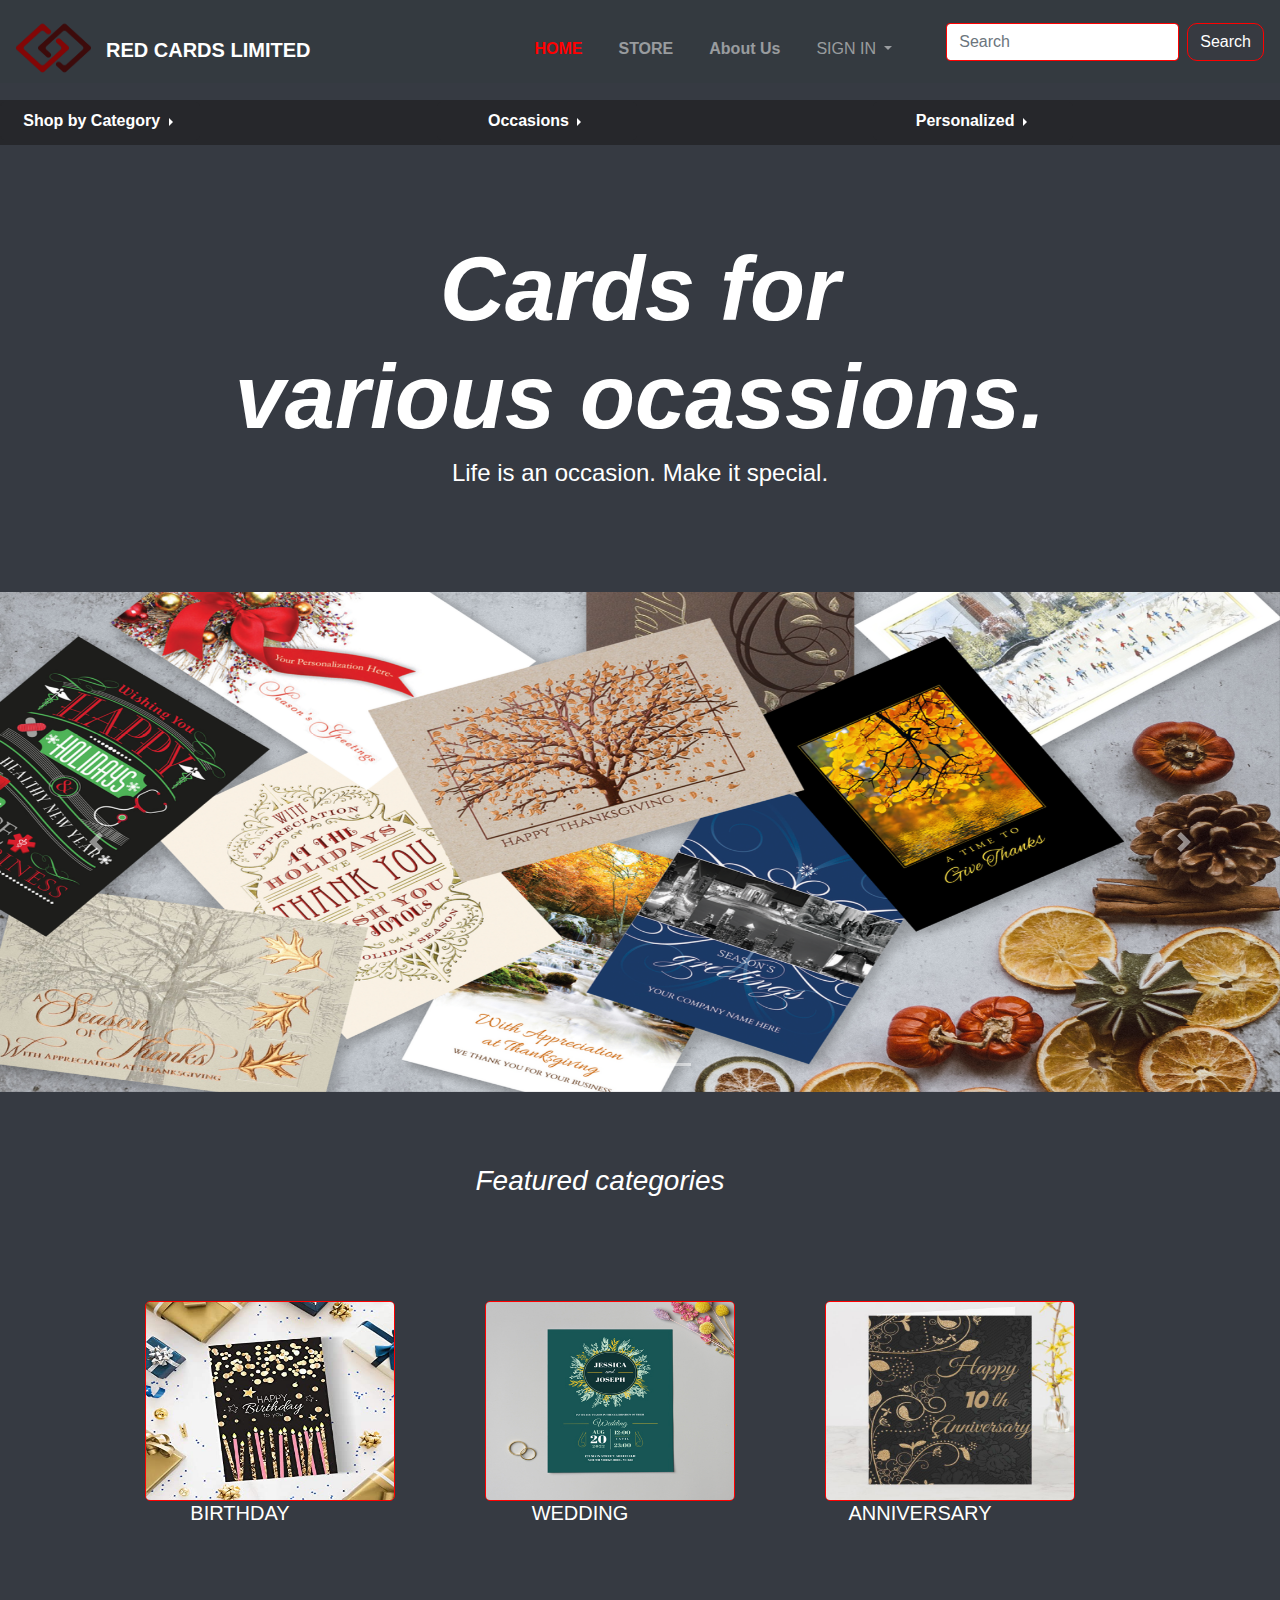
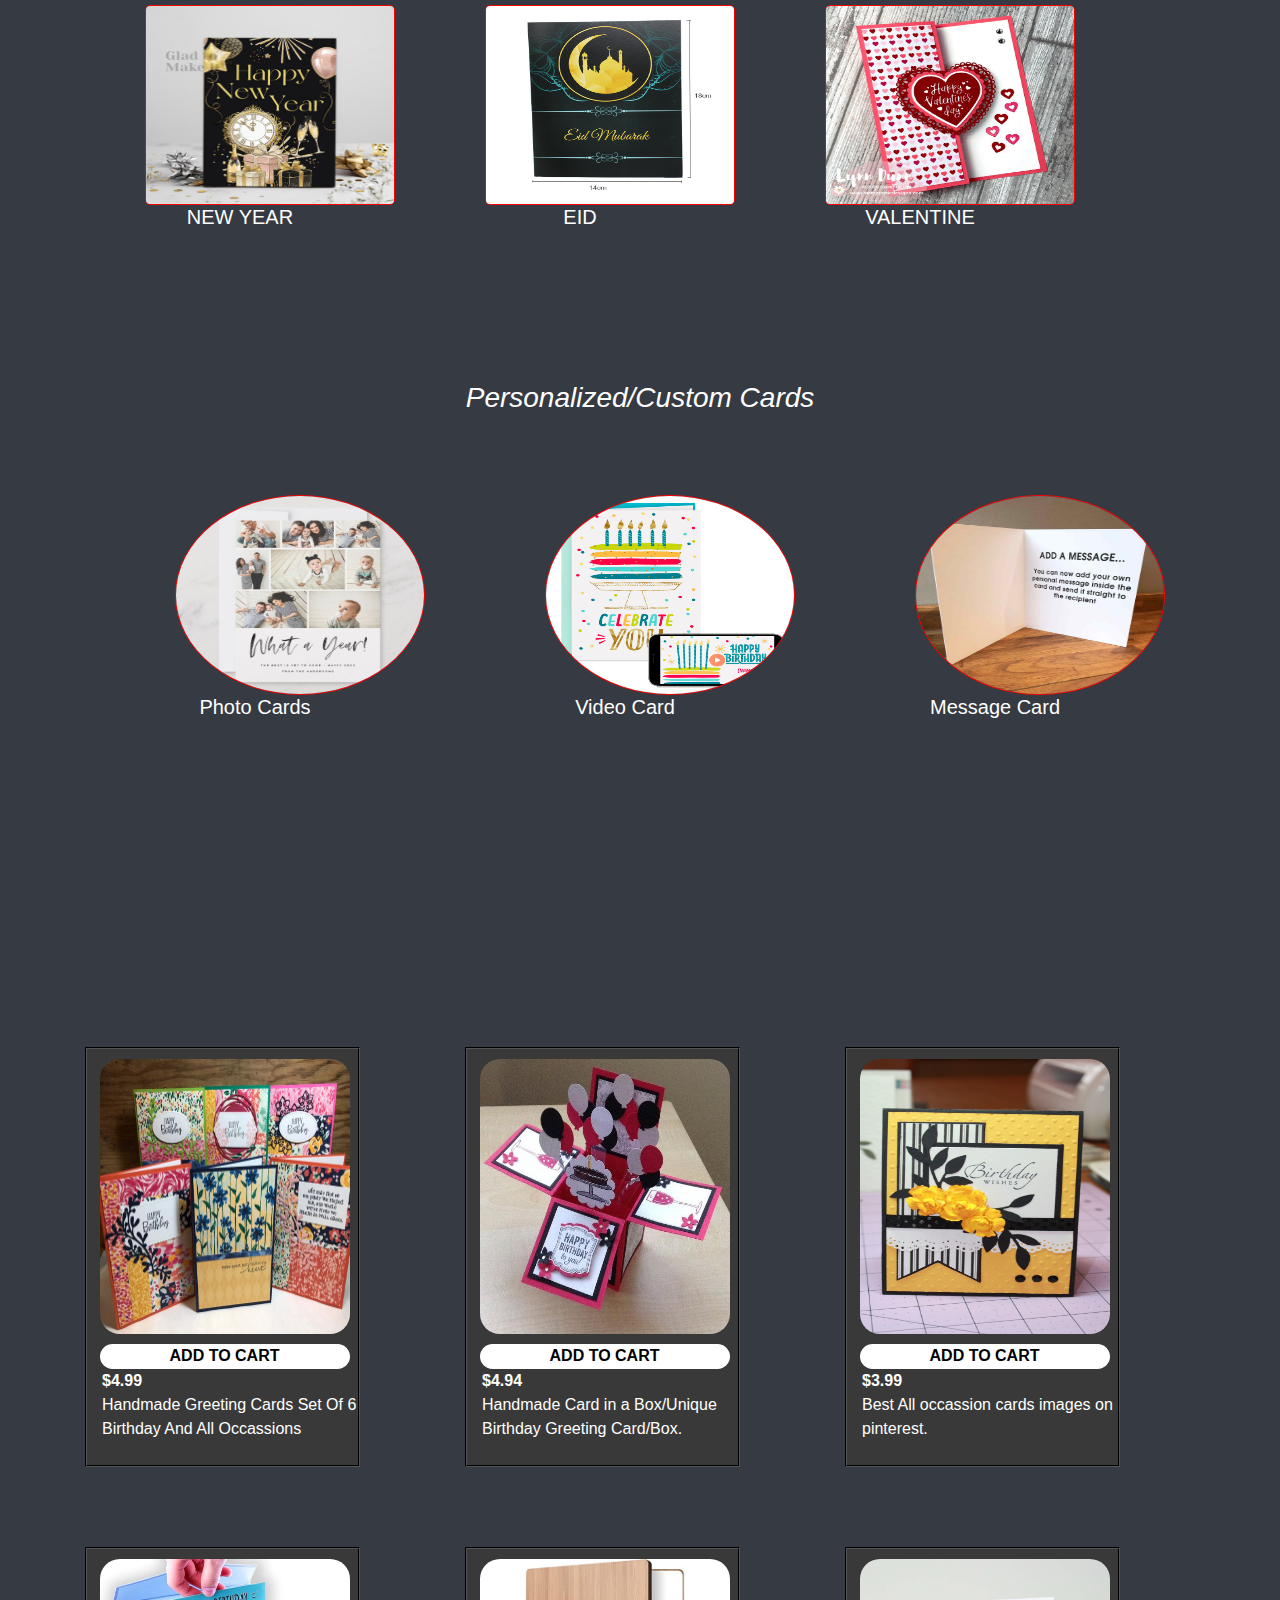
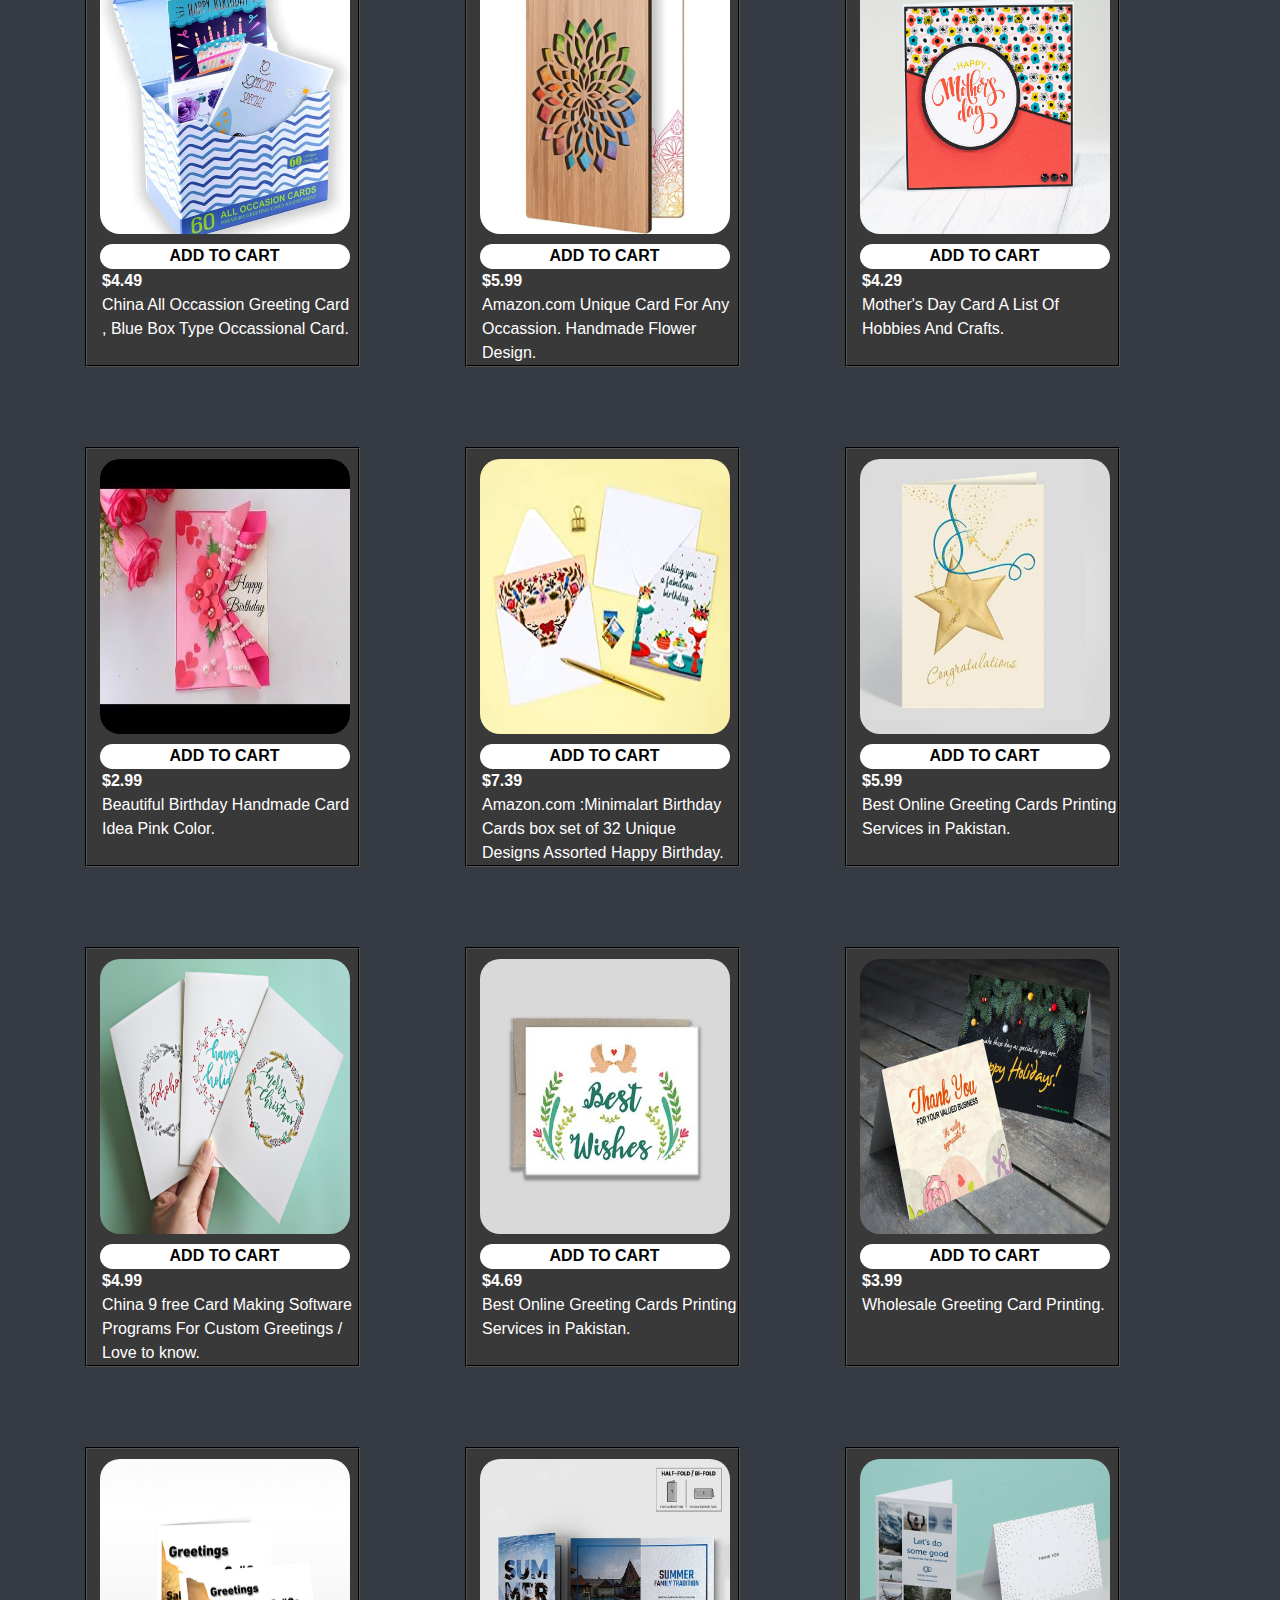
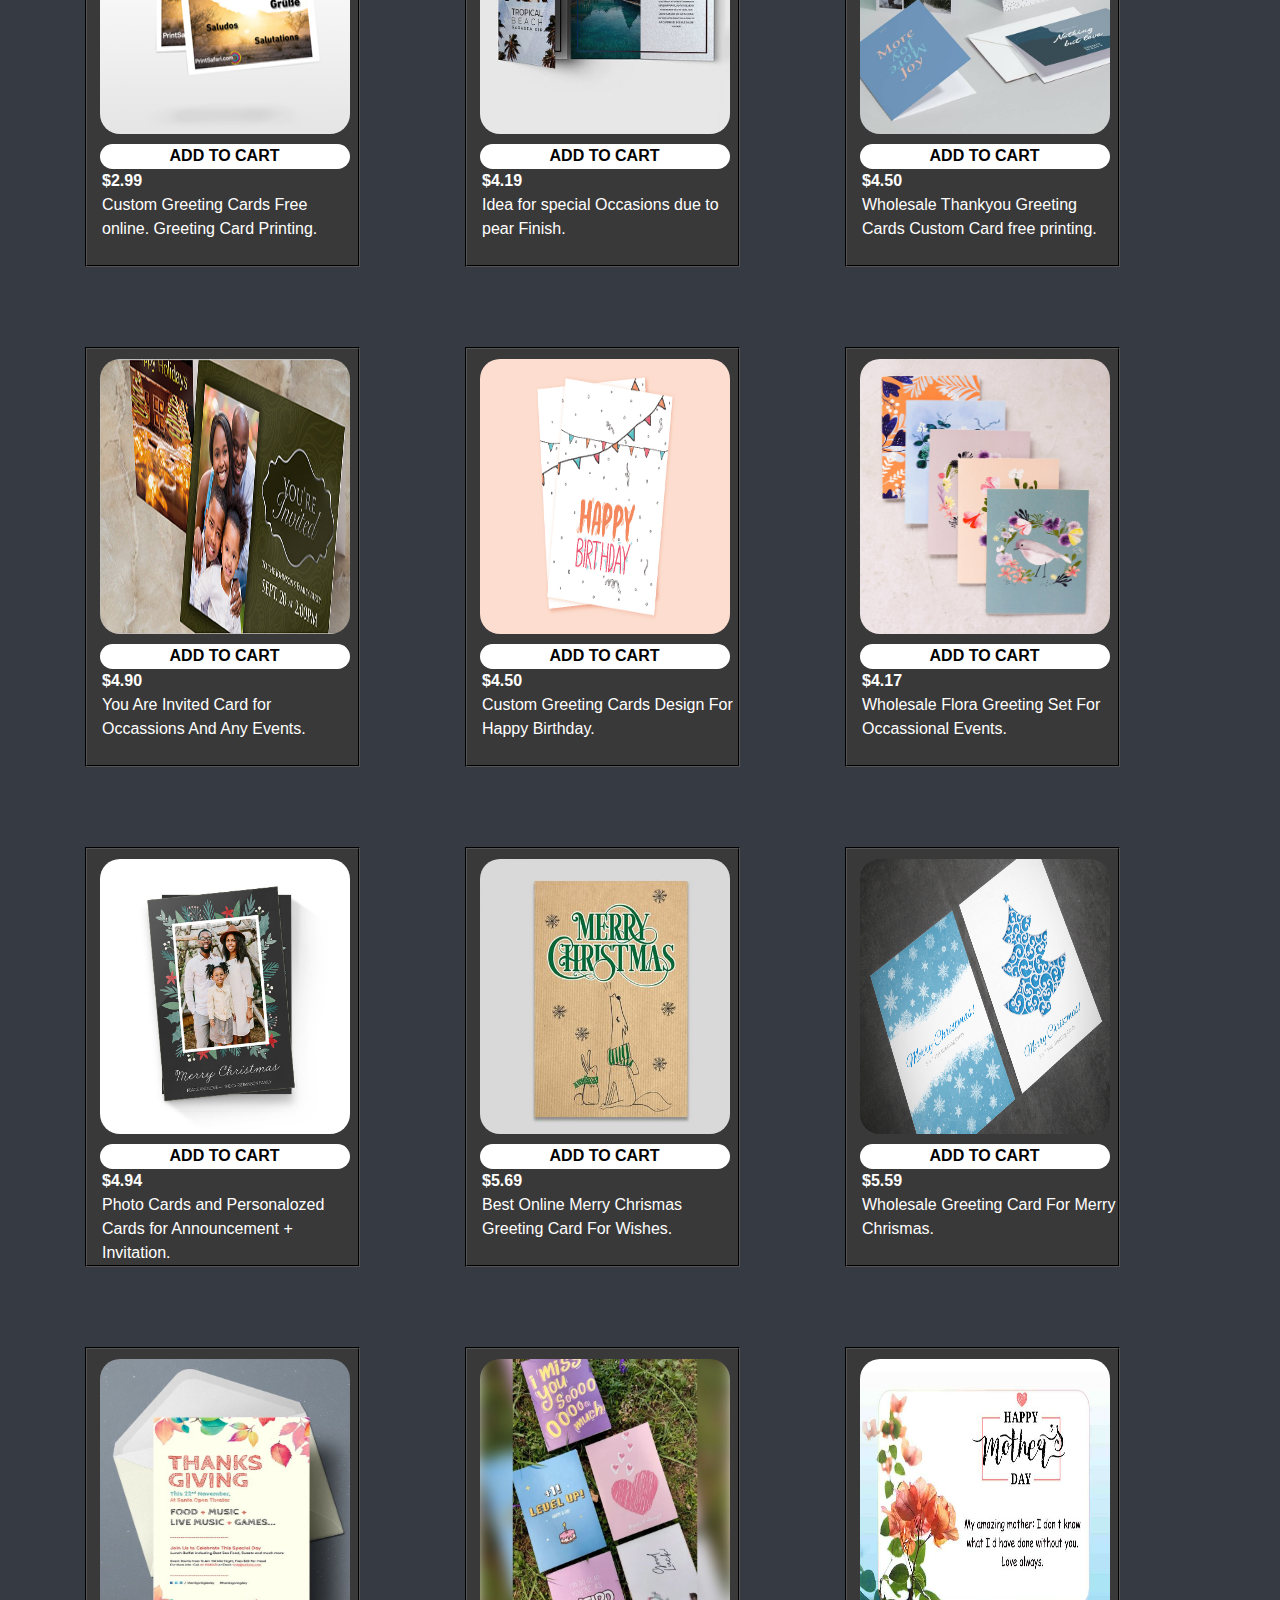
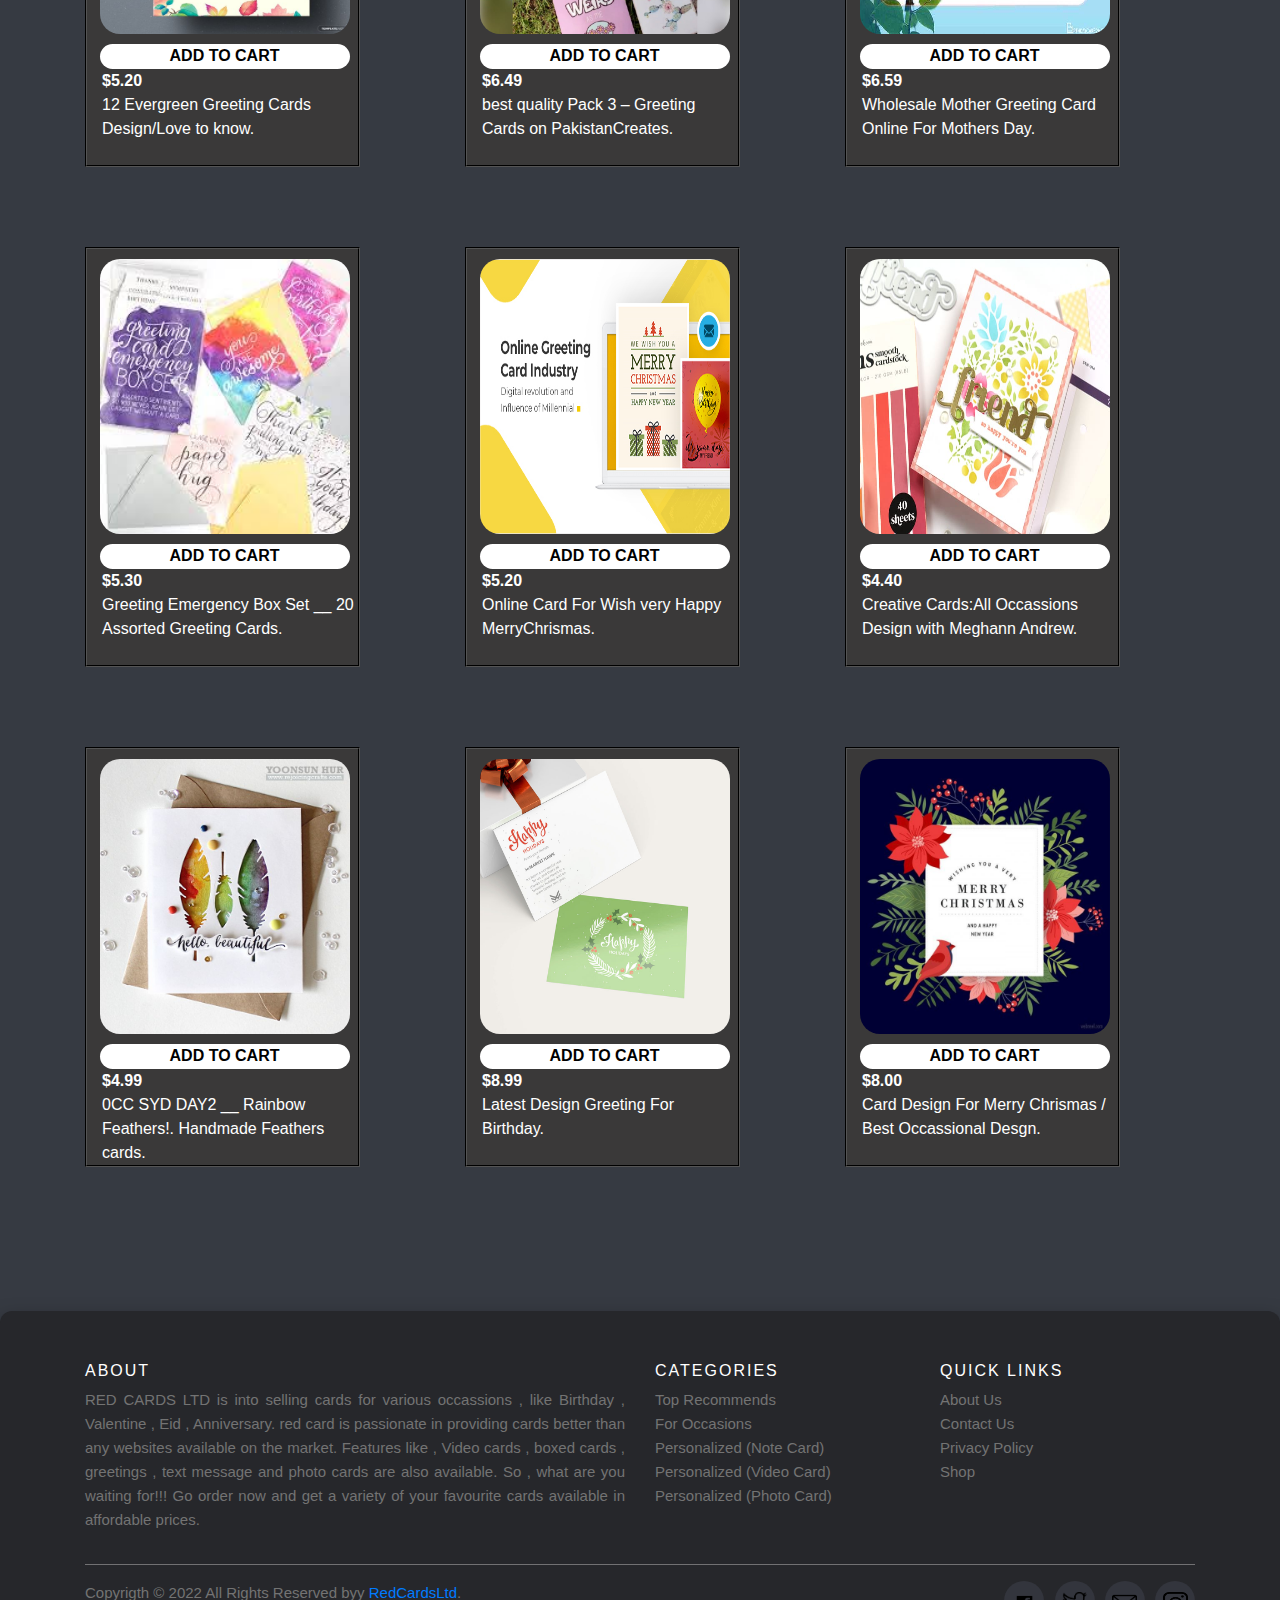
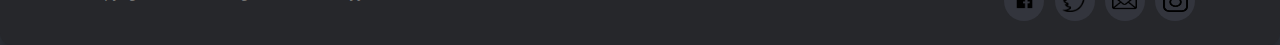
<file: index.html>
<!DOCTYPE html>
<html lang="en">
<head>
    <meta name="viewport" content="width=device-width, initial-scale=1, shrink-to-fit=no">
<link rel="stylesheet" href="css/index.css">
<link rel="stylesheet" href="https://cdn.jsdelivr.net/npm/bootstrap@4.0.0/dist/css/bootstrap.min.css" integrity="sha384-Gn5384xqQ1aoWXA+058RXPxPg6fy4IWvTNh0E263XmFcJlSAwiGgFAW/dAiS6JXm" crossorigin="anonymous">

    <meta charset="UTF-8">
    <meta http-equiv="X-UA-Compatible" content="IE=edge">
    <meta name="viewport" content="width=device-width, initial-scale=1.0">
    <title>Document</title>
</head>
<body class="bodyc">
    

  
    <nav class="navbar fixed-top navbar-expand-lg  navbar-dark bg-dark" style="position: fixed;">
        <a class="navbar-brand" href="file:///C:/Users/Aptech/Desktop/REDCARDLTD/index.html"><img class="logo" src="img/Pngtrered and black logo_5517319 (3).png" alt=""><b><h5 class="rdcrd"><b>RED CARDS LIMITED </b></h5></b></a>
        <button class="navbar-toggler" type="button" data-toggle="collapse" data-target="#navbarSupportedContent" aria-controls="navbarSupportedContent" aria-expanded="false" aria-label="Toggle navigation">
          <span class="navbar-toggler-icon"></span>
        </button>
      
        <div class="collapse navbar-collapse" id="navbarSupportedContent">
          <ul class="navbar-nav mr-auto">
            <li class="nav-item active">
              <a class="nav-link home" href="file:///C:/Users/Aptech/Desktop/REDCARDLTD/index.html" style="color: red;"><b title="HOME"> HOME  </b><span class="sr-only">(current)</span></a>
            </li>
            <li class="nav-item">
              <a class="nav-link link" href="file:///C:/Users/Aptech/Desktop/REDCARDLTD/indexmap.html"><b title="STORE">STORE</b></a>
            </li>
            <li class="nav-item">
              <a class="nav-link link" href="file:///C:/Users/Aptech/Desktop/REDCARDLTD/indexabt.html"><b title="About us">About Us</b></a>
              <div class="SUB-MENU">

              </div>
            </li>
            <li class="nav-item dropdown">
              <a class="nav-link dropdown-toggle drpdwn" href="#" id="navbarDropdown" role="button" data-toggle="dropdown" aria-haspopup="true" aria-expanded="false">
              SIGN IN 
              </a>
              <div class="dropdown-menu">
                <form class="px-4 py-3">
                  <div class="form-group">
                    <label for="exampleDropdownFormEmail1">Email address</label>
                    <input type="email" class="form-control" id="exampleDropdownFormEmail1" placeholder="email@example.com">
                  </div>
                  <div class="form-group">
                    <label for="exampleDropdownFormPassword1">Password</label>
                    <input type="password" class="form-control" id="exampleDropdownFormPassword1" placeholder="Password">
                  </div>
                  <div class="form-check">
                    <input type="checkbox" class="form-check-input" id="dropdownCheck">
                    <label class="form-check-label" for="dropdownCheck">
                      Remember me
                    </label>
                  </div>
                  <button type="submit" class="btn btn-primary">Sign in</button>
                </form>
                <div class="dropdown-divider"></div>
                <a class="dropdown-item" href="#">New around here? Sign up</a>
                <a class="dropdown-item" href="#">Forgot password?</a>
              </div>
            </li>
       
          </ul>
          <form class="form-inline my-2 my-lg-0">
            <input class="form-control mr-sm-2" type="search" placeholder="Search" aria-label="Search" style="border-color: red;">
            <button class="btn btn-outline-success my-2 my-sm-0" type="submit" style="border-color: red; color: white; border-radius: 10px 10px 10px 10px; background-color: rgb(55, 58, 65);"> Search</button>
          </form>
       
       </div>
       
      </nav>

      <div class="sidemenu">

  
        <div class="row">
      
          <div class="col">
            
            
            <div class="btn-group dropright sbc" >
            <button  style="width: 200px; background-color: #26272b; border-color: #26272b;" type="button" class="btn btn-danger dropdown-toggle " id="sbc" data-toggle="dropdown" aria-haspopup="true" aria-expanded="false">
             
             <b> Shop by Category </b> 
            </button>
            <div class="dropdown-menu">
              <a class="dropdown-item" href="file:///C:/Users/Aptech/Desktop/REDCARDLTD/indexmc.html">Note Cards</a>
              <a class="dropdown-item" href="file:///C:/Users/Aptech/Desktop/REDCARDLTD/indexvc.html">Video cards</a>
              <a class="dropdown-item" href="file:///C:/Users/Aptech/Desktop/REDCARDLTD/indexpc.html">Photo Cards</a>
            </div>
          </div>
        
        
        </div>
      
      
          <div class="col">      <div class="btn-group dropright occ" >
            <button  style="width: 200px; background-color: #26272b; border-color: #26272b; " type="button" class="btn btn-danger dropdown-toggle occ" id="occ" data-toggle="dropdown" aria-haspopup="true" aria-expanded="false">
            <b> Occasions</b> 
            </button>
            <div class="dropdown-menu">
              <a class="dropdown-item" href="file:///C:/Users/Aptech/Desktop/REDCARDLTD/indexbd.html">Birthday</a>
              <a class="dropdown-item" href="file:///C:/Users/Aptech/Desktop/REDCARDLTD/indexani.html">Anniversay</a>
              <a class="dropdown-item" href="file:///C:/Users/Aptech/Desktop/REDCARDLTD/indexeid.html">Eid Mubarik</a>
              <a class="dropdown-item" href="file:///C:/Users/Aptech/Desktop/REDCARDLTD/indexvalentine.html">Valentine's Day</a>
  
              <a class="dropdown-item" href="file:///C:/Users/Aptech/Desktop/REDCARDLTD/indexwd.html">Wedding </a>
              <a class="dropdown-item" href="file:///C:/Users/Aptech/Desktop/REDCARDLTD/indexnewyear.html">New Year</a>
            </div>
          </div></div>
      
      
          <div class="col">      <div class="btn-group dropright pez">
            <button type="button" style="width: 200px; background-color: #26272b; border-color: #26272b; " class="btn btn-danger dropdown-toggle" id="pez" data-toggle="dropdown" aria-haspopup="true" aria-expanded="false">
            <b>     Personalized</b> 
            </button>
            <div class="dropdown-menu">
              <a class="dropdown-item" href="file:///C:/Users/Aptech/Desktop/REDCARDLTD/indexmc.html">Add a message inside</a>
          <a class="dropdown-item" href="file:///C:/Users/Aptech/Desktop/REDCARDLTD/indexpc.html">Add a photos </a>
          <a class="dropdown-item" href="file:///C:/Users/Aptech/Desktop/REDCARDLTD/indexvc.html">Add video </a>
            </div>
          </div></div>
      
        </div>
      
      
      </div>

    
     



     




      
<div class="section">
  
  

<h1 class="heading"><b>Cards for <br> various ocassions.</b></h1>
<h4 class="sheading">Life is an occasion. Make it special.</h4>
<br><br><br><br>
<a href="">
<div id="carouselExampleIndicators" class="carousel slide" data-ride="carousel">
  <ol class="carousel-indicators">
    <li data-target="#carouselExampleIndicators" data-slide-to="0" class="active"></li>
    <li data-target="#carouselExampleIndicators" data-slide-to="1"></li>
    <li data-target="#carouselExampleIndicators" data-slide-to="2"></li>
  </ol>
  <div class="carousel-inner">
    <div class="carousel-item active">
      <img class="d-block w-100 s1" src="img/xugvizvw.png" alt="First slide">
    </div>
    <div class="carousel-item">
      <img class="d-block w-100 s2" src="img/32.jpg" alt="Second slide">
    </div>
    <div class="carousel-item">
      <img class="d-block w-100 s2" src="img/monaco-small-greeting-card-template-788x524.webp" alt="Third slide">
    </div>
  <a class="carousel-control-prev" href="#carouselExampleIndicators" role="button" data-slide="prev" title="previous">
    <span class="carousel-control-prev-icon" aria-hidden="true"></span>
    <span class="sr-only">Previous</span>
  </a>
  <a class="carousel-control-next" href="#carouselExampleIndicators" role="button" data-slide="next" title="next">
    <span class="carousel-control-next-icon" aria-hidden="true"></span>
    <span class="sr-only">Next</span>
  </a>
</div>

</div>
</a>
<br><br><br>
<h3 class="catg">Featured categories</h3>
<br><br><br><br>


<div class="container">
  <div class="row">
    <a href="file:///C:/Users/Aptech/Desktop/REDCARDLTD/indexbd.html" class="hrf"><div class="col-sm"><img class="wedcards" src="img/71PsjorGjFL._SX425_.jpg" alt="..." class="img-thumbnail"> <h5 class="anntxt">BIRTHDAY </h5>
    </div></a>
    
    <a href="file:///C:/Users/Aptech/Desktop/REDCARDLTD/indexwd.html"  class="hrf"><div class="col-sm"><img class="wedcards" src="img/63d4b666-0334-4f99-866d-c5da10caa03b_A5-Wedding-Invites-Product-Image-01.jpg" alt="..." class="img-thumbnail">  <h5 class="anntxt">WEDDING </h5>
    </div></a>

    <a href="file:///C:/Users/Aptech/Desktop/REDCARDLTD/indexani.html"  class="hrf"><div class="col-sm"><img class="wedcards" src="img/06806588fde2529761f6598b4f600134.jpg" alt="..." class="img-thumbnail"> <h5 class="anntxt">ANNIVERSARY</h5></div>
    </div></a>

    <br><br><br>
    <div class="row">
    <a href="file:///C:/Users/Aptech/Desktop/REDCARDLTD/indexnewyear.html"  class="hrf"><div class="col-sm"><img class="wedcards" src="img/a91d7785-dae4-4e58-8479-334d78c77aeb.jpg" alt="..." class="img-thumbnail"><h5 class="anntxt" >NEW YEAR</h5></div></a>
   
  <a href="file:///C:/Users/Aptech/Desktop/REDCARDLTD/indexeid.html"  class="hrf"><div class="col-sm"><img class="wedcards" src="img/HTB1OId9DL5TBuNjSspmq6yDRVXa0.jpg" alt="..." class="img-thumbnail"><h5 class="anntxt" >EID</h5></div></a>
<a href="file:///C:/Users/Aptech/Desktop/REDCARDLTD/indexvalentine.html"  class="hrf">    <div class="col-sm"><img class="wedcards" src="img/e46d74f881f7836d04ca027d48657222.jpg" alt="..." class="img-thumbnail"><h5 class="anntxt" >VALENTINE</h5></div></a>
  </div>
</div>





<br><br><br><br><br><br>

<h3 class="personalizedcards">Personalized/Custom Cards</h3>
<br><br><br>

<div class="container">
  <div class="row">
    <a href="file:///C:/Users/Aptech/Desktop/REDCARDLTD/indexpc.html" class="hrf"><div class="col-sm">
      <img class="photomsg" src="img/13c85ce660f7331e28b6ba24fbb21cc9.jpg" alt="..." class="img-thumbnail"><h5 class="phototxt">Photo Cards</h5>
    </div></a>

    <a href="file:///C:/Users/Aptech/Desktop/REDCARDLTD/indexvc.html" class="hrf"><div class="col-sm">
      <img class="photomsg" src="img/Celebrate-You-Rainbow-Cake-Video-Greeting-Birthday-Card_599NVG1004_01.jpg" alt="..." class="img-thumbnail"><h5 class="phototxt">Video Card</h5>
    </div></a>

    <a href="file:///C:/Users/Aptech/Desktop/REDCARDLTD/indexmc.html" class="hrf"><div class="col-sm">
      <img class="photomsg" src="img/GreetingsCard_PersonalMessage.jpg" alt="..." class="img-thumbnail"><h5 class="phototxt">Message Card</h5>
    </div></a>
  </div>
</div>

<br><br><br><br><br>




<div class="container" >
  <div class="row">
    <div class="col-sm">


     <div class="buy1">
      <a href="#"><img src="img/1.jpg" class="pic1"></a>

      <div class="txt1">
      <a href="#" class="txt2"> <b title="Click Here for add to cart.">  ADD TO CART </b></a>
    </div>

<div  class="txt3">
  <a href="#" class="txt4">$4.99</a>
</div>

<div class="txt5">
  <a href="#" class="txt6">Handmade Greeting Cards Set Of 6 Birthday And All Occassions </a>
</div>

     </div>



    </div>
    <div class="col-sm">



    
      <div class="buy1">
        <a href="#"><img src="img/2.jpg" class="pic1"></a>
  
        <div class="txt1">
        <a href="#" class="txt2"> <b title="Click Here for add to cart.">  ADD TO CART </b> </a>
      </div>
  
  <div  class="txt3">
    <a href="#" class="txt4">$4.94</a>
  </div>
  
  <div class="txt5">
    <a href="#" class="txt6">Handmade Card in a Box/Unique Birthday Greeting Card/Box.   </a>
  </div>
  
       </div>




    </div>
    <div class="col-sm">
     

      <div class="buy1">
        <a href="#"><img src="img/3.jpg" class="pic1"></a>
  
        <div class="txt1">
        <a href="#" class="txt2"> <b title="Click Here for add to cart.">  ADD TO CART </b></a>
      </div>
  
  <div  class="txt3">
    <a href="#" class="txt4">$3.99</a>
  </div>
  
  <div class="txt5">
    <a href="#" class="txt6">Best All occassion cards images on pinterest.</a>
  </div>
  
       </div>



    </div>
  </div>
</div>





<div class="container" >
  <div class="row">
    <div class="col-sm">


     <div class="buy2">
      <a href="#"><img src="img/4.jpg" class="pic1"></a>

      <div class="txt1">
      <a href="#" class="txt2"> <b title="Click Here for add to cart.">  ADD TO CART </b></a>
    </div>

<div  class="txt3">
  <a href="#" class="txt4">$4.49</a>
</div>

<div class="txt5">
  <a href="#" class="txt6">China All Occassion Greeting Card , Blue Box Type Occassional Card. </a>
</div>

     </div>



    </div>
    <div class="col-sm">



    
      <div class="buy2">
        <a href="#"><img src="img/5.jpg" class="pic1"></a>
  
        <div class="txt1">
        <a href="#" class="txt2"> <b title="Click Here for add to cart.">  ADD TO CART </b></a>
      </div>
  
  <div  class="txt3">
    <a href="#" class="txt4">$5.99</a>
  </div>
  
  <div class="txt5">
    <a href="#" class="txt6">Amazon.com Unique Card For Any Occassion. Handmade Flower Design.  </a>
  </div>
  
       </div>




    </div>
    <div class="col-sm">
     

      <div class="buy2">
        <a href="#"><img src="img/6.jpg" class="pic1"></a>
  
        <div class="txt1">
        <a href="#" class="txt2"> <b title="Click Here for add to cart.">  ADD TO CART </b> </a>
      </div>
  
  <div  class="txt3">
    <a href="#" class="txt4">$4.29</a>
  </div>
  
  <div class="txt5">
    <a href="#" class="txt6">Mother's Day Card  A List Of Hobbies And Crafts.</a>
  </div>
  
       </div>



    </div>
  </div>
</div>




<div class="container" >
  <div class="row">
    <div class="col-sm">


     <div class="buy2">
      <a href="#"><img src="img/7.jpg" class="pic1"></a>

      <div class="txt1">
      <a href="#" class="txt2"> <b title="Click Here for add to cart.">  ADD TO CART </b></a>
    </div>

<div  class="txt3">
  <a href="#" class="txt4">$2.99</a>
</div>

<div class="txt5">
  <a href="#" class="txt6">Beautiful Birthday Handmade Card Idea Pink Color.</a>
</div>

     </div>



    </div>
    <div class="col-sm">



    
      <div class="buy2">
        <a href="#"><img src="img/8.jpg" class="pic1"></a>
  
        <div class="txt1">
        <a href="#" class="txt2"> <b title="Click Here for add to cart.">  ADD TO CART </b></a>
      </div>
  
  <div  class="txt3">
    <a href="#" class="txt4">$7.39</a>
  </div>
  
  <div class="txt5">
    <a href="#" class="txt6">Amazon.com :Minimalart Birthday Cards box set of 32 Unique Designs Assorted Happy Birthday.  </a>
  </div>
  
       </div>




    </div>
    <div class="col-sm">
     

      <div class="buy2">
        <a href="#"><img src="img/9.jpg" class="pic1"></a>
  
        <div class="txt1">
        <a href="#" class="txt2"> <b title="Click Here for add to cart.">  ADD TO CART </b> </a>
      </div>
  
  <div  class="txt3">
    <a href="#" class="txt4">$5.99</a>
  </div>
  
  <div class="txt5">
    <a href="#" class="txt6">Best Online Greeting Cards Printing Services in Pakistan.</a>
  </div>
  
       </div>






    </div>
  </div>
</div>





<div class="container " > 
  <div class="row">
    <div class="col-sm">


     <div class="buy2">
      <a href="#"><img src="img/10.jpg" class="pic1"></a>

      <div class="txt1">
      <a href="#" class="txt2"> <b title="Click Here for add to cart.">  ADD TO CART </b> </a>
    </div>

<div  class="txt3">
  <a href="#" class="txt4">$4.99</a>
</div>

<div class="txt5">
  <a href="#" class="txt6">China 9 free Card Making Software Programs For Custom Greetings / Love to know. </a>
</div>

     </div>



    </div>
    <div class="col-sm">



    
      <div class="buy2">
        <a href="#"><img src="img/11.jpg" class="pic1"></a>
  
        <div class="txt1">
        <a href="#" class="txt2"> <b title="Click Here for add to cart.">  ADD TO CART </b> </a>
      </div>
  
  <div  class="txt3">
    <a href="#" class="txt4">$4.69</a>
  </div>
  
  <div class="txt5">
    <a href="#" class="txt6">Best Online Greeting Cards Printing Services in Pakistan.  </a>
  </div>
  
       </div>




    </div>
    <div class="col-sm">
     

      <div class="buy2">
        <a href="#"><img src="img/12.jpg" class="pic1"></a>
  
        <div class="txt1">
        <a href="#" class="txt2"> <b title="Click Here for add to cart.">  ADD TO CART </b> </a>
      </div>
  
  <div  class="txt3">
    <a href="#" class="txt4">$3.99</a>
  </div>
  

  <div class="txt5">
    <a href="#" class="txt6">Wholesale Greeting Card Printing.</a>
  </div>
  
       </div>




    </div>
  </div>
</div>






<div class="container" >
  <div class="row">
    <div class="col-sm">


     <div class="buy2">
      <a href="#"><img src="img/13.jpg" class="pic1"></a>

      <div class="txt1">
      <a href="#" class="txt2"> <b title="Click Here for add to cart.">  ADD TO CART </b></a>
    </div>

<div  class="txt3">
  <a href="#" class="txt4">$2.99</a>
</div>

<div class="txt5">
  <a href="#" class="txt6">Custom Greeting Cards Free online. Greeting Card Printing. </a>
</div>

     </div>



    </div>
    <div class="col-sm">



    
      <div class="buy2">
        <a href="#"><img src="img/14.jpg" class="pic1"></a>
  
        <div class="txt1">
        <a href="#" class="txt2"> <b title="Click Here for add to cart.">  ADD TO CART </b> </a>
      </div>
  
  <div  class="txt3">
    <a href="#" class="txt4">$4.19</a>
  </div>
  
  <div class="txt5">
    <a href="#" class="txt6">Idea for special Occasions due to pear Finish. </a>
  </div>
  
       </div>




    </div>
    <div class="col-sm">
     

      <div class="buy2">
        <a href="#"><img src="img/15.jpg" class="pic1"></a>
  
        <div class="txt1">
        <a href="#" class="txt2"> <b title="Click Here for add to cart.">  ADD TO CART </b> </a>
      </div>
  
  <div  class="txt3">
    <a href="#" class="txt4">$4.50</a>
  </div>
  
  <div class="txt5">
    <a href="#" class="txt6">Wholesale Thankyou Greeting Cards Custom Card free printing.</a>
  </div>
  
       </div>




    </div>
  </div>
</div>





<div class="container" >
  <div class="row">
    <div class="col-sm">


     <div class="buy2">
      <a href="#"><img src="img/16.jpg" class="pic1"></a>

      <div class="txt1">
      <a href="#" class="txt2"> <b title="Click Here for add to cart.">  ADD TO CART </b> </a>
    </div>

<div  class="txt3">
  <a href="#" class="txt4">$4.90</a>
</div>

<div class="txt5">
  <a href="#" class="txt6">You Are Invited Card for Occassions And Any Events.   </a>
</div>

     </div>



    </div>
    <div class="col-sm">



    
      <div class="buy2">
        <a href="#"><img src="img/17.jpg" class="pic1"></a>
  
        <div class="txt1">
        <a href="#" class="txt2"> <b title="Click Here for add to cart.">  ADD TO CART </b> </a>
      </div>
  
  <div  class="txt3">
    <a href="#" class="txt4">$4.50</a>
  </div>
  
  <div class="txt5">
    <a href="#" class="txt6">Custom Greeting Cards Design For Happy Birthday. </a>
  </div>
  
       </div>




    </div>
    <div class="col-sm">
     

      <div class="buy2">
        <a href="#"><img src="img/18.jpg" class="pic1"></a>
  
        <div class="txt1">
        <a href="#" class="txt2"> <b title="Click Here for add to cart.">  ADD TO CART </b></a>
      </div>
  
  <div  class="txt3">
    <a href="#" class="txt4">$4.17</a>
  </div>
  
  <div class="txt5">
    <a href="#" class="txt6">Wholesale Flora Greeting Set For Occassional Events.</a>
  </div>
  
       </div>




    </div>
  </div>
</div>


<div class="container" >
  <div class="row">
    <div class="col-sm">


     <div class="buy2">
      <a href="#"><img src="img/19.jpg" class="pic1"></a>

      <div class="txt1">
      <a href="#" class="txt2"> <b title="Click Here for add to cart.">  ADD TO CART </b> </a>
    </div>

<div  class="txt3">
  <a href="#" class="txt4">$4.94</a>
</div>

<div class="txt5">
  <a href="#" class="txt6">Photo Cards and Personalozed Cards for Announcement + Invitation.</a>
</div>

     </div>



    </div>
    <div class="col-sm">



    
      <div class="buy2">
        <a href="#"><img src="img/20.jpg" class="pic1"></a>
  
        <div class="txt1">
        <a href="#" class="txt2"> <b title="Click Here for add to cart.">  ADD TO CART </b></a>
      </div>
  
  <div  class="txt3">
    <a href="#" class="txt4">$5.69</a>
  </div>
  
  <div class="txt5">
    <a href="#" class="txt6">Best Online Merry Chrismas Greeting Card For Wishes.  </a>
  </div>
  
       </div>




    </div>
    <div class="col-sm">
     

      <div class="buy2">
        <a href="#"><img src="img/21.jpg" class="pic1"></a>
  
        <div class="txt1">
        <a href="#" class="txt2"> <b title="Click Here for add to cart.">  ADD TO CART </b> </a>
      </div>
  
  <div  class="txt3">
    <a href="#" class="txt4">$5.59</a>
  </div>
  
  <div class="txt5">
    <a href="#" class="txt6">Wholesale Greeting Card For Merry Chrismas.</a>
  </div>
  
       </div>




    </div>
  </div>
</div>








<div class="container" >
  <div class="row">
    <div class="col-sm">


     <div class="buy2">
      <a href="#"><img src="img/22.jpg" class="pic1"></a>

      <div class="txt1">
      <a href="#" class="txt2"> <b title="Click Here for add to cart.">  ADD TO CART </b></a>
    </div>

<div  class="txt3">
  <a href="#" class="txt4">$5.20</a>
</div>

<div class="txt5">
  <a href="#" class="txt6">12 Evergreen Greeting Cards Design/Love to know. </a>
</div>

     </div>



    </div>
    <div class="col-sm">



    
      <div class="buy2">
        <a href="#"><img src="img/23.jpg" class="pic1"></a>
  
        <div class="txt1">
        <a href="#" class="txt2"> <b title="Click Here for add to cart.">  ADD TO CART </b> </a>
      </div>
  
  <div  class="txt3">
    <a href="#" class="txt4">$6.49</a>
  </div>
  
  <div class="txt5">
    <a href="#" class="txt6">best quality Pack 3 – Greeting Cards on PakistanCreates. </a>
  </div>
  
       </div>




    </div>
    <div class="col-sm">
     

      <div class="buy2">
        <a href="#"><img src="img/24.jpg" class="pic1"></a>
  
        <div class="txt1">
        <a href="#" class="txt2"> <b title="Click Here for add to cart.">  ADD TO CART </b> </a>
      </div>
  
  <div  class="txt3">
    <a href="#" class="txt4">$6.59</a>
  </div>
  
  <div class="txt5">
    <a href="#" class="txt6">Wholesale Mother Greeting Card Online For Mothers Day. </a>
  </div>
  
       </div>




    </div>
  </div>
</div>









<div class="container" >
  <div class="row">
    <div class="col-sm">


     <div class="buy2">
      <a href="#"><img src="img/25.jfif" class="pic1"></a>

      <div class="txt1">
      <a href="#" class="txt2"> <b title="Click Here for add to cart.">  ADD TO CART </b></a>
    </div>

<div  class="txt3">
  <a href="#" class="txt4">$5.30</a>
</div>

<div class="txt5">
  <a href="#" class="txt6">Greeting Emergency Box Set __ 20 Assorted Greeting Cards. </a>
</div>

     </div>



    </div>
    <div class="col-sm">



    
      <div class="buy2">
        <a href="#"><img src="img/26.jpg" class="pic1"></a>
  
        <div class="txt1">
        <a href="#" class="txt2"> <b title="Click Here for add to cart.">  ADD TO CART </b> </a>
      </div>
  
  <div  class="txt3">
    <a href="#" class="txt4">$5.20</a>
  </div>
  
  <div class="txt5">
    <a href="#" class="txt6">Online Card For Wish very Happy MerryChrismas. </a>
  </div>
  
       </div>




    </div>
    <div class="col-sm">
     

      <div class="buy2">
        <a href="#"><img src="img/27.jpg" class="pic1"></a>
  
        <div class="txt1">
        <a href="#" class="txt2"> <b title="Click Here for add to cart.">  ADD TO CART </b> </a>
      </div>
  
  <div  class="txt3">
    <a href="#" class="txt4">$4.40</a>
  </div>
  
  <div class="txt5">
    <a href="#" class="txt6">Creative Cards:All Occassions Design with Meghann Andrew.</a>
  </div>
  
       </div>




    </div>
  </div>
</div>






<div class="container" >
  <div class="row">
    <div class="col-sm">


     <div class="buy2">
      <a href="#"><img src="img/28.jpg" class="pic1"></a>

      <div class="txt1">
      <a href="#" class="txt2"> <b title="Click Here for add to cart.">  ADD TO CART </b></a>
    </div>

<div  class="txt3">
  <a href="#" class="txt4">$4.99</a>
</div>

<div class="txt5">
  <a href="#" class="txt6">0CC SYD DAY2 __ Rainbow Feathers!. Handmade Feathers cards.  </a>
</div>

     </div>



    </div>
    <div class="col-sm">



    
      <div class="buy2">
        <a href="#"><img src="img/29.jpg" class="pic1"></a>
  
        <div class="txt1">
        <a href="#" class="txt2"> <b title="Click Here for add to cart.">  ADD TO CART </b></a>
      </div>
  
  <div  class="txt3">
    <a href="#" class="txt4">$8.99</a>
  </div>
  
  <div class="txt5">
    <a href="#" class="txt6">Latest Design Greeting For Birthday. </a>
  </div>
  
       </div>




    </div>
    <div class="col-sm">
     

      <div class="buy2">
        <a href="#"><img src="img/30.jpg" class="pic1"></a>
  
        <div class="txt1">
        <a href="#" class="txt2"> <b title="Click Here for add to cart.">  ADD TO CART </b> </a>
      </div>
  
  <div  class="txt3">
    <a href="#" class="txt4">$8.00</a>
  </div>
  
  <div class="txt5">
    <a href="#" class="txt6">Card Design For Merry Chrismas / Best Occassional Desgn. </a>
  </div>
  
       </div>




    </div>
  </div>
</div>






<br><br><br><br><br><br>

<footer class="site-footer">
  <div class="container">
    <div class="row">
      <div class="col-sm-12 col-md-6">
        <h6>About</h6>
        <p class="text-justify">
          RED CARDS LTD is into selling cards for various occassions , like Birthday , Valentine , Eid , Anniversary.
          red card is passionate in providing cards better than any websites available on the market. Features like , Video cards , boxed cards , greetings , text message and photo cards are also available.
          So , what are you waiting for!!! Go order now and get a variety of your favourite cards available in affordable prices.
        </p>
      
      </div>
      <div class="col-6 col-md-3">
        <h6>Categories</h6>
        <ul class="footer-links">
<li><a href="file:///C:/Users/Aptech/Desktop/REDCARDLTD/indextprec.html">Top Recommends</a></li>
<li><a href="file:///C:/Users/Aptech/Desktop/REDCARDLTD/index.html#"> For Occasions</a></li>
<li><a href="file:///C:/Users/Aptech/Desktop/REDCARDLTD/indexmc.html"> Personalized (Note Card)</a></li>
<li><a href="file:///C:/Users/Aptech/Desktop/REDCARDLTD/indexvc.html">Personalized (Video Card)</a></li>
<li><a href="file:///C:/Users/Aptech/Desktop/REDCARDLTD/indexpc.html">Personalized (Photo Card) </a></li>

        </ul>
      </div>
      <div class="col-6 col-md-3">
        <h6>Quick Links</h6>
        <ul class="footer-links">
          <li><a href="file:///C:/Users/Aptech/Desktop/REDCARDLTD/indexabt.html">About Us</a></li>
          <li><a href="file:///C:/Users/Aptech/Desktop/REDCARDLTD/indexcategory.html">Contact Us</a></li>
          <li><a href="file:///C:/Users/Aptech/Desktop/REDCARDLTD/indexpri.html">Privacy Policy</a></li>
          <li><a href="file:///C:/Users/Aptech/Desktop/REDCARDLTD/indexmap.html">Shop</a></li>
    
        </ul>
      </div>
    </div>
    <hr>
    </div>
    <div class="container">
      <div class="row">
        <div class="col-md-8 col-sm-6 col-xs-12">
          <p class="copyright-text">Copyrigth &copy; 2022 All Rights Reserved byy <a href="#">RedCardsLtd</a>.</p>
        </div>
        <div class="col-md-4 col-sm-6 col-12">
          <ul class="social-icons">
            <li><a  class="facebook" href="https://www.facebook.com/"><i class="fab fa-facebook" ><img class="fab" src="img/fb.png" alt=""></i></a></li>
              <li><a  class="twitter" href="https://twitter.com/i/flow/login"><i class="fab fa-twitter" ><img class="twi" src="img/twi.png" alt=""> </i></a></li>
              <li><a  class="mail" href="https://mail.google.com/"><i class="fab fa-email" ><img class="mail" src="img/mail.png" alt=""></i></a></li>
              <li><a  class="instagram" href="https://www.instagram.com/"><i class="fab fa-instagram" ><img class="insta" src="img/insta.png" alt=""></i></a></li>
          </ul>
        </div>
      </div>
    </div>
</footer>




























    <script src="https://code.jquery.com/jquery-3.2.1.slim.min.js" integrity="sha384-KJ3o2DKtIkvYIK3UENzmM7KCkRr/rE9/Qpg6aAZGJwFDMVNA/GpGFF93hXpG5KkN" crossorigin="anonymous"></script>
    <script src="https://cdn.jsdelivr.net/npm/popper.js@1.12.9/dist/umd/popper.min.js" integrity="sha384-ApNbgh9B+Y1QKtv3Rn7W3mgPxhU9K/ScQsAP7hUibX39j7fakFPskvXusvfa0b4Q" crossorigin="anonymous"></script>
    <script src="https://cdn.jsdelivr.net/npm/bootstrap@4.0.0/dist/js/bootstrap.min.js" integrity="sha384-JZR6Spejh4U02d8jOt6vLEHfe/JQGiRRSQQxSfFWpi1MquVdAyjUar5+76PVCmYl" crossorigin="anonymous"></script>
</body>
</html>
</file>
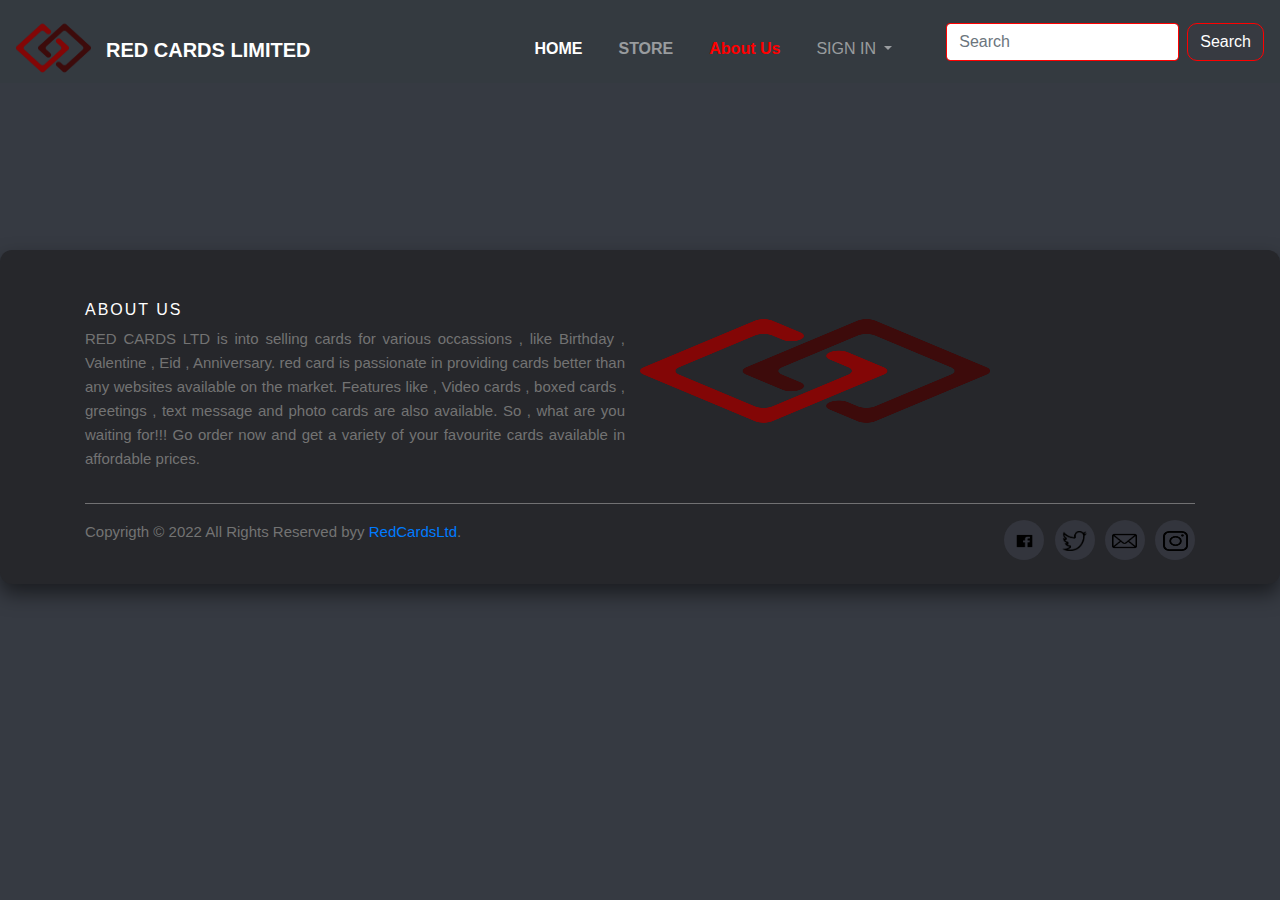
<file: indexabt.html>
<!DOCTYPE html>
<html lang="en">
<head>
    <style>


.abtusimage{
    width: 350px;
    height: 150px;
    margin-left: 0px;
    line-height: 150px;
}
.map{
    width: 100%;
    height: 650px;
    background-color: rgb(54, 58, 66);
    

}
.mapptext{
    color: white;
    text-align: center;
    font-size: large;
    font-weight: lighter;
}

.maptext{
    color: white;
    text-align: center;
    font-size: xx-large;
    font-style: oblique;
    font-weight: bolder;
}

.bodyc{
    background-color: rgb(54, 58, 66);
    width: 100%;
}.rdcrd{
    color: white;
    font-size: 20px;
    transition: all 0.7s ease-in-out;
    margin-left: 90px;
    margin-top: -45px;
font-weight: bolder;
    
}

.rdcrd:hover{
    color: rgb(253, 57, 57);
    font-size: 20.3px;
    margin-left: 90px;
    margin-top: -45px;
    
}
   

.abt{
    margin-left: 25px;
    margin-top: 15px;
    
}

    

.home{
    margin-left: 200px;
    font-style: bold;
    margin-top: 15px;    
    
    
}

.link{
    margin-left: 20px;
    margin-top: 15px;
   

}

.drpdwn{
    margin-left: 20px;
    margin-top: 15px;
}

.logo{
height: 70px;
width: 75px;


}

.section{
    background-color: rgb(54, 58, 66);
    height: 2510px;
    width: 100%;
}

.heading{
    text-align: center;
    font-style: italic;
    font-size: 90px;
    color: white;
    padding-top: 90px;
    font-weight: bolder;
    transition: all 0.5s ease-in-out;

}

.sidemenu{
    width: 100%;
    height: 45px;
margin-top: 100px;
background-color: #26272b;
border-bottom: red;
border-top: red;
border-style: solid;
}


.heading:hover{
    text-align: center;
    font-style: italic;
    font-size: 90px;
    color: rgb(255, 20, 20);
    padding-top: 90px;
}

.sheading{
    text-align: center  ;
    color: white;
    font-weight: lighter;
}

.s1{
    height: 500px;
    width: 100px;
    background-position: center;
    background-size: cover;
}

.s2{
    height: 500px;
    width: 100px;
    background-position: center;
    background-size: cover;
}

.s3{
    height: 500px;
    width: 100px;
    background-position: center;
    background-size: cover;
}

.catg{
    color: white;
    font-style: italic;
    font-weight: normal;
    text-align: center;
    margin-right: 80px;
}





.wedcards{
  
margin-left: 60px;
    float: left;
    height: 200px;
    width: 250px;
    background-size: cover;
    transition: 0.2s all ease-in-out;
    border-width: 1px;  
    border-radius: 5px;
    border-color: red;
    border-style: solid; 
}

.wedcards:hover{


    margin-left: 60px;
    float: left;
    height: 200px;
    width: 250px;
    border-width: 4px;  
    border-radius: 5px;
    background-size: cover;
    border-color: red;
    border-style: solid;
 
  
}
.anncards{
  

    margin-left: 50px;
    float: left;
    height: 200px;
    width: 250px;
    background-size: cover;
    transition: 0.2s all ease-in-out;
    border-width: 1px;  
    border-radius: 5px;
    border-color: red;
    border-style: solid; 
}

.anncards:hover{
    border-width: 4px;  

    margin-left: 50px;
    float: left;
    height: 200px;
    width: 250px;
    border-radius: 5px;
    background-size: cover;
    border-color: red;
    border-style: solid;

}





.anntxt{
    color: white;
    font-weight: lighter;
    text-align: center;
}



.personalizedcards{
    color: white    ;
    font-style: italic;
    font-weight: normal;
    text-align: center;
}


.photomsg{
    margin-left: 90px;
    float: left;
    height: 200px;
    width: 250px;
    background-size: cover;
    transition: 0.2s all ease-in-out;
    border-radius: 100%;
    border-color: red;
    border-style: solid; 
    border-width: 1px;   
    
}

.photomsg:hover{
    margin-left: 90px;
    border-width: 4px;  
    float: left;
    height: 200px;
    width: 250px;
    background-size: cover;
    border-radius: 5px;
    border-color: red;
    border-style: solid;

    
}

.phototxt{
    color: white;
   text-align: center;
   
   
}



.hrf{
    background-color: rgb(54, 58, 66);
}
.hrf:hover{
    text-decoration: none;
outline-offset: none; 

}


.buy1{
    background-color: rgb(90, 63, 63);
    width: 275px;
    height: 420px;
 
    margin-top: 200px;
    border-color: rgb(0, 0, 0);
    border-width: 2px;
    border-style: groove;
    
}
.buy2{
    background-color: rgb(90, 63, 63);
    width: 275px;
    height: 420px;

    margin-top: 80px;
    border-color: rgb(0, 0, 0);
    border-width: 2px;
    border-style: groove;
    
}


.pic1{
    width: 250px;
    height: 275px;
   border-radius: 20px;
   margin-left: 12.5px;
   margin-top: 10px;
   transition: 0s ease-in-out;
}
.pic1:hover{
    border-width: 3px;
    border-color: red;
    border-style: groove;
}

.txt1{
    background-color: white;
    width: 250px;
    margin-top: 10px;
    transition: 0.3s ease-in-out;
    color: black;
    text-align: center;
    border-radius: 20px;
    margin-left: 12.5px;
    height: 25px;font-weight: normal;
}
.txt1:hover{
        background-color: rgb(255, 0, 0);
        text-decoration: none;
        color: black;
        font-weight: bold;
        border-color: black;
        border-style: groove;
        border-width: 1px;
    font-weight: normal;
        
}

.txt2{
    color: black;
    transition: 0.3s ease-in-out; 
    
}
.txt2:hover{
    color: rgb(0, 0, 0);
    text-decoration: none;
}

.txt3{
    margin-left: 15px;
}
.txt4{
    color: rgb(255, 255, 255);
    font-weight: bold;

}
.txt4:hover{
    text-decoration: underline;
    color: wheat;
}

.txt5{
    margin-left: 15px;
}
.txt6{
    color: rgb(255, 255, 255);
    transition: 0.2s ease-in-out;
}
.txt6:hover{
    color: rgb(113, 113, 240);
    text-decoration: none;
}





.insta{
    height: 20px;
    width: 25px;
    
}

.twi{
    height: 20px;
    width: 25px;
    
}

.fab{
    height: 20px;
    width: 25px;
    
}

.mail{
    height: 20px;
    width: 25px;
}

.site-footer{
    background-color: #26272b;
    padding: 45px 0 20px;
    font-size: 15px;
    line-height: 24px;
    color: #737373;
    border-radius: 12px;
    box-shadow: 0 10px 20px rgba(0,0,0,0.5);
}

.site-footer hr{
    border-top-color: #bbb;
    opacity: 0.5;

}

.site-footer hr.small{

margin: 20px 0;

}

.site-footer h6{
    color: #fff;
    font-size: 16px;
    text-transform: uppercase;
    margin-top: 5px;
    letter-spacing: 2px;
}

.site-footer a:hover{
    color: #fff;
    text-decoration: none;
}


.footer-links{
padding-left: 0;
list-style: none;

}

.footer-links li{
    display: block;

}

.footer-links a{
    color: #737373;
}

.footer-links a:active,
.footer-links a:focus,
.footer-links a:hover{
    color: #fff;
    text-decoration: none;

}

.footer-links.inline li{
    display: inline-block;
}

.site-footer .social-icons{
    text-align: right;
    
}

.site-footer .social-icons a {
    width: 40px;
    height: 40px;
    line-height: 40px;
    margin-left: 6px;
    margin-right: 0;
    border-radius: 100%;
    background-color: #33353d;
}

.copyright-text{
    margin: 0;
}

@media (max-width: 991px){
    .site-footer [class^="col-"]{
        margin-bottom: 30px;
    }
}

@media (max-width: 767px){
    .site-footer{
        padding-bottom: 0;
    }
    .site-footer .copyright-text,
    .site-footer .social-icons {
        text-align: center;
    }
}

.social-icons{
    padding-left: 0;
    margin-bottom: 0;
    list-style: none;
}



.social-icons li{
display: inline-block;
margin-bottom: 4px;

}

.social-icons li.title{
    margin-right: 15px;
    text-transform: uppercase;
    color: #96a2b2;
font-weight: 700;
font-size: 13px;

}


.social-icons a{
    background-color: #eceeef;
    color: #818a91;
    font-size: 16px;
    display: inline-block;
    line-height: 44px;
    width: 44px;
    height: 44px;
    text-align: center;
    margin-right: 8px;
    border-radius: 100%;
    -webkit-transition: all 0.2s linear;
    -o-transition: all 0.2s linear;
    transition: all 0.2s linear;

}
.social-icons a:active,
.social-icons a:focus,
.social-icons a:hover{
    color: #fff;
    background-color:rgb(247, 99, 99);
}



.social-icons a.facebook:hover{
    background-color: #3b5998;
}

.social-icons a.twitter:hover{
    background-color: #00aced;
}


.social-icons a.mail:hover{
    background-color: white;
}


.social-icons a.instagram:hover{
    background-color: #ea4c89;
}

@media (max-width: 767px){
    .social-icons li.title{
        display: block;
        margin-right: 0;
        font-weight: 600;
    }
}









@media(max-width:682px){
    .sidemenu{
      
        width: 850px;

    
    }

    #occ{
        margin-left: -80px;
    }

    #pez{
        margin-left: -160px;

    }
}


@media(max-width:612px){
    .sidemenu{
        width: 600px;
    }

    #occ{
        margin-left: -20px;
    }

    #pez{
        margin-left: -50px;

    }
}

@media(max-width:572px){
    .sidemenu{
        width: 550px;
    }

    #occ{
        margin-left: -69px;
    }

    #pez{
        margin-left: -90px;

    }
}
    </style>

<link rel="stylesheet" href="https://cdn.jsdelivr.net/npm/bootstrap@4.0.0/dist/css/bootstrap.min.css" integrity="sha384-Gn5384xqQ1aoWXA+058RXPxPg6fy4IWvTNh0E263XmFcJlSAwiGgFAW/dAiS6JXm" crossorigin="anonymous">

    <meta charset="UTF-8">
    <meta http-equiv="X-UA-Compatible" content="IE=edge">
    <meta name="viewport" content="width=device-width, initial-scale=1.0">
    <title>Document</title>
</head>
<body class="bodyc">
    <nav class="navbar fixed-top navbar-expand-lg  navbar-dark bg-dark" style="position: fixed;">
        <a class="navbar-brand" href="file:///C:/Users/Aptech/Desktop/REDCARDLTD/index.html"><img class="logo" src="img/Pngtrered and black logo_5517319 (3).png" alt=""><b><h5 class="rdcrd"><b>RED CARDS LIMITED </b></h5></b></a>
        <button class="navbar-toggler" type="button" data-toggle="collapse" data-target="#navbarSupportedContent" aria-controls="navbarSupportedContent" aria-expanded="false" aria-label="Toggle navigation">
          <span class="navbar-toggler-icon"></span>
        </button>
      
        <div class="collapse navbar-collapse" id="navbarSupportedContent">
          <ul class="navbar-nav mr-auto">
            <li class="nav-item active">
              <a class="nav-link home" href="file:///C:/Users/Aptech/Desktop/REDCARDLTD/index.html"><b title="HOME"> HOME  </b><span class="sr-only">(current)</span></a>
            </li>
            <li class="nav-item">
              <a class="nav-link link" href="file:///C:/Users/Aptech/Desktop/REDCARDLTD/indexmap.html"><b title="STORE">STORE</b></a>
            </li>
            <li class="nav-item">
              <a class="nav-link link" href="file:///C:/Users/Aptech/Desktop/REDCARDLTD/indexabt.html" style="color: red;"><b title="About us">About Us</b></a>
              <div class="SUB-MENU">

              </div>
            </li>
            <li class="nav-item dropdown">
              <a class="nav-link dropdown-toggle drpdwn" href="#" id="navbarDropdown" role="button" data-toggle="dropdown" aria-haspopup="true" aria-expanded="false">
              SIGN IN 
              </a>
              <div class="dropdown-menu">
                <form class="px-4 py-3">
                  <div class="form-group">
                    <label for="exampleDropdownFormEmail1">Email address</label>
                    <input type="email" class="form-control" id="exampleDropdownFormEmail1" placeholder="email@example.com">
                  </div>
                  <div class="form-group">
                    <label for="exampleDropdownFormPassword1">Password</label>
                    <input type="password" class="form-control" id="exampleDropdownFormPassword1" placeholder="Password">
                  </div>
                  <div class="form-check">
                    <input type="checkbox" class="form-check-input" id="dropdownCheck">
                    <label class="form-check-label" for="dropdownCheck">
                      Remember me
                    </label>
                  </div>
                  <button type="submit" class="btn btn-primary">Sign in</button>
                </form>
                <div class="dropdown-divider"></div>
                <a class="dropdown-item" href="#">New around here? Sign up</a>
                <a class="dropdown-item" href="#">Forgot password?</a>
              </div>
            </li>
       
          </ul>
          <form class="form-inline my-2 my-lg-0">
            <input class="form-control mr-sm-2" type="search" placeholder="Search" aria-label="Search" style="border-color: red;">
            <button class="btn btn-outline-success my-2 my-sm-0" type="submit" style="border-color: red; color: white; border-radius: 10px 10px 10px 10px; background-color: rgb(55, 58, 65);"> Search</button>
          </form>
       
       </div>
       
      </nav>
    
<footer class="site-footer" style="margin-top: 250px;">
    <div class="container">
      <div class="row">
        <div class="col-sm-12 col-md-6">
          <h6>About Us</h6>
          <p class="text-justify">
            RED CARDS LTD is into selling cards for various occassions , like Birthday , Valentine , Eid , Anniversary.
            red card is passionate in providing cards better than any websites available on the market. Features like , Video cards , boxed cards , greetings , text message and photo cards are also available.
            So , what are you waiting for!!! Go order now and get a variety of your favourite cards available in affordable prices.
          </p>
        
        </div>
        <div class="abtusimage"><img class="abtusimage" src="img/Pngtrered and black logo_5517319 (3).png" alt=""></div>
      </div>
      <hr>
      </div>
      <div class="container">
        <div class="row">
          <div class="col-md-8 col-sm-6 col-xs-12">
            <p class="copyright-text">Copyrigth &copy; 2022 All Rights Reserved byy <a href="#">RedCardsLtd</a>.</p>
          </div>
          <div class="col-md-4 col-sm-6 col-12">
            <ul class="social-icons">
              <li><a  class="facebook" href="https://www.facebook.com/"><i class="fab fa-facebook" ><img class="fab" src="img/fb.png" alt=""></i></a></li>
              <li><a  class="twitter" href="https://twitter.com/i/flow/login"><i class="fab fa-twitter" ><img class="twi" src="img/twi.png" alt=""> </i></a></li>
              <li><a  class="mail" href="https://mail.google.com/"><i class="fab fa-email" ><img class="mail" src="img/mail.png" alt=""></i></a></li>
              <li><a  class="instagram" href="https://www.instagram.com/"><i class="fab fa-instagram" ><img class="insta" src="img/insta.png" alt=""></i></a></li>
            </ul>
          </div>
        </div>
      </div>
  </footer>
    <script src="https://code.jquery.com/jquery-3.2.1.slim.min.js" integrity="sha384-KJ3o2DKtIkvYIK3UENzmM7KCkRr/rE9/Qpg6aAZGJwFDMVNA/GpGFF93hXpG5KkN" crossorigin="anonymous"></script>
    <script src="https://cdn.jsdelivr.net/npm/popper.js@1.12.9/dist/umd/popper.min.js" integrity="sha384-ApNbgh9B+Y1QKtv3Rn7W3mgPxhU9K/ScQsAP7hUibX39j7fakFPskvXusvfa0b4Q" crossorigin="anonymous"></script>
    <script src="https://cdn.jsdelivr.net/npm/bootstrap@4.0.0/dist/js/bootstrap.min.js" integrity="sha384-JZR6Spejh4U02d8jOt6vLEHfe/JQGiRRSQQxSfFWpi1MquVdAyjUar5+76PVCmYl" crossorigin="anonymous"></script>
</body>
</html>
</file>
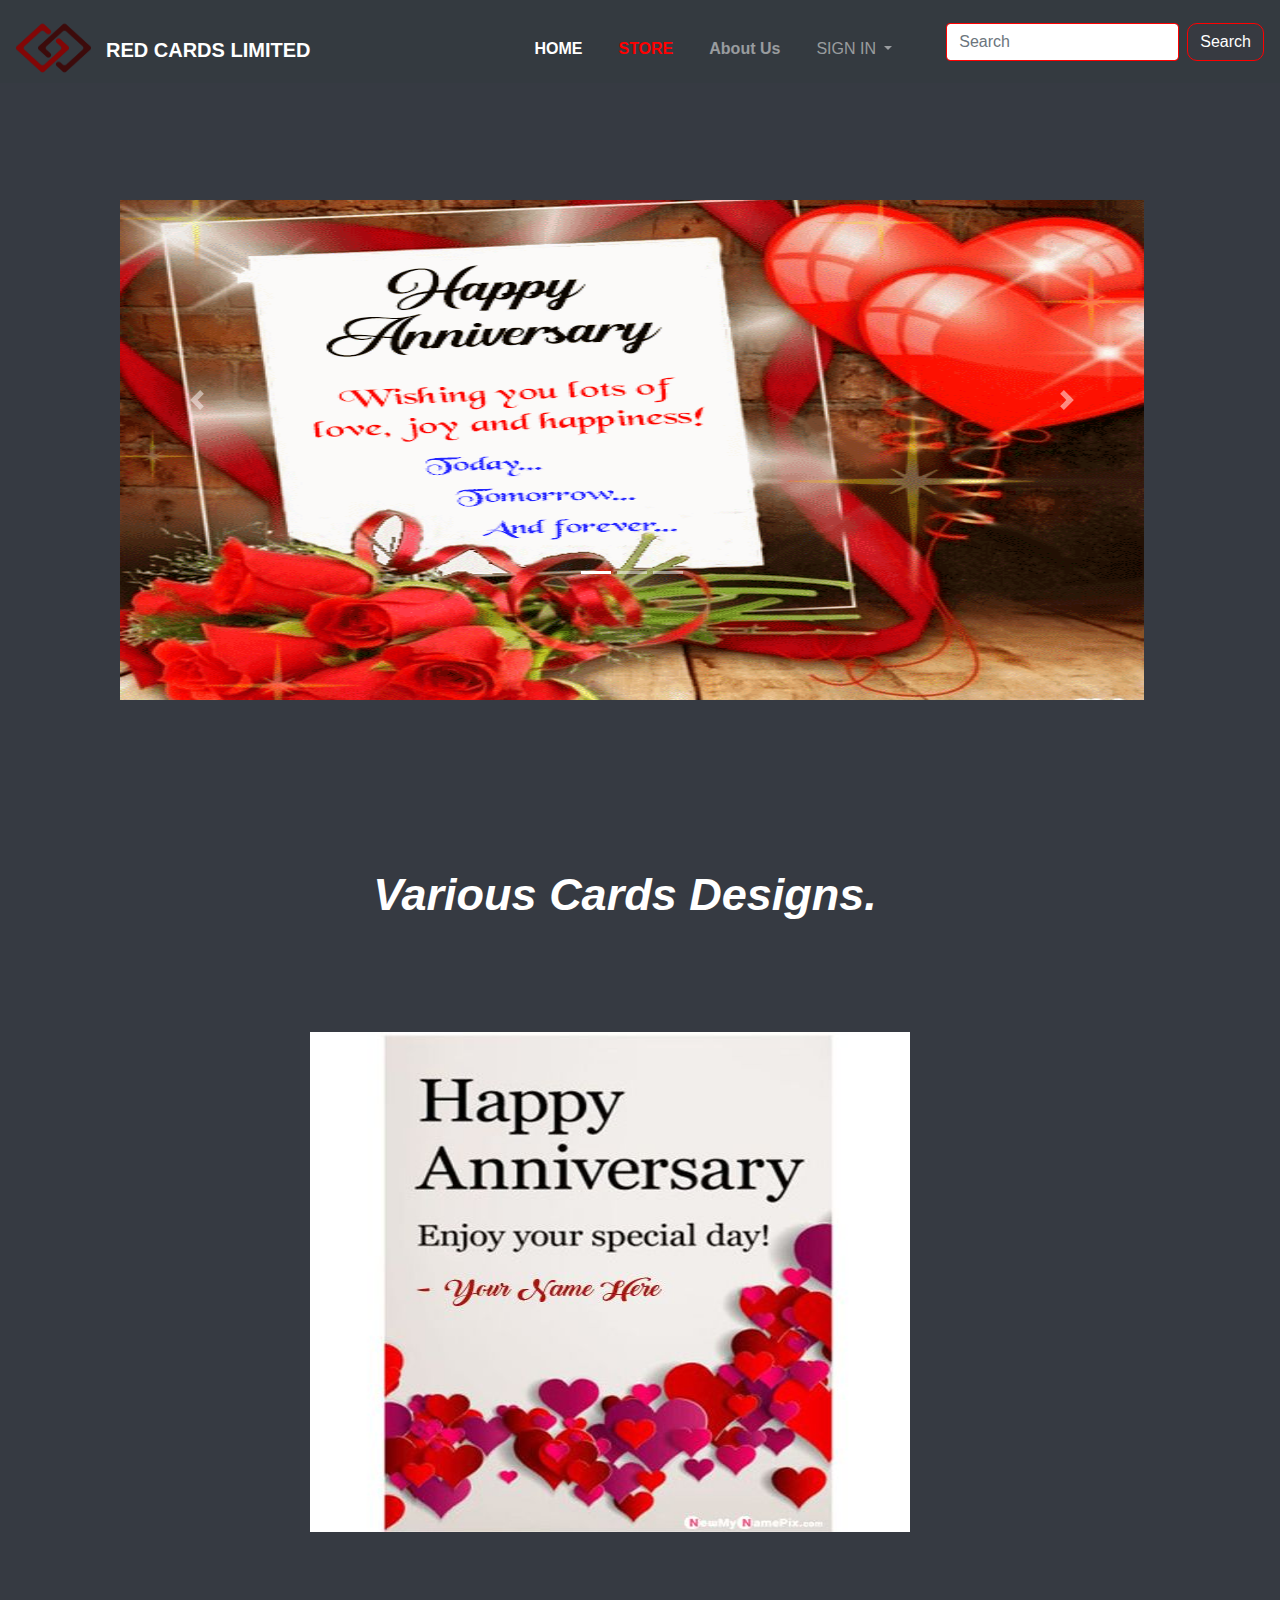
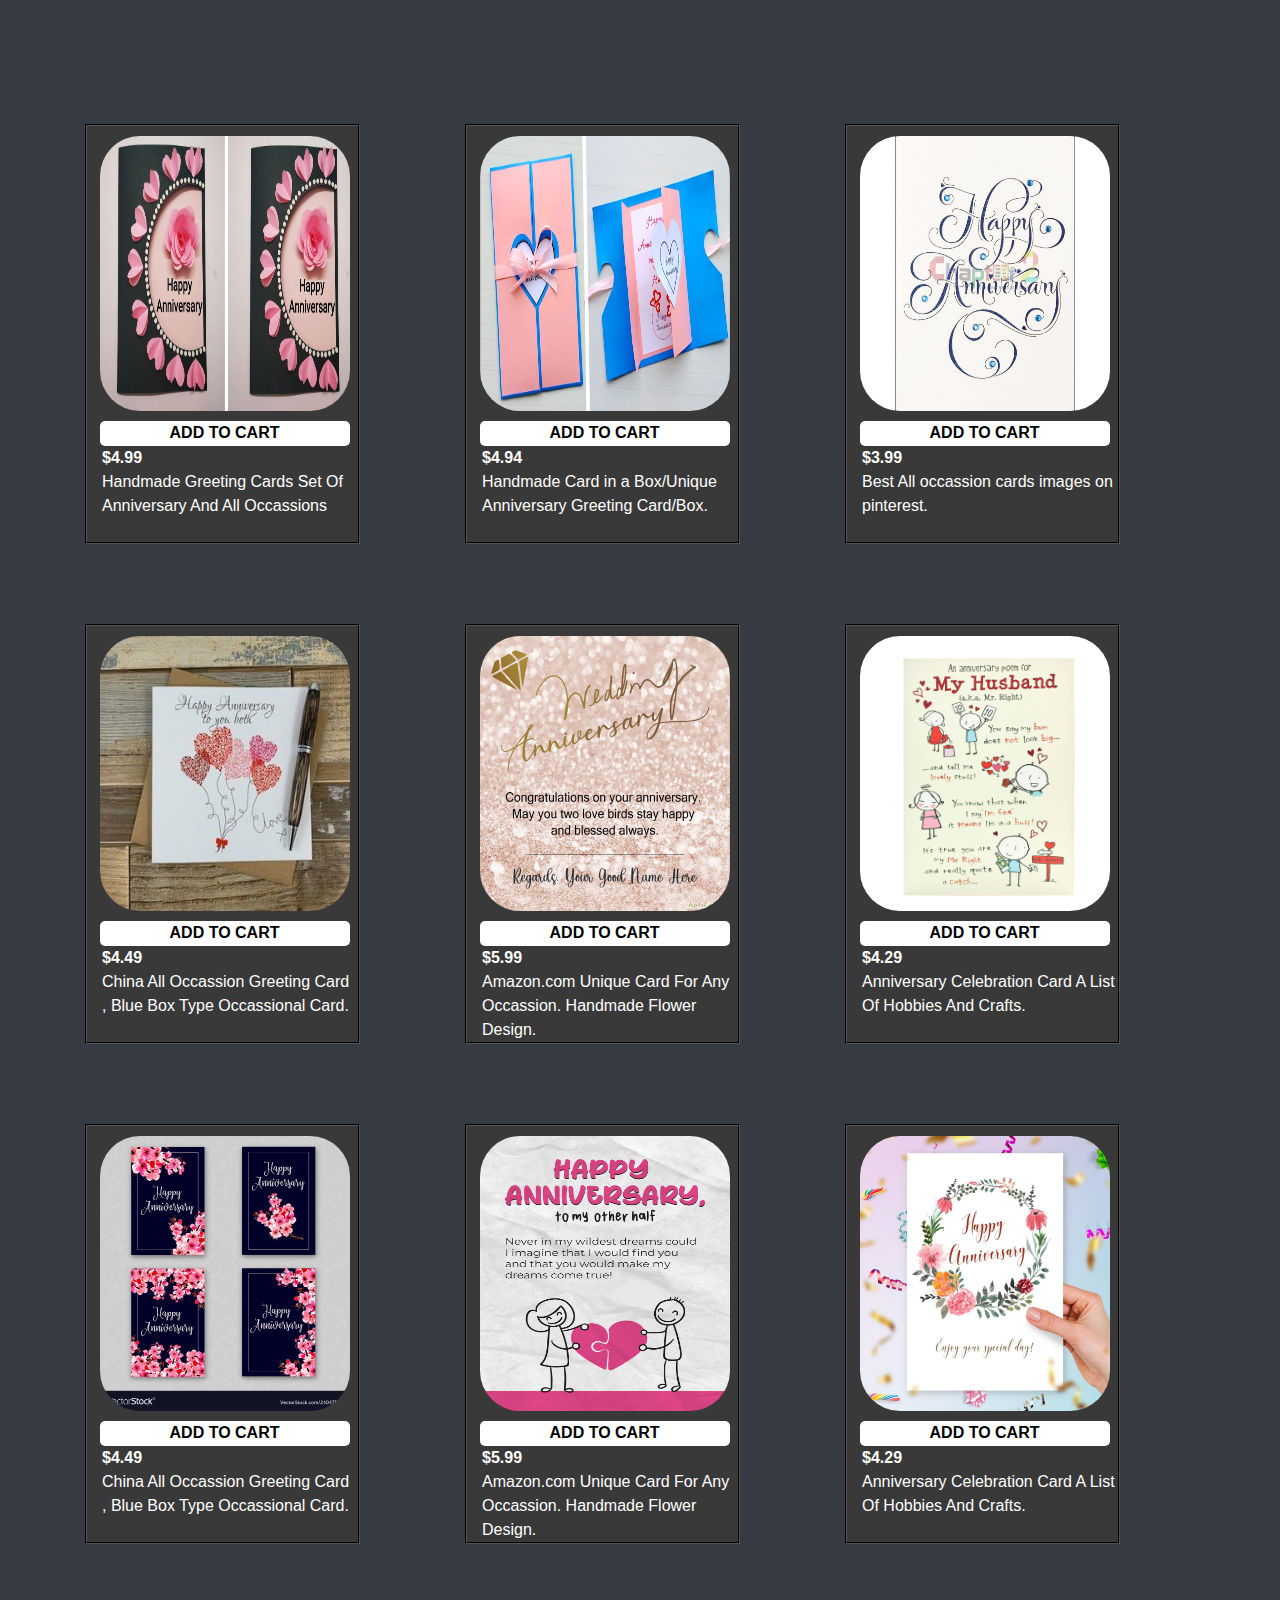
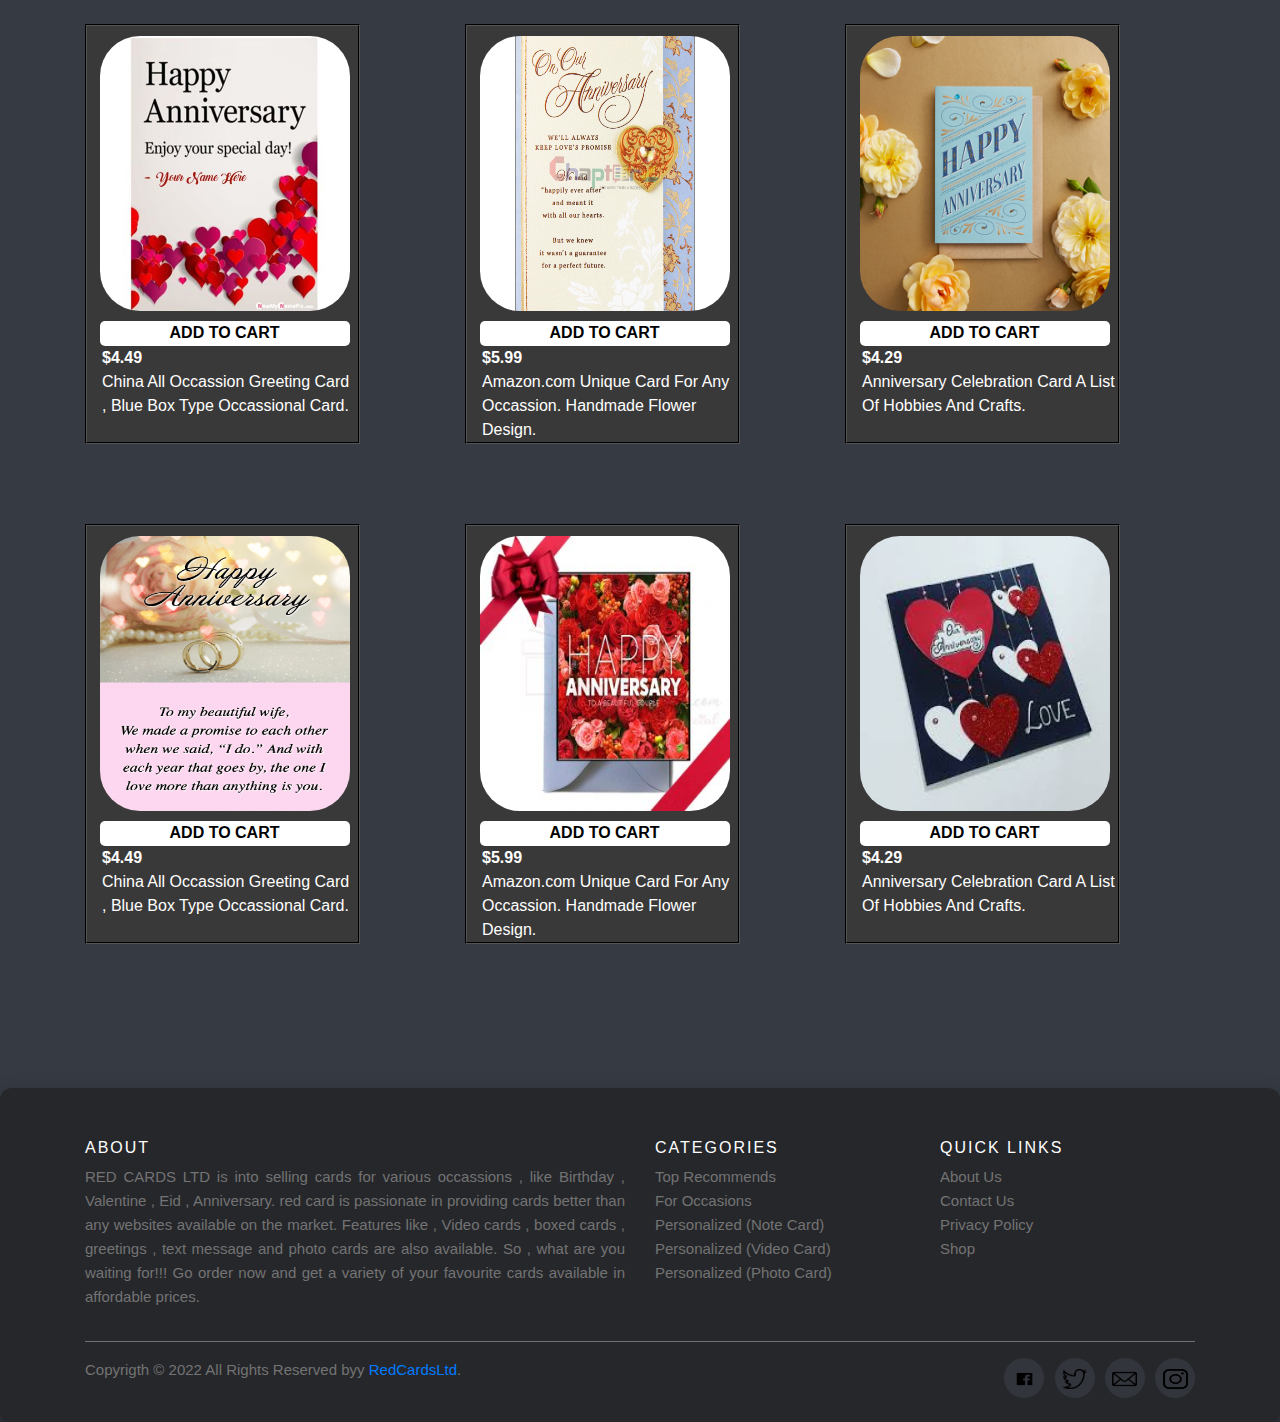
<file: indexani.html>
<!DOCTYPE html>
<html lang="en">
<head>
    <link rel="stylesheet" href="https://cdn.jsdelivr.net/npm/bootstrap@4.0.0/dist/css/bootstrap.min.css" integrity="sha384-Gn5384xqQ1aoWXA+058RXPxPg6fy4IWvTNh0E263XmFcJlSAwiGgFAW/dAiS6JXm" crossorigin="anonymous">
    <style>

.bodyc{
    background-color: rgb(54, 58, 66);
    width: 100%;
}


.rdcrd{
    color: white;
    font-size: 20px;
    transition: all 0.7s ease-in-out;
    margin-left: 90px;
    margin-top: -45px;
font-weight: bolder;
    
}

.rdcrd:hover{
    color: rgb(253, 57, 57);
    font-size: 20.3px;
    margin-left: 90px;
    margin-top: -45px;
    
    
    
}
   

.abt{
    margin-left: 25px;
    margin-top: 15px;
    
}

    

.home{
    margin-left: 200px;
    font-style: bold;
    margin-top: 15px;    
    
    
}

.link{
    margin-left: 20px;
    margin-top: 15px;
   

}

.drpdwn{
    margin-left: 20px;
    margin-top: 15px;
}

.logo{
height: 70px;
width: 75px;


}


.variouscards{
    width: 100%;
    color: white;
    font-style: italic;
    margin-top: 100px;
    transition: 0.4s ease-in-out;
    font-weight: bold;
    text-align: center;
    font-size: 45px;
    margin-left: -15px;
   
}
.variouscards:hover{
    color: rgb(240, 67, 67);
    text-decoration: underline;
    
}
.bdani{
  width: 100%;
text-align: center;
margin-top: 30px;
margin-left: -30px;
}

.bdani2{
  width: 600px;
  height: 500px;
  transition: 0.3s ease-in-out;
}
.bdani2:hover{
  border-radius: 50px;
  border-color: red;
  border-width: 3px;
  border-style: groove;
}


.buy1{
    background-color: rgb(58, 57, 57);
    width: 275px;
    height: 420px;
    margin-top: 120px;
    border-color: rgb(0, 0, 0);
    border-width: 2px;
    border-style: groove;
    
}
.buy2{
    background-color: rgb(58, 57, 57);
    width: 275px;
    height: 420px;
    margin-top: 80px;
    border-color: rgb(0, 0, 0);
    border-width: 2px;
    border-style: groove;
    
}


.pic1{
    width: 250px;
    height: 275px;
   border-radius: 40px;
   margin-left: 12.5px;
   margin-top: 10px;
   transition: 0s ease-in-out;
}
.pic1:hover{
    border-width: 3px;
    border-color: red;
    border-style: groove;
}

.txt1{
    background-color: white;
    width: 250px;
    margin-top: 10px;
    transition: 0.3s ease-in-out;
    color: black;
    text-align: center;
    border-radius: 5px;
    margin-left: 12.5px;
    height: 25px;font-weight: normal;
}
.txt1:hover{
        background-color: rgb(255, 0, 0);
        text-decoration: none;
        color: black;
        font-weight: bold;
        border-color: black;
        border-style: groove;
        border-width: 1px;
    font-weight: normal;
        
}

.txt2{
    color: black;
    transition: 0.3s ease-in-out; 
    
}
.txt2:hover{
    color: rgb(0, 0, 0);
    text-decoration: none;
}

.txt3{
    margin-left: 15px;
}
.txt4{
    color: rgb(255, 255, 255);
    font-weight: bold;

}
.txt4:hover{
    text-decoration: underline;
    color: wheat;
}

.txt5{
    margin-left: 15px;
}

.txt6{
    color: rgb(255, 255, 255);
    transition: 0.4s ease-in-out;
}
.txt6:hover{
    color: red;
    text-decoration: none;
}



.insta{
    height: 20px;
    width: 25px;
    
}

.twi{
    height: 20px;
    width: 25px;
    
}

.fab{
    height: 20px;
    width: 25px;
    
}

.mail{
    height: 20px;
    width: 25px;
}

.site-footer{
    background-color: #26272b;
    padding: 45px 0 20px;
    font-size: 15px;
    line-height: 24px;
    color: #737373;
    border-radius: 12px;
    box-shadow: 0 10px 20px rgba(0,0,0,0.5);
}

.site-footer hr{
    border-top-color: #bbb;
    opacity: 0.5;

}

.site-footer hr.small{

margin: 20px 0;

}

.site-footer h6{
    color: #fff;
    font-size: 16px;
    text-transform: uppercase;
    margin-top: 5px;
    letter-spacing: 2px;
}

.site-footer a:hover{
    color: #fff;
    text-decoration: none;
}


.footer-links{
padding-left: 0;
list-style: none;

}

.footer-links li{
    display: block;

}

.footer-links a{
    color: #737373;
}

.footer-links a:active,
.footer-links a:focus,
.footer-links a:hover{
    color: #fff;
    text-decoration: none;

}

.footer-links.inline li{
    display: inline-block;
}

.site-footer .social-icons{
    text-align: right;
    
}

.site-footer .social-icons a {
    width: 40px;
    height: 40px;
    line-height: 40px;
    margin-left: 6px;
    margin-right: 0;
    border-radius: 100%;
    background-color: #33353d;
}

.copyright-text{
    margin: 0;
}

@media (max-width: 991px){
    .site-footer [class^="col-"]{
        margin-bottom: 30px;
    }
}

@media (max-width: 767px){
    .site-footer{
        padding-bottom: 0;
    }
    .site-footer .copyright-text,
    .site-footer .social-icons {
        text-align: center;
    }
}

.social-icons{
    padding-left: 0;
    margin-bottom: 0;
    list-style: none;
}



.social-icons li{
display: inline-block;
margin-bottom: 4px;

}

.social-icons li.title{
    margin-right: 15px;
    text-transform: uppercase;
    color: #96a2b2;
font-weight: 700;
font-size: 13px;

}


.social-icons a{
    background-color: #eceeef;
    color: #818a91;
    font-size: 16px;
    display: inline-block;
    line-height: 44px;
    width: 44px;
    height: 44px;
    text-align: center;
    margin-right: 8px;
    border-radius: 100%;
    -webkit-transition: all 0.2s linear;
    -o-transition: all 0.2s linear;
    transition: all 0.2s linear;

}
.social-icons a:active,
.social-icons a:focus,
.social-icons a:hover{
    color: #fff;
    background-color:rgb(247, 99, 99);
}



.social-icons a.facebook:hover{
    background-color: #3b5998;
}

.social-icons a.twitter:hover{
    background-color: #00aced;
}


.social-icons a.mail:hover{
    background-color: white;
}


.social-icons a.instagram:hover{
    background-color: #ea4c89;
}

@media (max-width: 767px){
    .social-icons li.title{
        display: block;
        margin-right: 0;
        font-weight: 600;
    }
}









@media(max-width:682px){
    .sidemenu{
      
        width: 850px;

    
    }

    #occ{
        margin-left: -80px;
    }

    #pez{
        margin-left: -160px;

    }
}


@media(max-width:612px){
    .sidemenu{
        width: 600px;
    }

    #occ{
        margin-left: -20px;
    }

    #pez{
        margin-left: -50px;

    }
}

@media(max-width:572px){
    .sidemenu{
        width: 550px;
    }

    #occ{
        margin-left: -69px;
    }

    #pez{
        margin-left: -90px;

    }
}
























    </style>
    <meta charset="UTF-8">
    <meta http-equiv="X-UA-Compatible" content="IE=edge">
    <meta name="viewport" content="width=device-width, initial-scale=1.0">
    <title>Document</title>
</head>
<body class="bodyc">

    <nav class="navbar fixed-top navbar-expand-lg  navbar-dark bg-dark" style="position: fixed;">
        <a class="navbar-brand" href="file:///C:/Users/Aptech/Desktop/REDCARDLTD/index.html"><img class="logo" src="img/Pngtrered and black logo_5517319 (3).png" alt=""><b><h5 class="rdcrd"><b>RED CARDS LIMITED </b></h5></b></a>
        <button class="navbar-toggler" type="button" data-toggle="collapse" data-target="#navbarSupportedContent" aria-controls="navbarSupportedContent" aria-expanded="false" aria-label="Toggle navigation">
          <span class="navbar-toggler-icon"></span>
        </button>
      
        <div class="collapse navbar-collapse" id="navbarSupportedContent">
          <ul class="navbar-nav mr-auto">
            <li class="nav-item active">
              <a class="nav-link home" href="file:///C:/Users/Aptech/Desktop/REDCARDLTD/index.html" ><b title="HOME"> HOME  </b><span class="sr-only">(current)</span></a>
            </li>
            <li class="nav-item">
              <a class="nav-link link" href="file:///C:/Users/Aptech/Desktop/REDCARDLTD/indexmap.html" style="color: red;"><b title="STORE">STORE</b></a>
            </li>
            <li class="nav-item">
              <a class="nav-link link" href="file:///C:/Users/Aptech/Desktop/REDCARDLTD/indexabt.html"><b title="Cards">About Us</b></a>
              <div class="SUB-MENU">

              </div>
            </li>
            <li class="nav-item dropdown">
              <a class="nav-link dropdown-toggle drpdwn" href="#" id="navbarDropdown" role="button" data-toggle="dropdown" aria-haspopup="true" aria-expanded="false">
              SIGN IN 
              </a>
              <div class="dropdown-menu">
                <form class="px-4 py-3">
                  <div class="form-group">
                    <label for="exampleDropdownFormEmail1">Email address</label>
                    <input type="email" class="form-control" id="exampleDropdownFormEmail1" placeholder="email@example.com">
                  </div>
                  <div class="form-group">
                    <label for="exampleDropdownFormPassword1">Password</label>
                    <input type="password" class="form-control" id="exampleDropdownFormPassword1" placeholder="Password">
                  </div>
                  <div class="form-check">
                    <input type="checkbox" class="form-check-input" id="dropdownCheck">
                    <label class="form-check-label" for="dropdownCheck">
                      Remember me
                    </label>
                  </div>
                  <button type="submit" class="btn btn-primary">Sign in</button>
                </form>
                <div class="dropdown-divider"></div>
                <a class="dropdown-item" href="#">New around here? Sign up</a>
                <a class="dropdown-item" href="#">Forgot password?</a>
              </div>
            </li>
       
          </ul>
          <form class="form-inline my-2 my-lg-0">
            <input class="form-control mr-sm-2" type="search" placeholder="Search" aria-label="Search" style="border-color: red;">
            <button class="btn btn-outline-success my-2 my-sm-0" type="submit" style="border-color: red; color: white; border-radius: 10px 10px 10px 10px; background-color: rgb(55, 58, 65);"> Search</button>
          </form>
       
       </div>
       
      </nav>




      <div id="carouselExampleIndicators" class="carousel slide" data-ride="carousel" style="height:500px; margin-top: 100px; width: 80%; margin-left: 120px;">
        <ol class="carousel-indicators">
          <li data-target="#carouselExampleIndicators" data-slide-to="0" class="active"></li>
          <li data-target="#carouselExampleIndicators" data-slide-to="1"></li>
          <li data-target="#carouselExampleIndicators" data-slide-to="2"></li>
        </ol>
        <div class="carousel-inner">
          <div class="carousel-item active">
            <img class="d-block w-100 s1" src="img/annyimg1.gif" alt="First slide" style="height:500px; margin-top: 100px;">
          </div>
          <div class="carousel-item">
            <img class="d-block w-100 s2" src="img/annyimg2.gif" alt="Second slide" style="height:500px; margin-top: 100px;">
          </div>
          <div class="carousel-item">
            <img class="d-block w-100 s2" src="img/annyimg3.gif" alt="Third slide" style="height:500px; margin-top: 100px;">
          </div>
        <a class="carousel-control-prev" href="#carouselExampleIndicators" role="button" data-slide="prev" title="previous">
          <span class="carousel-control-prev-icon" aria-hidden="true"></span>
          <span class="sr-only">Previous</span>
        </a>
        <a class="carousel-control-next" href="#carouselExampleIndicators" role="button" data-slide="next" title="next">
          <span class="carousel-control-next-icon" aria-hidden="true"></span>
          <span class="sr-only">Next</span>
        </a>
      </div>
      
      </div>




      <br><br><br><br><br><br><br>
      <div class="vcards">
      <h3 class="variouscards">Various Cards Designs.</h3>
      </div>
      
      </BR></BR></BR>
      
      
      <div class="container">
        <div class="row">
          <div class="col-sm">
            <div class="bdani">
                <a href="#" class="bdani1"><img src="img/annyimg14.jpg" class="bdani2"></a>
            </div>
          </div>
        </div>
      </div>
      



<br><br><br>





      <div class="container">
        <div class="row">
          <div class="col-sm">
      
      
           <div class="buy1">
            <a href="#"><img src="img/annyimg5.jpg" class="pic1"></a>
      
            <div class="txt1">
            <a href="#" class="txt2"> <b title="Click Here for add to cart.">  ADD TO CART </b></a>
          </div>
      
      <div  class="txt3">
        <a href="#" class="txt4">$4.99</a>
      </div>
      
      <div class="txt5">
        <a href="#" class="txt6">Handmade Greeting Cards Set Of Anniversary And All Occassions </a>
      </div>
      
           </div>
      
      
      
          </div>
          <div class="col-sm">
      
      
      
          
            <div class="buy1">
              <a href="#"><img src="img/annyimg6.jpg" class="pic1"></a>
        
              <div class="txt1">
              <a href="#" class="txt2"> <b title="Click Here for add to cart.">  ADD TO CART </b> </a>
            </div>
        
        <div  class="txt3">
          <a href="#" class="txt4">$4.94</a>
        </div>
        
        <div class="txt5">
          <a href="#" class="txt6">Handmade Card in a Box/Unique Anniversary Greeting Card/Box.   </a>
        </div>
        
             </div>
      
      
      
      
          </div>
          <div class="col-sm">
           
      
            <div class="buy1">
              <a href="#"><img src="img/annyimg7.jpg" class="pic1"></a>
        
              <div class="txt1">
              <a href="#" class="txt2"> <b title="Click Here for add to cart.">  ADD TO CART </b></a>
            </div>
        
        <div  class="txt3">
          <a href="#" class="txt4">$3.99</a>
        </div>
        
        <div class="txt5">
          <a href="#" class="txt6">Best All occassion cards images on pinterest.</a>
        </div>
        
             </div>
      
      
      
          </div>
        </div>
      </div>
      
      
      
      
      
      
      <div class="container" >
          <div class="row">
            <div class="col-sm">
        
        
             <div class="buy2">
              <a href="#"><img src="img/annyimg8.jpg" class="pic1"></a>
        
              <div class="txt1">
              <a href="#" class="txt2"> <b title="Click Here for add to cart.">  ADD TO CART </b></a>
            </div>
        
        <div  class="txt3">
          <a href="#" class="txt4">$4.49</a>
        </div>
        
        <div class="txt5">
          <a href="#" class="txt6">China All Occassion Greeting Card , Blue Box Type Occassional Card. </a>
        </div>
        
             </div>
        
        
        
            </div>
            <div class="col-sm">
        
        
        
            
              <div class="buy2">
                <a href="#"><img src="img/annyimg9.jpg" class="pic1"></a>
          
                <div class="txt1">
                <a href="#" class="txt2"> <b title="Click Here for add to cart.">  ADD TO CART </b></a>
              </div>
          
          <div  class="txt3">
            <a href="#" class="txt4">$5.99</a>
          </div>
          
          <div class="txt5">
            <a href="#" class="txt6">Amazon.com Unique Card For Any Occassion. Handmade Flower Design.  </a>
          </div>
          
               </div>
        
        
        
        
            </div>
            <div class="col-sm">
             
        
              <div class="buy2">
                <a href="#"><img src="img/annyimg10.jpg" class="pic1"></a>
          
                <div class="txt1">
                <a href="#" class="txt2"> <b title="Click Here for add to cart.">  ADD TO CART </b> </a>
              </div>
          
          <div  class="txt3">
            <a href="#" class="txt4">$4.29</a>
          </div>
          
          <div class="txt5">
            <a href="#" class="txt6"> Anniversary Celebration Card  A List Of Hobbies And Crafts.</a>
          </div>
          
               </div>
        
        
        
            </div>
          </div>
        </div>
        
      
      
      
      
      
      
      
      
      
      
      
        <div class="container" >
          <div class="row">
            <div class="col-sm">
        
        
             <div class="buy2">
              <a href="#"><img src="img/annyimg11.jpg" class="pic1"></a>
        
              <div class="txt1">
              <a href="#" class="txt2"> <b title="Click Here for add to cart.">  ADD TO CART </b></a>
            </div>
        
        <div  class="txt3">
          <a href="#" class="txt4">$4.49</a>
        </div>
        
        <div class="txt5">
          <a href="#" class="txt6">China All Occassion Greeting Card , Blue Box Type Occassional Card. </a>
        </div>
        
             </div>
        
        
        
            </div>
            <div class="col-sm">
        
        
        
            
              <div class="buy2">
                <a href="#"><img src="img/annyimg12.png" class="pic1"></a>
          
                <div class="txt1">
                <a href="#" class="txt2"> <b title="Click Here for add to cart.">  ADD TO CART </b></a>
              </div>
          
          <div  class="txt3">
            <a href="#" class="txt4">$5.99</a>
          </div>
          
          <div class="txt5">
            <a href="#" class="txt6">Amazon.com Unique Card For Any Occassion. Handmade Flower Design.  </a>
          </div>
          
               </div>
        
        
        
        
            </div>
            <div class="col-sm">
             
        
              <div class="buy2">
                <a href="#"><img src="img/annyimg13.jpeg" class="pic1"></a>
          
                <div class="txt1">
                <a href="#" class="txt2"> <b title="Click Here for add to cart.">  ADD TO CART </b> </a>
              </div>
          
          <div  class="txt3">
            <a href="#" class="txt4">$4.29</a>
          </div>
          
          <div class="txt5">
            <a href="#" class="txt6">Anniversary Celebration Card  A List Of Hobbies And Crafts.</a>
          </div>
          
               </div>
        
        
        
            </div>
          </div>
        </div>
      
      
      
      
      
      
      
      
      
      
      
      
      
      
      
      
      
        <div class="container" >
          <div class="row">
            <div class="col-sm">
        
        
             <div class="buy2">
              <a href="#"><img src="img/annyimg14.jpg" class="pic1"></a>
        
              <div class="txt1">
              <a href="#" class="txt2"> <b title="Click Here for add to cart.">  ADD TO CART </b></a>
            </div>
        
        <div  class="txt3">
          <a href="#" class="txt4">$4.49</a>
        </div>
        
        <div class="txt5">
          <a href="#" class="txt6">China All Occassion Greeting Card , Blue Box Type Occassional Card. </a>
        </div>
        
             </div>
        
        
        
            </div>
            <div class="col-sm">
        
        
        
            
              <div class="buy2">
                <a href="#"><img src="img/annyimg15.jpg" class="pic1"></a>
          
                <div class="txt1">
                <a href="#" class="txt2"> <b title="Click Here for add to cart.">  ADD TO CART </b></a>
              </div>
          
          <div  class="txt3">
            <a href="#" class="txt4">$5.99</a>
          </div>
          
          <div class="txt5">
            <a href="#" class="txt6">Amazon.com Unique Card For Any Occassion. Handmade Flower Design.  </a>
          </div>
          
               </div>
        
        
        
        
            </div>
            <div class="col-sm">
             
        
              <div class="buy2">
                <a href="#"><img src="img/annyimg16.jpg" class="pic1"></a>
          
                <div class="txt1">
                <a href="#" class="txt2"> <b title="Click Here for add to cart.">  ADD TO CART </b> </a>
              </div>
          
          <div  class="txt3">
            <a href="#" class="txt4">$4.29</a>
          </div>
          
          <div class="txt5">
            <a href="#" class="txt6">Anniversary Celebration Card  A List Of Hobbies And Crafts.</a>
          </div>
          
               </div>
        
        
        
            </div>
          </div>
        </div>
      
      
      
      
      
      
      
        <div class="container" >
          <div class="row">
            <div class="col-sm">
        
        
             <div class="buy2">
              <a href="#"><img src="img/annyimg17.png" class="pic1"></a>
        
              <div class="txt1">
              <a href="#" class="txt2"> <b title="Click Here for add to cart.">  ADD TO CART </b></a>
            </div>
        
        <div  class="txt3">
          <a href="#" class="txt4">$4.49</a>
        </div>
        
        <div class="txt5">
          <a href="#" class="txt6">China All Occassion Greeting Card , Blue Box Type Occassional Card. </a>
        </div>
        
             </div>
        
        
        
            </div>
            <div class="col-sm">
        
        
        
            
              <div class="buy2">
                <a href="#"><img src="img/annyimg18.jpg" class="pic1"></a>
          
                <div class="txt1">
                <a href="#" class="txt2"> <b title="Click Here for add to cart.">  ADD TO CART </b></a>
              </div>
          
          <div  class="txt3">
            <a href="#" class="txt4">$5.99</a>
          </div>
          
          <div class="txt5">
            <a href="#" class="txt6">Amazon.com Unique Card For Any Occassion. Handmade Flower Design.  </a>
          </div>
          
               </div>
        
        
        
        
            </div>
            <div class="col-sm">
             
        
              <div class="buy2">
                <a href="#"><img src="img/annyimg19.jfif" class="pic1"></a>
          
                <div class="txt1">
                <a href="#" class="txt2"> <b title="Click Here for add to cart.">  ADD TO CART </b> </a>
              </div>
          
          <div  class="txt3">
            <a href="#" class="txt4">$4.29</a>
          </div>
          
          <div class="txt5">
            <a href="#" class="txt6">Anniversary Celebration Card  A List Of Hobbies And Crafts.</a>
          </div>
          
               </div>
        
        
        
            </div>
          </div>
        </div>
      





        <br><br><br><br><br><br>

        
<footer class="site-footer">
  <div class="container">
    <div class="row">
      <div class="col-sm-12 col-md-6">
        <h6>About</h6>
        <p class="text-justify">
          RED CARDS LTD is into selling cards for various occassions , like Birthday , Valentine , Eid , Anniversary.
          red card is passionate in providing cards better than any websites available on the market. Features like , Video cards , boxed cards , greetings , text message and photo cards are also available.
          So , what are you waiting for!!! Go order now and get a variety of your favourite cards available in affordable prices.
        </p>
      
      </div>
      <div class="col-6 col-md-3">
        <h6>Categories</h6>
        <ul class="footer-links">
<li><a href="file:///C:/Users/Aptech/Desktop/REDCARDLTD/indextprec.html">Top Recommends</a></li>
<li><a href="file:///C:/Users/Aptech/Desktop/REDCARDLTD/index.html#"> For Occasions</a></li>
<li><a href="file:///C:/Users/Aptech/Desktop/REDCARDLTD/indexmc.html"> Personalized (Note Card)</a></li>
<li><a href="file:///C:/Users/Aptech/Desktop/REDCARDLTD/indexvc.html">Personalized (Video Card)</a></li>
<li><a href="file:///C:/Users/Aptech/Desktop/REDCARDLTD/indexpc.html">Personalized (Photo Card) </a></li>

        </ul>
      </div>
      <div class="col-6 col-md-3">
        <h6>Quick Links</h6>
        <ul class="footer-links">
          <li><a href="file:///C:/Users/Aptech/Desktop/REDCARDLTD/indexabt.html">About Us</a></li>
          <li><a href="file:///C:/Users/Aptech/Desktop/REDCARDLTD/indexcategory.html">Contact Us</a></li>
          <li><a href="file:///C:/Users/Aptech/Desktop/REDCARDLTD/indexpri.html">Privacy Policy</a></li>
          <li><a href="file:///C:/Users/Aptech/Desktop/REDCARDLTD/indexmap.html">Shop</a></li>
    
        </ul>
      </div>
    </div>
    <hr>
    </div>
    <div class="container">
      <div class="row">
        <div class="col-md-8 col-sm-6 col-xs-12">
          <p class="copyright-text">Copyrigth &copy; 2022 All Rights Reserved byy <a href="#">RedCardsLtd</a>.</p>
        </div>
        <div class="col-md-4 col-sm-6 col-12">
          <ul class="social-icons">
            <li><a  class="facebook" href="https://www.facebook.com/"><i class="fab fa-facebook" ><img class="fab" src="img/fb.png" alt=""></i></a></li>
              <li><a  class="twitter" href="https://twitter.com/i/flow/login"><i class="fab fa-twitter" ><img class="twi" src="img/twi.png" alt=""> </i></a></li>
              <li><a  class="mail" href="https://mail.google.com/"><i class="fab fa-email" ><img class="mail" src="img/mail.png" alt=""></i></a></li>
              <li><a  class="instagram" href="https://www.instagram.com/"><i class="fab fa-instagram" ><img class="insta" src="img/insta.png" alt=""></i></a></li>
          </ul>
        </div>
      </div>
    </div>
</footer>





















    <script src="https://code.jquery.com/jquery-3.2.1.slim.min.js" integrity="sha384-KJ3o2DKtIkvYIK3UENzmM7KCkRr/rE9/Qpg6aAZGJwFDMVNA/GpGFF93hXpG5KkN" crossorigin="anonymous"></script>
    <script src="https://cdn.jsdelivr.net/npm/popper.js@1.12.9/dist/umd/popper.min.js" integrity="sha384-ApNbgh9B+Y1QKtv3Rn7W3mgPxhU9K/ScQsAP7hUibX39j7fakFPskvXusvfa0b4Q" crossorigin="anonymous"></script>
    <script src="https://cdn.jsdelivr.net/npm/bootstrap@4.0.0/dist/js/bootstrap.min.js" integrity="sha384-JZR6Spejh4U02d8jOt6vLEHfe/JQGiRRSQQxSfFWpi1MquVdAyjUar5+76PVCmYl" crossorigin="anonymous"></script>

</body>
</html>
</file>
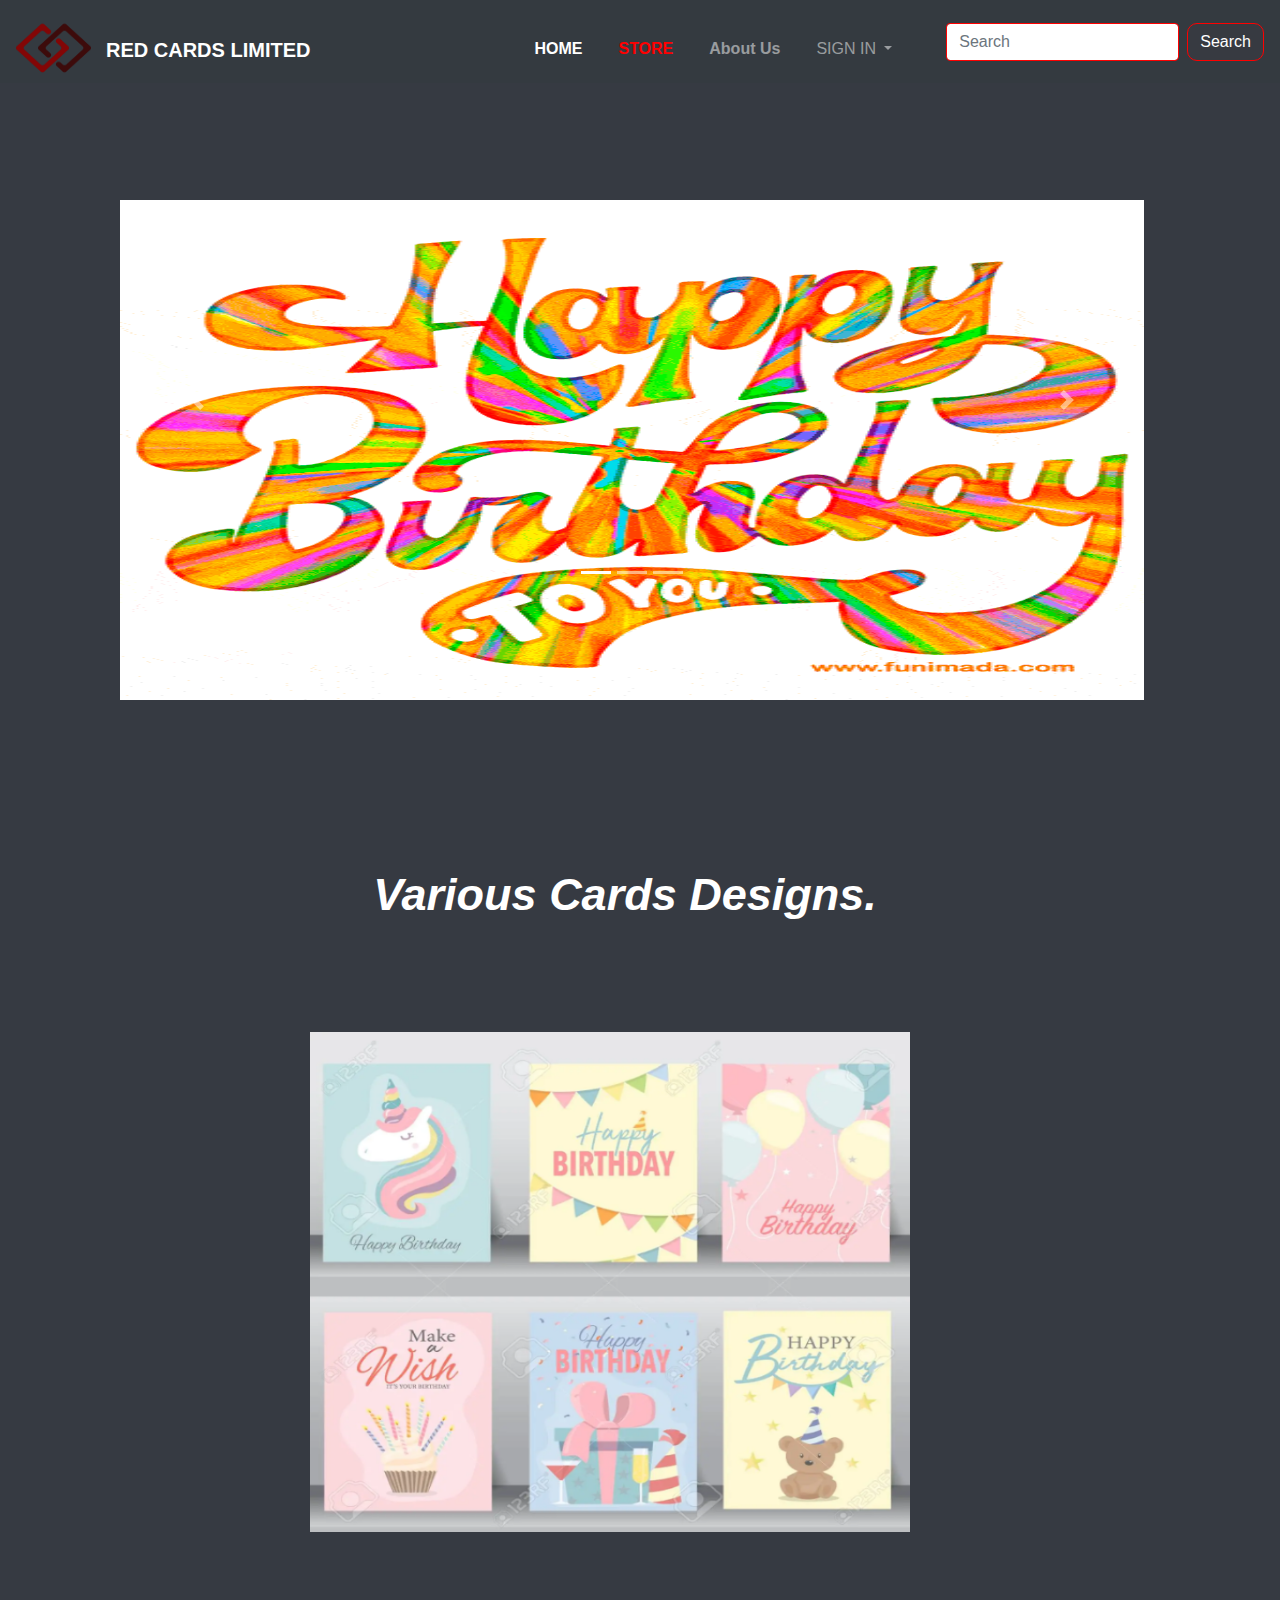
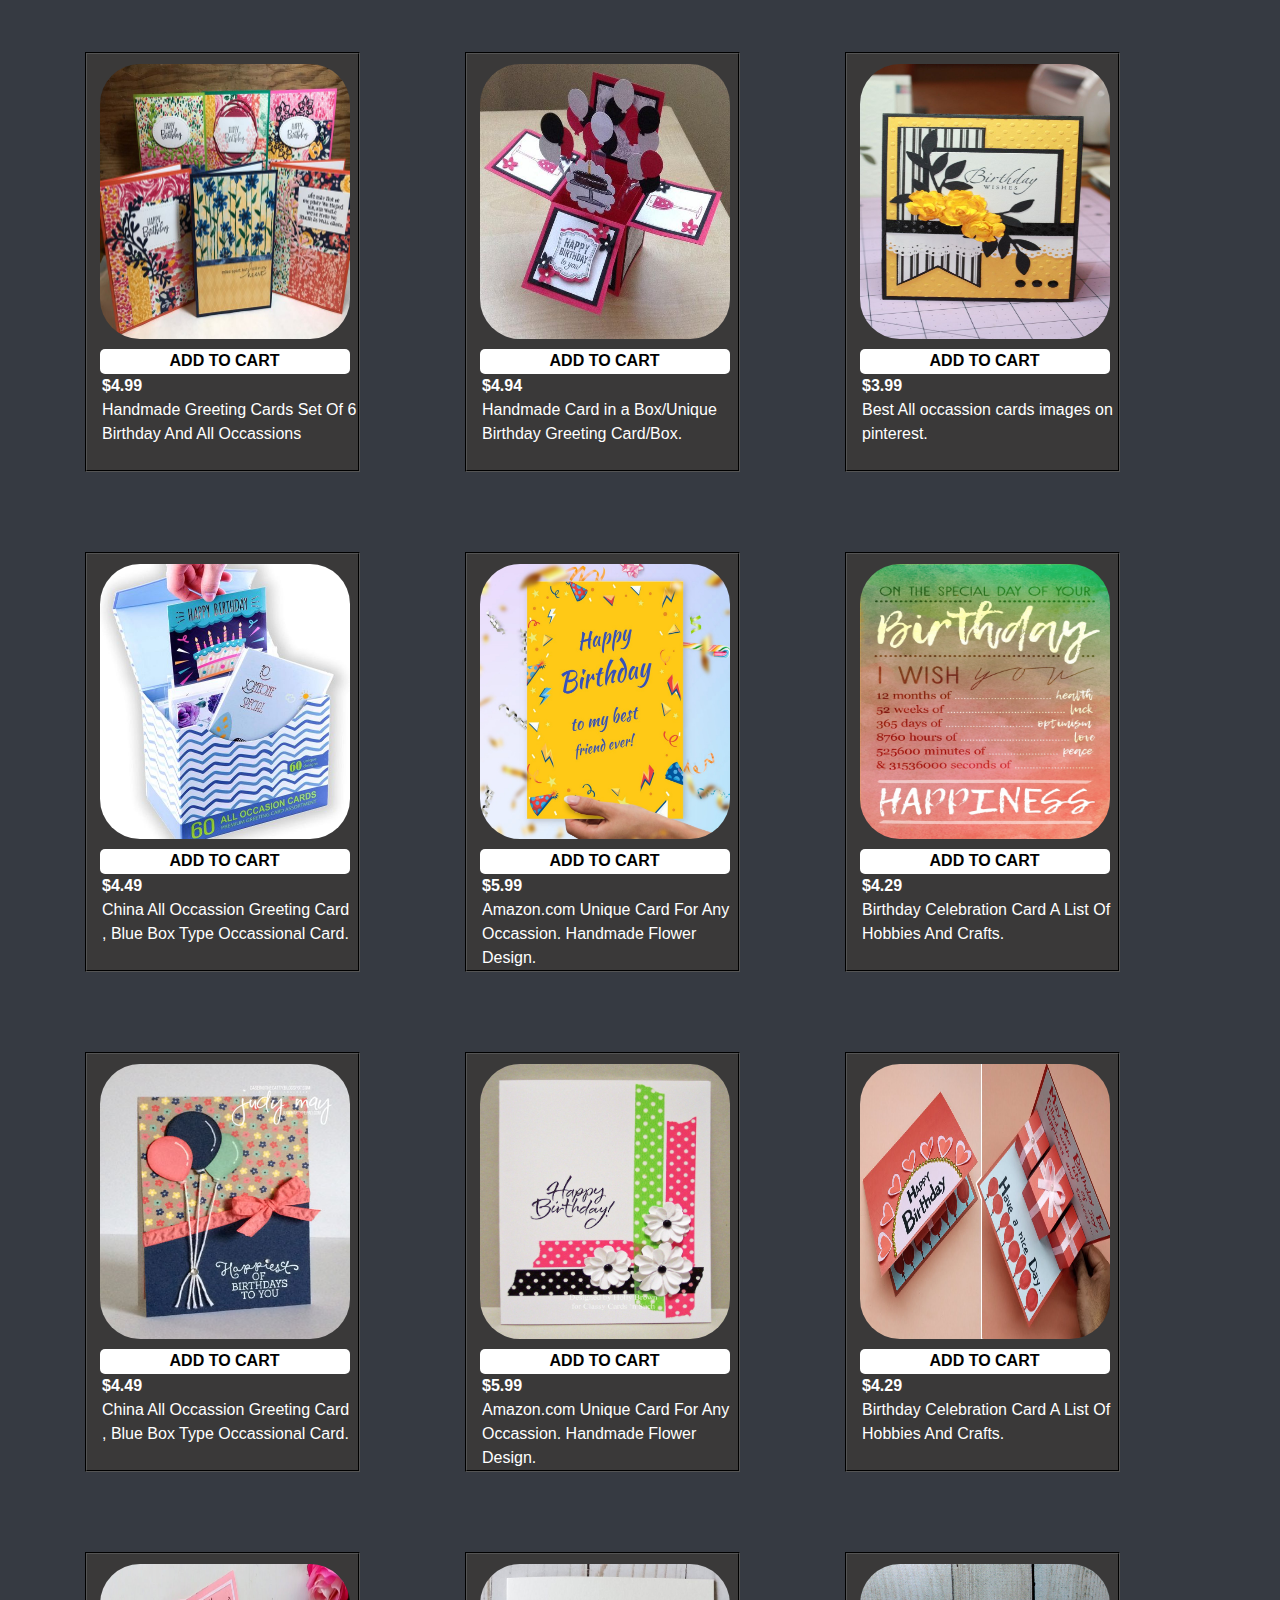
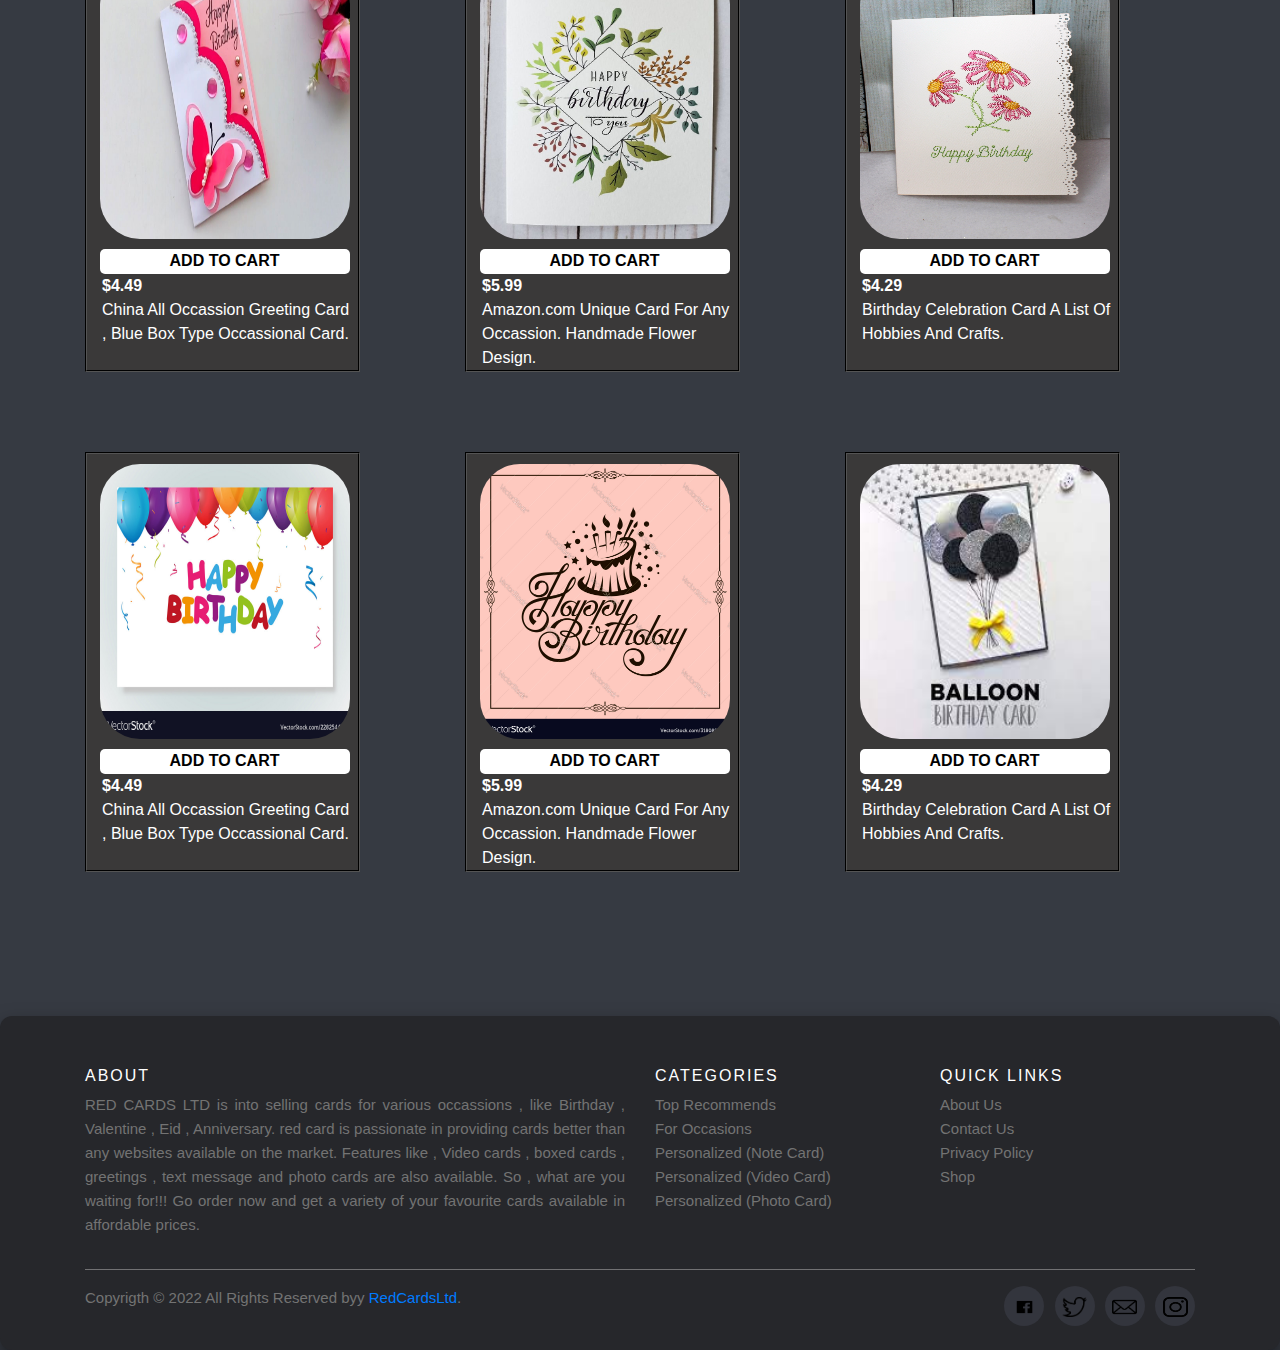
<file: indexbd.html>
<!DOCTYPE html>
<html lang="en">
<head>

    <link rel="stylesheet" href="https://cdn.jsdelivr.net/npm/bootstrap@4.0.0/dist/css/bootstrap.min.css">
<style>




.bodyc{
    background-color: rgb(54, 58, 66);
    width: 100%;
}




.rdcrd{
    color: white;
    font-size: 20px;
    transition: all 0.7s ease-in-out;
    margin-left: 90px;
    margin-top: -45px;
font-weight: bolder;
    
}

.rdcrd:hover{
    color: rgb(253, 57, 57);
    font-size: 20.3px;
    margin-left: 90px;
    margin-top: -45px;
    
    
    
}
   

.abt{
    margin-left: 25px;
    margin-top: 15px;
    
}

    

.home{
    margin-left: 200px;
    font-style: bold;
    margin-top: 15px;    
    
    
}

.link{
    margin-left: 20px;
    margin-top: 15px;
   

}

.drpdwn{
    margin-left: 20px;
    margin-top: 15px;
}

.logo{
height: 70px;
width: 75px;


}



.section{
    background-color: rgb(54, 58, 66);
    height: 2510px;
    width: 100%;
}

.heading{
    text-align: center;
    font-style: italic;
    font-size: 90px;
    color: white;
    padding-top: 90px;
    font-weight: bolder;
    transition: all 0.5s ease-in-out;

}

.sidemenu{
    width: 100%;
    height: 45px;
margin-top: 100px;
background-color: #26272b;
line-height: 40px;


}

.variouscards{
    width: 100%;
    color: white;
    font-style: italic;
    margin-top: 100px;
    transition: 0.4s ease-in-out;
    font-weight: bold;
    text-align: center;
    font-size: 45px;
    margin-left: -15px;
   
}
.variouscards:hover{
    color: rgb(240, 67, 67);
    text-decoration: underline;
    
}



.buy1{
    background-color: rgb(58, 57, 57);
    width: 275px;
    height: 420px;
    margin-top: 120px;
    border-color: rgb(0, 0, 0);
    border-width: 2px;
    border-style: groove;
    
}
.buy2{
    background-color: rgb(58, 57, 57);
    width: 275px;
    height: 420px;
    margin-top: 80px;
    border-color: rgb(0, 0, 0);
    border-width: 2px;
    border-style: groove;
    
}


.pic1{
    width: 250px;
    height: 275px;
   border-radius: 40px;
   margin-left: 12.5px;
   margin-top: 10px;
   transition: 0s ease-in-out;
}
.pic1:hover{
    border-width: 3px;
    border-color: red;
    border-style: groove;
}

.txt1{
    background-color: white;
    width: 250px;
    margin-top: 10px;
    transition: 0.3s ease-in-out;
    color: black;
    text-align: center;
    border-radius: 5px;
    margin-left: 12.5px;
    height: 25px;font-weight: normal;
}
.txt1:hover{
        background-color: rgb(255, 0, 0);
        text-decoration: none;
        color: black;
        font-weight: bold;
        border-color: black;
        border-style: groove;
        border-width: 1px;
    font-weight: normal;
        
}

.txt2{
    color: black;
    transition: 0.3s ease-in-out; 
    
}
.txt2:hover{
    color: rgb(0, 0, 0);
    text-decoration: none;
}

.txt3{
    margin-left: 15px;
}
.txt4{
    color: rgb(255, 255, 255);
    font-weight: bold;

}
.txt4:hover{
    text-decoration: underline;
    color: wheat;
}

.txt5{
    margin-left: 15px;
}

.txt6{
    color: rgb(255, 255, 255);
    transition: 0.4s ease-in-out;
}
.txt6:hover{
    color: red;
    text-decoration: none;
}

.bdani{
  width: 100%;
text-align: center;
margin-top: 30px;
margin-left: -30px;
}

.bdani2{
  width: 600px;
  height: 500px;
  transition: 0.3s ease-in-out;
}
.bdani2:hover{
  border-radius: 50px;
  border-color: red;
  border-width: 3px;
  border-style: groove;
}





.insta{
    height: 20px;
    width: 25px;
    
}

.twi{
    height: 20px;
    width: 25px;
    
}

.fab{
    height: 20px;
    width: 25px;
    
}

.mail{
    height: 20px;
    width: 25px;
}

.site-footer{
    background-color: #26272b;
    padding: 45px 0 20px;
    font-size: 15px;
    line-height: 24px;
    color: #737373;
    border-radius: 12px;
    box-shadow: 0 10px 20px rgba(0,0,0,0.5);
}

.site-footer hr{
    border-top-color: #bbb;
    opacity: 0.5;

}

.site-footer hr.small{

margin: 20px 0;

}

.site-footer h6{
    color: #fff;
    font-size: 16px;
    text-transform: uppercase;
    margin-top: 5px;
    letter-spacing: 2px;
}

.site-footer a:hover{
    color: #fff;
    text-decoration: none;
}


.footer-links{
padding-left: 0;
list-style: none;

}

.footer-links li{
    display: block;

}

.footer-links a{
    color: #737373;
}

.footer-links a:active,
.footer-links a:focus,
.footer-links a:hover{
    color: #fff;
    text-decoration: none;

}

.footer-links.inline li{
    display: inline-block;
}

.site-footer .social-icons{
    text-align: right;
    
}

.site-footer .social-icons a {
    width: 40px;
    height: 40px;
    line-height: 40px;
    margin-left: 6px;
    margin-right: 0;
    border-radius: 100%;
    background-color: #33353d;
}

.copyright-text{
    margin: 0;
}

@media (max-width: 991px){
    .site-footer [class^="col-"]{
        margin-bottom: 30px;
    }
}

@media (max-width: 767px){
    .site-footer{
        padding-bottom: 0;
    }
    .site-footer .copyright-text,
    .site-footer .social-icons {
        text-align: center;
    }
}

.social-icons{
    padding-left: 0;
    margin-bottom: 0;
    list-style: none;
}



.social-icons li{
display: inline-block;
margin-bottom: 4px;

}

.social-icons li.title{
    margin-right: 15px;
    text-transform: uppercase;
    color: #96a2b2;
font-weight: 700;
font-size: 13px;

}


.social-icons a{
    background-color: #eceeef;
    color: #818a91;
    font-size: 16px;
    display: inline-block;
    line-height: 44px;
    width: 44px;
    height: 44px;
    text-align: center;
    margin-right: 8px;
    border-radius: 100%;
    -webkit-transition: all 0.2s linear;
    -o-transition: all 0.2s linear;
    transition: all 0.2s linear;

}
.social-icons a:active,
.social-icons a:focus,
.social-icons a:hover{
    color: #fff;
    background-color:rgb(247, 99, 99);
}



.social-icons a.facebook:hover{
    background-color: #3b5998;
}

.social-icons a.twitter:hover{
    background-color: #00aced;
}


.social-icons a.mail:hover{
    background-color: white;
}


.social-icons a.instagram:hover{
    background-color: #ea4c89;
}

@media (max-width: 767px){
    .social-icons li.title{
        display: block;
        margin-right: 0;
        font-weight: 600;
    }
}









@media(max-width:682px){
    .sidemenu{
      
        width: 850px;

    
    }

    #occ{
        margin-left: -80px;
    }

    #pez{
        margin-left: -160px;

    }
}


@media(max-width:612px){
    .sidemenu{
        width: 600px;
    }

    #occ{
        margin-left: -20px;
    }

    #pez{
        margin-left: -50px;

    }
}

@media(max-width:572px){
    .sidemenu{
        width: 550px;
    }

    #occ{
        margin-left: -69px;
    }

    #pez{
        margin-left: -90px;

    }
}












</style>
    <meta charset="UTF-8">
    <meta http-equiv="X-UA-Compatible" content="IE=edge">
    <meta name="viewport" content="width=device-width, initial-scale=1.0">
    <title>Document</title>
</head>
<body class="bodyc">
    


    <nav class="navbar fixed-top navbar-expand-lg  navbar-dark bg-dark" style="position: fixed;">
        <a class="navbar-brand" href="file:///C:/Users/Aptech/Desktop/REDCARDLTD/index.html"><img class="logo" src="img/Pngtrered and black logo_5517319 (3).png" alt=""><b><h5 class="rdcrd"><b>RED CARDS LIMITED </b></h5></b></a>
        <button class="navbar-toggler" type="button" data-toggle="collapse" data-target="#navbarSupportedContent" aria-controls="navbarSupportedContent" aria-expanded="false" aria-label="Toggle navigation">
          <span class="navbar-toggler-icon"></span>
        </button>
      
        <div class="collapse navbar-collapse" id="navbarSupportedContent">
          <ul class="navbar-nav mr-auto">
            <li class="nav-item active">
              <a class="nav-link home" href="file:///C:/Users/Aptech/Desktop/REDCARDLTD/index.html"><b title="HOME"> HOME  </b><span class="sr-only">(current)</span></a>
            </li>
            <li class="nav-item">
              <a class="nav-link link" href="file:///C:/Users/Aptech/Desktop/REDCARDLTD/indexmap.html" style="color:red;"><b title="STORE">STORE</b></a>
            </li>
            <li class="nav-item">
              <a class="nav-link link" href="file:///C:/Users/Aptech/Desktop/REDCARDLTD/indexabt.html"><b title="Cards">About Us</b></a>
              <div class="SUB-MENU">

              </div>
            </li>
            <li class="nav-item dropdown">
              <a class="nav-link dropdown-toggle drpdwn" href="#" id="navbarDropdown" role="button" data-toggle="dropdown" aria-haspopup="true" aria-expanded="false">
              SIGN IN 
              </a>
              <div class="dropdown-menu">
                <form class="px-4 py-3">
                  <div class="form-group">
                    <label for="exampleDropdownFormEmail1">Email address</label>
                    <input type="email" class="form-control" id="exampleDropdownFormEmail1" placeholder="email@example.com">
                  </div>
                  <div class="form-group">
                    <label for="exampleDropdownFormPassword1">Password</label>
                    <input type="password" class="form-control" id="exampleDropdownFormPassword1" placeholder="Password">
                  </div>
                  <div class="form-check">
                    <input type="checkbox" class="form-check-input" id="dropdownCheck">
                    <label class="form-check-label" for="dropdownCheck">
                      Remember me
                    </label>
                  </div>
                  <button type="submit" class="btn btn-primary">Sign in</button>
                </form>
                <div class="dropdown-divider"></div>
                <a class="dropdown-item" href="#">New around here? Sign up</a>
                <a class="dropdown-item" href="#">Forgot password?</a>
              </div>
            </li>
       
          </ul>
          <form class="form-inline my-2 my-lg-0">
            <input class="form-control mr-sm-2" type="search" placeholder="Search" aria-label="Search" style="border-color: red;">
            <button class="btn btn-outline-success my-2 my-sm-0" type="submit" style="border-color: red; color: white; border-radius: 10px 10px 10px 10px; background-color: rgb(55, 58, 65);"> Search</button>
          </form>
       
       </div>
       
      </nav>










      <div id="carouselExampleIndicators" class="carousel slide" data-ride="carousel" style="height:500px; margin-top: 100px; width: 80%; margin-left: 120px;">
        <ol class="carousel-indicators">
          <li data-target="#carouselExampleIndicators" data-slide-to="0" class="active"></li>
          <li data-target="#carouselExampleIndicators" data-slide-to="1"></li>
          <li data-target="#carouselExampleIndicators" data-slide-to="2"></li>
        </ol>
        <div class="carousel-inner">
          <div class="carousel-item active">
            <img class="d-block w-100 s1" src="img/gif1.gif" alt="First slide" style="height:500px; margin-top: 100px;">
          </div>
          <div class="carousel-item">
            <img class="d-block w-100 s2" src="img/gif2.gif" alt="Second slide" style="height:500px; margin-top: 100px;">
          </div>
          <div class="carousel-item">
            <img class="d-block w-100 s2" src="img/gif5.gif" alt="Third slide" style="height:500px; margin-top: 100px;">
          </div>
        <a class="carousel-control-prev" href="#carouselExampleIndicators" role="button" data-slide="prev" title="previous">
          <span class="carousel-control-prev-icon" aria-hidden="true"></span>
          <span class="sr-only">Previous</span>
        </a>
        <a class="carousel-control-next" href="#carouselExampleIndicators" role="button" data-slide="next" title="next">
          <span class="carousel-control-next-icon" aria-hidden="true"></span>
          <span class="sr-only">Next</span>
        </a>
      </div>
      
      </div>




<br><br><br><br><br><br><br>
<div class="vcards">
<h3 class="variouscards">Various Cards Designs.</h3>
</div>

</BR></BR></BR>


<div class="container">
  <div class="row">
    <div class="col-sm">
      <div class="bdani">
          <a href="#" class="bdani1"><img src="img/screen1.png" class="bdani2"></a>
      </div>
    </div>
  </div>
</div>







<div class="container">
  <div class="row">
    <div class="col-sm">


     <div class="buy1">
      <a href="#"><img src="img/1.jpg" class="pic1"></a>

      <div class="txt1">
      <a href="#" class="txt2"> <b title="Click Here for add to cart.">  ADD TO CART </b></a>
    </div>

<div  class="txt3">
  <a href="#" class="txt4">$4.99</a>
</div>

<div class="txt5">
  <a href="#" class="txt6">Handmade Greeting Cards Set Of 6 Birthday And All Occassions </a>
</div>

     </div>



    </div>
    <div class="col-sm">



    
      <div class="buy1">
        <a href="#"><img src="img/2.jpg" class="pic1"></a>
  
        <div class="txt1">
        <a href="#" class="txt2"> <b title="Click Here for add to cart.">  ADD TO CART </b> </a>
      </div>
  
  <div  class="txt3">
    <a href="#" class="txt4">$4.94</a>
  </div>
  
  <div class="txt5">
    <a href="#" class="txt6">Handmade Card in a Box/Unique Birthday Greeting Card/Box.   </a>
  </div>
  
       </div>




    </div>
    <div class="col-sm">
     

      <div class="buy1">
        <a href="#"><img src="img/3.jpg" class="pic1"></a>
  
        <div class="txt1">
        <a href="#" class="txt2"> <b title="Click Here for add to cart.">  ADD TO CART </b></a>
      </div>
  
  <div  class="txt3">
    <a href="#" class="txt4">$3.99</a>
  </div>
  
  <div class="txt5">
    <a href="#" class="txt6">Best All occassion cards images on pinterest.</a>
  </div>
  
       </div>



    </div>
  </div>
</div>






<div class="container" >
    <div class="row">
      <div class="col-sm">
  
  
       <div class="buy2">
        <a href="#"><img src="img/4.jpg" class="pic1"></a>
  
        <div class="txt1">
        <a href="#" class="txt2"> <b title="Click Here for add to cart.">  ADD TO CART </b></a>
      </div>
  
  <div  class="txt3">
    <a href="#" class="txt4">$4.49</a>
  </div>
  
  <div class="txt5">
    <a href="#" class="txt6">China All Occassion Greeting Card , Blue Box Type Occassional Card. </a>
  </div>
  
       </div>
  
  
  
      </div>
      <div class="col-sm">
  
  
  
      
        <div class="buy2">
          <a href="#"><img src="img/bd1.jpeg" class="pic1"></a>
    
          <div class="txt1">
          <a href="#" class="txt2"> <b title="Click Here for add to cart.">  ADD TO CART </b></a>
        </div>
    
    <div  class="txt3">
      <a href="#" class="txt4">$5.99</a>
    </div>
    
    <div class="txt5">
      <a href="#" class="txt6">Amazon.com Unique Card For Any Occassion. Handmade Flower Design.  </a>
    </div>
    
         </div>
  
  
  
  
      </div>
      <div class="col-sm">
       
  
        <div class="buy2">
          <a href="#"><img src="img/bd2.jpg" class="pic1"></a>
    
          <div class="txt1">
          <a href="#" class="txt2"> <b title="Click Here for add to cart.">  ADD TO CART </b> </a>
        </div>
    
    <div  class="txt3">
      <a href="#" class="txt4">$4.29</a>
    </div>
    
    <div class="txt5">
      <a href="#" class="txt6">Birthday Celebration Card  A List Of Hobbies And Crafts.</a>
    </div>
    
         </div>
  
  
  
      </div>
    </div>
  </div>
  











  <div class="container" >
    <div class="row">
      <div class="col-sm">
  
  
       <div class="buy2">
        <a href="#"><img src="img/bdimg2.png" class="pic1"></a>
  
        <div class="txt1">
        <a href="#" class="txt2"> <b title="Click Here for add to cart.">  ADD TO CART </b></a>
      </div>
  
  <div  class="txt3">
    <a href="#" class="txt4">$4.49</a>
  </div>
  
  <div class="txt5">
    <a href="#" class="txt6">China All Occassion Greeting Card , Blue Box Type Occassional Card. </a>
  </div>
  
       </div>
  
  
  
      </div>
      <div class="col-sm">
  
  
  
      
        <div class="buy2">
          <a href="#"><img src="img/bdimg3.jpg" class="pic1"></a>
    
          <div class="txt1">
          <a href="#" class="txt2"> <b title="Click Here for add to cart.">  ADD TO CART </b></a>
        </div>
    
    <div  class="txt3">
      <a href="#" class="txt4">$5.99</a>
    </div>
    
    <div class="txt5">
      <a href="#" class="txt6">Amazon.com Unique Card For Any Occassion. Handmade Flower Design.  </a>
    </div>
    
         </div>
  
  
  
  
      </div>
      <div class="col-sm">
       
  
        <div class="buy2">
          <a href="#"><img src="img/bdimg4.jpg" class="pic1"></a>
    
          <div class="txt1">
          <a href="#" class="txt2"> <b title="Click Here for add to cart.">  ADD TO CART </b> </a>
        </div>
    
    <div  class="txt3">
      <a href="#" class="txt4">$4.29</a>
    </div>
    
    <div class="txt5">
      <a href="#" class="txt6">Birthday Celebration Card  A List Of Hobbies And Crafts.</a>
    </div>
    
         </div>
  
  
  
      </div>
    </div>
  </div>

















  <div class="container" >
    <div class="row">
      <div class="col-sm">
  
  
       <div class="buy2">
        <a href="#"><img src="img/bdimg5.jpg" class="pic1"></a>
  
        <div class="txt1">
        <a href="#" class="txt2"> <b title="Click Here for add to cart.">  ADD TO CART </b></a>
      </div>
  
  <div  class="txt3">
    <a href="#" class="txt4">$4.49</a>
  </div>
  
  <div class="txt5">
    <a href="#" class="txt6">China All Occassion Greeting Card , Blue Box Type Occassional Card. </a>
  </div>
  
       </div>
  
  
  
      </div>
      <div class="col-sm">
  
  
  
      
        <div class="buy2">
          <a href="#"><img src="img/bdimg6.jpg" class="pic1"></a>
    
          <div class="txt1">
          <a href="#" class="txt2"> <b title="Click Here for add to cart.">  ADD TO CART </b></a>
        </div>
    
    <div  class="txt3">
      <a href="#" class="txt4">$5.99</a>
    </div>
    
    <div class="txt5">
      <a href="#" class="txt6">Amazon.com Unique Card For Any Occassion. Handmade Flower Design.  </a>
    </div>
    
         </div>
  
  
  
  
      </div>
      <div class="col-sm">
       
  
        <div class="buy2">
          <a href="#"><img src="img/bdimg7.jpg" class="pic1"></a>
    
          <div class="txt1">
          <a href="#" class="txt2"> <b title="Click Here for add to cart.">  ADD TO CART </b> </a>
        </div>
    
    <div  class="txt3">
      <a href="#" class="txt4">$4.29</a>
    </div>
    
    <div class="txt5">
      <a href="#" class="txt6">Birthday Celebration Card  A List Of Hobbies And Crafts.</a>
    </div>
    
         </div>
  
  
  
      </div>
    </div>
  </div>







  <div class="container" >
    <div class="row">
      <div class="col-sm">
  
  
       <div class="buy2">
        <a href="#"><img src="img/bdimg8.jpg" class="pic1"></a>
  
        <div class="txt1">
        <a href="#" class="txt2"> <b title="Click Here for add to cart.">  ADD TO CART </b></a>
      </div>
  
  <div  class="txt3">
    <a href="#" class="txt4">$4.49</a>
  </div>
  
  <div class="txt5">
    <a href="#" class="txt6">China All Occassion Greeting Card , Blue Box Type Occassional Card. </a>
  </div>
  
       </div>
  
  
  
      </div>
      <div class="col-sm">
  
  
  
      
        <div class="buy2">
          <a href="#"><img src="img/bdimg9.jpg" class="pic1"></a>
    
          <div class="txt1">
          <a href="#" class="txt2"> <b title="Click Here for add to cart.">  ADD TO CART </b></a>
        </div>
    
    <div  class="txt3">
      <a href="#" class="txt4">$5.99</a>
    </div>
    
    <div class="txt5">
      <a href="#" class="txt6">Amazon.com Unique Card For Any Occassion. Handmade Flower Design.  </a>
    </div>
    
         </div>
  
  
  
  
      </div>
      <div class="col-sm">
       
  
        <div class="buy2">
          <a href="#"><img src="img/bdimg10.jfif" class="pic1"></a>
    
          <div class="txt1">
          <a href="#" class="txt2"> <b title="Click Here for add to cart.">  ADD TO CART </b> </a>
        </div>
    
    <div  class="txt3">
      <a href="#" class="txt4">$4.29</a>
    </div>
    
    <div class="txt5">
      <a href="#" class="txt6">Birthday Celebration Card  A List Of Hobbies And Crafts.</a>
    </div>
    
         </div>
  
  
  
      </div>
    </div>
  </div>




  

<br><br><br><br><br><br>


<footer class="site-footer">
  <div class="container">
    <div class="row">
      <div class="col-sm-12 col-md-6">
        <h6>About</h6>
        <p class="text-justify">
          RED CARDS LTD is into selling cards for various occassions , like Birthday , Valentine , Eid , Anniversary.
          red card is passionate in providing cards better than any websites available on the market. Features like , Video cards , boxed cards , greetings , text message and photo cards are also available.
          So , what are you waiting for!!! Go order now and get a variety of your favourite cards available in affordable prices.
        </p>
      
      </div>
      <div class="col-6 col-md-3">
        <h6>Categories</h6>
        <ul class="footer-links">
<li><a href="file:///C:/Users/Aptech/Desktop/REDCARDLTD/indextprec.html">Top Recommends</a></li>
<li><a href="file:///C:/Users/Aptech/Desktop/REDCARDLTD/index.html#"> For Occasions</a></li>
<li><a href="file:///C:/Users/Aptech/Desktop/REDCARDLTD/indexmc.html"> Personalized (Note Card)</a></li>
<li><a href="file:///C:/Users/Aptech/Desktop/REDCARDLTD/indexvc.html">Personalized (Video Card)</a></li>
<li><a href="file:///C:/Users/Aptech/Desktop/REDCARDLTD/indexpc.html">Personalized (Photo Card) </a></li>

        </ul>
      </div>
      <div class="col-6 col-md-3">
        <h6>Quick Links</h6>
        <ul class="footer-links">
          <li><a href="file:///C:/Users/Aptech/Desktop/REDCARDLTD/indexabt.html">About Us</a></li>
          <li><a href="file:///C:/Users/Aptech/Desktop/REDCARDLTD/indexcategory.html">Contact Us</a></li>
          <li><a href="file:///C:/Users/Aptech/Desktop/REDCARDLTD/indexpri.html">Privacy Policy</a></li>
          <li><a href="file:///C:/Users/Aptech/Desktop/REDCARDLTD/indexmap.html">Shop</a></li>
    
        </ul>
      </div>
    </div>
    <hr>
    </div>
    <div class="container">
      <div class="row">
        <div class="col-md-8 col-sm-6 col-xs-12">
          <p class="copyright-text">Copyrigth &copy; 2022 All Rights Reserved byy <a href="#">RedCardsLtd</a>.</p>
        </div>
        <div class="col-md-4 col-sm-6 col-12">
          <ul class="social-icons">
            <li><a  class="facebook" href="https://www.facebook.com/"><i class="fab fa-facebook" ><img class="fab" src="img/fb.png" alt=""></i></a></li>
              <li><a  class="twitter" href="https://twitter.com/i/flow/login"><i class="fab fa-twitter" ><img class="twi" src="img/twi.png" alt=""> </i></a></li>
              <li><a  class="mail" href="https://mail.google.com/"><i class="fab fa-email" ><img class="mail" src="img/mail.png" alt=""></i></a></li>
              <li><a  class="instagram" href="https://www.instagram.com/"><i class="fab fa-instagram" ><img class="insta" src="img/insta.png" alt=""></i></a></li>
          </ul>
        </div>
      </div>
    </div>
</footer>

























      <script src="https://code.jquery.com/jquery-3.2.1.slim.min.js" integrity="sha384-KJ3o2DKtIkvYIK3UENzmM7KCkRr/rE9/Qpg6aAZGJwFDMVNA/GpGFF93hXpG5KkN" crossorigin="anonymous"></script>
      <script src="https://cdn.jsdelivr.net/npm/popper.js@1.12.9/dist/umd/popper.min.js" integrity="sha384-ApNbgh9B+Y1QKtv3Rn7W3mgPxhU9K/ScQsAP7hUibX39j7fakFPskvXusvfa0b4Q" crossorigin="anonymous"></script>
      <script src="https://cdn.jsdelivr.net/npm/bootstrap@4.0.0/dist/js/bootstrap.min.js" integrity="sha384-JZR6Spejh4U02d8jOt6vLEHfe/JQGiRRSQQxSfFWpi1MquVdAyjUar5+76PVCmYl" crossorigin="anonymous"></script>

</body>
</html>
</file>
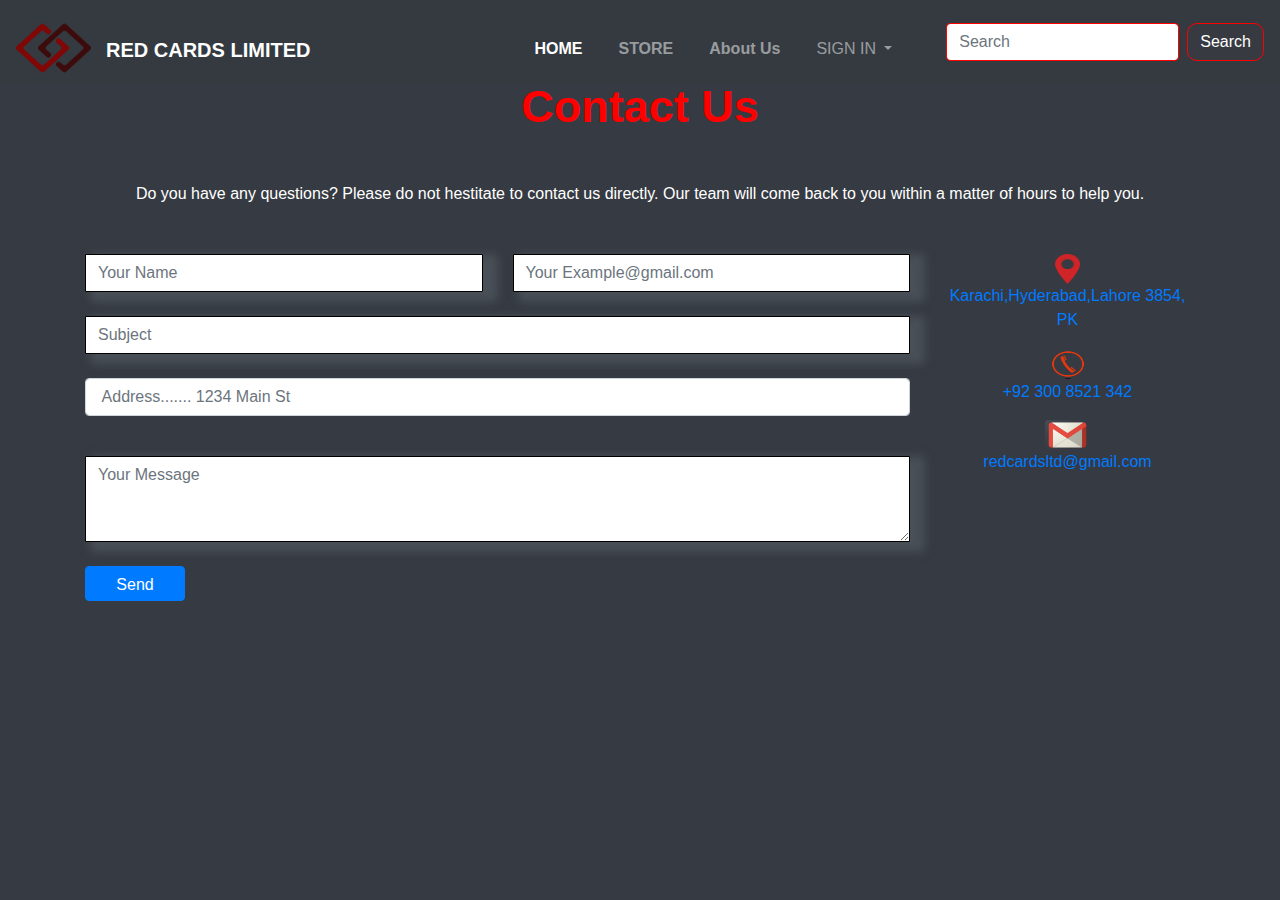
<file: indexcategory.html>
<!DOCTYPE html>
<html lang="en">
<head>
    <link rel="stylesheet" href="https://cdn.jsdelivr.net/npm/bootstrap@4.0.0/dist/css/bootstrap.min.css" integrity="sha384-Gn5384xqQ1aoWXA+058RXPxPg6fy4IWvTNh0E263XmFcJlSAwiGgFAW/dAiS6JXm" crossorigin="anonymous">
    
    <head>
        <link rel="stylesheet" href="https://cdn.jsdelivr.net/npm/bootstrap@4.0.0/dist/css/bootstrap.min.css" integrity="sha384-Gn5384xqQ1aoWXA+058RXPxPg6fy4IWvTNh0E263XmFcJlSAwiGgFAW/dAiS6JXm" crossorigin="anonymous">
    
        <style type="text/css">

            
   
        .addavideoheader{
            height: 600px;
            width: 100%;
            background-color: rgb(96, 121, 112);
        }
        .addavideotxt{
            text-align: center;
            font-style: oblique;
        color: black;
        font-weight: bold;
        font-size: 50px;
        }
    
        .addavideotxtt{
            text-align: center;
            font-style: normal;
     font-weight: light;
        font-size: 20px;
        color: white;
        }
            .map{
                width: 100%;
                height: 650px;
                background-color: rgb(54, 58, 66);
                
            
            }
            .mapptext{
                color: white;
                text-align: center;
                font-size: large;
                font-weight: lighter;
            }
            
            .maptext{
                color: white;
                text-align: center;
                font-size: xx-large;
                font-style: oblique;
                font-weight: bolder;
            }
            
            .bodyc{
                background-color: rgb(54, 58, 66);
                width: 100%;
            }.rdcrd{
                color: white;
                font-size: 20px;
                transition: all 0.7s ease-in-out;
                margin-left: 90px;
                margin-top: -45px;
            font-weight: bolder;
                
            }
            
            .rdcrd:hover{
                color: rgb(253, 57, 57);
                font-size: 20.3px;
                margin-left: 90px;
                margin-top: -45px;
                
            }
               
            
            .abt{
                margin-left: 25px;
                margin-top: 15px;
                
            }
            
                
            
            .home{
                margin-left: 200px;
                font-style: bold;
                margin-top: 15px;    
                
                
            }
            
            .link{
                margin-left: 20px;
                margin-top: 15px;
               
            
            }
            
            .drpdwn{
                margin-left: 20px;
                margin-top: 15px;
            }
            
            .logo{
            height: 70px;
            width: 75px;
            
            
            }
            
            .section{
                background-color: rgb(54, 58, 66);
                height: 2510px;
                width: 100%;
            }
            
            .heading{
                text-align: center;
                font-style: italic;
                font-size: 90px;
                color: white;
                padding-top: 90px;
                font-weight: bolder;
                transition: all 0.5s ease-in-out;
            
            }
            
            .sidemenu{
                width: 100%;
                height: 45px;
            margin-top: 100px;
            background-color: #26272b;
            border-bottom: red;
            border-top: red;
            border-style: solid;
            }
            
            
            .heading:hover{
                text-align: center;
                font-style: italic;
                font-size: 90px;
                color: rgb(255, 20, 20);
                padding-top: 90px;
            }
            
            .sheading{
                text-align: center  ;
                color: white;
                font-weight: lighter;
            }
            
            .s1{
                height: 500px;
                width: 100px;
                background-position: center;
                background-size: cover;
            }
            
            .s2{
                height: 500px;
                width: 100px;
                background-position: center;
                background-size: cover;
            }
            
            .s3{
                height: 500px;
                width: 100px;
                background-position: center;
                background-size: cover;
            }
            
            .catg{
                color: white;
                font-style: italic;
                font-weight: normal;
                text-align: center;
                margin-right: 80px;
            }
            
            
            
            
            
            .wedcards{
              
            margin-left: 60px;
                float: left;
                height: 200px;
                width: 250px;
                background-size: cover;
                transition: 0.2s all ease-in-out;
                border-width: 1px;  
                border-radius: 5px;
                border-color: red;
                border-style: solid; 
            }
            
            .wedcards:hover{
            
            
                margin-left: 60px;
                float: left;
                height: 200px;
                width: 250px;
                border-width: 4px;  
                border-radius: 5px;
                background-size: cover;
                border-color: red;
                border-style: solid;
             
              
            }
            .anncards{
              
            
                margin-left: 50px;
                float: left;
                height: 200px;
                width: 250px;
                background-size: cover;
                transition: 0.2s all ease-in-out;
                border-width: 1px;  
                border-radius: 5px;
                border-color: red;
                border-style: solid; 
            }
            
            .anncards:hover{
                border-width: 4px;  
            
                margin-left: 50px;
                float: left;
                height: 200px;
                width: 250px;
                border-radius: 5px;
                background-size: cover;
                border-color: red;
                border-style: solid;
            
            }
            
            
            
            
            
            .anntxt{
                color: white;
                font-weight: lighter;
                text-align: center;
            }
            
            
            
            .personalizedcards{
                color: white    ;
                font-style: italic;
                font-weight: normal;
                text-align: center;
            }
            
            
            .photomsg{
                margin-left: 90px;
                float: left;
                height: 200px;
                width: 250px;
                background-size: cover;
                transition: 0.2s all ease-in-out;
                border-radius: 100%;
                border-color: red;
                border-style: solid; 
                border-width: 1px;   
                
            }
            
            .photomsg:hover{
                margin-left: 90px;
                border-width: 4px;  
                float: left;
                height: 200px;
                width: 250px;
                background-size: cover;
                border-radius: 5px;
                border-color: red;
                border-style: solid;
            
                
            }
            
            .phototxt{
                color: white;
               text-align: center;
               
               
            }
            
            
            
            .hrf{
                background-color: rgb(54, 58, 66);
            }
            .hrf:hover{
                text-decoration: none;
            outline-offset: none; 
            
            }
            
            
            .buy1{
                background-color: rgb(58, 57, 57);
                width: 275px;
                height: 420px;
             
                margin-top: 200px;
                border-color: rgb(0, 0, 0);
                border-radius:10px 2px 10px 2px ;
                border-style: groove;
                
            }
            .buy2{
                background-color: rgb(58, 57, 57);
                width: 275px;
                height: 420px;
            
                margin-top: 80px;
                border-color: rgb(0, 0, 0);
                border-radius:10px 2px 10px 2px ;
                border-style: groove;
                
            }
            
            
            .pic1{
                width: 250px;
                height: 275px;
               border-radius: 20px;
               margin-left: 12.5px;
               margin-top: 10px;
               transition: 0s ease-in-out;
            }
            .pic1:hover{
                border-width: 3px;
                border-color: red;
                border-style: groove;
            }
            
            .txt1{
                background-color: white;
                width: 250px;
                margin-top: 10px;
                transition: 0.3s ease-in-out;
                color: black;
                text-align: center;
                border-radius:  10px;
                margin-left: 12.5px;
                height: 25px;font-weight: normal;
            }
            .txt1:hover{
                    background-color: rgb(255, 0, 0);
                    text-decoration: none;
                    color: black;
                    font-weight: bold;
                    border-color: black;
                    border-style: groove;
                    border-width: 1px;
                font-weight: normal;
                    
            }
            
            .txt2{
                color: black;
                transition: 0.3s ease-in-out; 
                
            }
            .txt2:hover{
                color: rgb(0, 0, 0);
                text-decoration: none;
            }
            
            .txt3{
                margin-left: 15px;
            }
            .txt4{
                color: rgb(255, 255, 255);
                font-weight: bold;
            
            }
            .txt4:hover{
                text-decoration: underline;
                color: wheat;
            }
            
            .txt5{
                margin-left: 15px;
            }
            .txt6{
                color: rgb(255, 255, 255);
                transition: 0.2s ease-in-out;
            }
            .txt6:hover{
                color: rgb(253, 5, 5);
                text-decoration: none;
            }
            
            
            
            
            
            .insta{
                height: 20px;
                width: 25px;
                
            }
            
            .twi{
                height: 20px;
                width: 25px;
                
            }
            
            .fab{
                height: 20px;
                width: 25px;
                
            }
            
            .mail{
                height: 20px;
                width: 25px;
            }
            
            .site-footer{
                background-color: #26272b;
                padding: 45px 0 20px;
                font-size: 15px;
                line-height: 24px;
                color: #737373;
                border-radius: 12px;
                box-shadow: 0 10px 20px rgba(0,0,0,0.5);
            }
            
            .site-footer hr{
                border-top-color: #bbb;
                opacity: 0.5;
            
            }
            
            .site-footer hr.small{
            
            margin: 20px 0;
            
            }
            
            .site-footer h6{
                color: #fff;
                font-size: 16px;
                text-transform: uppercase;
                margin-top: 5px;
                letter-spacing: 2px;
            }
            
            .site-footer a:hover{
                color: #fff;
                text-decoration: none;
            }
            
            
            .footer-links{
            padding-left: 0;
            list-style: none;
            
            }
            
            .footer-links li{
                display: block;
            
            }
            
            .footer-links a{
                color: #737373;
            }
            
            .footer-links a:active,
            .footer-links a:focus,
            .footer-links a:hover{
                color: #fff;
                text-decoration: none;
            
            }
            
            .footer-links.inline li{
                display: inline-block;
            }
            
            .site-footer .social-icons{
                text-align: right;
                
            }
            
            .site-footer .social-icons a {
                width: 40px;
                height: 40px;
                line-height: 40px;
                margin-left: 6px;
                margin-right: 0;
                border-radius: 100%;
                background-color: #33353d;
            }
            
            .copyright-text{
                margin: 0;
            }
            
            @media (max-width: 991px){
                .site-footer [class^="col-"]{
                    margin-bottom: 30px;
                }
            }
            
            @media (max-width: 767px){
                .site-footer{
                    padding-bottom: 0;
                }
                .site-footer .copyright-text,
                .site-footer .social-icons {
                    text-align: center;
                }
            }
            
            .social-icons{
                padding-left: 0;
                margin-bottom: 0;
                list-style: none;
            }
            
            
            
            .social-icons li{
            display: inline-block;
            margin-bottom: 4px;
            
            }
            
            .social-icons li.title{
                margin-right: 15px;
                text-transform: uppercase;
                color: #96a2b2;
            font-weight: 700;
            font-size: 13px;
            
            }
            
            
            .social-icons a{
                background-color: #eceeef;
                color: #818a91;
                font-size: 16px;
                display: inline-block;
                line-height: 44px;
                width: 44px;
                height: 44px;
                text-align: center;
                margin-right: 8px;
                border-radius: 100%;
                -webkit-transition: all 0.2s linear;
                -o-transition: all 0.2s linear;
                transition: all 0.2s linear;
            
            }
            .social-icons a:active,
            .social-icons a:focus,
            .social-icons a:hover{
                color: #fff;
                background-color:rgb(247, 99, 99);
            }
            
            
            
            .social-icons a.facebook:hover{
                background-color: #3b5998;
            }
            
            .social-icons a.twitter:hover{
                background-color: #00aced;
            }
            
            
            .social-icons a.mail:hover{
                background-color: white;
            }
            
            
            .social-icons a.instagram:hover{
                background-color: #ea4c89;
            }
            
            @media (max-width: 767px){
                .social-icons li.title{
                    display: block;
                    margin-right: 0;
                    font-weight: 600;
                }
            }
            
            
            
            
            
            
            
            
            
            @media(max-width:682px){
                .sidemenu{
                  
                    width: 850px;
            
                
                }
            
                #occ{
                    margin-left: -80px;
                }
            
                #pez{
                    margin-left: -160px;
            
                }
            }
            
            
            @media(max-width:612px){
                .sidemenu{
                    width: 600px;
                }
            
                #occ{
                    margin-left: -20px;
                }
            
                #pez{
                    margin-left: -50px;
            
                }
            }
            
            @media(max-width:572px){
                .sidemenu{
                    width: 550px;
                }
            
                #occ{
                    margin-left: -69px;
                }
            
                #pez{
                    margin-left: -90px;
            
                }
            }




            .heading1{
                margin-top: 80px;
            }
          
            
                </style>
        <meta charset="UTF-8">
        <meta http-equiv="X-UA-Compatible" content="IE=edge">
        <meta name="viewport" content="width=device-width, initial-scale=1.0">
        <title>Document</title>
    </head>
    <meta charset="UTF-8">
    <meta http-equiv="X-UA-Compatible" content="IE=edge">
    <meta name="viewport" content="width=device-width, initial-scale=1.0">
    <title>Document</title>
</head>
<body class="bodyc">








    <nav class="navbar fixed-top navbar-expand-lg  navbar-dark bg-dark" style="position: fixed;">
        <a class="navbar-brand" href="file:///C:/Users/Aptech/Desktop/REDCARDLTD/index.html"><img class="logo" src="img/Pngtrered and black logo_5517319 (3).png" alt=""><b><h5 class="rdcrd"><b>RED CARDS LIMITED </b></h5></b></a>
        <button class="navbar-toggler" type="button" data-toggle="collapse" data-target="#navbarSupportedContent" aria-controls="navbarSupportedContent" aria-expanded="false" aria-label="Toggle navigation">
          <span class="navbar-toggler-icon"></span>
        </button>
      
        <div class="collapse navbar-collapse" id="navbarSupportedContent">
          <ul class="navbar-nav mr-auto">
            <li class="nav-item active">
              <a class="nav-link home" href="file:///C:/Users/Aptech/Desktop/REDCARDLTD/index.html"><b title="HOME"> HOME  </b><span class="sr-only">(current)</span></a>
            </li>
            <li class="nav-item">
              <a class="nav-link link" href="file:///C:/Users/Aptech/Desktop/REDCARDLTD/indexmap.html"><b title="STORE">STORE</b></a>
            </li>
            <li class="nav-item">
              <a class="nav-link link" href="file:///C:/Users/Aptech/Desktop/REDCARDLTD/indexabt.html"><b title="Cards">About Us</b></a>
              <div class="SUB-MENU">

              </div>
            </li>
            <li class="nav-item dropdown">
              <a class="nav-link dropdown-toggle drpdwn" href="#" id="navbarDropdown" role="button" data-toggle="dropdown" aria-haspopup="true" aria-expanded="false">
              SIGN IN 
              </a>
              <div class="dropdown-menu">
                <form class="px-4 py-3">
                  <div class="form-group">
                    <label for="exampleDropdownFormEmail1">Email address</label>
                    <input type="email" class="form-control" id="exampleDropdownFormEmail1" placeholder="email@example.com">
                  </div>
                  <div class="form-group">
                    <label for="exampleDropdownFormPassword1">Password</label>
                    <input type="password" class="form-control" id="exampleDropdownFormPassword1" placeholder="Password">
                  </div>
                  <div class="form-check">
                    <input type="checkbox" class="form-check-input" id="dropdownCheck">
                    <label class="form-check-label" for="dropdownCheck">
                      Remember me
                    </label>
                  </div>
                  <button type="submit" class="btn btn-primary">Sign in</button>
                </form>
                <div class="dropdown-divider"></div>
                <a class="dropdown-item" href="#">New around here? Sign up</a>
                <a class="dropdown-item" href="#">Forgot password?</a>
              </div>
            </li>
       
          </ul>
          <form class="form-inline my-2 my-lg-0">
            <input class="form-control mr-sm-2" type="search" placeholder="Search" aria-label="Search" style="border-color: red;">
            <button class="btn btn-outline-success my-2 my-sm-0" type="submit" style="border-color: red; color: white; border-radius: 10px 10px 10px 10px; background-color: rgb(55, 58, 65);"> Search</button>
          </form>
       
       </div>
       
      </nav>










    
    <div class="container heading1">
        <section class="mb-4">
            
<h2 class="h1-responsive font-weight-bold text-center my-5" style="font-size: 45px; color: red;">Contact Us </h2>
<P class="text-center w-responsive mx-auto mb-5" style="color: white;"> Do you have any questions? Please do not hestitate to contact us directly. Our team will come back to you 
    within
    a matter of hours to help you.</P>
    <div class="row">
<div class="col-md-9 mb-md-0 mb-5">
<form id="contactform">
<div class="row">

    <div class="col-md-6">

        <div class="md-form mb-0">
            <input type="text" name="name" class="form-control" placeholder="Your Name" style="border-style: groove; border-radius: 1px; border-color: black; box-shadow:10px 5px 10px 5px; ">
            
        </div>




    </div>
    <div class="col-md-6">

        <div class="md-form mb-0">
            <input type="text" name="name" class="form-control" placeholder="Your Example@gmail.com" style="border-style: groove; border-radius: 1px; border-color: black;  box-shadow:10px 5px 10px 5px; ">

        </div>




    </div>

</div>
<br>
<div class="row">
    <div class="col-md-12">
        <div class="md-form mb-0">
            <input type="text" name="subject" class="form-control" placeholder="Subject"style="border-style: groove; border-radius: 1px; border-color: black;  box-shadow:10px 5px 10px 5px; ">
           
        </div>
    </div>
</div>
<br>
<div class="form-group">
   
    <input type="text" class="form-control" id="inputAddress" placeholder=" Address....... 1234 Main St">
  </div>


<br>
<div class="row">
    <div class="col-md-12">
        <div class="md-form">
            <textarea type="text" name="message"  class="
            form-control md-textarea" rows="3" placeholder="Your Message" style="border-style: groove; border-radius: 1px; border-color: black;  box-shadow:10px 5px 10px 5px; "></textarea>
        </div>

    </div>
</div>
<br>
<div class="text-center text-md-left">
    <button class="btn btn-primary" type="submit" style="width: 100px; height: 35px; ">Send</button>
</div>

</form>

</div>

<div class="col-md-3 text-center text-primary">
    <ul class="list-unstyled mb-0  mt-20">
        <li> <i><img src="img/pngwing.com.png" style="height: 30px; width: 25px;" alt=""></i>
        <p class="text"> Karachi,Hyderabad,Lahore 3854, PK</p>
    </li>

    <li> <i><img src="img/—Pngtree—red phone icon_5054285.png" style="height: 32px; width: 40px;" alt=""></i>
        <p class="text"> +92 300 8521 342</p>
    </li>

    <li> <i><img src="img/email-logo-png-1114.png" style="height: 30px; width: 45px;" alt=""></i>
        <p class="text">redcardsltd@gmail.com</p>
    </li>

    </ul>
</div>

    </div>

        </section>

    </div>












    <br><br><br><br><br><br>

   
















    <script src="https://code.jquery.com/jquery-3.2.1.slim.min.js" integrity="sha384-KJ3o2DKtIkvYIK3UENzmM7KCkRr/rE9/Qpg6aAZGJwFDMVNA/GpGFF93hXpG5KkN" crossorigin="anonymous"></script>
<script src="https://cdn.jsdelivr.net/npm/popper.js@1.12.9/dist/umd/popper.min.js" integrity="sha384-ApNbgh9B+Y1QKtv3Rn7W3mgPxhU9K/ScQsAP7hUibX39j7fakFPskvXusvfa0b4Q" crossorigin="anonymous"></script>
<script src="https://cdn.jsdelivr.net/npm/bootstrap@4.0.0/dist/js/bootstrap.min.js" integrity="sha384-JZR6Spejh4U02d8jOt6vLEHfe/JQGiRRSQQxSfFWpi1MquVdAyjUar5+76PVCmYl" crossorigin="anonymous"></script>
</body>
</html>
</file>
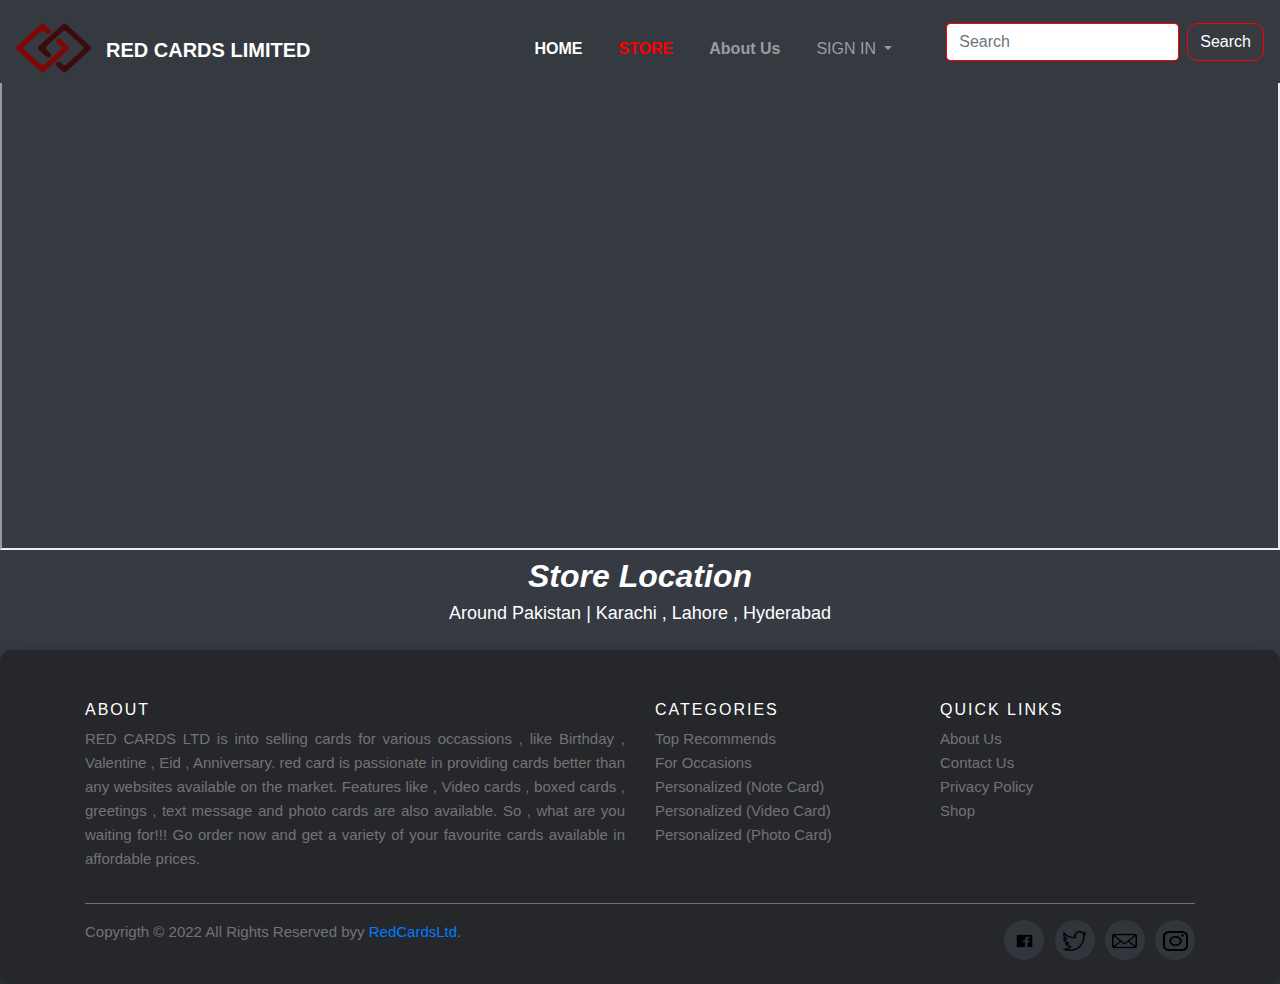
<file: indexmap.html>
<!DOCTYPE html>
<html lang="en">
<head>
    <style>
        

.map{
    width: 100%;
    height: 650px;
    background-color: rgb(54, 58, 66);
    

}
.mapptext{
    color: white;
    text-align: center;
    font-size: large;
    font-weight: lighter;
}

.maptext{
    color: white;
    text-align: center;
    font-size: xx-large;
    font-style: oblique;
    font-weight: bolder;
}

.bodyc{
    background-color: rgb(54, 58, 66);
    width: 100%;
}.rdcrd{
    color: white;
    font-size: 20px;
    transition: all 0.7s ease-in-out;
    margin-left: 90px;
    margin-top: -45px;
font-weight: bolder;
    
}

.rdcrd:hover{
    color: rgb(253, 57, 57);
    font-size: 20.3px;
    margin-left: 90px;
    margin-top: -45px;
    
}
   

.abt{
    margin-left: 25px;
    margin-top: 15px;
    
}

    

.home{
    margin-left: 200px;
    font-style: bold;
    margin-top: 15px;    
    
    
}

.link{
    margin-left: 20px;
    margin-top: 15px;
   

}

.drpdwn{
    margin-left: 20px;
    margin-top: 15px;
}

.logo{
height: 70px;
width: 75px;


}

.section{
    background-color: rgb(54, 58, 66);
    height: 2510px;
    width: 100%;
}

.heading{
    text-align: center;
    font-style: italic;
    font-size: 90px;
    color: white;
    padding-top: 90px;
    font-weight: bolder;
    transition: all 0.5s ease-in-out;

}

.sidemenu{
    width: 100%;
    height: 45px;
margin-top: 100px;
background-color: #26272b;
border-bottom: red;
border-top: red;
border-style: solid;
}


.heading:hover{
    text-align: center;
    font-style: italic;
    font-size: 90px;
    color: rgb(255, 20, 20);
    padding-top: 90px;
}

.sheading{
    text-align: center  ;
    color: white;
    font-weight: lighter;
}

.s1{
    height: 500px;
    width: 100px;
    background-position: center;
    background-size: cover;
}

.s2{
    height: 500px;
    width: 100px;
    background-position: center;
    background-size: cover;
}

.s3{
    height: 500px;
    width: 100px;
    background-position: center;
    background-size: cover;
}

.catg{
    color: white;
    font-style: italic;
    font-weight: normal;
    text-align: center;
    margin-right: 80px;
}





.wedcards{
  
margin-left: 60px;
    float: left;
    height: 200px;
    width: 250px;
    background-size: cover;
    transition: 0.2s all ease-in-out;
    border-width: 1px;  
    border-radius: 5px;
    border-color: red;
    border-style: solid; 
}

.wedcards:hover{


    margin-left: 60px;
    float: left;
    height: 200px;
    width: 250px;
    border-width: 4px;  
    border-radius: 5px;
    background-size: cover;
    border-color: red;
    border-style: solid;
 
  
}
.anncards{
  

    margin-left: 50px;
    float: left;
    height: 200px;
    width: 250px;
    background-size: cover;
    transition: 0.2s all ease-in-out;
    border-width: 1px;  
    border-radius: 5px;
    border-color: red;
    border-style: solid; 
}

.anncards:hover{
    border-width: 4px;  

    margin-left: 50px;
    float: left;
    height: 200px;
    width: 250px;
    border-radius: 5px;
    background-size: cover;
    border-color: red;
    border-style: solid;

}





.anntxt{
    color: white;
    font-weight: lighter;
    text-align: center;
}



.personalizedcards{
    color: white    ;
    font-style: italic;
    font-weight: normal;
    text-align: center;
}


.photomsg{
    margin-left: 90px;
    float: left;
    height: 200px;
    width: 250px;
    background-size: cover;
    transition: 0.2s all ease-in-out;
    border-radius: 100%;
    border-color: red;
    border-style: solid; 
    border-width: 1px;   
    
}

.photomsg:hover{
    margin-left: 90px;
    border-width: 4px;  
    float: left;
    height: 200px;
    width: 250px;
    background-size: cover;
    border-radius: 5px;
    border-color: red;
    border-style: solid;

    
}

.phototxt{
    color: white;
   text-align: center;
   
   
}



.hrf{
    background-color: rgb(54, 58, 66);
}
.hrf:hover{
    text-decoration: none;
outline-offset: none; 

}


.buy1{
    background-color: rgb(90, 63, 63);
    width: 275px;
    height: 420px;
 
    margin-top: 200px;
    border-color: rgb(0, 0, 0);
    border-width: 2px;
    border-style: groove;
    
}
.buy2{
    background-color: rgb(90, 63, 63);
    width: 275px;
    height: 420px;

    margin-top: 80px;
    border-color: rgb(0, 0, 0);
    border-width: 2px;
    border-style: groove;
    
}


.pic1{
    width: 250px;
    height: 275px;
   border-radius: 20px;
   margin-left: 12.5px;
   margin-top: 10px;
   transition: 0s ease-in-out;
}
.pic1:hover{
    border-width: 3px;
    border-color: red;
    border-style: groove;
}

.txt1{
    background-color: white;
    width: 250px;
    margin-top: 10px;
    transition: 0.3s ease-in-out;
    color: black;
    text-align: center;
    border-radius: 20px;
    margin-left: 12.5px;
    height: 25px;font-weight: normal;
}
.txt1:hover{
        background-color: rgb(255, 0, 0);
        text-decoration: none;
        color: black;
        font-weight: bold;
        border-color: black;
        border-style: groove;
        border-width: 1px;
    font-weight: normal;
        
}

.txt2{
    color: black;
    transition: 0.3s ease-in-out; 
    
}
.txt2:hover{
    color: rgb(0, 0, 0);
    text-decoration: none;
}

.txt3{
    margin-left: 15px;
}
.txt4{
    color: rgb(255, 255, 255);
    font-weight: bold;

}
.txt4:hover{
    text-decoration: underline;
    color: wheat;
}

.txt5{
    margin-left: 15px;
}
.txt6{
    color: rgb(255, 255, 255);
    transition: 0.2s ease-in-out;
}
.txt6:hover{
    color: rgb(113, 113, 240);
    text-decoration: none;
}





.insta{
    height: 20px;
    width: 25px;
    
}

.twi{
    height: 20px;
    width: 25px;
    
}

.fab{
    height: 20px;
    width: 25px;
    
}

.mail{
    height: 20px;
    width: 25px;
}

.site-footer{
    background-color: #26272b;
    padding: 45px 0 20px;
    font-size: 15px;
    line-height: 24px;
    color: #737373;
    border-radius: 12px;
    box-shadow: 0 10px 20px rgba(0,0,0,0.5);
}

.site-footer hr{
    border-top-color: #bbb;
    opacity: 0.5;

}

.site-footer hr.small{

margin: 20px 0;

}

.site-footer h6{
    color: #fff;
    font-size: 16px;
    text-transform: uppercase;
    margin-top: 5px;
    letter-spacing: 2px;
}

.site-footer a:hover{
    color: #fff;
    text-decoration: none;
}


.footer-links{
padding-left: 0;
list-style: none;

}

.footer-links li{
    display: block;

}

.footer-links a{
    color: #737373;
}

.footer-links a:active,
.footer-links a:focus,
.footer-links a:hover{
    color: #fff;
    text-decoration: none;

}

.footer-links.inline li{
    display: inline-block;
}

.site-footer .social-icons{
    text-align: right;
    
}

.site-footer .social-icons a {
    width: 40px;
    height: 40px;
    line-height: 40px;
    margin-left: 6px;
    margin-right: 0;
    border-radius: 100%;
    background-color: #33353d;
}

.copyright-text{
    margin: 0;
}

@media (max-width: 991px){
    .site-footer [class^="col-"]{
        margin-bottom: 30px;
    }
}

@media (max-width: 767px){
    .site-footer{
        padding-bottom: 0;
    }
    .site-footer .copyright-text,
    .site-footer .social-icons {
        text-align: center;
    }
}

.social-icons{
    padding-left: 0;
    margin-bottom: 0;
    list-style: none;
}



.social-icons li{
display: inline-block;
margin-bottom: 4px;

}

.social-icons li.title{
    margin-right: 15px;
    text-transform: uppercase;
    color: #96a2b2;
font-weight: 700;
font-size: 13px;

}


.social-icons a{
    background-color: #eceeef;
    color: #818a91;
    font-size: 16px;
    display: inline-block;
    line-height: 44px;
    width: 44px;
    height: 44px;
    text-align: center;
    margin-right: 8px;
    border-radius: 100%;
    -webkit-transition: all 0.2s linear;
    -o-transition: all 0.2s linear;
    transition: all 0.2s linear;

}
.social-icons a:active,
.social-icons a:focus,
.social-icons a:hover{
    color: #fff;
    background-color:rgb(247, 99, 99);
}



.social-icons a.facebook:hover{
    background-color: #3b5998;
}

.social-icons a.twitter:hover{
    background-color: #00aced;
}


.social-icons a.mail:hover{
    background-color: white;
}


.social-icons a.instagram:hover{
    background-color: #ea4c89;
}

@media (max-width: 767px){
    .social-icons li.title{
        display: block;
        margin-right: 0;
        font-weight: 600;
    }
}









@media(max-width:682px){
    .sidemenu{
      
        width: 850px;

    
    }

    #occ{
        margin-left: -80px;
    }

    #pez{
        margin-left: -160px;

    }
}


@media(max-width:612px){
    .sidemenu{
        width: 600px;
    }

    #occ{
        margin-left: -20px;
    }

    #pez{
        margin-left: -50px;

    }
}

@media(max-width:572px){
    .sidemenu{
        width: 550px;
    }

    #occ{
        margin-left: -69px;
    }

    #pez{
        margin-left: -90px;

    }
}


    </style>
    <link rel="stylesheet" href="https://cdn.jsdelivr.net/npm/bootstrap@4.0.0/dist/css/bootstrap.min.css" integrity="sha384-Gn5384xqQ1aoWXA+058RXPxPg6fy4IWvTNh0E263XmFcJlSAwiGgFAW/dAiS6JXm" crossorigin="anonymous">
    <meta charset="UTF-8">
    <meta http-equiv="X-UA-Compatible" content="IE=edge">
    <meta name="viewport" content="width=device-width, initial-scale=1.0">
    <title>Document</title>
</head>
<body class="bodyc">
    
    <nav class="navbar fixed-top navbar-expand-lg  navbar-dark bg-dark" style="position: fixed;">
        <a class="navbar-brand" href="file:///C:/Users/Aptech/Desktop/REDCARDLTD/index.html"><img class="logo" src="img/Pngtrered and black logo_5517319 (3).png" alt=""><b><h5 class="rdcrd"><b>RED CARDS LIMITED </b></h5></b></a>
        <button class="navbar-toggler" type="button" data-toggle="collapse" data-target="#navbarSupportedContent" aria-controls="navbarSupportedContent" aria-expanded="false" aria-label="Toggle navigation">
          <span class="navbar-toggler-icon"></span>
        </button>
      
        <div class="collapse navbar-collapse" id="navbarSupportedContent">
          <ul class="navbar-nav mr-auto">
            <li class="nav-item active">
              <a class="nav-link home" href="file:///C:/Users/Aptech/Desktop/REDCARDLTD/index.html"><b title="HOME"> HOME  </b><span class="sr-only">(current)</span></a>
            </li>
            <li class="nav-item">
              <a class="nav-link link" href="file:///C:/Users/Aptech/Desktop/REDCARDLTD/indexmap.html" style="color: red;"><b title="STORE">STORE</b></a>
            </li>
            <li class="nav-item">
              <a class="nav-link link" href="file:///C:/Users/Aptech/Desktop/REDCARDLTD/indexabt.html" ><b title="Cards">About Us</b></a>
              <div class="SUB-MENU">

              </div>
            </li>
            <li class="nav-item dropdown">
              <a class="nav-link dropdown-toggle drpdwn" href="#" id="navbarDropdown" role="button" data-toggle="dropdown" aria-haspopup="true" aria-expanded="false">
              SIGN IN 
              </a>
              <div class="dropdown-menu">
                <form class="px-4 py-3">
                  <div class="form-group">
                    <label for="exampleDropdownFormEmail1">Email address</label>
                    <input type="email" class="form-control" id="exampleDropdownFormEmail1" placeholder="email@example.com">
                  </div>
                  <div class="form-group">
                    <label for="exampleDropdownFormPassword1">Password</label>
                    <input type="password" class="form-control" id="exampleDropdownFormPassword1" placeholder="Password">
                  </div>
                  <div class="form-check">
                    <input type="checkbox" class="form-check-input" id="dropdownCheck">
                    <label class="form-check-label" for="dropdownCheck">
                      Remember me
                    </label>
                  </div>
                  <button type="submit" class="btn btn-primary">Sign in</button>
                </form>
                <div class="dropdown-divider"></div>
                <a class="dropdown-item" href="#">New around here? Sign up</a>
                <a class="dropdown-item" href="#">Forgot password?</a>
              </div>
            </li>
       
          </ul>
          <form class="form-inline my-2 my-lg-0">
            <input class="form-control mr-sm-2" type="search" placeholder="Search" aria-label="Search" style="border-color: red;">
            <button class="btn btn-outline-success my-2 my-sm-0" type="submit" style="border-color: red; color: white; border-radius: 10px 10px 10px 10px; background-color: rgb(55, 58, 65);"> Search</button>
          </form>
       
       </div>
       
      </nav>

    
      <div class="map">
        <iframe src="https://www.google.com/maps/d/embed?mid=1nd-tXOrW_ijgLWfgM_gNBRtaL1ZUicI&ehbc=2E312F" width="100%" height="550"></iframe>
<h1 class="maptext">Store Location</h1>
<h4 class="mapptext">Around Pakistan | Karachi , Lahore , Hyderabad</h4>
      </div>


     
<footer class="site-footer">
    <div class="container">
      <div class="row">
        <div class="col-sm-12 col-md-6">
          <h6>About</h6>
          <p class="text-justify">
            RED CARDS LTD is into selling cards for various occassions , like Birthday , Valentine , Eid , Anniversary.
            red card is passionate in providing cards better than any websites available on the market. Features like , Video cards , boxed cards , greetings , text message and photo cards are also available.
            So , what are you waiting for!!! Go order now and get a variety of your favourite cards available in affordable prices.
          </p>
        
        </div>
        <div class="col-6 col-md-3">
          <h6>Categories</h6>
          <ul class="footer-links">
  <li><a href="file:///C:/Users/Aptech/Desktop/REDCARDLTD/indextprec.html">Top Recommends</a></li>
  <li><a href="file:///C:/Users/Aptech/Desktop/REDCARDLTD/index.html#"> For Occasions</a></li>
  <li><a href="file:///C:/Users/Aptech/Desktop/REDCARDLTD/indexmc.html"> Personalized (Note Card)</a></li>
  <li><a href="file:///C:/Users/Aptech/Desktop/REDCARDLTD/indexvc.html">Personalized (Video Card)</a></li>
  <li><a href="file:///C:/Users/Aptech/Desktop/REDCARDLTD/indexpc.html">Personalized (Photo Card) </a></li>
  
          </ul>
        </div>
        <div class="col-6 col-md-3">
          <h6>Quick Links</h6>
          <ul class="footer-links">
            <li><a href="file:///C:/Users/Aptech/Desktop/REDCARDLTD/indexabt.html">About Us</a></li>
            <li><a href="file:///C:/Users/Aptech/Desktop/REDCARDLTD/indexcategory.html">Contact Us</a></li>
            <li><a href="file:///C:/Users/Aptech/Desktop/REDCARDLTD/indexpri.html">Privacy Policy</a></li>
            <li><a href="file:///C:/Users/Aptech/Desktop/REDCARDLTD/indexmap.html">Shop</a></li>
      
          </ul>
        </div>
      </div>
      <hr>
      </div>
      <div class="container">
        <div class="row">
          <div class="col-md-8 col-sm-6 col-xs-12">
            <p class="copyright-text">Copyrigth &copy; 2022 All Rights Reserved byy <a href="#">RedCardsLtd</a>.</p>
          </div>
          <div class="col-md-4 col-sm-6 col-12">
            <ul class="social-icons">
              <li><a  class="facebook" href="https://www.facebook.com/"><i class="fab fa-facebook" ><img class="fab" src="img/fb.png" alt=""></i></a></li>
                <li><a  class="twitter" href="https://twitter.com/i/flow/login"><i class="fab fa-twitter" ><img class="twi" src="img/twi.png" alt=""> </i></a></li>
                <li><a  class="mail" href="https://mail.google.com/"><i class="fab fa-email" ><img class="mail" src="img/mail.png" alt=""></i></a></li>
                <li><a  class="instagram" href="https://www.instagram.com/"><i class="fab fa-instagram" ><img class="insta" src="img/insta.png" alt=""></i></a></li>
            </ul>
          </div>
        </div>
      </div>
  </footer>
  
  
  
      

      <script src="https://code.jquery.com/jquery-3.2.1.slim.min.js" integrity="sha384-KJ3o2DKtIkvYIK3UENzmM7KCkRr/rE9/Qpg6aAZGJwFDMVNA/GpGFF93hXpG5KkN" crossorigin="anonymous"></script>
      <script src="https://cdn.jsdelivr.net/npm/popper.js@1.12.9/dist/umd/popper.min.js" integrity="sha384-ApNbgh9B+Y1QKtv3Rn7W3mgPxhU9K/ScQsAP7hUibX39j7fakFPskvXusvfa0b4Q" crossorigin="anonymous"></script>
      <script src="https://cdn.jsdelivr.net/npm/bootstrap@4.0.0/dist/js/bootstrap.min.js" integrity="sha384-JZR6Spejh4U02d8jOt6vLEHfe/JQGiRRSQQxSfFWpi1MquVdAyjUar5+76PVCmYl" crossorigin="anonymous"></script>
</body>
</html>
</file>
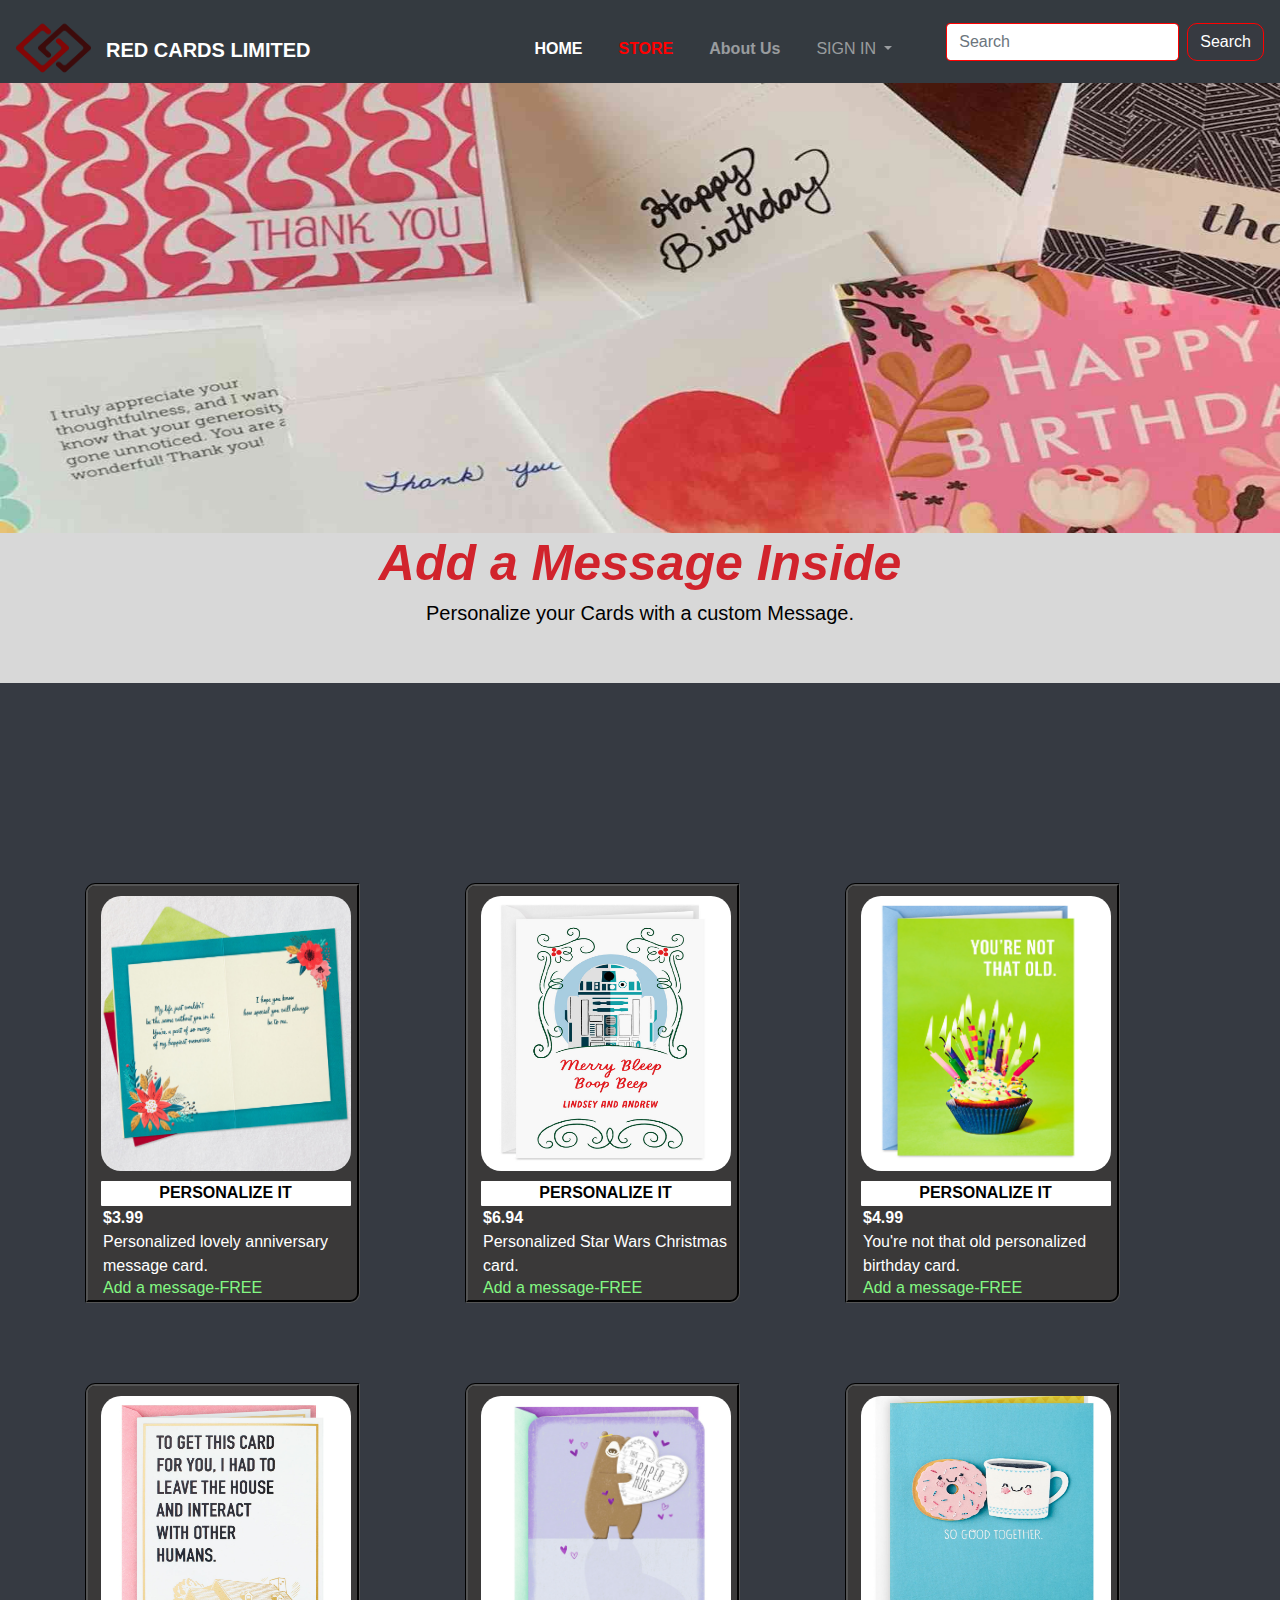
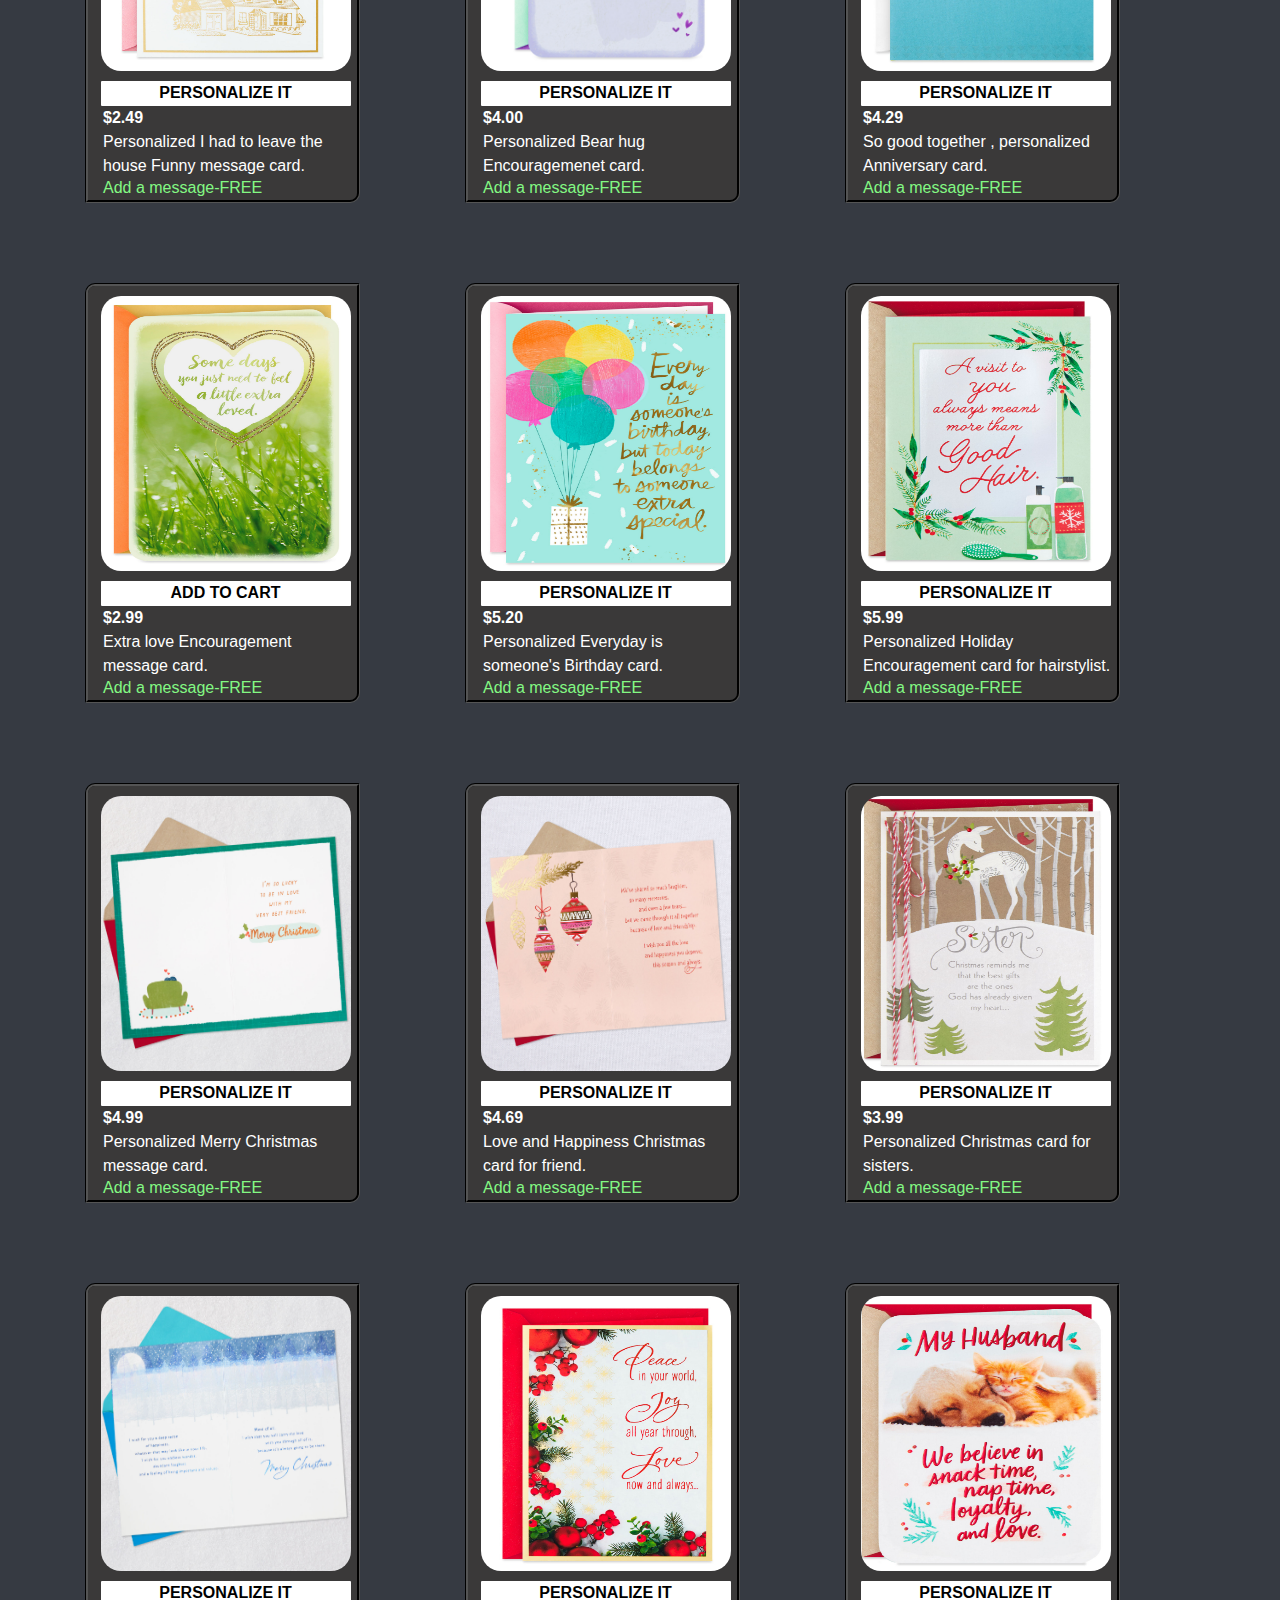
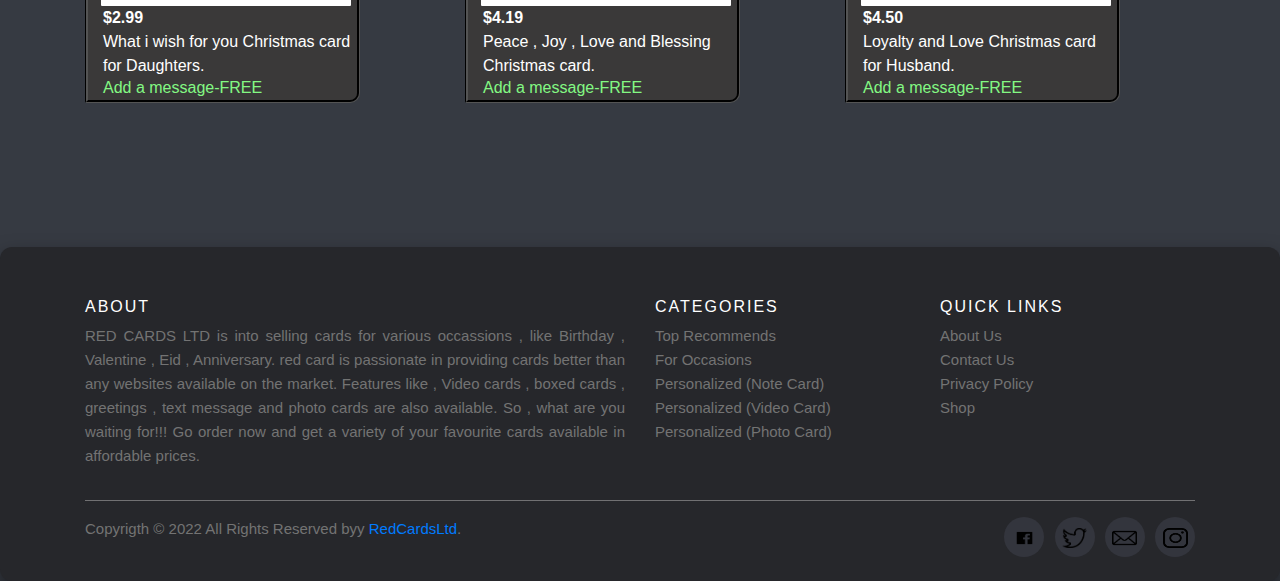
<file: indexmc.html>
<!DOCTYPE html>
<html lang="en">
<head>
    <link rel="stylesheet" href="https://cdn.jsdelivr.net/npm/bootstrap@4.0.0/dist/css/bootstrap.min.css" integrity="sha384-Gn5384xqQ1aoWXA+058RXPxPg6fy4IWvTNh0E263XmFcJlSAwiGgFAW/dAiS6JXm" crossorigin="anonymous">

    <style>
        
 .admsg{
    color: rgb(131, 248, 131);
    font-weight:lighter ;
 }
    .addamessageheader{
        height: 600px;
        width: 100%;
        background-color: rgb(216, 216, 216);
    }
    .addamessagetxt{
        text-align: center;
        font-style: oblique;
    color: rgb(209, 35, 44);
    font-weight: bold;
    font-size: 50px;
    }

    .addamessagetxtt{
        text-align: center;
        font-style: normal;
    font-weight: light;
    font-size: 20px;
    color: black;
    }
        .map{
            width: 100%;
            height: 650px;
            background-color: rgb(54, 58, 66);
            
        
        }
        .mapptext{
            color: white;
            text-align: center;
            font-size: large;
            font-weight: lighter;
        }
        
        .maptext{
            color: white;
            text-align: center;
            font-size: xx-large;
            font-style: oblique;
            font-weight: bolder;
        }
        
        .bodyc{
            background-color: rgb(54, 58, 66);
            width: 100%;
        }.rdcrd{
            color: white;
            font-size: 20px;
            transition: all 0.7s ease-in-out;
            margin-left: 90px;
            margin-top: -45px;
        font-weight: bolder;
            
        }
        
        .rdcrd:hover{
            color: rgb(253, 57, 57);
            font-size: 20.3px;
            margin-left: 90px;
            margin-top: -45px;
            
        }
           
        
        .abt{
            margin-left: 25px;
            margin-top: 15px;
            
        }
        
            
        
        .home{
            margin-left: 200px;
            font-style: bold;
            margin-top: 15px;    
            
            
        }
        
        .link{
            margin-left: 20px;
            margin-top: 15px;
           
        
        }
        
        .drpdwn{
            margin-left: 20px;
            margin-top: 15px;
        }
        
        .logo{
        height: 70px;
        width: 75px;
        
        
        }
        
        .section{
            background-color: rgb(54, 58, 66);
            height: 2510px;
            width: 100%;
        }
        
        .heading{
            text-align: center;
            font-style: italic;
            font-size: 90px;
            color: white;
            padding-top: 90px;
            font-weight: bolder;
            transition: all 0.5s ease-in-out;
        
        }
        
        .sidemenu{
            width: 100%;
            height: 45px;
        margin-top: 100px;
        background-color: #26272b;
        border-bottom: red;
        border-top: red;
        border-style: solid;
        }
        
        
        .heading:hover{
            text-align: center;
            font-style: italic;
            font-size: 90px;
            color: rgb(255, 20, 20);
            padding-top: 90px;
        }
        
        .sheading{
            text-align: center  ;
            color: white;
            font-weight: lighter;
        }
        
        .s1{
            height: 500px;
            width: 100px;
            background-position: center;
            background-size: cover;
        }
        
        .s2{
            height: 500px;
            width: 100px;
            background-position: center;
            background-size: cover;
        }
        
        .s3{
            height: 500px;
            width: 100px;
            background-position: center;
            background-size: cover;
        }
        
        .catg{
            color: white;
            font-style: italic;
            font-weight: normal;
            text-align: center;
            margin-right: 80px;
        }
        
        
        
        
        
        .wedcards{
          
        margin-left: 60px;
            float: left;
            height: 200px;
            width: 250px;
            background-size: cover;
            transition: 0.2s all ease-in-out;
            border-width: 1px;  
            border-radius: 5px;
            border-color: red;
            border-style: solid; 
        }
        
        .wedcards:hover{
        
        
            margin-left: 60px;
            float: left;
            height: 200px;
            width: 250px;
            border-width: 4px;  
            border-radius: 5px;
            background-size: cover;
            border-color: red;
            border-style: solid;
         
          
        }
        .anncards{
          
        
            margin-left: 50px;
            float: left;
            height: 200px;
            width: 250px;
            background-size: cover;
            transition: 0.2s all ease-in-out;
            border-width: 1px;  
            border-radius: 5px;
            border-color: red;
            border-style: solid; 
        }
        
        .anncards:hover{
            border-width: 4px;  
        
            margin-left: 50px;
            float: left;
            height: 200px;
            width: 250px;
            border-radius: 5px;
            background-size: cover;
            border-color: red;
            border-style: solid;
        
        }
        
        
        
        
        
        .anntxt{
            color: white;
            font-weight: lighter;
            text-align: center;
        }
        
        
        
        .personalizedcards{
            color: white    ;
            font-style: italic;
            font-weight: normal;
            text-align: center;
        }
        
        
        .photomsg{
            margin-left: 90px;
            float: left;
            height: 200px;
            width: 250px;
            background-size: cover;
            transition: 0.2s all ease-in-out;
            border-radius: 100%;
            border-color: red;
            border-style: solid; 
            border-width: 1px;   
            
        }
        
        .photomsg:hover{
            margin-left: 90px;
            border-width: 4px;  
            float: left;
            height: 200px;
            width: 250px;
            background-size: cover;
            border-radius: 5px;
            border-color: red;
            border-style: solid;
        
            
        }
        
        .phototxt{
            color: white;
           text-align: center;
           
           
        }
        
        
        
        .hrf{
            background-color: rgb(54, 58, 66);
        }
        .hrf:hover{
            text-decoration: none;
        outline-offset: none; 
        
        }
        
        
        .buy1{
            background-color: rgb(58, 57, 57);
            width: 275px;
            height: 420px;
         
            margin-top: 200px;
            border-color: rgb(0, 0, 0);
            border-radius:10px 2px 10px 2px ;
            border-style: groove;
            
        }
        .buy2{
            background-color: rgb(58, 57, 57);
            width: 275px;
            height: 420px;
        
            margin-top: 80px;
            border-color: rgb(0, 0, 0);
            border-radius:10px 2px 10px 2px ;
            border-style: groove;
            
        }
        
        
        .pic1{
            width: 250px;
            height: 275px;
           border-radius: 20px;
           margin-left: 12.5px;
           margin-top: 10px;
           transition: 0s ease-in-out;
        }
        .pic1:hover{
            border-width: 3px;
            border-color: red;
            border-style: groove;
        }
        
        .txt1{
            background-color: white;
            width: 250px;
            margin-top: 10px;
            transition: 0.3s ease-in-out;
            color: black;
            text-align: center;
            border-radius:  1px;
            margin-left: 12.5px;
            height: 25px;font-weight: normal;
        }
        .txt1:hover{
                background-color: rgb(255, 0, 0);
                text-decoration: none;
                color: white;
                font-weight: bold;
                border-color: black;
                border-style: groove;
                border-width: 1px;
            font-weight: normal;
                
        }
        
        .txt2{
            color: black;
            transition: 0.3s ease-in-out; 
            
        }
        .txt2:hover{
            color: rgb(0, 0, 0);
            text-decoration: none;
        }
        
        .txt3{
            margin-left: 15px;
        }
        .txt4{
            color: rgb(255, 255, 255);
            font-weight: bold;
        
        }
        .txt4:hover{
            text-decoration: underline;
            color: wheat;
        }
        
        .txt5{
            margin-left: 15px;
        }
        .txt6{
            color: rgb(255, 255, 255);
            transition: 0.2s ease-in-out;
        }
        .txt6:hover{
            color: rgb(253, 5, 5);
            text-decoration: none;
        }
        
        
        
        
        
        .insta{
            height: 20px;
            width: 25px;
            
        }
        
        .twi{
            height: 20px;
            width: 25px;
            
        }
        
        .fab{
            height: 20px;
            width: 25px;
            
        }
        
        .mail{
            height: 20px;
            width: 25px;
        }
        
        .site-footer{
            background-color: #26272b;
            padding: 45px 0 20px;
            font-size: 15px;
            line-height: 24px;
            color: #737373;
            border-radius: 12px;
            box-shadow: 0 10px 20px rgba(0,0,0,0.5);
        }
        
        .site-footer hr{
            border-top-color: #bbb;
            opacity: 0.5;
        
        }
        
        .site-footer hr.small{
        
        margin: 20px 0;
        
        }
        
        .site-footer h6{
            color: #fff;
            font-size: 16px;
            text-transform: uppercase;
            margin-top: 5px;
            letter-spacing: 2px;
        }
        
        .site-footer a:hover{
            color: #fff;
            text-decoration: none;
        }
        
        
        .footer-links{
        padding-left: 0;
        list-style: none;
        
        }
        
        .footer-links li{
            display: block;
        
        }
        
        .footer-links a{
            color: #737373;
        }
        
        .footer-links a:active,
        .footer-links a:focus,
        .footer-links a:hover{
            color: #fff;
            text-decoration: none;
        
        }
        
        .footer-links.inline li{
            display: inline-block;
        }
        
        .site-footer .social-icons{
            text-align: right;
            
        }
        
        .site-footer .social-icons a {
            width: 40px;
            height: 40px;
            line-height: 40px;
            margin-left: 6px;
            margin-right: 0;
            border-radius: 100%;
            background-color: #33353d;
        }
        
        .copyright-text{
            margin: 0;
        }
        
        @media (max-width: 991px){
            .site-footer [class^="col-"]{
                margin-bottom: 30px;
            }
        }
        
        @media (max-width: 767px){
            .site-footer{
                padding-bottom: 0;
            }
            .site-footer .copyright-text,
            .site-footer .social-icons {
                text-align: center;
            }
        }
        
        .social-icons{
            padding-left: 0;
            margin-bottom: 0;
            list-style: none;
        }
        
        
        
        .social-icons li{
        display: inline-block;
        margin-bottom: 4px;
        
        }
        
        .social-icons li.title{
            margin-right: 15px;
            text-transform: uppercase;
            color: #96a2b2;
        font-weight: 700;
        font-size: 13px;
        
        }
        
        
        .social-icons a{
            background-color: #eceeef;
            color: #818a91;
            font-size: 16px;
            display: inline-block;
            line-height: 44px;
            width: 44px;
            height: 44px;
            text-align: center;
            margin-right: 8px;
            border-radius: 100%;
            -webkit-transition: all 0.2s linear;
            -o-transition: all 0.2s linear;
            transition: all 0.2s linear;
        
        }
        .social-icons a:active,
        .social-icons a:focus,
        .social-icons a:hover{
            color: #fff;
            background-color:rgb(247, 99, 99);
        }
        
        
        
        .social-icons a.facebook:hover{
            background-color: #3b5998;
        }
        
        .social-icons a.twitter:hover{
            background-color: #00aced;
        }
        
        
        .social-icons a.mail:hover{
            background-color: white;
        }
        
        
        .social-icons a.instagram:hover{
            background-color: #ea4c89;
        }
        
        @media (max-width: 767px){
            .social-icons li.title{
                display: block;
                margin-right: 0;
                font-weight: 600;
            }
        }
        
        
        
        
        
        
        
        
        
        @media(max-width:682px){
            .sidemenu{
              
                width: 850px;
        
            
            }
        
            #occ{
                margin-left: -80px;
            }
        
            #pez{
                margin-left: -160px;
        
            }
        }
        
        
        @media(max-width:612px){
            .sidemenu{
                width: 600px;
            }
        
            #occ{
                margin-left: -20px;
            }
        
            #pez{
                margin-left: -50px;
        
            }
        }
        
        @media(max-width:572px){
            .sidemenu{
                width: 550px;
            }
        
            #occ{
                margin-left: -69px;
            }
        
            #pez{
                margin-left: -90px;
        
            }
        }
        
        
            </style>
    <meta charset="UTF-8">
    <meta http-equiv="X-UA-Compatible" content="IE=edge">
    <meta name="viewport" content="width=device-width, initial-scale=1.0">
    <title>Document</title>
</head>
<body class="bodyc">
    
    <nav class="navbar navbar-expand-lg  navbar-dark bg-dark">
        <a class="navbar-brand" href="file:///C:/Users/Aptech/Desktop/REDCARDLTD/index.html"><img class="logo" src="img/Pngtrered and black logo_5517319 (3).png" alt=""><b><h5 class="rdcrd"><b>RED CARDS LIMITED </b></h5></b></a>
        <button class="navbar-toggler" type="button" data-toggle="collapse" data-target="#navbarSupportedContent" aria-controls="navbarSupportedContent" aria-expanded="false" aria-label="Toggle navigation">
          <span class="navbar-toggler-icon"></span>
        </button>
      
        <div class="collapse navbar-collapse" id="navbarSupportedContent">
          <ul class="navbar-nav mr-auto">
            <li class="nav-item active">
              <a class="nav-link home" href="file:///C:/Users/Aptech/Desktop/REDCARDLTD/index.html" ><b title="HOME"> HOME  </b><span class="sr-only">(current)</span></a>
            </li>
            <li class="nav-item">
              <a class="nav-link link" href="file:///C:/Users/Aptech/Desktop/REDCARDLTD/indexmap.html" style="color: red;"    ><b title="STORE">STORE</b></a>
            </li>
            <li class="nav-item">
              <a class="nav-link link" href="file:///C:/Users/Aptech/Desktop/REDCARDLTD/indexabt.html"><b title="About us">About Us</b></a>
              <div class="SUB-MENU">

              </div>
            </li>
            <li class="nav-item dropdown">
              <a class="nav-link dropdown-toggle drpdwn" href="#" id="navbarDropdown" role="button" data-toggle="dropdown" aria-haspopup="true" aria-expanded="false">
              SIGN IN 
              </a>
              <div class="dropdown-menu">
                <form class="px-4 py-3">
                  <div class="form-group">
                    <label for="exampleDropdownFormEmail1">Email address</label>
                    <input type="email" class="form-control" id="exampleDropdownFormEmail1" placeholder="email@example.com">
                  </div>
                  <div class="form-group">
                    <label for="exampleDropdownFormPassword1">Password</label>
                    <input type="password" class="form-control" id="exampleDropdownFormPassword1" placeholder="Password">
                  </div>
                  <div class="form-check">
                    <input type="checkbox" class="form-check-input" id="dropdownCheck">
                    <label class="form-check-label" for="dropdownCheck">
                      Remember me
                    </label>
                  </div>
                  <button type="submit" class="btn btn-primary">Sign in</button>
                </form>
                <div class="dropdown-divider"></div>
                <a class="dropdown-item" href="#">New around here? Sign up</a>
                <a class="dropdown-item" href="#">Forgot password?</a>
              </div>
            </li>
       
          </ul>
          <form class="form-inline my-2 my-lg-0">
            <input class="form-control mr-sm-2" type="search" placeholder="Search" aria-label="Search" style="border-color: red;">
            <button class="btn btn-outline-success my-2 my-sm-0" type="submit" style="border-color: red; color: white; border-radius: 10px 10px 10px 10px; background-color: rgb(55, 58, 65);"> Search</button>
          </form>
       
       </div>
       
      </nav>


<div class="addamessageheader">
 <img src="img/mcard.jpeg" alt="" style="height: 450px; width: 100%; ">
 <h1 class="addamessagetxt">Add a Message Inside</h1>
 <h4 class="addamessagetxtt">Personalize your Cards with a custom Message.</h4>



</div>





<div class="container" >
    <div class="row">
      <div class="col-sm">
  
  
       <div class="buy1">
        <a href="#"><img src="img/mcard1.png" class="pic1"></a>
  
        <div class="txt1">
        <a href="#" class="txt2"> <b title="Click Here for add to cart.">  PERSONALIZE IT </b></a>
      </div>
  
  <div  class="txt3">
    <a href="#" class="txt4">$3.99</a>
  </div>
  
  <div class="txt5">
    <a href="#" class="txt6">Personalized lovely anniversary message card. </a>
    <h6 class="admsg">Add a message-FREE</h6>
  </div>
  
       </div>
  
  
  
      </div>
      <div class="col-sm">
  
  
  
      
        <div class="buy1">
          <a href="#"><img src="img/mcard2.png" class="pic1"></a>
    
          <div class="txt1">
          <a href="#" class="txt2"> <b title="Click Here for add to cart.">PERSONALIZE IT </b> </a>
        </div>
    
    <div  class="txt3">
      <a href="#" class="txt4">$6.94</a>
    </div>
    
    <div class="txt5">
      <a href="#" class="txt6">Personalized Star Wars Christmas card.</a>
      <h6 class="admsg">Add a message-FREE</h6>
    </div>
    
         </div>
  
  
  
  
      </div>
      <div class="col-sm">
       
  
        <div class="buy1">
          <a href="#"><img src="img/mcard3.png" class="pic1"></a>
    
          <div class="txt1">
          <a href="#" class="txt2"> <b title="Click Here for add to cart.">  PERSONALIZE IT</b></a>
        </div>
    
    <div  class="txt3">
      <a href="#" class="txt4">$4.99</a>
    </div>
    
    <div class="txt5">
      <a href="#" class="txt6">You're not that old  personalized birthday card.</a>
      <h6 class="admsg">Add a message-FREE</h6>
    </div>
    
         </div>
  
  
  
      </div>
    </div>
  </div>
  
  
  
  
  
  <div class="container" >
    <div class="row">
      <div class="col-sm">
  
  
       <div class="buy2">
        <a href="#"><img src="img/mcard4.png" class="pic1"></a>
  
        <div class="txt1">
        <a href="#" class="txt2"> <b title="Click Here for add to cart.">PERSONALIZE IT </b></a>
      </div>
  
  <div  class="txt3">
    <a href="#" class="txt4">$2.49</a>
  </div>
  
  <div class="txt5">
    <a href="#" class="txt6">Personalized I had to leave the house Funny message card.</a>
    <h6 class="admsg">Add a message-FREE</h6>
  </div>
  
       </div>
  
  
  
      </div>
      <div class="col-sm">
  
  
  
      
        <div class="buy2">
          <a href="#"><img src="img/mcard5.png" class="pic1"></a>
    
          <div class="txt1">
          <a href="#" class="txt2"> <b title="Click Here for add to cart."> PERSONALIZE IT</b></a>
        </div>
    
    <div  class="txt3">
      <a href="#" class="txt4">$4.00</a>
    </div>
    
    <div class="txt5">
      <a href="#" class="txt6">Personalized Bear hug Encouragemenet card.</a>
      <h6 class="admsg">Add a message-FREE</h6>
    </div>
    
         </div>
  
  
  
  
      </div>
      <div class="col-sm">
       
  
        <div class="buy2">
          <a href="#"><img src="img/mcard6.png" class="pic1"></a>
    
          <div class="txt1">
          <a href="#" class="txt2"> <b title="Click Here for add to cart."> PERSONALIZE IT </b> </a>
        </div>
    
    <div  class="txt3">
      <a href="#" class="txt4">$4.29</a>
    </div>
    
    <div class="txt5">
      <a href="#" class="txt6">So good together , personalized Anniversary card.</a>
      <h6 class="admsg">Add a message-FREE</h6>
    </div>
    
         </div>
  
  
  
      </div>
    </div>
  </div>
  
  
  
  
  <div class="container" >
    <div class="row">
      <div class="col-sm">
  
  
       <div class="buy2">
        <a href="#"><img src="img/mcard7.png" class="pic1"></a>
  
        <div class="txt1">
        <a href="#" class="txt2"> <b title="Click Here for add to cart.">  ADD TO CART </b></a>
      </div>
  
  <div  class="txt3">
    <a href="#" class="txt4">$2.99</a>
  </div>
  
  <div class="txt5">
    <a href="#" class="txt6">Extra love Encouragement message card.</a>
    <h6 class="admsg">Add a message-FREE</h6>
  </div>
  
       </div>
  
  
  
      </div>
      <div class="col-sm">
  
  
  
      
        <div class="buy2">
          <a href="#"><img src="img/mcard8.png" class="pic1"></a>
    
          <div class="txt1">
          <a href="#" class="txt2"> <b title="Click Here for add to cart.">  PERSONALIZE IT </b></a>
        </div>
    
    <div  class="txt3">
      <a href="#" class="txt4">$5.20</a>
    </div>
    
    <div class="txt5">
      <a href="#" class="txt6">Personalized Everyday is someone's  Birthday card.</a>
      <h6 class="admsg">Add a message-FREE</h6>
    </div>
    
         </div>
  
  
  
  
      </div>
      <div class="col-sm">
       
  
        <div class="buy2">
          <a href="#"><img src="img/mcard9.png" class="pic1"></a>
    
          <div class="txt1">
          <a href="#" class="txt2"> <b title="Click Here for add to cart."> PERSONALIZE IT</b> </a>
        </div>
    
    <div  class="txt3">
      <a href="#" class="txt4">$5.99</a>
    </div>
    
    <div class="txt5">
      <a href="#" class="txt6">Personalized Holiday Encouragement card for hairstylist.</a>
      <h6 class="admsg">Add a message-FREE</h6>
    </div>
    
         </div>
  
  
  
  
  
  
      </div>
    </div>
  </div>
  
  
  
  
  
  <div class="container " > 
    <div class="row">
      <div class="col-sm">
  
  
       <div class="buy2">
        <a href="#"><img src="img/mcard10.png" class="pic1"></a>
  
        <div class="txt1">
        <a href="#" class="txt2"> <b title="Click Here for add to cart.">  PERSONALIZE IT </b> </a>
      </div>
  
  <div  class="txt3">
    <a href="#" class="txt4">$4.99</a>
  </div>
  
  <div class="txt5">
    <a href="#" class="txt6">Personalized Merry Christmas message card. </a>
    <h6 class="admsg">Add a message-FREE</h6>
  </div>
  
       </div>
  
  
  
      </div>
      <div class="col-sm">
  
  
  
      
        <div class="buy2">
          <a href="#"><img src="img/mcard11.png" class="pic1"></a>
    
          <div class="txt1">
          <a href="#" class="txt2"> <b title="Click Here for add to cart."> PERSONALIZE IT</b> </a>
        </div>
    
    <div  class="txt3">
      <a href="#" class="txt4">$4.69</a>
    </div>
    
    <div class="txt5">
      <a href="#" class="txt6">Love and Happiness Christmas card for friend.</a>
      <h6 class="admsg">Add a message-FREE</h6>
    </div>
    
         </div>
  
  
  
  
      </div>
      <div class="col-sm">
       
  
        <div class="buy2">
          <a href="#"><img src="img/mcard12.png" class="pic1"></a>
    
          <div class="txt1">
          <a href="#" class="txt2"> <b title="Click Here for add to cart.">  PERSONALIZE IT </b> </a>
        </div>
    
    <div  class="txt3">
      <a href="#" class="txt4">$3.99</a>
    </div>
    
  
    <div class="txt5">
      <a href="#" class="txt6">Personalized Christmas card for sisters.</a>
      <h6 class="admsg">Add a message-FREE</h6>
    </div>
    
         </div>
  
  
  
  
      </div>
    </div>
  </div>
  
  
  
  
  
  
  <div class="container" >
    <div class="row">
      <div class="col-sm">
  
  
       <div class="buy2">
        <a href="#"><img src="img/mcard13.png" class="pic1"></a>
  
        <div class="txt1">
        <a href="#" class="txt2"> <b title="Click Here for add to cart."> PERSONALIZE IT</b></a>
      </div>
  
  <div  class="txt3">
    <a href="#" class="txt4">$2.99</a>
  </div>
  
  <div class="txt5">
    <a href="#" class="txt6">What i wish for you Christmas card for Daughters.</a>
    <h6 class="admsg">Add a message-FREE</h6>
  </div>
  
       </div>
  
  
  
      </div>
      <div class="col-sm">
  
  
  
      
        <div class="buy2">
          <a href="#"><img src="img/mcard14.png" class="pic1"></a>
    
          <div class="txt1">
          <a href="#" class="txt2"> <b title="Click Here for add to cart."> PERSONALIZE IT </b> </a>
        </div>
    
    <div  class="txt3">
      <a href="#" class="txt4">$4.19</a>
    </div>
    
    <div class="txt5">
      <a href="#" class="txt6">Peace , Joy , Love and Blessing Christmas card.</a>
      <h6 class="admsg">Add a message-FREE</h6>
    </div>
    
         </div>
  
  
  
  
      </div>
      <div class="col-sm">
       
  
        <div class="buy2">
          <a href="#"><img src="img/mcard15.png" class="pic1"></a>
    
          <div class="txt1">
          <a href="#" class="txt2"> <b title="Click Here for add to cart.">PERSONALIZE IT</b> </a>
        </div>
    
    <div  class="txt3">
      <a href="#" class="txt4">$4.50</a>
    </div>
    
    <div class="txt5">
      <a href="#" class="txt6">Loyalty and Love Christmas card for Husband.</a>
      <h6 class="admsg">Add a message-FREE</h6>
    </div>
    
         </div>
  
  
  
  
      </div>
    </div>
  </div>
  
  
  
  
  

  
  
 
  
  
  
  
  
  
  
  
  
  
  
  
  
  
  
 
  
  
  
  
  



      <br><br><br><br><br><br>
     
<footer class="site-footer">
  <div class="container">
    <div class="row">
      <div class="col-sm-12 col-md-6">
        <h6>About</h6>
        <p class="text-justify">
          RED CARDS LTD is into selling cards for various occassions , like Birthday , Valentine , Eid , Anniversary.
          red card is passionate in providing cards better than any websites available on the market. Features like , Video cards , boxed cards , greetings , text message and photo cards are also available.
          So , what are you waiting for!!! Go order now and get a variety of your favourite cards available in affordable prices.
        </p>
      
      </div>
      <div class="col-6 col-md-3">
        <h6>Categories</h6>
        <ul class="footer-links">
<li><a href="file:///C:/Users/Aptech/Desktop/REDCARDLTD/indextprec.html">Top Recommends</a></li>
<li><a href="file:///C:/Users/Aptech/Desktop/REDCARDLTD/index.html#"> For Occasions</a></li>
<li><a href="file:///C:/Users/Aptech/Desktop/REDCARDLTD/indexmc.html"> Personalized (Note Card)</a></li>
<li><a href="file:///C:/Users/Aptech/Desktop/REDCARDLTD/indexvc.html">Personalized (Video Card)</a></li>
<li><a href="file:///C:/Users/Aptech/Desktop/REDCARDLTD/indexpc.html">Personalized (Photo Card) </a></li>

        </ul>
      </div>
      <div class="col-6 col-md-3">
        <h6>Quick Links</h6>
        <ul class="footer-links">
          <li><a href="file:///C:/Users/Aptech/Desktop/REDCARDLTD/indexabt.html">About Us</a></li>
          <li><a href="file:///C:/Users/Aptech/Desktop/REDCARDLTD/indexcategory.html">Contact Us</a></li>
          <li><a href="file:///C:/Users/Aptech/Desktop/REDCARDLTD/indexpri.html">Privacy Policy</a></li>
          <li><a href="file:///C:/Users/Aptech/Desktop/REDCARDLTD/indexmap.html">Shop</a></li>
    
        </ul>
      </div>
    </div>
    <hr>
    </div>
    <div class="container">
      <div class="row">
        <div class="col-md-8 col-sm-6 col-xs-12">
          <p class="copyright-text">Copyrigth &copy; 2022 All Rights Reserved byy <a href="#">RedCardsLtd</a>.</p>
        </div>
        <div class="col-md-4 col-sm-6 col-12">
          <ul class="social-icons">
            <li><a  class="facebook" href="https://www.facebook.com/"><i class="fab fa-facebook" ><img class="fab" src="img/fb.png" alt=""></i></a></li>
              <li><a  class="twitter" href="https://twitter.com/i/flow/login"><i class="fab fa-twitter" ><img class="twi" src="img/twi.png" alt=""> </i></a></li>
              <li><a  class="mail" href="https://mail.google.com/"><i class="fab fa-email" ><img class="mail" src="img/mail.png" alt=""></i></a></li>
              <li><a  class="instagram" href="https://www.instagram.com/"><i class="fab fa-instagram" ><img class="insta" src="img/insta.png" alt=""></i></a></li>
          </ul>
        </div>
      </div>
    </div>
</footer>



      
      
      <script src="https://code.jquery.com/jquery-3.2.1.slim.min.js" integrity="sha384-KJ3o2DKtIkvYIK3UENzmM7KCkRr/rE9/Qpg6aAZGJwFDMVNA/GpGFF93hXpG5KkN" crossorigin="anonymous"></script>
    <script src="https://cdn.jsdelivr.net/npm/popper.js@1.12.9/dist/umd/popper.min.js" integrity="sha384-ApNbgh9B+Y1QKtv3Rn7W3mgPxhU9K/ScQsAP7hUibX39j7fakFPskvXusvfa0b4Q" crossorigin="anonymous"></script>
    <script src="https://cdn.jsdelivr.net/npm/bootstrap@4.0.0/dist/js/bootstrap.min.js" integrity="sha384-JZR6Spejh4U02d8jOt6vLEHfe/JQGiRRSQQxSfFWpi1MquVdAyjUar5+76PVCmYl" crossorigin="anonymous"></script>
</body>
</html>
</file>
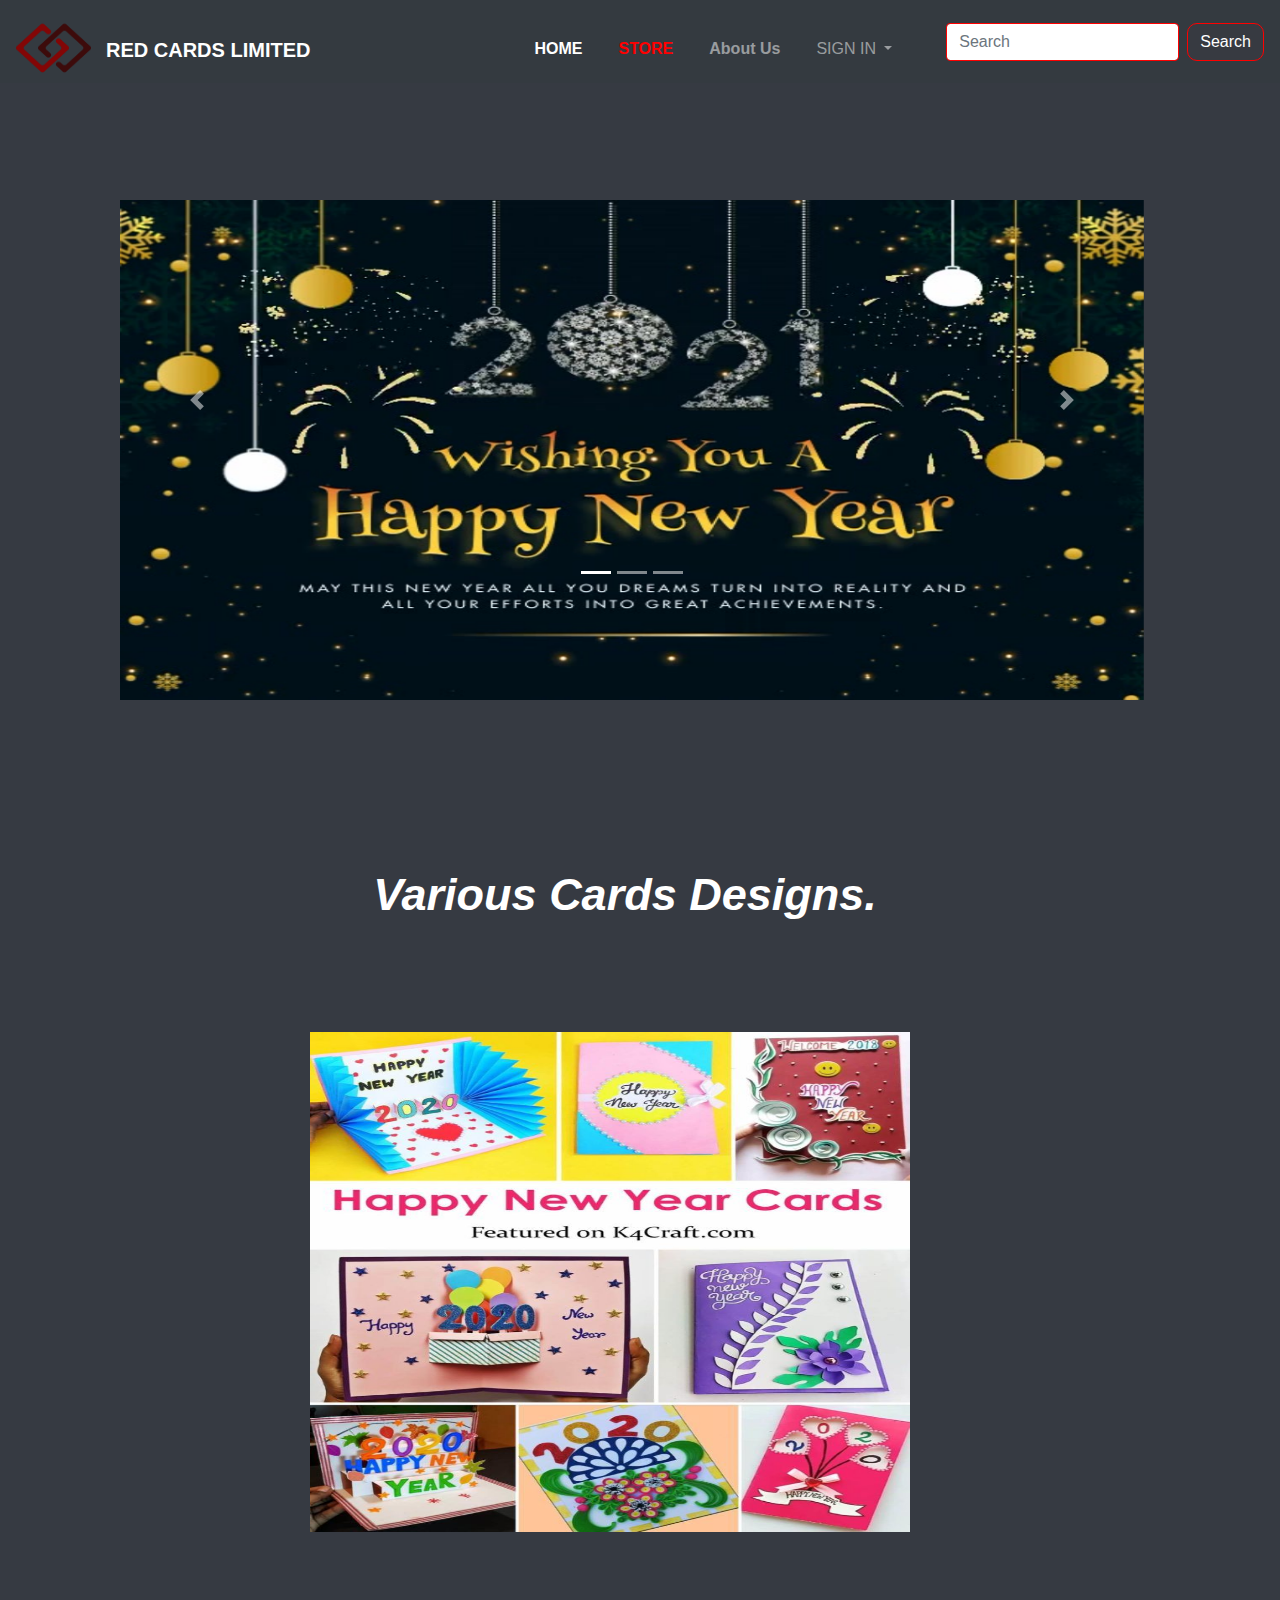
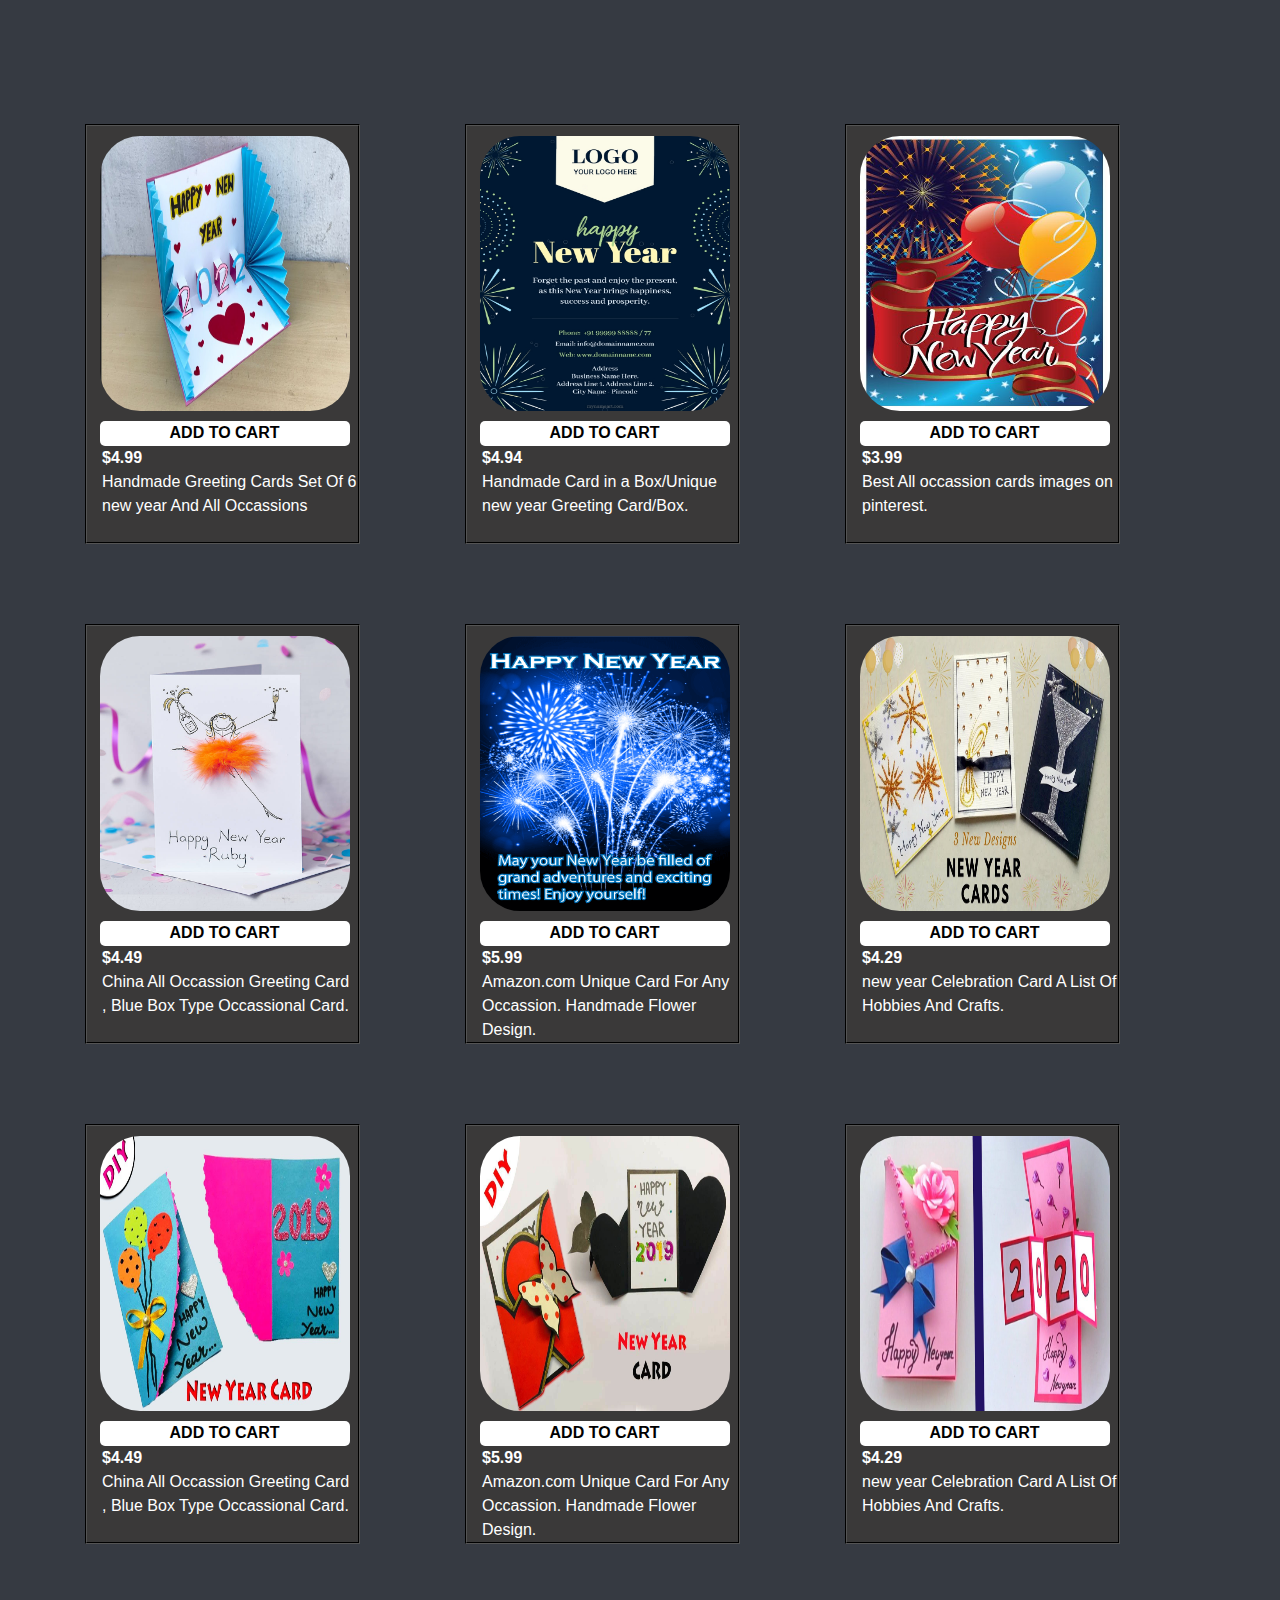
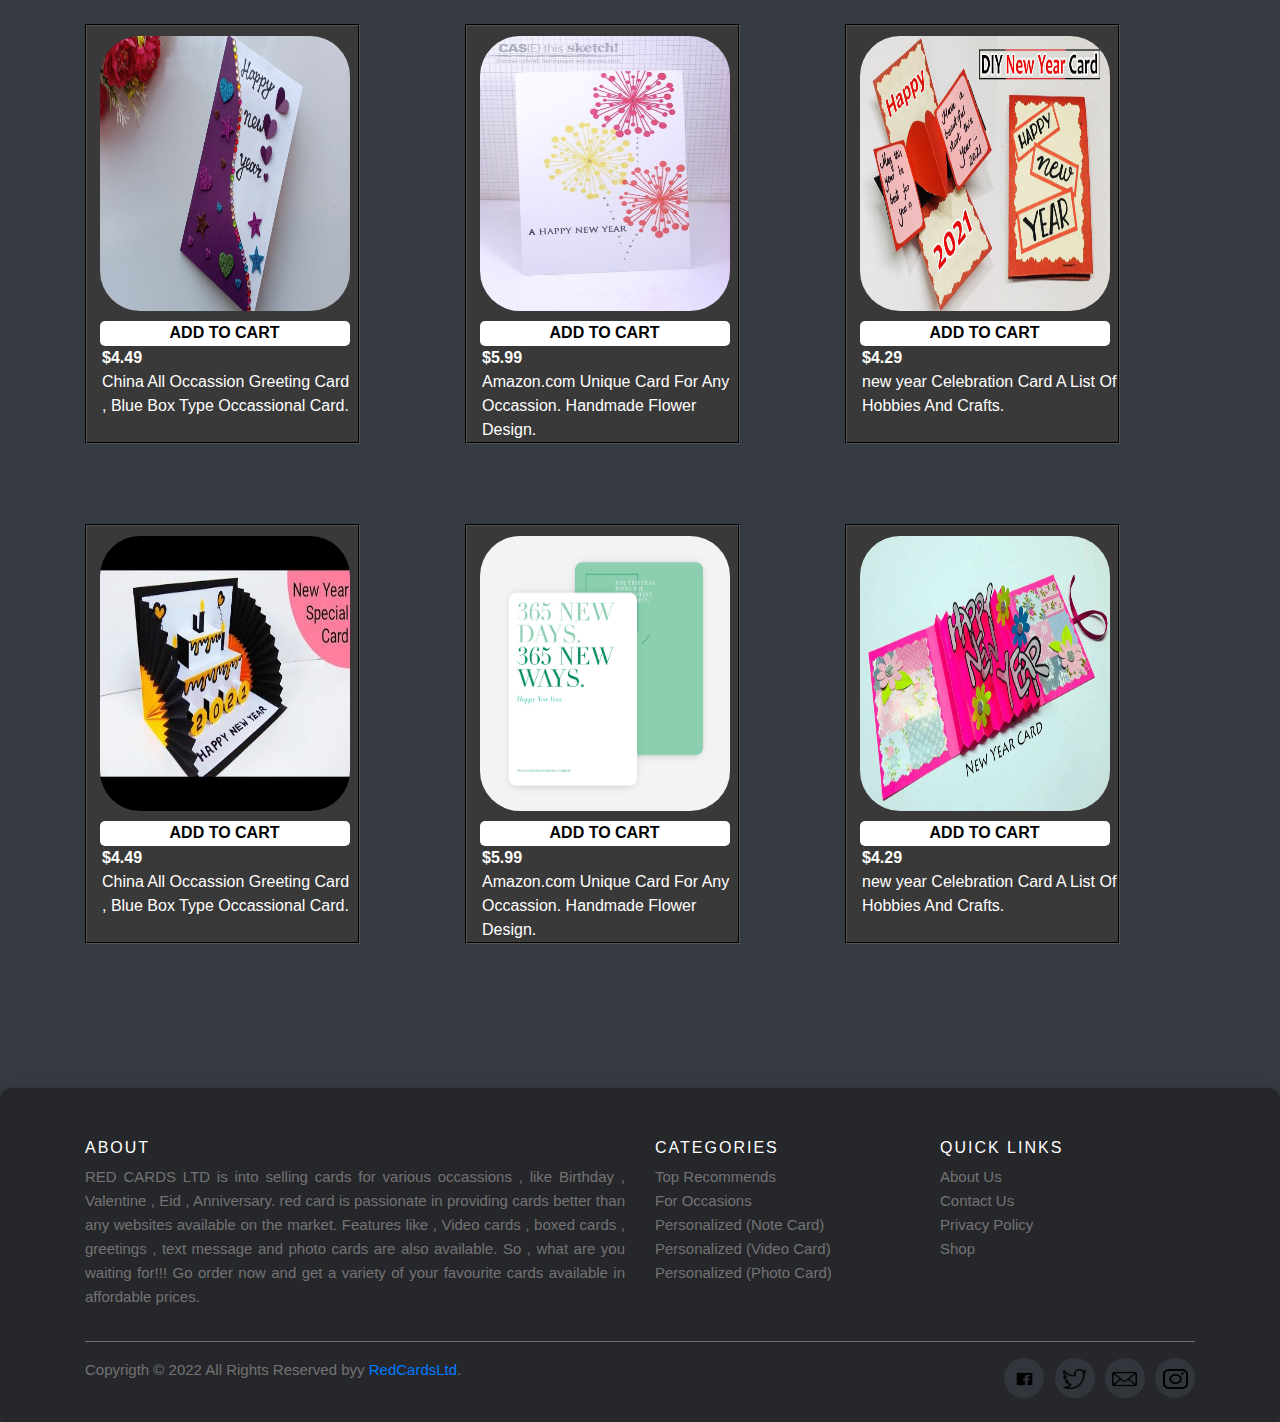
<file: indexnewyear.html>
<!DOCTYPE html>
<html lang="en">
<head>

    <link rel="stylesheet" href="https://cdn.jsdelivr.net/npm/bootstrap@4.0.0/dist/css/bootstrap.min.css" integrity="sha384-Gn5384xqQ1aoWXA+058RXPxPg6fy4IWvTNh0E263XmFcJlSAwiGgFAW/dAiS6JXm" crossorigin="anonymous">
    <style>
    
    .bodyc{
        background-color: rgb(54, 58, 66);
        width: 100%;
    }
    .rdcrd{
        color: white;
        font-size: 20px;
        transition: all 0.7s ease-in-out;
        margin-left: 90px;
        margin-top: -45px;
    font-weight: bolder;
        
    }
    
    .rdcrd:hover{
        color: rgb(253, 57, 57);
        font-size: 20.3px;
        margin-left: 90px;
        margin-top: -45px;
        
        
        
    }
       
    
    .abt{
        margin-left: 25px;
        margin-top: 15px;
        
    }
    
        
    
    .home{
        margin-left: 200px;
        font-style: bold;
        margin-top: 15px;    
        
        
    }
    
    .link{
        margin-left: 20px;
        margin-top: 15px;
       
    
    }
    
    .drpdwn{
        margin-left: 20px;
        margin-top: 15px;
    }
    
    .logo{
    height: 70px;
    width: 75px;
    
    
    }
    
    
    
    .variouscards{
        width: 100%;
        color: white;
        font-style: italic;
        margin-top: 100px;
        transition: 0.4s ease-in-out;
        font-weight: bold;
        text-align: center;
        font-size: 45px;
        margin-left: -15px;
       
    }
    .variouscards:hover{
        color: rgb(240, 67, 67);
        text-decoration: underline;
        
    }
    .bdani{
      width: 100%;
    text-align: center;
    margin-top: 30px;
    margin-left: -30px;
    }
    
    .bdani2{
      width: 600px;
      height: 500px;
      transition: 0.3s ease-in-out;
    }
    .bdani2:hover{
      border-radius: 50px;
      border-color: red;
      border-width: 3px;
      border-style: groove;
    }
    
    
    .buy1{
        background-color: rgb(58, 57, 57);
        width: 275px;
        height: 420px;
        margin-top: 120px;
        border-color: rgb(0, 0, 0);
        border-width: 2px;
        border-style: groove;
        
    }
    .buy2{
        background-color: rgb(58, 57, 57);
        width: 275px;
        height: 420px;
        margin-top: 80px;
        border-color: rgb(0, 0, 0);
        border-width: 2px;
        border-style: groove;
        
    }
    
    
    .pic1{
        width: 250px;
        height: 275px;
       border-radius: 40px;
       margin-left: 12.5px;
       margin-top: 10px;
       transition: 0s ease-in-out;
    }
    .pic1:hover{
        border-width: 3px;
        border-color: red;
        border-style: groove;
    }
    
    .txt1{
        background-color: white;
        width: 250px;
        margin-top: 10px;
        transition: 0.3s ease-in-out;
        color: black;
        text-align: center;
        border-radius: 5px;
        margin-left: 12.5px;
        height: 25px;font-weight: normal;
    }
    .txt1:hover{
            background-color: rgb(255, 0, 0);
            text-decoration: none;
            color: black;
            font-weight: bold;
            border-color: black;
            border-style: groove;
            border-width: 1px;
        font-weight: normal;
            
    }
    
    .txt2{
        color: black;
        transition: 0.3s ease-in-out; 
        
    }
    .txt2:hover{
        color: rgb(0, 0, 0);
        text-decoration: none;
    }
    
    .txt3{
        margin-left: 15px;
    }
    .txt4{
        color: rgb(255, 255, 255);
        font-weight: bold;
    
    }
    .txt4:hover{
        text-decoration: underline;
        color: wheat;
    }
    
    .txt5{
        margin-left: 15px;
    }
    
    .txt6{
        color: rgb(255, 255, 255);
        transition: 0.4s ease-in-out;
    }
    .txt6:hover{
        color: red;
        text-decoration: none;
    }
    
    
    
    .insta{
        height: 20px;
        width: 25px;
        
    }
    
    .twi{
        height: 20px;
        width: 25px;
        
    }
    
    .fab{
        height: 20px;
        width: 25px;
        
    }
    
    .mail{
        height: 20px;
        width: 25px;
    }
    
    .site-footer{
        background-color: #26272b;
        padding: 45px 0 20px;
        font-size: 15px;
        line-height: 24px;
        color: #737373;
        border-radius: 12px;
        box-shadow: 0 10px 20px rgba(0,0,0,0.5);
    }
    
    .site-footer hr{
        border-top-color: #bbb;
        opacity: 0.5;
    
    }
    
    .site-footer hr.small{
    
    margin: 20px 0;
    
    }
    
    .site-footer h6{
        color: #fff;
        font-size: 16px;
        text-transform: uppercase;
        margin-top: 5px;
        letter-spacing: 2px;
    }
    
    .site-footer a:hover{
        color: #fff;
        text-decoration: none;
    }
    
    
    .footer-links{
    padding-left: 0;
    list-style: none;
    
    }
    
    .footer-links li{
        display: block;
    
    }
    
    .footer-links a{
        color: #737373;
    }
    
    .footer-links a:active,
    .footer-links a:focus,
    .footer-links a:hover{
        color: #fff;
        text-decoration: none;
    
    }
    
    .footer-links.inline li{
        display: inline-block;
    }
    
    .site-footer .social-icons{
        text-align: right;
        
    }
    
    .site-footer .social-icons a {
        width: 40px;
        height: 40px;
        line-height: 40px;
        margin-left: 6px;
        margin-right: 0;
        border-radius: 100%;
        background-color: #33353d;
    }
    
    .copyright-text{
        margin: 0;
    }
    
    @media (max-width: 991px){
        .site-footer [class^="col-"]{
            margin-bottom: 30px;
        }
    }
    
    @media (max-width: 767px){
        .site-footer{
            padding-bottom: 0;
        }
        .site-footer .copyright-text,
        .site-footer .social-icons {
            text-align: center;
        }
    }
    
    .social-icons{
        padding-left: 0;
        margin-bottom: 0;
        list-style: none;
    }
    
    
    
    .social-icons li{
    display: inline-block;
    margin-bottom: 4px;
    
    }
    
    .social-icons li.title{
        margin-right: 15px;
        text-transform: uppercase;
        color: #96a2b2;
    font-weight: 700;
    font-size: 13px;
    
    }
    
    
    .social-icons a{
        background-color: #eceeef;
        color: #818a91;
        font-size: 16px;
        display: inline-block;
        line-height: 44px;
        width: 44px;
        height: 44px;
        text-align: center;
        margin-right: 8px;
        border-radius: 100%;
        -webkit-transition: all 0.2s linear;
        -o-transition: all 0.2s linear;
        transition: all 0.2s linear;
    
    }
    .social-icons a:active,
    .social-icons a:focus,
    .social-icons a:hover{
        color: #fff;
        background-color:rgb(247, 99, 99);
    }
    
    
    
    .social-icons a.facebook:hover{
        background-color: #3b5998;
    }
    
    .social-icons a.twitter:hover{
        background-color: #00aced;
    }
    
    
    .social-icons a.mail:hover{
        background-color: white;
    }
    
    
    .social-icons a.instagram:hover{
        background-color: #ea4c89;
    }
    
    @media (max-width: 767px){
        .social-icons li.title{
            display: block;
            margin-right: 0;
            font-weight: 600;
        }
    }
    
    
    
    
    
    
    
    
    
    @media(max-width:682px){
        .sidemenu{
          
            width: 850px;
    
        
        }
    
        #occ{
            margin-left: -80px;
        }
    
        #pez{
            margin-left: -160px;
    
        }
    }
    
    
    @media(max-width:612px){
        .sidemenu{
            width: 600px;
        }
    
        #occ{
            margin-left: -20px;
        }
    
        #pez{
            margin-left: -50px;
    
        }
    }
    
    @media(max-width:572px){
        .sidemenu{
            width: 550px;
        }
    
        #occ{
            margin-left: -69px;
        }
    
        #pez{
            margin-left: -90px;
    
        }
    }
    
    
    
    
    
    
    
    
    
    </style>


    <meta charset="UTF-8">
    <meta http-equiv="X-UA-Compatible" content="IE=edge">
    <meta name="viewport" content="width=device-width, initial-scale=1.0">
    <title>Document</title>
</head>
<body class="bodyc">





    <nav class="navbar fixed-top navbar-expand-lg  navbar-dark bg-dark" style="position: fixed;">
        <a class="navbar-brand" href="file:///C:/Users/Aptech/Desktop/REDCARDLTD/index.html"><img class="logo" src="img/Pngtrered and black logo_5517319 (3).png" alt=""><b><h5 class="rdcrd"><b>RED CARDS LIMITED </b></h5></b></a>
        <button class="navbar-toggler" type="button" data-toggle="collapse" data-target="#navbarSupportedContent" aria-controls="navbarSupportedContent" aria-expanded="false" aria-label="Toggle navigation">
          <span class="navbar-toggler-icon"></span>
        </button>
      
        <div class="collapse navbar-collapse" id="navbarSupportedContent">
          <ul class="navbar-nav mr-auto">
            <li class="nav-item active">
              <a class="nav-link home" href="file:///C:/Users/Aptech/Desktop/REDCARDLTD/index.html" ><b title="HOME"> HOME  </b><span class="sr-only">(current)</span></a>
            </li>
            <li class="nav-item">
              <a class="nav-link link" href="file:///C:/Users/Aptech/Desktop/REDCARDLTD/indexmap.html" style="color: red;"><b title="STORE">STORE</b></a>
            </li>
            <li class="nav-item">
              <a class="nav-link link" href="file:///C:/Users/Aptech/Desktop/REDCARDLTD/indexabt.html"><b title="About Us">About Us</b></a>
              <div class="SUB-MENU">

              </div>
            </li>
            <li class="nav-item dropdown">
              <a class="nav-link dropdown-toggle drpdwn" href="" id="navbarDropdown" role="button" data-toggle="dropdown" aria-haspopup="true" aria-expanded="false">
              SIGN IN 
              </a>
              <div class="dropdown-menu">
                <form class="px-4 py-3">
                  <div class="form-group">
                    <label for="exampleDropdownFormEmail1">Email address</label>
                    <input type="email" class="form-control" id="exampleDropdownFormEmail1" placeholder="email@example.com">
                  </div>
                  <div class="form-group">
                    <label for="exampleDropdownFormPassword1">Password</label>
                    <input type="password" class="form-control" id="exampleDropdownFormPassword1" placeholder="Password">
                  </div>
                  <div class="form-check">
                    <input type="checkbox" class="form-check-input" id="dropdownCheck">
                    <label class="form-check-label" for="dropdownCheck">
                      Remember me
                    </label>
                  </div>
                  <button type="submit" class="btn btn-primary">Sign in</button>
                </form>
                <div class="dropdown-divider"></div>
                <a class="dropdown-item" href="#">New around here? Sign up</a>
                <a class="dropdown-item" href="#">Forgot password?</a>
              </div>
            </li>
       
          </ul>
          <form class="form-inline my-2 my-lg-0">
            <input class="form-control mr-sm-2" type="search" placeholder="Search" aria-label="Search" style="border-color: red;">
            <button class="btn btn-outline-success my-2 my-sm-0" type="submit" style="border-color: red; color: white; border-radius: 10px 10px 10px 10px; background-color: rgb(55, 58, 65);"> Search</button>
          </form>
       
       </div>
       
      </nav>





      <div id="carouselExampleIndicators" class="carousel slide" data-ride="carousel" style="height:500px; margin-top: 100px; width: 80%; margin-left: 120px;">
        <ol class="carousel-indicators">
          <li data-target="#carouselExampleIndicators" data-slide-to="0" class="active"></li>
          <li data-target="#carouselExampleIndicators" data-slide-to="1"></li>
          <li data-target="#carouselExampleIndicators" data-slide-to="2"></li>
        </ol>
        <div class="carousel-inner">
          <div class="carousel-item active">
            <img class="d-block w-100 s1" src="img/formain1.jpg" alt="First slide" style="height:500px; margin-top: 100px;">
          </div>
          <div class="carousel-item">
            <img class="d-block w-100 s2" src="img/newyearimg2.gif" alt="Second slide" style="height:500px; margin-top: 100px;">
          </div>
          <div class="carousel-item">
            <img class="d-block w-100 s2" src="img/newyearimg3.gif" alt="Third slide" style="height:500px; margin-top: 100px;">
          </div>
        <a class="carousel-control-prev" href="#carouselExampleIndicators" role="button" data-slide="prev" title="previous">
          <span class="carousel-control-prev-icon" aria-hidden="true"></span>
          <span class="sr-only">Previous</span>
        </a>
        <a class="carousel-control-next" href="#carouselExampleIndicators" role="button" data-slide="next" title="next">
          <span class="carousel-control-next-icon" aria-hidden="true"></span>
          <span class="sr-only">Next</span>
        </a>
      </div>
      
      </div>




      <br><br><br><br><br><br><br>
      <div class="vcards">
      <h3 class="variouscards">Various Cards Designs.</h3>
      </div>
      
      </BR></BR></BR>
      
      
      <div class="container">
        <div class="row">
          <div class="col-sm">
            <div class="bdani">
                <a href="#" class="bdani1"><img src="img/newyearimgformain.jpg" class="bdani2"></a>
            </div>
          </div>
        </div>
      </div>
      



<br><br><br>





      <div class="container">
        <div class="row">
          <div class="col-sm">
      
      
           <div class="buy1">
            <a href="#"><img src="img/newyearimg4.jpg" class="pic1"></a>
      
            <div class="txt1">
            <a href="#" class="txt2"> <b title="Click Here for add to cart.">  ADD TO CART </b></a>
          </div>
      
      <div  class="txt3">
        <a href="#" class="txt4">$4.99</a>
      </div>
      
      <div class="txt5">
        <a href="#" class="txt6">Handmade Greeting Cards Set Of 6 new year And All Occassions </a>
      </div>
      
           </div>
      
      
      
          </div>
          <div class="col-sm">
      
      
      
          
            <div class="buy1">
              <a href="#"><img src="img/newyearimg6.jpg" class="pic1"></a>
        
              <div class="txt1">
              <a href="#" class="txt2"> <b title="Click Here for add to cart.">  ADD TO CART </b> </a>
            </div>
        
        <div  class="txt3">
          <a href="#" class="txt4">$4.94</a>
        </div>
        
        <div class="txt5">
          <a href="#" class="txt6">Handmade Card in a Box/Unique new year Greeting Card/Box.   </a>
        </div>
        
             </div>
      
      
      
      
          </div>
          <div class="col-sm">
           
      
            <div class="buy1">
              <a href="#"><img src="img/newyearimg7.jpg" class="pic1"></a>
        
              <div class="txt1">
              <a href="#" class="txt2"> <b title="Click Here for add to cart.">  ADD TO CART </b></a>
            </div>
        
        <div  class="txt3">
          <a href="#" class="txt4">$3.99</a>
        </div>
        
        <div class="txt5">
          <a href="#" class="txt6">Best All occassion cards images on pinterest.</a>
        </div>
        
             </div>
      
      
      
          </div>
        </div>
      </div>
      
      
      
      
      
      
      <div class="container" >
          <div class="row">
            <div class="col-sm">
        
        
             <div class="buy2">
              <a href="#"><img src="img/newyearimg9.jpg" class="pic1"></a>
        
              <div class="txt1">
              <a href="#" class="txt2"> <b title="Click Here for add to cart.">  ADD TO CART </b></a>
            </div>
        
        <div  class="txt3">
          <a href="#" class="txt4">$4.49</a>
        </div>
        
        <div class="txt5">
          <a href="#" class="txt6">China All Occassion Greeting Card , Blue Box Type Occassional Card. </a>
        </div>
        
             </div>
        
        
        
            </div>
            <div class="col-sm">
        
        
        
            
              <div class="buy2">
                <a href="#"><img src="img/newyearimg10.png" class="pic1"></a>
          
                <div class="txt1">
                <a href="#" class="txt2"> <b title="Click Here for add to cart.">  ADD TO CART </b></a>
              </div>
          
          <div  class="txt3">
            <a href="#" class="txt4">$5.99</a>
          </div>
          
          <div class="txt5">
            <a href="#" class="txt6">Amazon.com Unique Card For Any Occassion. Handmade Flower Design.  </a>
          </div>
          
               </div>
        
        
        
        
            </div>
            <div class="col-sm">
             
        
              <div class="buy2">
                <a href="#"><img src="img/newyear11.jpg" class="pic1"></a>
          
                <div class="txt1">
                <a href="#" class="txt2"> <b title="Click Here for add to cart.">  ADD TO CART </b> </a>
              </div>
          
          <div  class="txt3">
            <a href="#" class="txt4">$4.29</a>
          </div>
          
          <div class="txt5">
            <a href="#" class="txt6">new year Celebration Card  A List Of Hobbies And Crafts.</a>
          </div>
          
               </div>
        
        
        
            </div>
          </div>
        </div>
        
      
      
      
      
      
      
      
      
      
      
      
        <div class="container" >
          <div class="row">
            <div class="col-sm">
        
        
             <div class="buy2">
              <a href="#"><img src="img/newyearimg112.jpg" class="pic1"></a>
        
              <div class="txt1">
              <a href="#" class="txt2"> <b title="Click Here for add to cart.">  ADD TO CART </b></a>
            </div>
        
        <div  class="txt3">
          <a href="#" class="txt4">$4.49</a>
        </div>
        
        <div class="txt5">
          <a href="#" class="txt6">China All Occassion Greeting Card , Blue Box Type Occassional Card. </a>
        </div>
        
             </div>
        
        
        
            </div>
            <div class="col-sm">
        
        
        
            
              <div class="buy2">
                <a href="#"><img src="img/newyearimg13.jpg" class="pic1"></a>
          
                <div class="txt1">
                <a href="#" class="txt2"> <b title="Click Here for add to cart.">  ADD TO CART </b></a>
              </div>
          
          <div  class="txt3">
            <a href="#" class="txt4">$5.99</a>
          </div>
          
          <div class="txt5">
            <a href="#" class="txt6">Amazon.com Unique Card For Any Occassion. Handmade Flower Design.  </a>
          </div>
          
               </div>
        
        
        
        
            </div>
            <div class="col-sm">
             
        
              <div class="buy2">
                <a href="#"><img src="img/newyearimg14.jpg" class="pic1"></a>
          
                <div class="txt1">
                <a href="#" class="txt2"> <b title="Click Here for add to cart.">  ADD TO CART </b> </a>
              </div>
          
          <div  class="txt3">
            <a href="#" class="txt4">$4.29</a>
          </div>
          
          <div class="txt5">
            <a href="#" class="txt6">new year Celebration Card  A List Of Hobbies And Crafts.</a>
          </div>
          
               </div>
        
        
        
            </div>
          </div>
        </div>
      
      
      
      
      
      
      
      
      
      
      
      
      
      
      
      
      
        <div class="container" >
          <div class="row">
            <div class="col-sm">
        
        
             <div class="buy2">
              <a href="#"><img src="img/newyear25.jpg" class="pic1"></a>
        
              <div class="txt1">
              <a href="#" class="txt2"> <b title="Click Here for add to cart.">  ADD TO CART </b></a>
            </div>
        
        <div  class="txt3">
          <a href="#" class="txt4">$4.49</a>
        </div>
        
        <div class="txt5">
          <a href="#" class="txt6">China All Occassion Greeting Card , Blue Box Type Occassional Card. </a>
        </div>
        
             </div>
        
        
        
            </div>
            <div class="col-sm">
        
        
        
            
              <div class="buy2">
                <a href="#"><img src="img/newyearimg16.jpg" class="pic1"></a>
          
                <div class="txt1">
                <a href="#" class="txt2"> <b title="Click Here for add to cart.">  ADD TO CART </b></a>
              </div>
          
          <div  class="txt3">
            <a href="#" class="txt4">$5.99</a>
          </div>
          
          <div class="txt5">
            <a href="#" class="txt6">Amazon.com Unique Card For Any Occassion. Handmade Flower Design.  </a>
          </div>
          
               </div>
        
        
        
        
            </div>
            <div class="col-sm">
             
        
              <div class="buy2">
                <a href="#"><img src="img/newyearimg17.jpg" class="pic1"></a>
          
                <div class="txt1">
                <a href="#" class="txt2"> <b title="Click Here for add to cart.">  ADD TO CART </b> </a>
              </div>
          
          <div  class="txt3">
            <a href="#" class="txt4">$4.29</a>
          </div>
          
          <div class="txt5">
            <a href="#" class="txt6">new year Celebration Card  A List Of Hobbies And Crafts.</a>
          </div>
          
               </div>
        
        
        
            </div>
          </div>
        </div>
      
      
      
      
      
      
      
        <div class="container" >
          <div class="row">
            <div class="col-sm">
        
        
             <div class="buy2">
              <a href="#"><img src="img/newyearimg18.jpg" class="pic1"></a>
        
              <div class="txt1">
              <a href="#" class="txt2"> <b title="Click Here for add to cart.">  ADD TO CART </b></a>
            </div>
        
        <div  class="txt3">
          <a href="#" class="txt4">$4.49</a>
        </div>
        
        <div class="txt5">
          <a href="#" class="txt6">China All Occassion Greeting Card , Blue Box Type Occassional Card. </a>
        </div>
        
             </div>
        
        
        
            </div>
            <div class="col-sm">
        
        
        
            
              <div class="buy2">
                <a href="#"><img src="img/newyearimg19.jpg" class="pic1"></a>
          
                <div class="txt1">
                <a href="#" class="txt2"> <b title="Click Here for add to cart.">  ADD TO CART </b></a>
              </div>
          
          <div  class="txt3">
            <a href="#" class="txt4">$5.99</a>
          </div>
          
          <div class="txt5">
            <a href="#" class="txt6">Amazon.com Unique Card For Any Occassion. Handmade Flower Design.  </a>
          </div>
          
               </div>
        
        
        
        
            </div>
            <div class="col-sm">
             
        
              <div class="buy2">
                <a href="#"><img src="img/newyearimg20.jpg" class="pic1"></a>
          
                <div class="txt1">
                <a href="#" class="txt2"> <b title="Click Here for add to cart.">  ADD TO CART </b> </a>
              </div>
          
          <div  class="txt3">
            <a href="#" class="txt4">$4.29</a>
          </div>
          
          <div class="txt5">
            <a href="#" class="txt6">new year Celebration Card  A List Of Hobbies And Crafts.</a>
          </div>
          
               </div>
        
        
        
            </div>
          </div>
        </div>
      





        <br><br><br><br><br><br>

       
<footer class="site-footer">
  <div class="container">
    <div class="row">
      <div class="col-sm-12 col-md-6">
        <h6>About</h6>
        <p class="text-justify">
          RED CARDS LTD is into selling cards for various occassions , like Birthday , Valentine , Eid , Anniversary.
          red card is passionate in providing cards better than any websites available on the market. Features like , Video cards , boxed cards , greetings , text message and photo cards are also available.
          So , what are you waiting for!!! Go order now and get a variety of your favourite cards available in affordable prices.
        </p>
      
      </div>
      <div class="col-6 col-md-3">
        <h6>Categories</h6>
        <ul class="footer-links">
<li><a href="file:///C:/Users/Aptech/Desktop/REDCARDLTD/indextprec.html">Top Recommends</a></li>
<li><a href="file:///C:/Users/Aptech/Desktop/REDCARDLTD/index.html#"> For Occasions</a></li>
<li><a href="file:///C:/Users/Aptech/Desktop/REDCARDLTD/indexmc.html"> Personalized (Note Card)</a></li>
<li><a href="file:///C:/Users/Aptech/Desktop/REDCARDLTD/indexvc.html">Personalized (Video Card)</a></li>
<li><a href="file:///C:/Users/Aptech/Desktop/REDCARDLTD/indexpc.html">Personalized (Photo Card) </a></li>

        </ul>
      </div>
      <div class="col-6 col-md-3">
        <h6>Quick Links</h6>
        <ul class="footer-links">
          <li><a href="file:///C:/Users/Aptech/Desktop/REDCARDLTD/indexabt.html">About Us</a></li>
          <li><a href="file:///C:/Users/Aptech/Desktop/REDCARDLTD/indexcategory.html">Contact Us</a></li>
          <li><a href="file:///C:/Users/Aptech/Desktop/REDCARDLTD/indexpri.html">Privacy Policy</a></li>
          <li><a href="file:///C:/Users/Aptech/Desktop/REDCARDLTD/indexmap.html">Shop</a></li>
    
        </ul>
      </div>
    </div>
    <hr>
    </div>
    <div class="container">
      <div class="row">
        <div class="col-md-8 col-sm-6 col-xs-12">
          <p class="copyright-text">Copyrigth &copy; 2022 All Rights Reserved byy <a href="#">RedCardsLtd</a>.</p>
        </div>
        <div class="col-md-4 col-sm-6 col-12">
          <ul class="social-icons">
            <li><a  class="facebook" href="https://www.facebook.com/"><i class="fab fa-facebook" ><img class="fab" src="img/fb.png" alt=""></i></a></li>
              <li><a  class="twitter" href="https://twitter.com/i/flow/login"><i class="fab fa-twitter" ><img class="twi" src="img/twi.png" alt=""> </i></a></li>
              <li><a  class="mail" href="https://mail.google.com/"><i class="fab fa-email" ><img class="mail" src="img/mail.png" alt=""></i></a></li>
              <li><a  class="instagram" href="https://www.instagram.com/"><i class="fab fa-instagram" ><img class="insta" src="img/insta.png" alt=""></i></a></li>
          </ul>
        </div>
      </div>
    </div>
</footer>



        












     <script src="https://code.jquery.com/jquery-3.2.1.slim.min.js" integrity="sha384-KJ3o2DKtIkvYIK3UENzmM7KCkRr/rE9/Qpg6aAZGJwFDMVNA/GpGFF93hXpG5KkN" crossorigin="anonymous"></script>
    <script src="https://cdn.jsdelivr.net/npm/popper.js@1.12.9/dist/umd/popper.min.js" integrity="sha384-ApNbgh9B+Y1QKtv3Rn7W3mgPxhU9K/ScQsAP7hUibX39j7fakFPskvXusvfa0b4Q" crossorigin="anonymous"></script>
    <script src="https://cdn.jsdelivr.net/npm/bootstrap@4.0.0/dist/js/bootstrap.min.js" integrity="sha384-JZR6Spejh4U02d8jOt6vLEHfe/JQGiRRSQQxSfFWpi1MquVdAyjUar5+76PVCmYl" crossorigin="anonymous"></script>









    
</body>
</html>
</file>
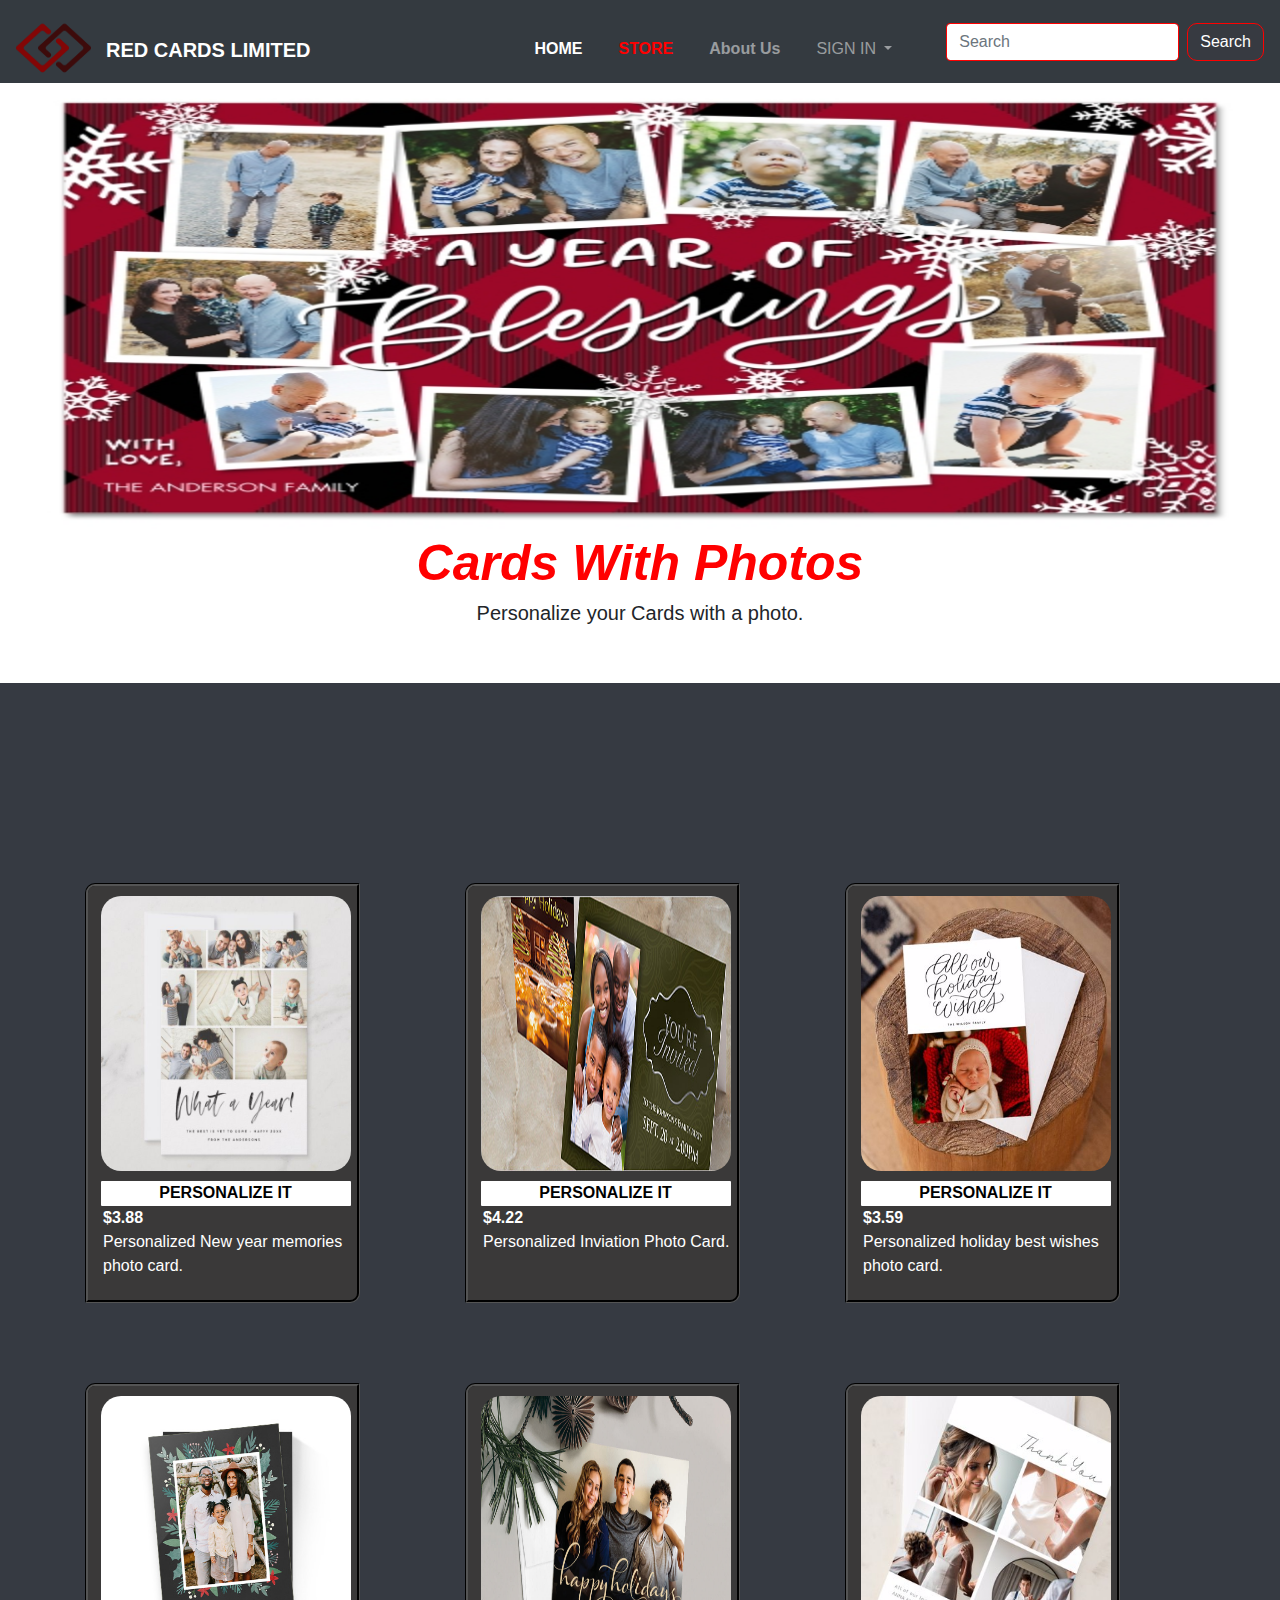
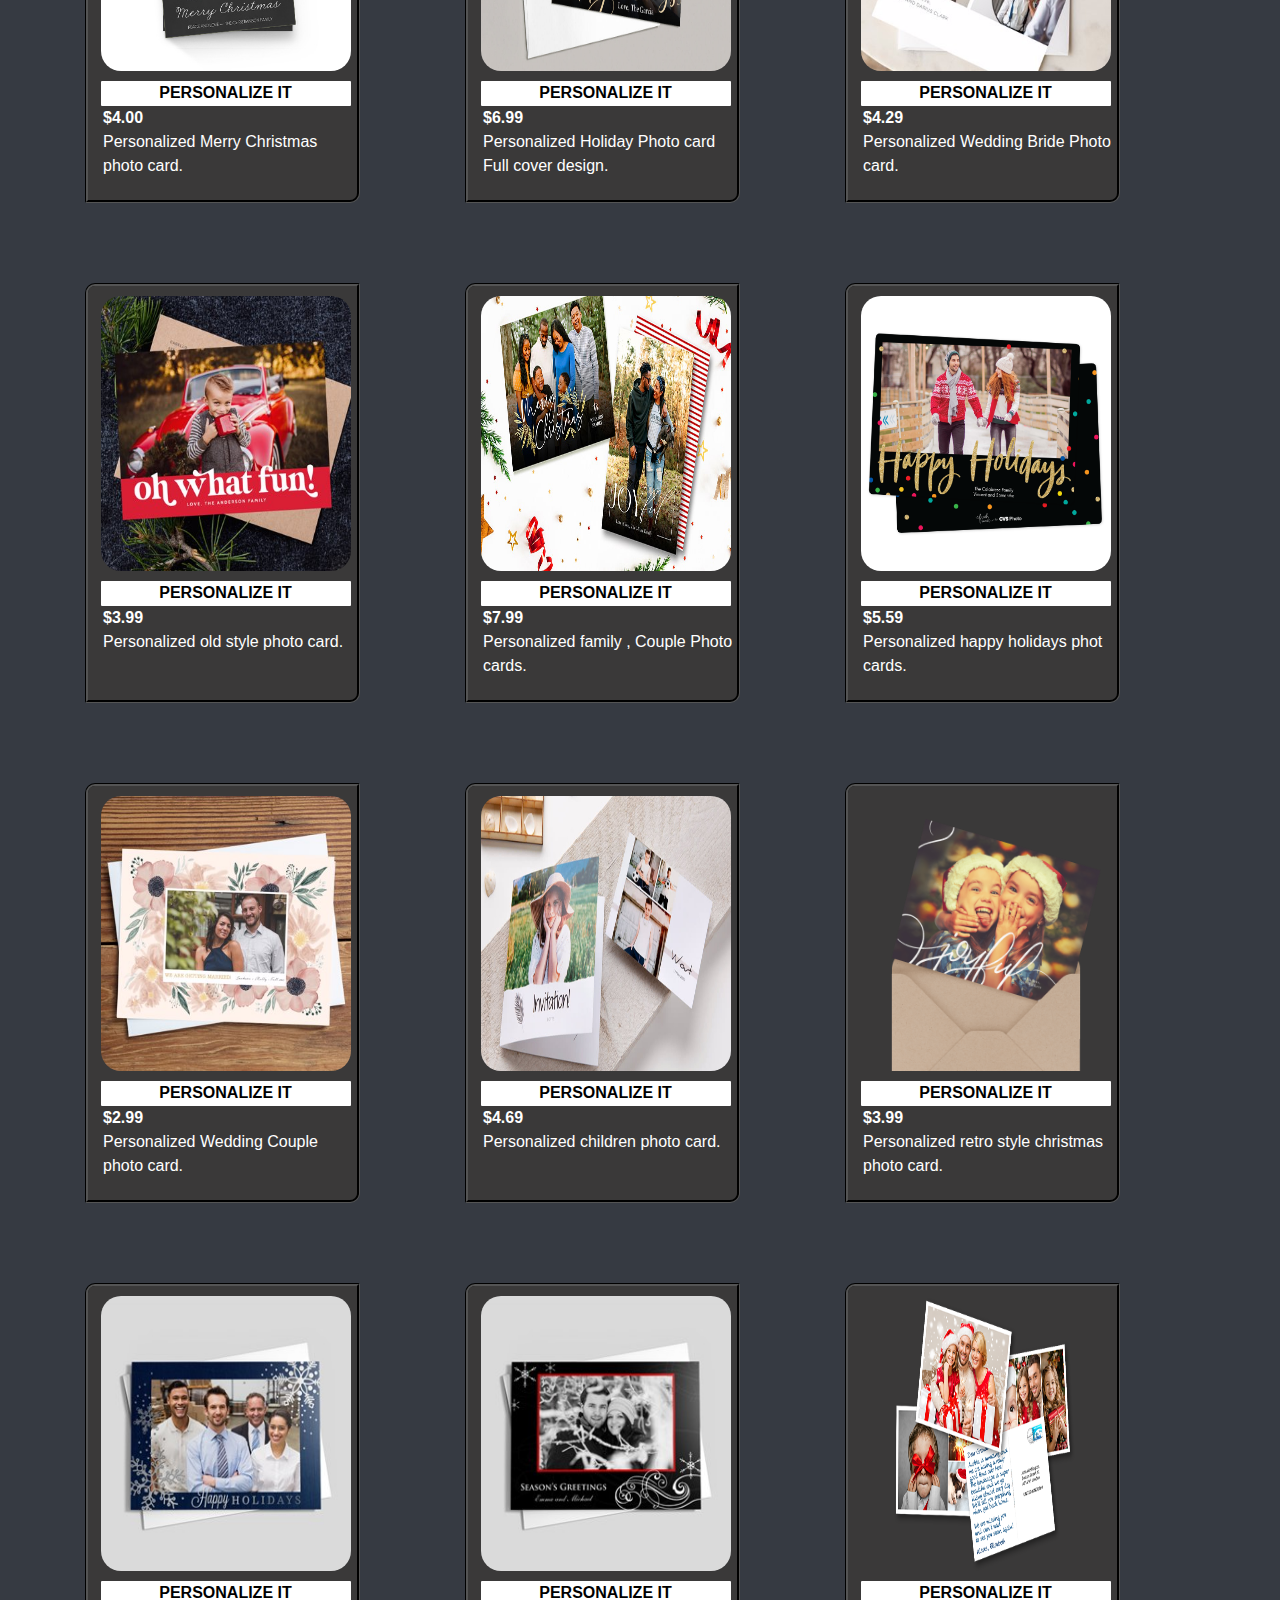
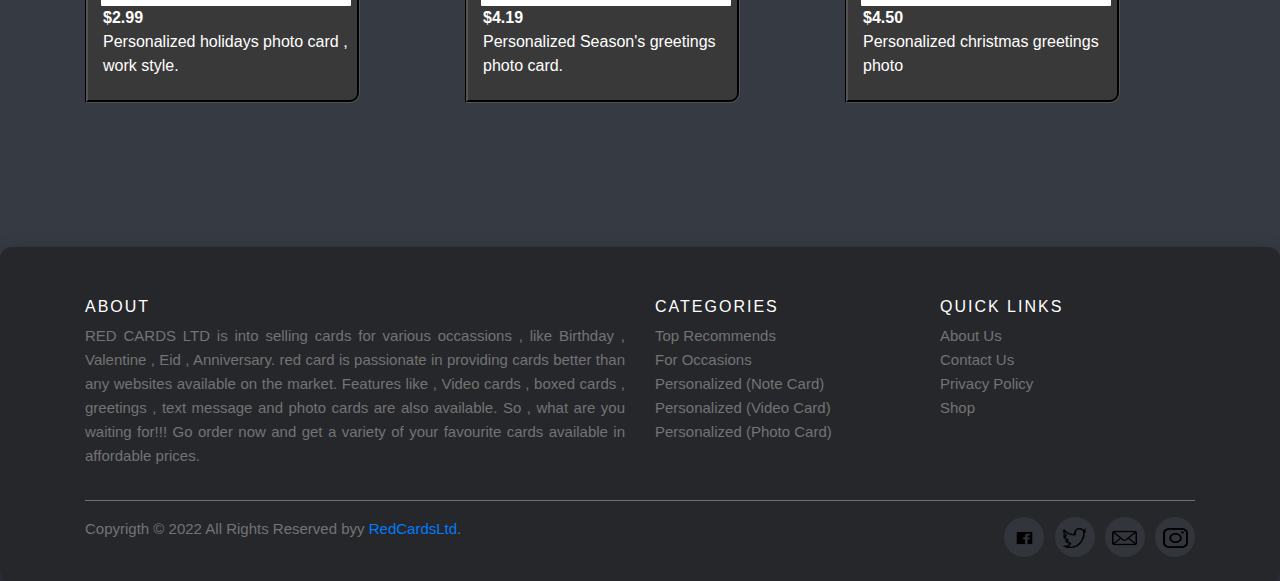
<file: indexpc.html>
<!DOCTYPE html>
<html lang="en">
<head>
    <link rel="stylesheet" href="https://cdn.jsdelivr.net/npm/bootstrap@4.0.0/dist/css/bootstrap.min.css" integrity="sha384-Gn5384xqQ1aoWXA+058RXPxPg6fy4IWvTNh0E263XmFcJlSAwiGgFAW/dAiS6JXm" crossorigin="anonymous">

    <style>
        

    .addaphotoheader{
        height: 600px;
        width: 100%;
        background-color: white;
    }
    .addaphototxt{
        text-align: center;
        font-style: oblique;
    color: red;
    font-weight: bold;
    font-size: 50px;
    }

    .addaphototxtt{
        text-align: center;
        font-style: normal;
    font-weight: light;
    font-size: 20px;
    }
        .map{
            width: 100%;
            height: 650px;
            background-color: rgb(54, 58, 66);
            
        
        }
        .mapptext{
            color: white;
            text-align: center;
            font-size: large;
            font-weight: lighter;
        }
        
        .maptext{
            color: white;
            text-align: center;
            font-size: xx-large;
            font-style: oblique;
            font-weight: bolder;
        }
        
        .bodyc{
            background-color: rgb(54, 58, 66);
            width: 100%;
        }.rdcrd{
            color: white;
            font-size: 20px;
            transition: all 0.7s ease-in-out;
            margin-left: 90px;
            margin-top: -45px;
        font-weight: bolder;
            
        }
        
        .rdcrd:hover{
            color: rgb(253, 57, 57);
            font-size: 20.3px;
            margin-left: 90px;
            margin-top: -45px;
            
        }
           
        
        .abt{
            margin-left: 25px;
            margin-top: 15px;
            
        }
        
            
        
        .home{
            margin-left: 200px;
            font-style: bold;
            margin-top: 15px;    
            
            
        }
        
        .link{
            margin-left: 20px;
            margin-top: 15px;
           
        
        }
        
        .drpdwn{
            margin-left: 20px;
            margin-top: 15px;
        }
        
        .logo{
        height: 70px;
        width: 75px;
        
        
        }
        
        .section{
            background-color: rgb(54, 58, 66);
            height: 2510px;
            width: 100%;
        }
        
        .heading{
            text-align: center;
            font-style: italic;
            font-size: 90px;
            color: white;
            padding-top: 90px;
            font-weight: bolder;
            transition: all 0.5s ease-in-out;
        
        }
        
        .sidemenu{
            width: 100%;
            height: 45px;
        margin-top: 100px;
        background-color: #26272b;
        border-bottom: red;
        border-top: red;
        border-style: solid;
        }
        
        
        .heading:hover{
            text-align: center;
            font-style: italic;
            font-size: 90px;
            color: rgb(255, 20, 20);
            padding-top: 90px;
        }
        
        .sheading{
            text-align: center  ;
            color: white;
            font-weight: lighter;
        }
        
        .s1{
            height: 500px;
            width: 100px;
            background-position: center;
            background-size: cover;
        }
        
        .s2{
            height: 500px;
            width: 100px;
            background-position: center;
            background-size: cover;
        }
        
        .s3{
            height: 500px;
            width: 100px;
            background-position: center;
            background-size: cover;
        }
        
        .catg{
            color: white;
            font-style: italic;
            font-weight: normal;
            text-align: center;
            margin-right: 80px;
        }
        
        
        
        
        
        .wedcards{
          
        margin-left: 60px;
            float: left;
            height: 200px;
            width: 250px;
            background-size: cover;
            transition: 0.2s all ease-in-out;
            border-width: 1px;  
            border-radius: 5px;
            border-color: red;
            border-style: solid; 
        }
        
        .wedcards:hover{
        
        
            margin-left: 60px;
            float: left;
            height: 200px;
            width: 250px;
            border-width: 4px;  
            border-radius: 5px;
            background-size: cover;
            border-color: red;
            border-style: solid;
         
          
        }
        .anncards{
          
        
            margin-left: 50px;
            float: left;
            height: 200px;
            width: 250px;
            background-size: cover;
            transition: 0.2s all ease-in-out;
            border-width: 1px;  
            border-radius: 5px;
            border-color: red;
            border-style: solid; 
        }
        
        .anncards:hover{
            border-width: 4px;  
        
            margin-left: 50px;
            float: left;
            height: 200px;
            width: 250px;
            border-radius: 5px;
            background-size: cover;
            border-color: red;
            border-style: solid;
        
        }
        
        
        
        
        
        .anntxt{
            color: white;
            font-weight: lighter;
            text-align: center;
        }
        
        
        
        .personalizedcards{
            color: white    ;
            font-style: italic;
            font-weight: normal;
            text-align: center;
        }
        
        
        .photomsg{
            margin-left: 90px;
            float: left;
            height: 200px;
            width: 250px;
            background-size: cover;
            transition: 0.2s all ease-in-out;
            border-radius: 100%;
            border-color: red;
            border-style: solid; 
            border-width: 1px;   
            
        }
        
        .photomsg:hover{
            margin-left: 90px;
            border-width: 4px;  
            float: left;
            height: 200px;
            width: 250px;
            background-size: cover;
            border-radius: 5px;
            border-color: red;
            border-style: solid;
        
            
        }
        
        .phototxt{
            color: white;
           text-align: center;
           
           
        }
        
        
        
        .hrf{
            background-color: rgb(54, 58, 66);
        }
        .hrf:hover{
            text-decoration: none;
        outline-offset: none; 
        
        }
        
        
        .buy1{
            background-color: rgb(58, 57, 57);
            width: 275px;
            height: 420px;
         
            margin-top: 200px;
            border-color: rgb(0, 0, 0);
            border-radius:10px 2px 10px 2px ;
            border-style: groove;
            
        }
        .buy2{
            background-color: rgb(58, 57, 57);
            width: 275px;
            height: 420px;
        
            margin-top: 80px;
            border-color: rgb(0, 0, 0);
            border-radius:10px 2px 10px 2px ;
            border-style: groove;
            
        }
        
        
        .pic1{
            width: 250px;
            height: 275px;
           border-radius: 20px;
           margin-left: 12.5px;
           margin-top: 10px;
           transition: 0s ease-in-out;
        }
        .pic1:hover{
            border-width: 3px;
            border-color: red;
            border-style: groove;
        }
        
        .txt1{
            background-color: white;
            width: 250px;
            margin-top: 10px;
            transition: 0.3s ease-in-out;
            color: black;
            text-align: center;
            border-radius:  1px;
            margin-left: 12.5px;
            height: 25px;font-weight: normal;
        }
        .txt1:hover{
                background-color: rgb(255, 0, 0);
                text-decoration: none;
                color: white;
                font-weight: bold;
                border-color: black;
                border-style: groove;
                border-width: 1px;
            font-weight: normal;
                
        }
        
        .txt2{
            color: black;
            transition: 0.3s ease-in-out; 
            
        }
        .txt2:hover{
            color: rgb(0, 0, 0);
            text-decoration: none;
        }
        
        .txt3{
            margin-left: 15px;
        }
        .txt4{
            color: rgb(255, 255, 255);
            font-weight: bold;
        
        }
        .txt4:hover{
            text-decoration: underline;
            color: wheat;
        }
        
        .txt5{
            margin-left: 15px;
        }
        .txt6{
            color: rgb(255, 255, 255);
            transition: 0.2s ease-in-out;
        }
        .txt6:hover{
            color: rgb(253, 5, 5);
            text-decoration: none;
        }
        
        
        
        
        
        .insta{
            height: 20px;
            width: 25px;
            
        }
        
        .twi{
            height: 20px;
            width: 25px;
            
        }
        
        .fab{
            height: 20px;
            width: 25px;
            
        }
        
        .mail{
            height: 20px;
            width: 25px;
        }
        
        .site-footer{
            background-color: #26272b;
            padding: 45px 0 20px;
            font-size: 15px;
            line-height: 24px;
            color: #737373;
            border-radius: 12px;
            box-shadow: 0 10px 20px rgba(0,0,0,0.5);
        }
        
        .site-footer hr{
            border-top-color: #bbb;
            opacity: 0.5;
        
        }
        
        .site-footer hr.small{
        
        margin: 20px 0;
        
        }
        
        .site-footer h6{
            color: #fff;
            font-size: 16px;
            text-transform: uppercase;
            margin-top: 5px;
            letter-spacing: 2px;
        }
        
        .site-footer a:hover{
            color: #fff;
            text-decoration: none;
        }
        
        
        .footer-links{
        padding-left: 0;
        list-style: none;
        
        }
        
        .footer-links li{
            display: block;
        
        }
        
        .footer-links a{
            color: #737373;
        }
        
        .footer-links a:active,
        .footer-links a:focus,
        .footer-links a:hover{
            color: #fff;
            text-decoration: none;
        
        }
        
        .footer-links.inline li{
            display: inline-block;
        }
        
        .site-footer .social-icons{
            text-align: right;
            
        }
        
        .site-footer .social-icons a {
            width: 40px;
            height: 40px;
            line-height: 40px;
            margin-left: 6px;
            margin-right: 0;
            border-radius: 100%;
            background-color: #33353d;
        }
        
        .copyright-text{
            margin: 0;
        }
        
        @media (max-width: 991px){
            .site-footer [class^="col-"]{
                margin-bottom: 30px;
            }
        }
        
        @media (max-width: 767px){
            .site-footer{
                padding-bottom: 0;
            }
            .site-footer .copyright-text,
            .site-footer .social-icons {
                text-align: center;
            }
        }
        
        .social-icons{
            padding-left: 0;
            margin-bottom: 0;
            list-style: none;
        }
        
        
        
        .social-icons li{
        display: inline-block;
        margin-bottom: 4px;
        
        }
        
        .social-icons li.title{
            margin-right: 15px;
            text-transform: uppercase;
            color: #96a2b2;
        font-weight: 700;
        font-size: 13px;
        
        }
        
        
        .social-icons a{
            background-color: #eceeef;
            color: #818a91;
            font-size: 16px;
            display: inline-block;
            line-height: 44px;
            width: 44px;
            height: 44px;
            text-align: center;
            margin-right: 8px;
            border-radius: 100%;
            -webkit-transition: all 0.2s linear;
            -o-transition: all 0.2s linear;
            transition: all 0.2s linear;
        
        }
        .social-icons a:active,
        .social-icons a:focus,
        .social-icons a:hover{
            color: #fff;
            background-color:rgb(247, 99, 99);
        }
        
        
        
        .social-icons a.facebook:hover{
            background-color: #3b5998;
        }
        
        .social-icons a.twitter:hover{
            background-color: #00aced;
        }
        
        
        .social-icons a.mail:hover{
            background-color: white;
        }
        
        
        .social-icons a.instagram:hover{
            background-color: #ea4c89;
        }
        
        @media (max-width: 767px){
            .social-icons li.title{
                display: block;
                margin-right: 0;
                font-weight: 600;
            }
        }
        
        
        
        
        
        
        
        
        
        @media(max-width:682px){
            .sidemenu{
              
                width: 850px;
        
            
            }
        
            #occ{
                margin-left: -80px;
            }
        
            #pez{
                margin-left: -160px;
        
            }
        }
        
        
        @media(max-width:612px){
            .sidemenu{
                width: 600px;
            }
        
            #occ{
                margin-left: -20px;
            }
        
            #pez{
                margin-left: -50px;
        
            }
        }
        
        @media(max-width:572px){
            .sidemenu{
                width: 550px;
            }
        
            #occ{
                margin-left: -69px;
            }
        
            #pez{
                margin-left: -90px;
        
            }
        }
        
        
            </style>
    <meta charset="UTF-8">
    <meta http-equiv="X-UA-Compatible" content="IE=edge">
    <meta name="viewport" content="width=device-width, initial-scale=1.0">
    <title>Document</title>
</head>
<body class="bodyc">
    
    <nav class="navbar navbar-expand-lg  navbar-dark bg-dark">
        <a class="navbar-brand" href="file:///C:/Users/Aptech/Desktop/REDCARDLTD/index.html"><img class="logo" src="img/Pngtrered and black logo_5517319 (3).png" alt=""><b><h5 class="rdcrd"><b>RED CARDS LIMITED </b></h5></b></a>
        <button class="navbar-toggler" type="button" data-toggle="collapse" data-target="#navbarSupportedContent" aria-controls="navbarSupportedContent" aria-expanded="false" aria-label="Toggle navigation">
          <span class="navbar-toggler-icon"></span>
        </button>
      
        <div class="collapse navbar-collapse" id="navbarSupportedContent">
          <ul class="navbar-nav mr-auto">
            <li class="nav-item active">
              <a class="nav-link home" href="file:///C:/Users/Aptech/Desktop/REDCARDLTD/index.html" ><b title="HOME"> HOME  </b><span class="sr-only">(current)</span></a>
            </li>
            <li class="nav-item">
              <a class="nav-link link" href="file:///C:/Users/Aptech/Desktop/REDCARDLTD/indexmap.html" style="color: red;"    ><b title="STORE">STORE</b></a>
            </li>
            <li class="nav-item">
              <a class="nav-link link" href="file:///C:/Users/Aptech/Desktop/REDCARDLTD/indexabt.html"><b title="About us">About Us</b></a>
              <div class="SUB-MENU">

              </div>
            </li>
            <li class="nav-item dropdown">
              <a class="nav-link dropdown-toggle drpdwn" href="#" id="navbarDropdown" role="button" data-toggle="dropdown" aria-haspopup="true" aria-expanded="false">
              SIGN IN 
              </a>
              <div class="dropdown-menu">
                <form class="px-4 py-3">
                  <div class="form-group">
                    <label for="exampleDropdownFormEmail1">Email address</label>
                    <input type="email" class="form-control" id="exampleDropdownFormEmail1" placeholder="email@example.com">
                  </div>
                  <div class="form-group">
                    <label for="exampleDropdownFormPassword1">Password</label>
                    <input type="password" class="form-control" id="exampleDropdownFormPassword1" placeholder="Password">
                  </div>
                  <div class="form-check">
                    <input type="checkbox" class="form-check-input" id="dropdownCheck">
                    <label class="form-check-label" for="dropdownCheck">
                      Remember me
                    </label>
                  </div>
                  <button type="submit" class="btn btn-primary">Sign in</button>
                </form>
                <div class="dropdown-divider"></div>
                <a class="dropdown-item" href="#">New around here? Sign up</a>
                <a class="dropdown-item" href="#">Forgot password?</a>
              </div>
            </li>
       
          </ul>
          <form class="form-inline my-2 my-lg-0">
            <input class="form-control mr-sm-2" type="search" placeholder="Search" aria-label="Search" style="border-color: red;">
            <button class="btn btn-outline-success my-2 my-sm-0" type="submit" style="border-color: red; color: white; border-radius: 10px 10px 10px 10px; background-color: rgb(55, 58, 65);"> Search</button>
          </form>
       
       </div>
       
      </nav>


<div class="addaphotoheader">
 <img src="img/ferenderer.jpeg" alt="" style="height: 450px; width: 100%; ">
 <h1 class="addaphototxt">Cards With Photos</h1>
 <h4 class="addaphototxtt">Personalize your Cards with a photo.</h4>



</div>





<div class="container" >
    <div class="row">
      <div class="col-sm">
  
  
       <div class="buy1">
        <a href="#"><img src="img/13c85ce660f7331e28b6ba24fbb21cc9.jpg" class="pic1"></a>
  
        <div class="txt1">
        <a href="#" class="txt2"> <b title="Click Here for add to cart.">  PERSONALIZE IT </b></a>
      </div>
  
  <div  class="txt3">
    <a href="#" class="txt4">$3.88</a>
  </div>
  
  <div class="txt5">
    <a href="#" class="txt6">Personalized New year memories photo card. </a>
  </div>
  
       </div>
  
  
  
      </div>
      <div class="col-sm">
  
  
  
      
        <div class="buy1">
          <a href="#"><img src="img/16.jpg" class="pic1"></a>
    
          <div class="txt1">
          <a href="#" class="txt2"> <b title="Click Here for add to cart.">  PERSONALIZE IT</b> </a>
        </div>
    
    <div  class="txt3">
      <a href="#" class="txt4">$4.22</a>
    </div>
    
    <div class="txt5">
      <a href="#" class="txt6">Personalized Inviation Photo Card.</a>
    </div>
    
         </div>
  
  
  
  
      </div>
      <div class="col-sm">
       
  
        <div class="buy1">
          <a href="#"><img src="img/photcards1.jpg" class="pic1"></a>
    
          <div class="txt1">
          <a href="#" class="txt2"> <b title="Click Here for add to cart."> PERSONALIZE IT </b></a>
        </div>
    
    <div  class="txt3">
      <a href="#" class="txt4">$3.59</a>
    </div>
    
    <div class="txt5">
      <a href="#" class="txt6">Personalized holiday best wishes photo card.</a>
    </div>
    
         </div>
  
  
  
      </div>
    </div>
  </div>
  
  
  
  
  
  <div class="container" >
    <div class="row">
      <div class="col-sm">
  
  
       <div class="buy2">
        <a href="#"><img src="img/19.jpg" class="pic1"></a>
  
        <div class="txt1">
        <a href="#" class="txt2"> <b title="Click Here for add to cart.">  PERSONALIZE IT</b></a>
      </div>
  
  <div  class="txt3">
    <a href="#" class="txt4">$4.00</a>
  </div>
  
  <div class="txt5">
    <a href="#" class="txt6">Personalized Merry Christmas photo card.</a>
  </div>
  
       </div>
  
  
  
      </div>
      <div class="col-sm">
  
  
  
      
        <div class="buy2">
          <a href="#"><img src="img/photocards2.jpeg" class="pic1"></a>
    
          <div class="txt1">
          <a href="#" class="txt2"> <b title="Click Here for add to cart."> PERSONALIZE IT</b></a>
        </div>
    
    <div  class="txt3">
      <a href="#" class="txt4">$6.99</a>
    </div>
    
    <div class="txt5">
      <a href="#" class="txt6">Personalized Holiday Photo card Full cover design.  </a>
    </div>
    
         </div>
  
  
  
  
      </div>
      <div class="col-sm">
       
  
        <div class="buy2">
          <a href="#"><img src="img/photocards3.jpg" class="pic1"></a>
    
          <div class="txt1">
          <a href="#" class="txt2"> <b title="Click Here for add to cart."> PERSONALIZE IT </b> </a>
        </div>
    
    <div  class="txt3">
      <a href="#" class="txt4">$4.29</a>
    </div>
    
    <div class="txt5">
      <a href="#" class="txt6">Personalized Wedding Bride Photo card.</a>
    </div>
    
         </div>
  
  
  
      </div>
    </div>
  </div>
  
  
  
  
  <div class="container" >
    <div class="row">
      <div class="col-sm">
  
  
       <div class="buy2">
        <a href="#"><img src="img/photocards4.jpg" class="pic1"></a>
  
        <div class="txt1">
        <a href="#" class="txt2"> <b title="Click Here for add to cart.">PERSONALIZE IT</b></a>
      </div>
  
  <div  class="txt3">
    <a href="#" class="txt4">$3.99</a>
  </div>
  
  <div class="txt5">
    <a href="#" class="txt6">Personalized old style photo card.</a>
  </div>
  
       </div>
  
  
  
      </div>
      <div class="col-sm">
  
  
  
      
        <div class="buy2">
          <a href="#"><img src="img/photocards5.jpg" class="pic1"></a>
    
          <div class="txt1">
          <a href="#" class="txt2"> <b title="Click Here for add to cart."> PERSONALIZE IT</b></a>
        </div>
    
    <div  class="txt3">
      <a href="#" class="txt4">$7.99</a>
    </div>
    
    <div class="txt5">
      <a href="#" class="txt6">Personalized family , Couple Photo cards.</a>
    </div>
    
         </div>
  
  
  
  
      </div>
      <div class="col-sm">
       
  
        <div class="buy2">
          <a href="#"><img src="img/photocards6.png" class="pic1"></a>
    
          <div class="txt1">
          <a href="#" class="txt2"> <b title="Click Here for add to cart."> PERSONALIZE IT </b> </a>
        </div>
    
    <div  class="txt3">
      <a href="#" class="txt4">$5.59</a>
    </div>
    
    <div class="txt5">
      <a href="#" class="txt6">Personalized happy holidays phot cards.</a>
    </div>
    
         </div>
  
  
  
  
  
  
      </div>
    </div>
  </div>
  
  
  
  
  
  <div class="container " > 
    <div class="row">
      <div class="col-sm">
  
  
       <div class="buy2">
        <a href="#"><img src="img/photocards7.jpg" class="pic1"></a>
  
        <div class="txt1">
        <a href="#" class="txt2"> <b title="Click Here for add to cart.">PERSONALIZE IT</b> </a>
      </div>
  
  <div  class="txt3">
    <a href="#" class="txt4">$2.99</a>
  </div>
  
  <div class="txt5">
    <a href="#" class="txt6">Personalized Wedding Couple photo card. </a>
  </div>
  
       </div>
  
  
  
      </div>
      <div class="col-sm">
  
  
  
      
        <div class="buy2">
          <a href="#"><img src="img/photocards8.jpeg" class="pic1"></a>
    
          <div class="txt1">
          <a href="#" class="txt2"> <b title="Click Here for add to cart.">  PERSONALIZE IT </b> </a>
        </div>
    
    <div  class="txt3">
      <a href="#" class="txt4">$4.69</a>
    </div>
    
    <div class="txt5">
      <a href="#" class="txt6">Personalized children photo card. </a>
    </div>
    
         </div>
  
  
  
  
      </div>
      <div class="col-sm">
       
  
        <div class="buy2">
          <a href="#"><img src="img/photocards9.png" class="pic1"></a>
    
          <div class="txt1">
          <a href="#" class="txt2"> <b title="Click Here for add to cart.">  PERSONALIZE IT </b> </a>
        </div>
    
    <div  class="txt3">
      <a href="#" class="txt4">$3.99</a>
    </div>
    
  
    <div class="txt5">
      <a href="#" class="txt6">Personalized retro style christmas photo card.</a>
    </div>
    
         </div>
  
  
  
  
      </div>
    </div>
  </div>
  
  
  
  
  
  
  <div class="container" >
    <div class="row">
      <div class="col-sm">
  
  
       <div class="buy2">
        <a href="#"><img src="img/photocards10.jpg" class="pic1"></a>
  
        <div class="txt1">
        <a href="#" class="txt2"> <b title="Click Here for add to cart.">PERSONALIZE IT</b></a>
      </div>
  
  <div  class="txt3">
    <a href="#" class="txt4">$2.99</a>
  </div>
  
  <div class="txt5">
    <a href="#" class="txt6">Personalized holidays photo card , work style. </a>
  </div>
  
       </div>
  
  
  
      </div>
      <div class="col-sm">
  
  
  
      
        <div class="buy2">
          <a href="#"><img src="img/photocards11.jpg" class="pic1"></a>
    
          <div class="txt1">
          <a href="#" class="txt2"> <b title="Click Here for add to cart.">PERSONALIZE IT </b> </a>
        </div>
    
    <div  class="txt3">
      <a href="#" class="txt4">$4.19</a>
    </div>
    
    <div class="txt5">
      <a href="#" class="txt6"> Personalized  Season's greetings photo card.</a>
    </div>
    
         </div>
  
  
  
  
      </div>
      <div class="col-sm">
       
  
        <div class="buy2">
          <a href="#"><img src="img/photocards12.png" class="pic1"></a>
    
          <div class="txt1">
          <a href="#" class="txt2"> <b title="Click Here for add to cart."> PERSONALIZE IT </b> </a>
        </div>
    
    <div  class="txt3">
      <a href="#" class="txt4">$4.50</a>
    </div>
    
    <div class="txt5">
      <a href="#" class="txt6">Personalized christmas greetings photo  </a>
    </div>
    
         </div>
  
  
  
  
      </div>
    </div>
  </div>
  
  
  
  
  

  
  
 
  
  
  
  
  
  
  
  
  
  
  
  
  
  
  
 
  
  
  
  
  



      <br><br><br><br><br><br>

 
<footer class="site-footer">
  <div class="container">
    <div class="row">
      <div class="col-sm-12 col-md-6">
        <h6>About</h6>
        <p class="text-justify">
          RED CARDS LTD is into selling cards for various occassions , like Birthday , Valentine , Eid , Anniversary.
          red card is passionate in providing cards better than any websites available on the market. Features like , Video cards , boxed cards , greetings , text message and photo cards are also available.
          So , what are you waiting for!!! Go order now and get a variety of your favourite cards available in affordable prices.
        </p>
      
      </div>
      <div class="col-6 col-md-3">
        <h6>Categories</h6>
        <ul class="footer-links">
<li><a href="file:///C:/Users/Aptech/Desktop/REDCARDLTD/indextprec.html">Top Recommends</a></li>
<li><a href="file:///C:/Users/Aptech/Desktop/REDCARDLTD/index.html#"> For Occasions</a></li>
<li><a href="file:///C:/Users/Aptech/Desktop/REDCARDLTD/indexmc.html"> Personalized (Note Card)</a></li>
<li><a href="file:///C:/Users/Aptech/Desktop/REDCARDLTD/indexvc.html">Personalized (Video Card)</a></li>
<li><a href="file:///C:/Users/Aptech/Desktop/REDCARDLTD/indexpc.html">Personalized (Photo Card) </a></li>

        </ul>
      </div>
      <div class="col-6 col-md-3">
        <h6>Quick Links</h6>
        <ul class="footer-links">
          <li><a href="file:///C:/Users/Aptech/Desktop/REDCARDLTD/indexabt.html">About Us</a></li>
          <li><a href="file:///C:/Users/Aptech/Desktop/REDCARDLTD/indexcategory.html">Contact Us</a></li>
          <li><a href="file:///C:/Users/Aptech/Desktop/REDCARDLTD/indexpri.html">Privacy Policy</a></li>
          <li><a href="file:///C:/Users/Aptech/Desktop/REDCARDLTD/indexmap.html">Shop</a></li>
    
        </ul>
      </div>
    </div>
    <hr>
    </div>
    <div class="container">
      <div class="row">
        <div class="col-md-8 col-sm-6 col-xs-12">
          <p class="copyright-text">Copyrigth &copy; 2022 All Rights Reserved byy <a href="#">RedCardsLtd</a>.</p>
        </div>
        <div class="col-md-4 col-sm-6 col-12">
          <ul class="social-icons">
            <li><a  class="facebook" href="https://www.facebook.com/"><i class="fab fa-facebook" ><img class="fab" src="img/fb.png" alt=""></i></a></li>
              <li><a  class="twitter" href="https://twitter.com/i/flow/login"><i class="fab fa-twitter" ><img class="twi" src="img/twi.png" alt=""> </i></a></li>
              <li><a  class="mail" href="https://mail.google.com/"><i class="fab fa-email" ><img class="mail" src="img/mail.png" alt=""></i></a></li>
              <li><a  class="instagram" href="https://www.instagram.com/"><i class="fab fa-instagram" ><img class="insta" src="img/insta.png" alt=""></i></a></li>
          </ul>
        </div>
      </div>
    </div>
</footer>



      
      <script src="https://code.jquery.com/jquery-3.2.1.slim.min.js" integrity="sha384-KJ3o2DKtIkvYIK3UENzmM7KCkRr/rE9/Qpg6aAZGJwFDMVNA/GpGFF93hXpG5KkN" crossorigin="anonymous"></script>
    <script src="https://cdn.jsdelivr.net/npm/popper.js@1.12.9/dist/umd/popper.min.js" integrity="sha384-ApNbgh9B+Y1QKtv3Rn7W3mgPxhU9K/ScQsAP7hUibX39j7fakFPskvXusvfa0b4Q" crossorigin="anonymous"></script>
    <script src="https://cdn.jsdelivr.net/npm/bootstrap@4.0.0/dist/js/bootstrap.min.js" integrity="sha384-JZR6Spejh4U02d8jOt6vLEHfe/JQGiRRSQQxSfFWpi1MquVdAyjUar5+76PVCmYl" crossorigin="anonymous"></script>
</body>
</html>
</file>
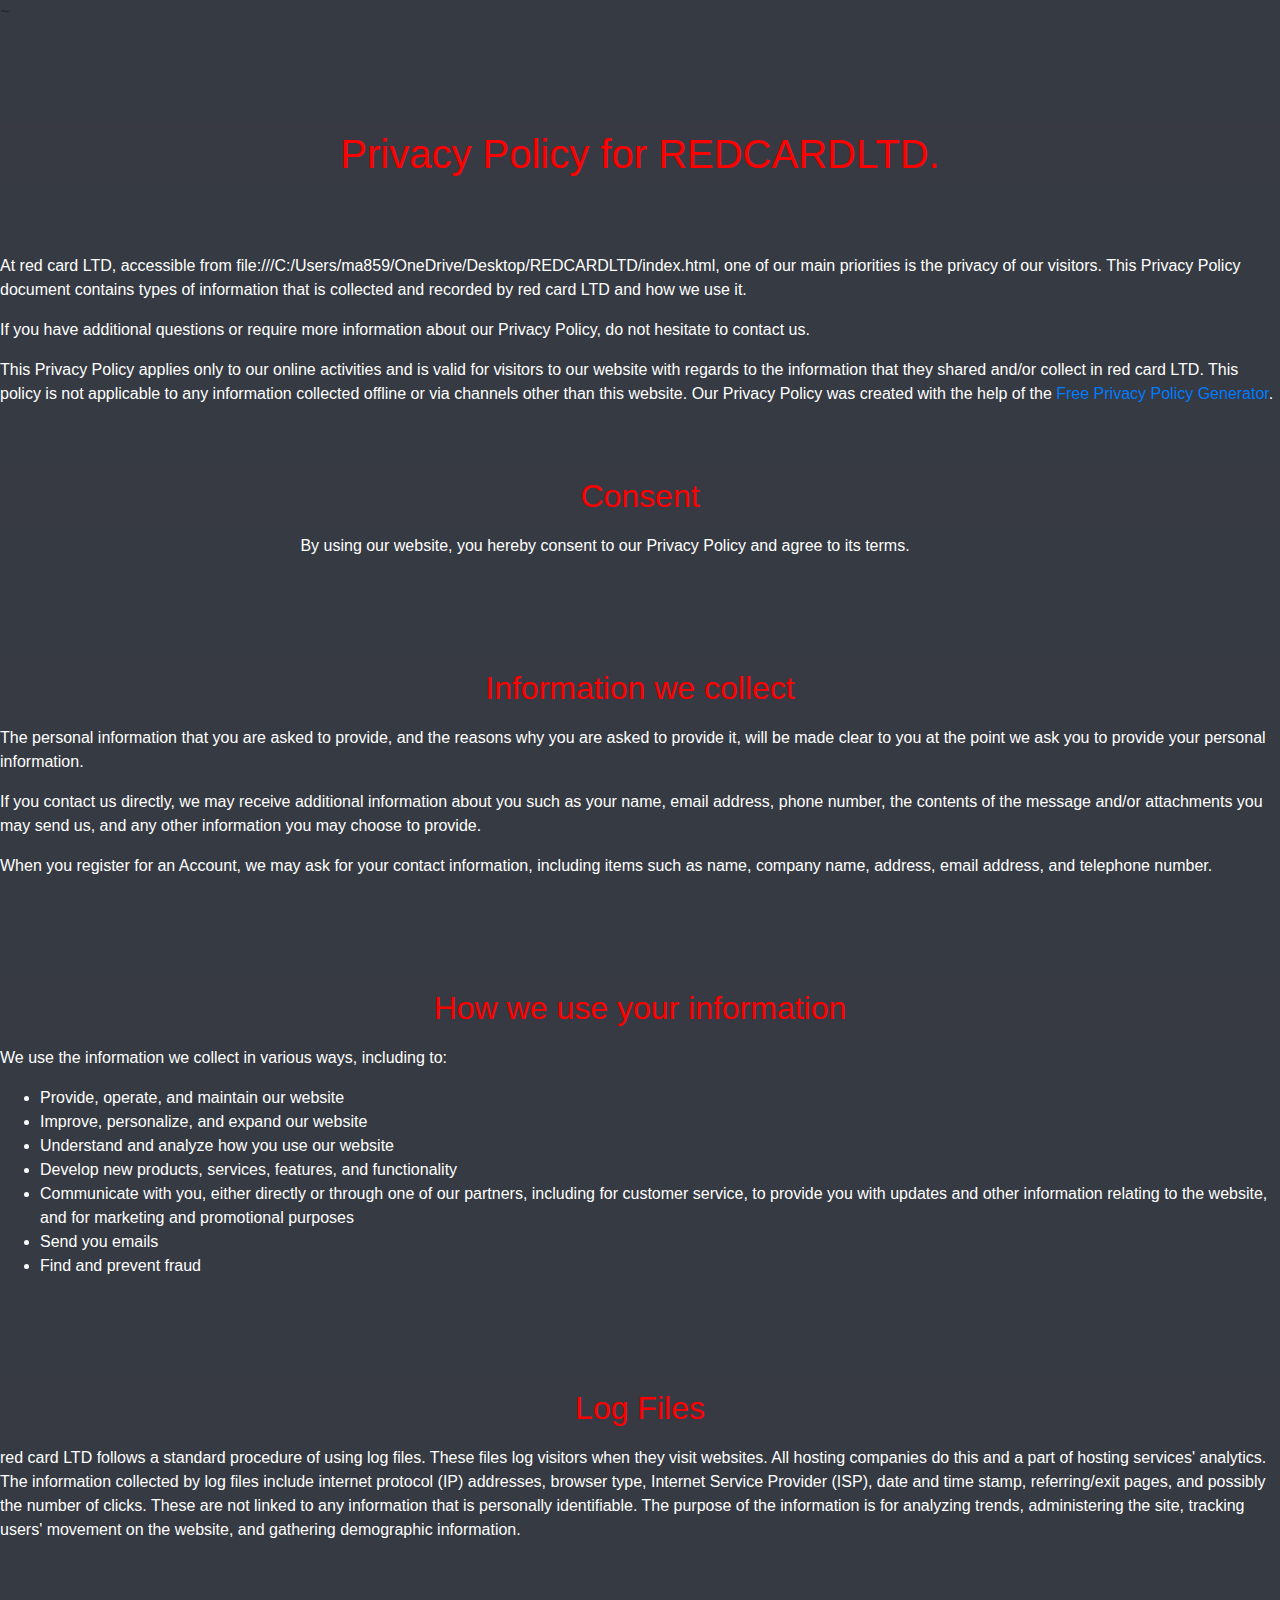
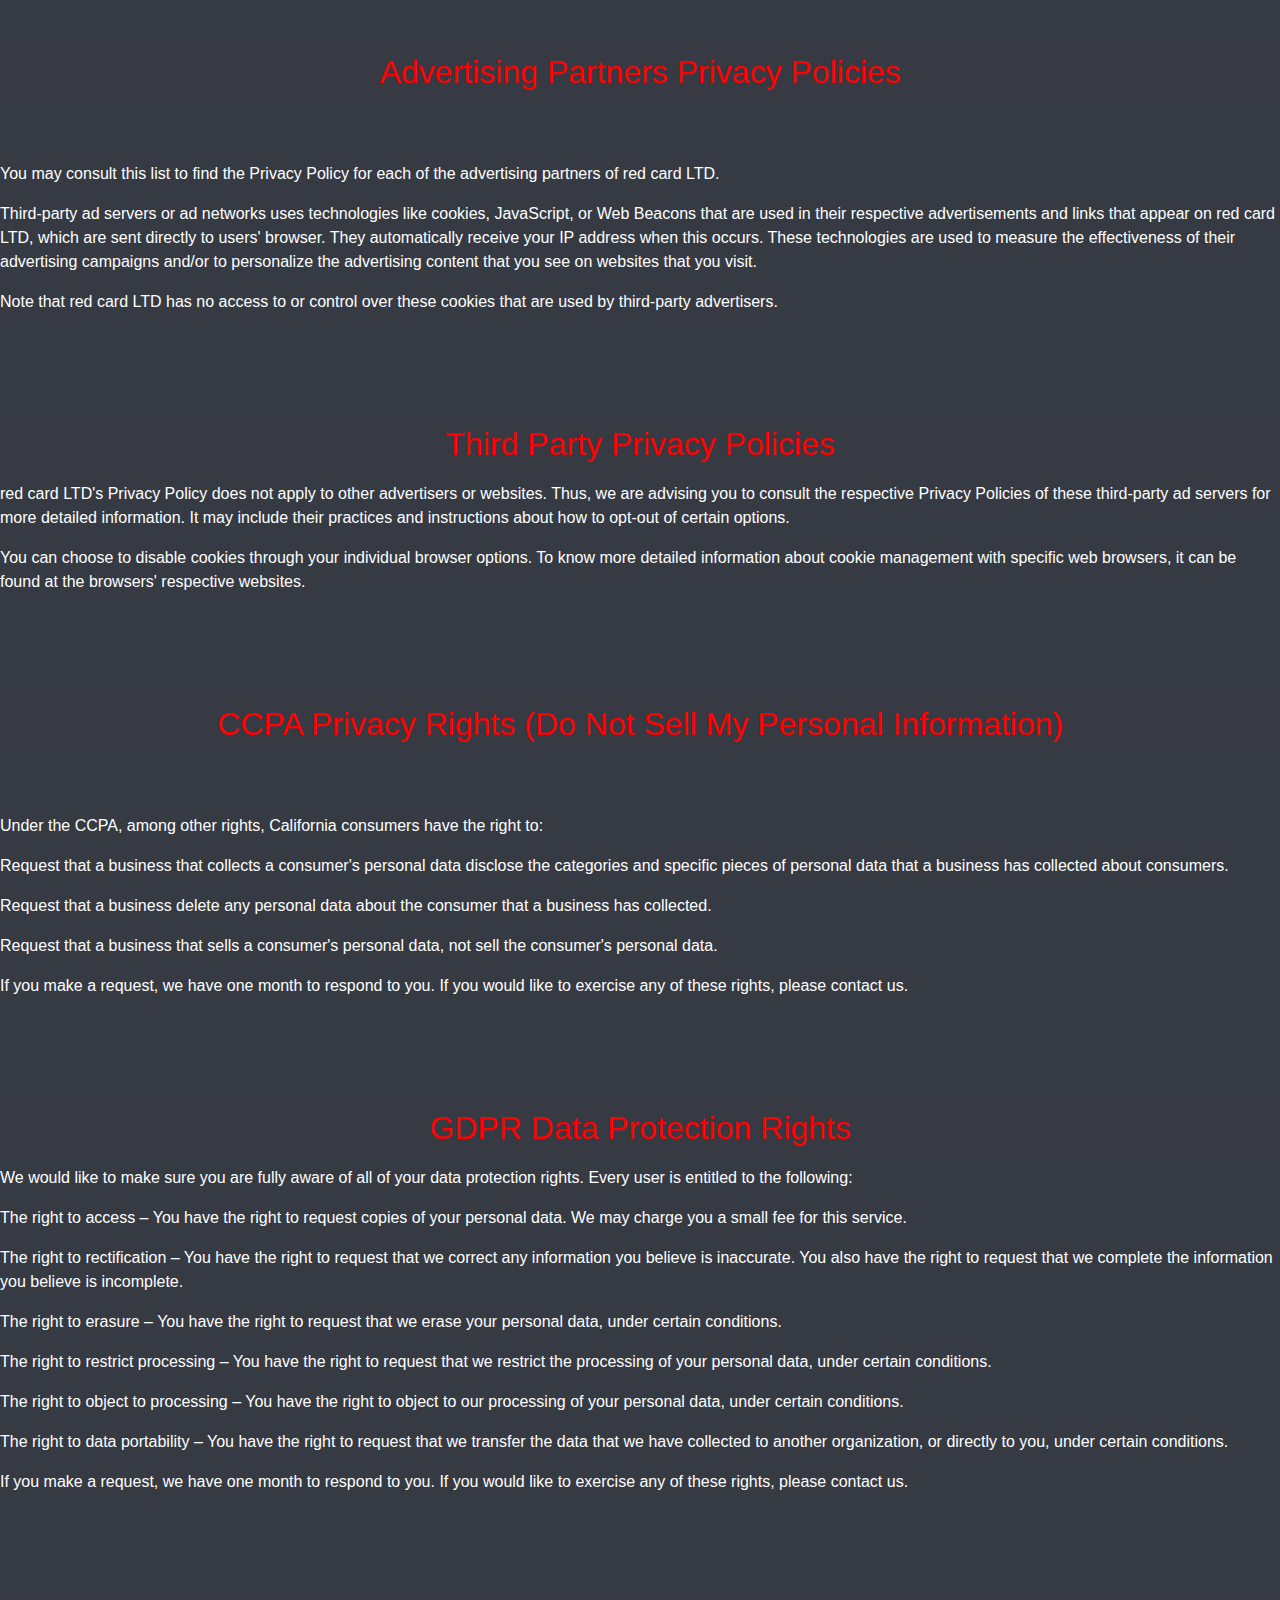
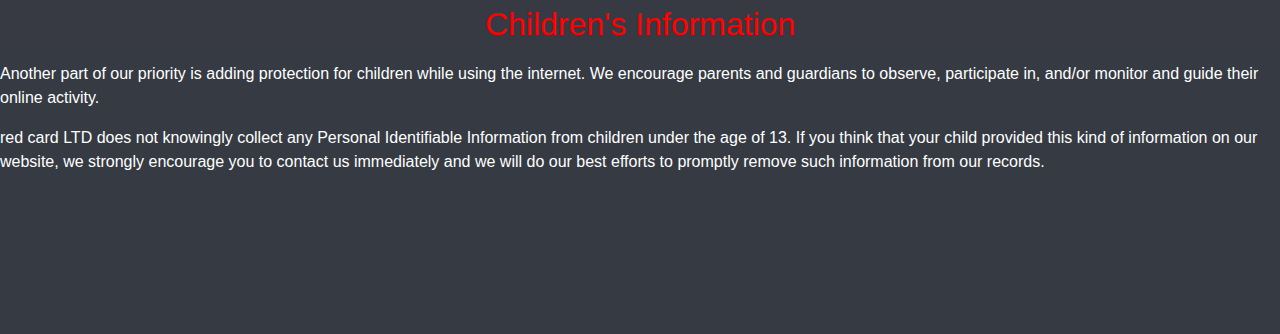
<file: indexpri.html>
<!DOCTYPE html>
<html lang="en">
<head>

    <link rel="stylesheet" href="https://cdn.jsdelivr.net/npm/bootstrap@4.0.0/dist/css/bootstrap.min.css" integrity="sha384-Gn5384xqQ1aoWXA+058RXPxPg6fy4IWvTNh0E263XmFcJlSAwiGgFAW/dAiS6JXm" crossorigin="anonymous">

    <style>
.bodyc{
    background-color: rgb(54, 58, 66);
    width: 100%;
}.rdcrd{
    color: white;
    font-size: 20px;
    transition: all 0.7s ease-in-out;
    margin-left: 90px;
    margin-top: -45px;
font-weight: bolder;
    
}

.rdcrd:hover{
    color: rgb(253, 57, 57);
    font-size: 20.3px;
    margin-left: 90px;
    margin-top: -45px;
    
    
    
}
   

.abt{
    margin-left: 25px;
    margin-top: 15px;
    
}

    

.home{
    margin-left: 200px;
    font-style: bold;
    margin-top: 15px;    
    
    
}

.link{
    margin-left: 20px;
    margin-top: 15px;
   

}

.drpdwn{
    margin-left: 20px;
    margin-top: 15px;
}

.logo{
height: 70px;
width: 75px;


}


.h11{
    margin-top: 100px;
    color: red;
    transition: 0.4s ease-in-out;
    background-color: rgb(56, 58, 67);
    height: 60px;
    text-align: center;
    line-height: 60px;
}
.h11:hover{ 
    text-decoration: underline;
}

.para{
  color: white;  
}


.insta{
    height: 20px;
    width: 25px;
    
}

.twi{
    height: 20px;
    width: 25px;
    
}

.fab{
    height: 20px;
    width: 25px;
    
}

.mail{
    height: 20px;
    width: 25px;
}

.site-footer{
    background-color: #26272b;
    padding: 45px 0 20px;
    font-size: 15px;
    line-height: 24px;
    color: #737373;
    border-radius: 12px;
    box-shadow: 0 10px 20px rgba(0,0,0,0.5);
}

.site-footer hr{
    border-top-color: #bbb;
    opacity: 0.5;

}

.site-footer hr.small{

margin: 20px 0;

}

.site-footer h6{
    color: #fff;
    font-size: 16px;
    text-transform: uppercase;
    margin-top: 5px;
    letter-spacing: 2px;
}

.site-footer a:hover{
    color: #fff;
    text-decoration: none;
}


.footer-links{
padding-left: 0;
list-style: none;

}

.footer-links li{
    display: block;

}

.footer-links a{
    color: #737373;
}

.footer-links a:active,
.footer-links a:focus,
.footer-links a:hover{
    color: #fff;
    text-decoration: none;

}

.footer-links.inline li{
    display: inline-block;
}

.site-footer .social-icons{
    text-align: right;
    
}

.site-footer .social-icons a {
    width: 40px;
    height: 40px;
    line-height: 40px;
    margin-left: 6px;
    margin-right: 0;
    border-radius: 100%;
    background-color: #33353d;
}

.copyright-text{
    margin: 0;
}

@media (max-width: 991px){
    .site-footer [class^="col-"]{
        margin-bottom: 30px;
    }
}

@media (max-width: 767px){
    .site-footer{
        padding-bottom: 0;
    }
    .site-footer .copyright-text,
    .site-footer .social-icons {
        text-align: center;
    }
}

.social-icons{
    padding-left: 0;
    margin-bottom: 0;
    list-style: none;
}



.social-icons li{
display: inline-block;
margin-bottom: 4px;

}

.social-icons li.title{
    margin-right: 15px;
    text-transform: uppercase;
    color: #96a2b2;
font-weight: 700;
font-size: 13px;

}


.social-icons a{
    background-color: #eceeef;
    color: #818a91;
    font-size: 16px;
    display: inline-block;
    line-height: 44px;
    width: 44px;
    height: 44px;
    text-align: center;
    margin-right: 8px;
    border-radius: 100%;
    -webkit-transition: all 0.2s linear;
    -o-transition: all 0.2s linear;
    transition: all 0.2s linear;

}
.social-icons a:active,
.social-icons a:focus,
.social-icons a:hover{
    color: #fff;
    background-color:rgb(247, 99, 99);
}



.social-icons a.facebook:hover{
    background-color: #3b5998;
}

.social-icons a.twitter:hover{
    background-color: #00aced;
}


.social-icons a.mail:hover{
    background-color: white;
}


.social-icons a.instagram:hover{
    background-color: #ea4c89;

}

@media (max-width: 767px){
    .social-icons li.title{
        display: block;
        margin-right: 0;
        font-weight: 600;
    }
}









@media(max-width:682px){
    .sidemenu{
      
        width: 850px;

    
    }

    #occ{
        margin-left: -80px;
    }

    #pez{
        margin-left: -160px;

    }
}


@media(max-width:612px){
    .sidemenu{
        width: 600px;
    }

    #occ{
        margin-left: -20px;
    }

    #pez{
        margin-left: -50px;

    }
}

@media(max-width:572px){
    .sidemenu{
        width: 550px;
    }

    #occ{
        margin-left: -69px;
    }

    #pez{
        margin-left: -90px;

    }
}



    </style>


    <meta charset="UTF-8">
    <meta http-equiv="X-UA-Compatible" content="IE=edge">
    <meta name="viewport" content="width=device-width, initial-scale=1.0">
    <title>Document</title>
</head>
<body class="bodyc">

~

    









    <h1 class="h11"> <a>Privacy Policy for REDCARDLTD.</a></h1>

    <p class="para" style="margin-top: 70px;">At red card LTD, accessible from file:///C:/Users/ma859/OneDrive/Desktop/REDCARDLTD/index.html, one of our main priorities is the privacy of our visitors. This Privacy Policy document contains types of information that is collected and recorded by red card LTD and how we use it.</p>
    
    <p class="para">If you have additional questions or require more information about our Privacy Policy, do not hesitate to contact us.</p>
    
    <p class="para">This Privacy Policy applies only to our online activities and is valid for visitors to our website with regards to the information that they shared and/or collect in red card LTD. This policy is not applicable to any information collected offline or via channels other than this website. Our Privacy Policy was created with the help of the <a href="https://www.privacypolicygenerator.info/">Free Privacy Policy Generator</a>.</p>
    
    <h2 class="h11" style="margin-top:60px;">Consent</h2>
    
    <p class="para" style="text-align: center; padding-right: 70px;">By using our website, you hereby consent to our Privacy Policy and agree to its terms.</p>
    
    <h2 class="h11">Information we collect</h2>
    
    <p class="para">The personal information that you are asked to provide, and the reasons why you are asked to provide it, will be made clear to you at the point we ask you to provide your personal information.</p>
    <p class="para">If you contact us directly, we may receive additional information about you such as your name, email address, phone number, the contents of the message and/or attachments you may send us, and any other information you may choose to provide.</p>
    <p class="para">When you register for an Account, we may ask for your contact information, including items such as name, company name, address, email address, and telephone number.</p>
    
    <h2 class="h11">How we use your information</h2>
    
    <p  class="para">We use the information we collect in various ways, including to:</p>
    
    <ul  class="para">
    <li>Provide, operate, and maintain our website</li>
    <li>Improve, personalize, and expand our website</li>
    <li>Understand and analyze how you use our website</li>
    <li>Develop new products, services, features, and functionality</li>
    <li>Communicate with you, either directly or through one of our partners, including for customer service, to provide you with updates and other information relating to the website, and for marketing and promotional purposes</li>
    <li>Send you emails</li>
    <li>Find and prevent fraud</li>
    </ul>
    
    <h2 class="h11">Log Files</h2>
    
    <p  class="para">red card LTD follows a standard procedure of using log files. These files log visitors when they visit websites. All hosting companies do this and a part of hosting services' analytics. The information collected by log files include internet protocol (IP) addresses, browser type, Internet Service Provider (ISP), date and time stamp, referring/exit pages, and possibly the number of clicks. These are not linked to any information that is personally identifiable. The purpose of the information is for analyzing trends, administering the site, tracking users' movement on the website, and gathering demographic information.</p>
    
    
    
    
    <h2 class="h11">Advertising Partners Privacy Policies</h2>
    
    <P  class="para" style="margin-top: 60px;">You may consult this list to find the Privacy Policy for each of the advertising partners of red card LTD.</p>
    
    <p class="para">Third-party ad servers or ad networks uses technologies like cookies, JavaScript, or Web Beacons that are used in their respective advertisements and links that appear on red card LTD, which are sent directly to users' browser. They automatically receive your IP address when this occurs. These technologies are used to measure the effectiveness of their advertising campaigns and/or to personalize the advertising content that you see on websites that you visit.</p>
    
    <p class="para">Note that red card LTD has no access to or control over these cookies that are used by third-party advertisers.</p>
    
    <h2 class="h11">Third Party Privacy Policies</h2>
    
    <p class="para">red card LTD's Privacy Policy does not apply to other advertisers or websites. Thus, we are advising you to consult the respective Privacy Policies of these third-party ad servers for more detailed information. It may include their practices and instructions about how to opt-out of certain options. </p>
    
    <p class="para">You can choose to disable cookies through your individual browser options. To know more detailed information about cookie management with specific web browsers, it can be found at the browsers' respective websites.</p>
    
    <h2 class="h11">CCPA Privacy Rights (Do Not Sell My Personal Information)</h2>
    
    <p class="para" style="margin-top: 60px;">Under the CCPA, among other rights, California consumers have the right to:</p>
    <p class="para">Request that a business that collects a consumer's personal data disclose the categories and specific pieces of personal data that a business has collected about consumers.</p>
    <p class="para">Request that a business delete any personal data about the consumer that a business has collected.</p>
    <p class="para">Request that a business that sells a consumer's personal data, not sell the consumer's personal data.</p>
    <p class="para">If you make a request, we have one month to respond to you. If you would like to exercise any of these rights, please contact us.</p>
    
    <h2 class="h11">GDPR Data Protection Rights</h2>
    
    <p class="para">We would like to make sure you are fully aware of all of your data protection rights. Every user is entitled to the following:</p>
    <p class="para">The right to access – You have the right to request copies of your personal data. We may charge you a small fee for this service.</p>
    <p class="para">The right to rectification – You have the right to request that we correct any information you believe is inaccurate. You also have the right to request that we complete the information you believe is incomplete.</p>
    <p class="para">The right to erasure – You have the right to request that we erase your personal data, under certain conditions.</p>
    <p class="para">The right to restrict processing – You have the right to request that we restrict the processing of your personal data, under certain conditions.</p>
    <p class="para">The right to object to processing – You have the right to object to our processing of your personal data, under certain conditions.</p>
    <p class="para">The right to data portability – You have the right to request that we transfer the data that we have collected to another organization, or directly to you, under certain conditions.</p>
    <p class="para">If you make a request, we have one month to respond to you. If you would like to exercise any of these rights, please contact us.</p>
    
    <h2 class="h11">Children's Information</h2>
    
    <p class="para">Another part of our priority is adding protection for children while using the internet. We encourage parents and guardians to observe, participate in, and/or monitor and guide their online activity.</p>
    
    <p class="para">red card LTD does not knowingly collect any Personal Identifiable Information from children under the age of 13. If you think that your child provided this kind of information on our website, we strongly encourage you to contact us immediately and we will do our best efforts to promptly remove such information from our records.</p>








    <br><br><br><br><br><br>









    <script src="https://code.jquery.com/jquery-3.2.1.slim.min.js" integrity="sha384-KJ3o2DKtIkvYIK3UENzmM7KCkRr/rE9/Qpg6aAZGJwFDMVNA/GpGFF93hXpG5KkN" crossorigin="anonymous"></script>
    <script src="https://cdn.jsdelivr.net/npm/popper.js@1.12.9/dist/umd/popper.min.js" integrity="sha384-ApNbgh9B+Y1QKtv3Rn7W3mgPxhU9K/ScQsAP7hUibX39j7fakFPskvXusvfa0b4Q" crossorigin="anonymous"></script>
    <script src="https://cdn.jsdelivr.net/npm/bootstrap@4.0.0/dist/js/bootstrap.min.js" integrity="sha384-JZR6Spejh4U02d8jOt6vLEHfe/JQGiRRSQQxSfFWpi1MquVdAyjUar5+76PVCmYl" crossorigin="anonymous"></script>




    
</body>
</html>
</file>
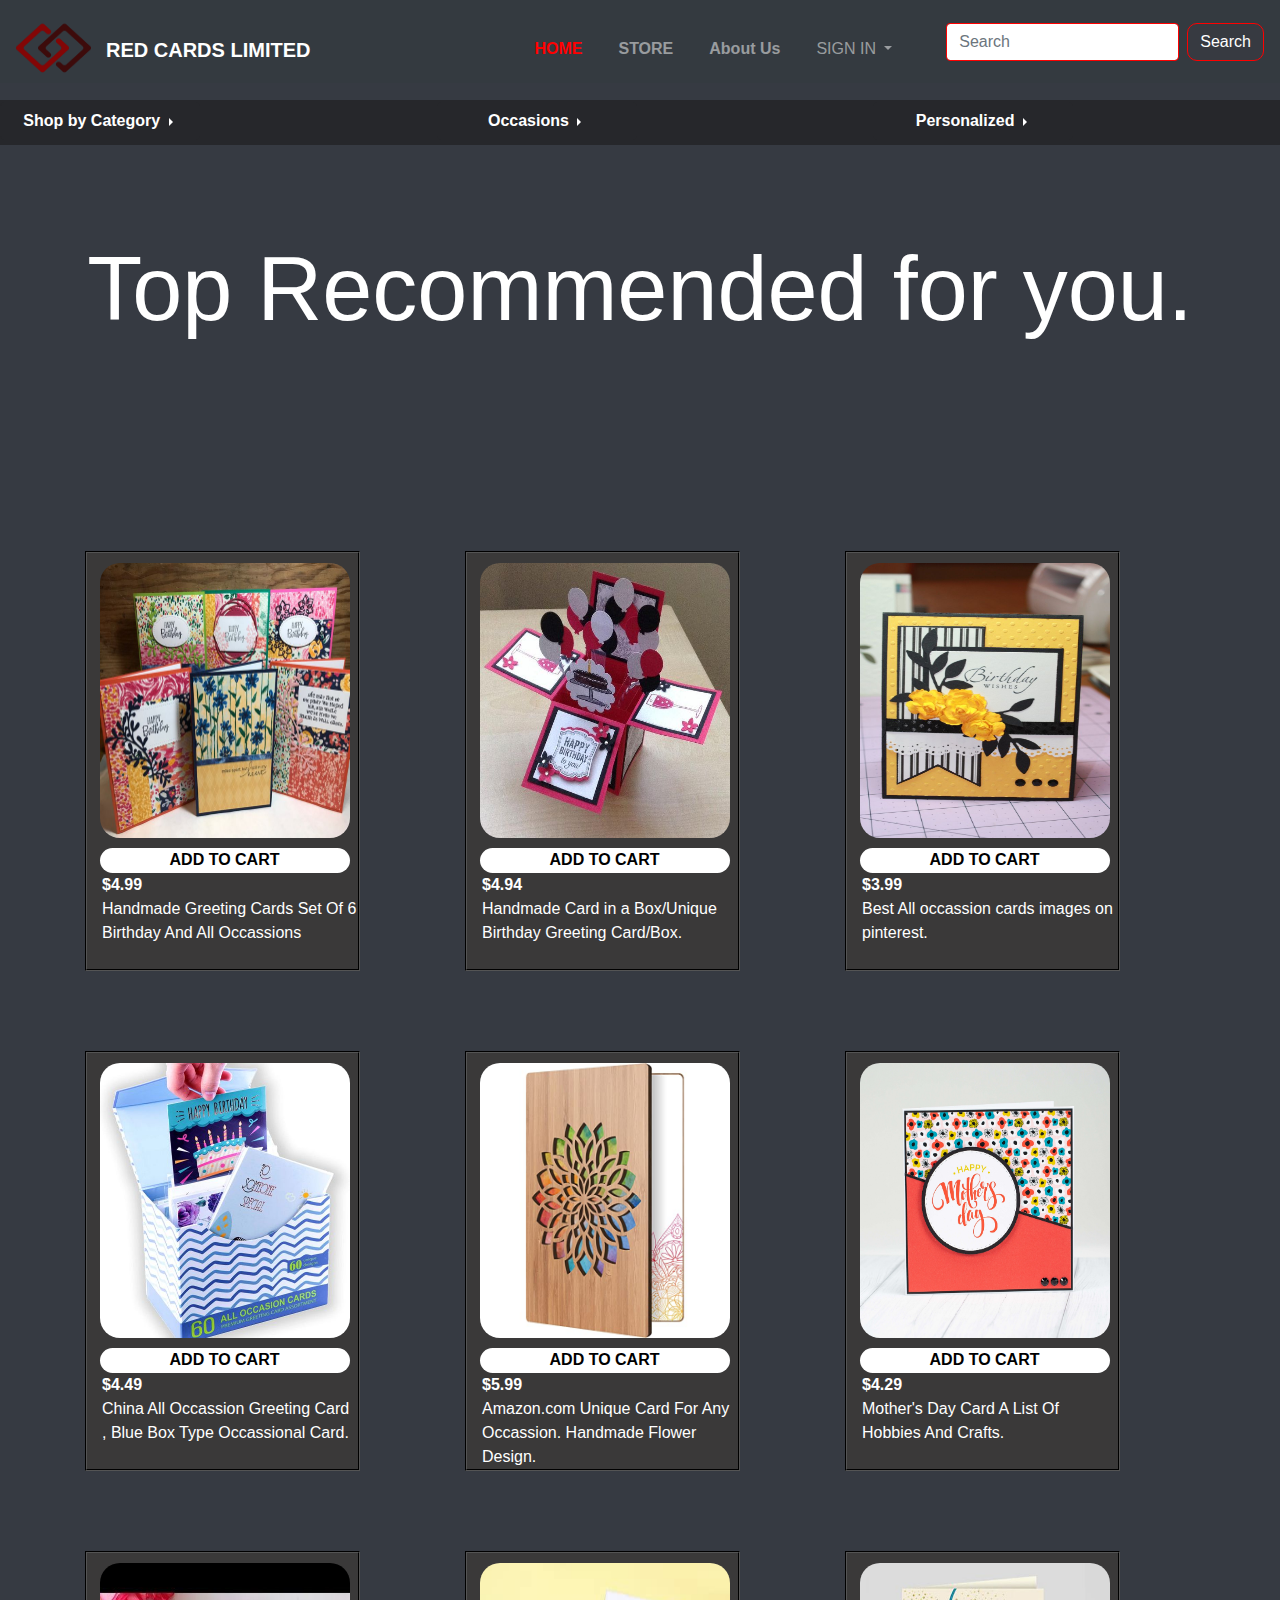
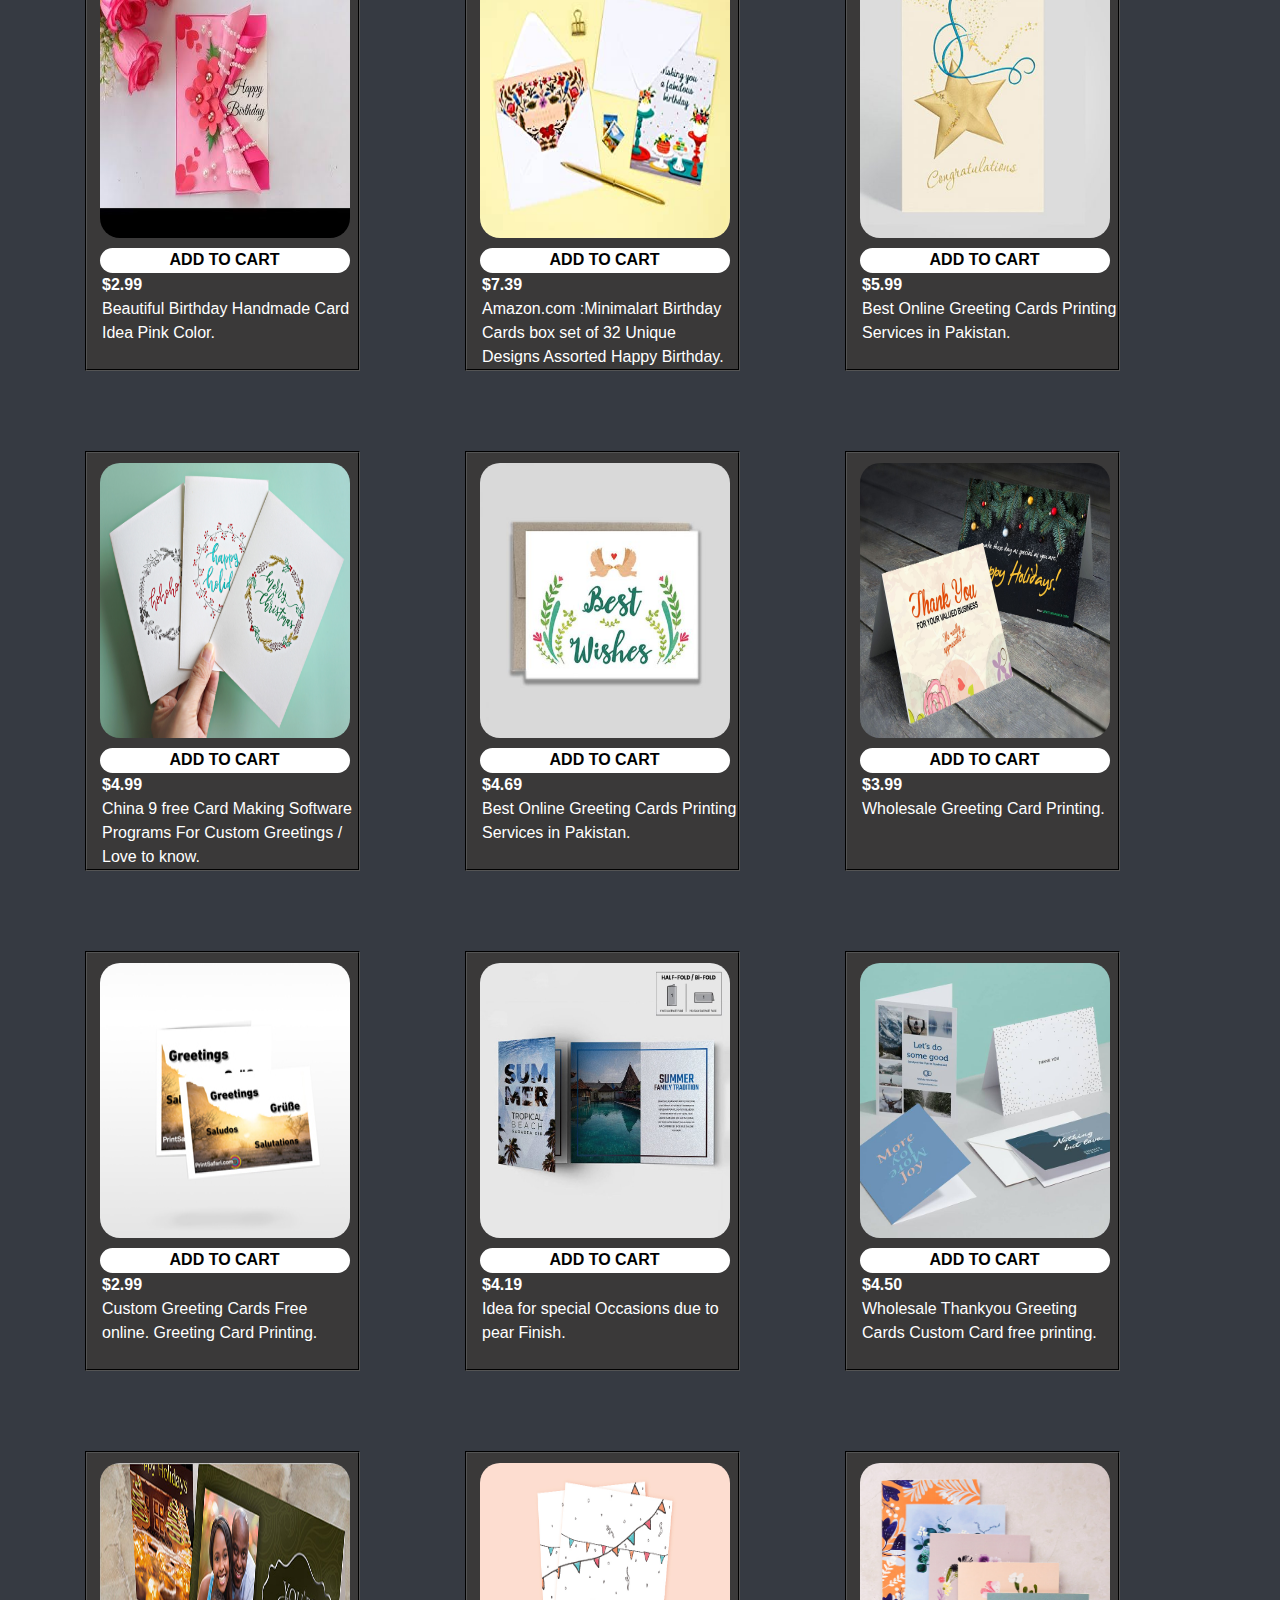
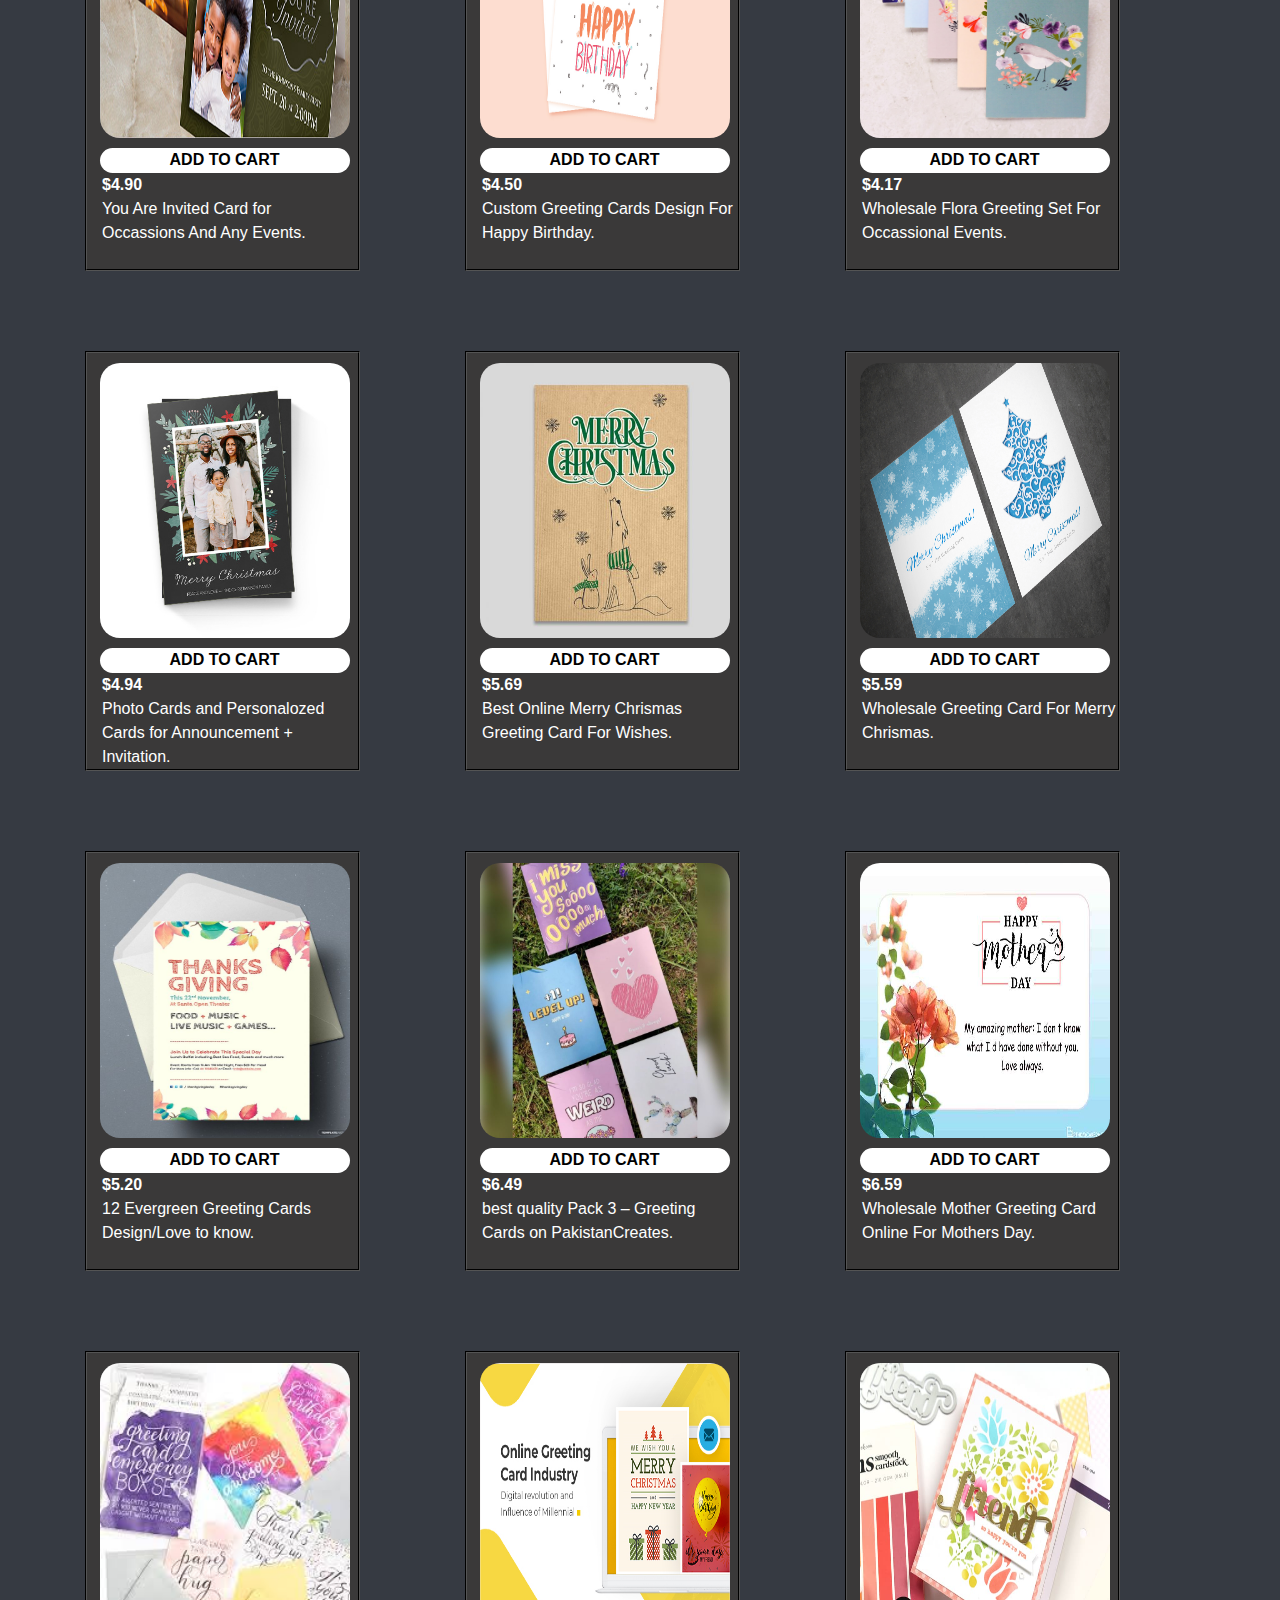
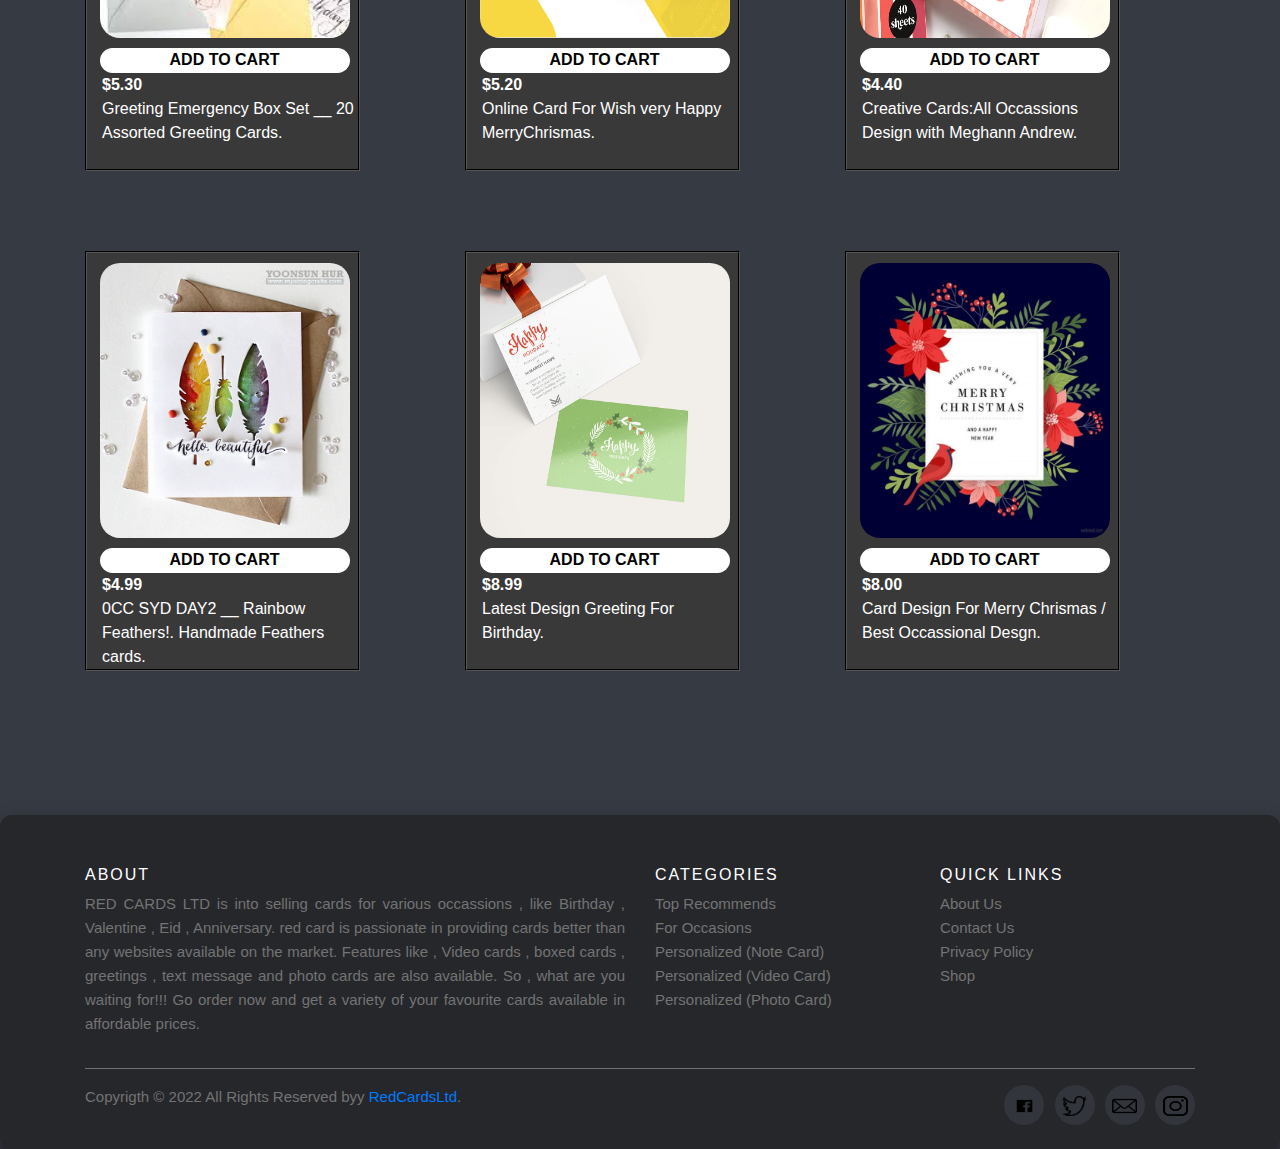
<file: indextprec.html>
<!DOCTYPE html>
<html lang="en">
<head>
    <meta name="viewport" content="width=device-width, initial-scale=1, shrink-to-fit=no">
<link rel="stylesheet" href="css/index.css">
<link rel="stylesheet" href="https://cdn.jsdelivr.net/npm/bootstrap@4.0.0/dist/css/bootstrap.min.css" integrity="sha384-Gn5384xqQ1aoWXA+058RXPxPg6fy4IWvTNh0E263XmFcJlSAwiGgFAW/dAiS6JXm" crossorigin="anonymous">

    <meta charset="UTF-8">
    <meta http-equiv="X-UA-Compatible" content="IE=edge">
    <meta name="viewport" content="width=device-width, initial-scale=1.0">
    <title>Document</title>
</head>
<body class="bodyc">
    

  
    <nav class="navbar fixed-top navbar-expand-lg  navbar-dark bg-dark" style="position: fixed;">
        <a class="navbar-brand" href="file:///C:/Users/Aptech/Desktop/REDCARDLTD/index.html"><img class="logo" src="img/Pngtrered and black logo_5517319 (3).png" alt=""><b><h5 class="rdcrd"><b>RED CARDS LIMITED </b></h5></b></a>
        <button class="navbar-toggler" type="button" data-toggle="collapse" data-target="#navbarSupportedContent" aria-controls="navbarSupportedContent" aria-expanded="false" aria-label="Toggle navigation">
          <span class="navbar-toggler-icon"></span>
        </button>
      
        <div class="collapse navbar-collapse" id="navbarSupportedContent">
          <ul class="navbar-nav mr-auto">
            <li class="nav-item active">
              <a class="nav-link home" href="file:///C:/Users/Aptech/Desktop/REDCARDLTD/index.html" style="color: red;"><b title="HOME"> HOME  </b><span class="sr-only">(current)</span></a>
            </li>
            <li class="nav-item">
              <a class="nav-link link" href="file:///C:/Users/Aptech/Desktop/REDCARDLTD/indexmap.html"><b title="STORE">STORE</b></a>
            </li>
            <li class="nav-item">
              <a class="nav-link link" href="file:///C:/Users/Aptech/Desktop/REDCARDLTD/indexabt.html"><b title="About us">About Us</b></a>
              <div class="SUB-MENU">

              </div>
            </li>
            <li class="nav-item dropdown">
              <a class="nav-link dropdown-toggle drpdwn" href="#" id="navbarDropdown" role="button" data-toggle="dropdown" aria-haspopup="true" aria-expanded="false">
              SIGN IN 
              </a>
              <div class="dropdown-menu">
                <form class="px-4 py-3">
                  <div class="form-group">
                    <label for="exampleDropdownFormEmail1">Email address</label>
                    <input type="email" class="form-control" id="exampleDropdownFormEmail1" placeholder="email@example.com">
                  </div>
                  <div class="form-group">
                    <label for="exampleDropdownFormPassword1">Password</label>
                    <input type="password" class="form-control" id="exampleDropdownFormPassword1" placeholder="Password">
                  </div>
                  <div class="form-check">
                    <input type="checkbox" class="form-check-input" id="dropdownCheck">
                    <label class="form-check-label" for="dropdownCheck">
                      Remember me
                    </label>
                  </div>
                  <button type="submit" class="btn btn-primary">Sign in</button>
                </form>
                <div class="dropdown-divider"></div>
                <a class="dropdown-item" href="#">New around here? Sign up</a>
                <a class="dropdown-item" href="#">Forgot password?</a>
              </div>
            </li>
       
          </ul>
          <form class="form-inline my-2 my-lg-0">
            <input class="form-control mr-sm-2" type="search" placeholder="Search" aria-label="Search" style="border-color: red;">
            <button class="btn btn-outline-success my-2 my-sm-0" type="submit" style="border-color: red; color: white; border-radius: 10px 10px 10px 10px; background-color: rgb(55, 58, 65);"> Search</button>
          </form>
       
       </div>
       
      </nav>

      <div class="sidemenu">

  
        <div class="row">
      
          <div class="col">
            
            
            <div class="btn-group dropright sbc" >
            <button  style="width: 200px; background-color: #26272b; border-color: #26272b;" type="button" class="btn btn-danger dropdown-toggle " id="sbc" data-toggle="dropdown" aria-haspopup="true" aria-expanded="false">
             
             <b> Shop by Category </b> 
            </button>
            <div class="dropdown-menu">
              <a class="dropdown-item" href="file:///C:/Users/Aptech/Desktop/REDCARDLTD/indexmc.html">Note Cards</a>
              <a class="dropdown-item" href="file:///C:/Users/Aptech/Desktop/REDCARDLTD/indexvc.html">Video cards</a>
              <a class="dropdown-item" href="file:///C:/Users/Aptech/Desktop/REDCARDLTD/indexpc.html">Photo Cards</a>
            </div>
          </div>
        
        
        </div>
      
      
          <div class="col">      <div class="btn-group dropright occ" >
            <button  style="width: 200px; background-color: #26272b; border-color: #26272b; " type="button" class="btn btn-danger dropdown-toggle occ" id="occ" data-toggle="dropdown" aria-haspopup="true" aria-expanded="false">
            <b> Occasions</b> 
            </button>
            <div class="dropdown-menu">
              <a class="dropdown-item" href="#">Birthday</a>
              <a class="dropdown-item" href="#">Anniversay</a>
              <a class="dropdown-item" href="#">Eid Mubarik</a>
              <a class="dropdown-item" href="#">Valentine's Day</a>
              <a class="dropdown-item" href="#">Wedding </a>
              <a class="dropdown-item" href="#">New Year</a>
            </div>
          </div></div>
      
      
          <div class="col">      <div class="btn-group dropright pez">
            <button type="button" style="width: 200px; background-color: #26272b; border-color: #26272b; " class="btn btn-danger dropdown-toggle" id="pez" data-toggle="dropdown" aria-haspopup="true" aria-expanded="false">
            <b>     Personalized</b> 
            </button>
            <div class="dropdown-menu">
              <a class="dropdown-item" href="file:///C:/Users/Aptech/Desktop/REDCARDLTD/indexmc.html">Add a message inside</a>
          <a class="dropdown-item" href="file:///C:/Users/Aptech/Desktop/REDCARDLTD/indexpc.html">Add a photos </a>
          <a class="dropdown-item" href="file:///C:/Users/Aptech/Desktop/REDCARDLTD/indexvc.html">Add video </a>
            </div>
          </div></div>
      
        </div>
      
      
      </div>

    
     



     




      
<div class="section">
  
  

<h1 class="heading" style="font-style: normal; font-weight: lighter;">Top Recommended for you.</h1>
<div class="container" >
  <div class="row">
    <div class="col-sm">


     <div class="buy1">
      <a href="#"><img src="img/1.jpg" class="pic1"></a>

      <div class="txt1">
      <a href="#" class="txt2"> <b title="Click Here for add to cart.">  ADD TO CART </b></a>
    </div>

<div  class="txt3">
  <a href="#" class="txt4">$4.99</a>
</div>

<div class="txt5">
  <a href="#" class="txt6">Handmade Greeting Cards Set Of 6 Birthday And All Occassions </a>
</div>

     </div>



    </div>
    <div class="col-sm">



    
      <div class="buy1">
        <a href="#"><img src="img/2.jpg" class="pic1"></a>
  
        <div class="txt1">
        <a href="#" class="txt2"> <b title="Click Here for add to cart.">  ADD TO CART </b> </a>
      </div>
  
  <div  class="txt3">
    <a href="#" class="txt4">$4.94</a>
  </div>
  
  <div class="txt5">
    <a href="#" class="txt6">Handmade Card in a Box/Unique Birthday Greeting Card/Box.   </a>
  </div>
  
       </div>




    </div>
    <div class="col-sm">
     

      <div class="buy1">
        <a href="#"><img src="img/3.jpg" class="pic1"></a>
  
        <div class="txt1">
        <a href="#" class="txt2"> <b title="Click Here for add to cart.">  ADD TO CART </b></a>
      </div>
  
  <div  class="txt3">
    <a href="#" class="txt4">$3.99</a>
  </div>
  
  <div class="txt5">
    <a href="#" class="txt6">Best All occassion cards images on pinterest.</a>
  </div>
  
       </div>



    </div>
  </div>
</div>





<div class="container" >
  <div class="row">
    <div class="col-sm">


     <div class="buy2">
      <a href="#"><img src="img/4.jpg" class="pic1"></a>

      <div class="txt1">
      <a href="#" class="txt2"> <b title="Click Here for add to cart.">  ADD TO CART </b></a>
    </div>

<div  class="txt3">
  <a href="#" class="txt4">$4.49</a>
</div>

<div class="txt5">
  <a href="#" class="txt6">China All Occassion Greeting Card , Blue Box Type Occassional Card. </a>
</div>

     </div>



    </div>
    <div class="col-sm">



    
      <div class="buy2">
        <a href="#"><img src="img/5.jpg" class="pic1"></a>
  
        <div class="txt1">
        <a href="#" class="txt2"> <b title="Click Here for add to cart.">  ADD TO CART </b></a>
      </div>
  
  <div  class="txt3">
    <a href="#" class="txt4">$5.99</a>
  </div>
  
  <div class="txt5">
    <a href="#" class="txt6">Amazon.com Unique Card For Any Occassion. Handmade Flower Design.  </a>
  </div>
  
       </div>




    </div>
    <div class="col-sm">
     

      <div class="buy2">
        <a href="#"><img src="img/6.jpg" class="pic1"></a>
  
        <div class="txt1">
        <a href="#" class="txt2"> <b title="Click Here for add to cart.">  ADD TO CART </b> </a>
      </div>
  
  <div  class="txt3">
    <a href="#" class="txt4">$4.29</a>
  </div>
  
  <div class="txt5">
    <a href="#" class="txt6">Mother's Day Card  A List Of Hobbies And Crafts.</a>
  </div>
  
       </div>



    </div>
  </div>
</div>




<div class="container" >
  <div class="row">
    <div class="col-sm">


     <div class="buy2">
      <a href="#"><img src="img/7.jpg" class="pic1"></a>

      <div class="txt1">
      <a href="#" class="txt2"> <b title="Click Here for add to cart.">  ADD TO CART </b></a>
    </div>

<div  class="txt3">
  <a href="#" class="txt4">$2.99</a>
</div>

<div class="txt5">
  <a href="#" class="txt6">Beautiful Birthday Handmade Card Idea Pink Color.</a>
</div>

     </div>



    </div>
    <div class="col-sm">



    
      <div class="buy2">
        <a href="#"><img src="img/8.jpg" class="pic1"></a>
  
        <div class="txt1">
        <a href="#" class="txt2"> <b title="Click Here for add to cart.">  ADD TO CART </b></a>
      </div>
  
  <div  class="txt3">
    <a href="#" class="txt4">$7.39</a>
  </div>
  
  <div class="txt5">
    <a href="#" class="txt6">Amazon.com :Minimalart Birthday Cards box set of 32 Unique Designs Assorted Happy Birthday.  </a>
  </div>
  
       </div>




    </div>
    <div class="col-sm">
     

      <div class="buy2">
        <a href="#"><img src="img/9.jpg" class="pic1"></a>
  
        <div class="txt1">
        <a href="#" class="txt2"> <b title="Click Here for add to cart.">  ADD TO CART </b> </a>
      </div>
  
  <div  class="txt3">
    <a href="#" class="txt4">$5.99</a>
  </div>
  
  <div class="txt5">
    <a href="#" class="txt6">Best Online Greeting Cards Printing Services in Pakistan.</a>
  </div>
  
       </div>






    </div>
  </div>
</div>





<div class="container " > 
  <div class="row">
    <div class="col-sm">


     <div class="buy2">
      <a href="#"><img src="img/10.jpg" class="pic1"></a>

      <div class="txt1">
      <a href="#" class="txt2"> <b title="Click Here for add to cart.">  ADD TO CART </b> </a>
    </div>

<div  class="txt3">
  <a href="#" class="txt4">$4.99</a>
</div>

<div class="txt5">
  <a href="#" class="txt6">China 9 free Card Making Software Programs For Custom Greetings / Love to know. </a>
</div>

     </div>



    </div>
    <div class="col-sm">



    
      <div class="buy2">
        <a href="#"><img src="img/11.jpg" class="pic1"></a>
  
        <div class="txt1">
        <a href="#" class="txt2"> <b title="Click Here for add to cart.">  ADD TO CART </b> </a>
      </div>
  
  <div  class="txt3">
    <a href="#" class="txt4">$4.69</a>
  </div>
  
  <div class="txt5">
    <a href="#" class="txt6">Best Online Greeting Cards Printing Services in Pakistan.  </a>
  </div>
  
       </div>




    </div>
    <div class="col-sm">
     

      <div class="buy2">
        <a href="#"><img src="img/12.jpg" class="pic1"></a>
  
        <div class="txt1">
        <a href="#" class="txt2"> <b title="Click Here for add to cart.">  ADD TO CART </b> </a>
      </div>
  
  <div  class="txt3">
    <a href="#" class="txt4">$3.99</a>
  </div>
  

  <div class="txt5">
    <a href="#" class="txt6">Wholesale Greeting Card Printing.</a>
  </div>
  
       </div>




    </div>
  </div>
</div>






<div class="container" >
  <div class="row">
    <div class="col-sm">


     <div class="buy2">
      <a href="#"><img src="img/13.jpg" class="pic1"></a>

      <div class="txt1">
      <a href="#" class="txt2"> <b title="Click Here for add to cart.">  ADD TO CART </b></a>
    </div>

<div  class="txt3">
  <a href="#" class="txt4">$2.99</a>
</div>

<div class="txt5">
  <a href="#" class="txt6">Custom Greeting Cards Free online. Greeting Card Printing. </a>
</div>

     </div>



    </div>
    <div class="col-sm">



    
      <div class="buy2">
        <a href="#"><img src="img/14.jpg" class="pic1"></a>
  
        <div class="txt1">
        <a href="#" class="txt2"> <b title="Click Here for add to cart.">  ADD TO CART </b> </a>
      </div>
  
  <div  class="txt3">
    <a href="#" class="txt4">$4.19</a>
  </div>
  
  <div class="txt5">
    <a href="#" class="txt6">Idea for special Occasions due to pear Finish. </a>
  </div>
  
       </div>




    </div>
    <div class="col-sm">
     

      <div class="buy2">
        <a href="#"><img src="img/15.jpg" class="pic1"></a>
  
        <div class="txt1">
        <a href="#" class="txt2"> <b title="Click Here for add to cart.">  ADD TO CART </b> </a>
      </div>
  
  <div  class="txt3">
    <a href="#" class="txt4">$4.50</a>
  </div>
  
  <div class="txt5">
    <a href="#" class="txt6">Wholesale Thankyou Greeting Cards Custom Card free printing.</a>
  </div>
  
       </div>




    </div>
  </div>
</div>





<div class="container" >
  <div class="row">
    <div class="col-sm">


     <div class="buy2">
      <a href="#"><img src="img/16.jpg" class="pic1"></a>

      <div class="txt1">
      <a href="#" class="txt2"> <b title="Click Here for add to cart.">  ADD TO CART </b> </a>
    </div>

<div  class="txt3">
  <a href="#" class="txt4">$4.90</a>
</div>

<div class="txt5">
  <a href="#" class="txt6">You Are Invited Card for Occassions And Any Events.   </a>
</div>

     </div>



    </div>
    <div class="col-sm">



    
      <div class="buy2">
        <a href="#"><img src="img/17.jpg" class="pic1"></a>
  
        <div class="txt1">
        <a href="#" class="txt2"> <b title="Click Here for add to cart.">  ADD TO CART </b> </a>
      </div>
  
  <div  class="txt3">
    <a href="#" class="txt4">$4.50</a>
  </div>
  
  <div class="txt5">
    <a href="#" class="txt6">Custom Greeting Cards Design For Happy Birthday. </a>
  </div>
  
       </div>




    </div>
    <div class="col-sm">
     

      <div class="buy2">
        <a href="#"><img src="img/18.jpg" class="pic1"></a>
  
        <div class="txt1">
        <a href="#" class="txt2"> <b title="Click Here for add to cart.">  ADD TO CART </b></a>
      </div>
  
  <div  class="txt3">
    <a href="#" class="txt4">$4.17</a>
  </div>
  
  <div class="txt5">
    <a href="#" class="txt6">Wholesale Flora Greeting Set For Occassional Events.</a>
  </div>
  
       </div>




    </div>
  </div>
</div>


<div class="container" >
  <div class="row">
    <div class="col-sm">


     <div class="buy2">
      <a href="#"><img src="img/19.jpg" class="pic1"></a>

      <div class="txt1">
      <a href="#" class="txt2"> <b title="Click Here for add to cart.">  ADD TO CART </b> </a>
    </div>

<div  class="txt3">
  <a href="#" class="txt4">$4.94</a>
</div>

<div class="txt5">
  <a href="#" class="txt6">Photo Cards and Personalozed Cards for Announcement + Invitation.</a>
</div>

     </div>



    </div>
    <div class="col-sm">



    
      <div class="buy2">
        <a href="#"><img src="img/20.jpg" class="pic1"></a>
  
        <div class="txt1">
        <a href="#" class="txt2"> <b title="Click Here for add to cart.">  ADD TO CART </b></a>
      </div>
  
  <div  class="txt3">
    <a href="#" class="txt4">$5.69</a>
  </div>
  
  <div class="txt5">
    <a href="#" class="txt6">Best Online Merry Chrismas Greeting Card For Wishes.  </a>
  </div>
  
       </div>




    </div>
    <div class="col-sm">
     

      <div class="buy2">
        <a href="#"><img src="img/21.jpg" class="pic1"></a>
  
        <div class="txt1">
        <a href="#" class="txt2"> <b title="Click Here for add to cart.">  ADD TO CART </b> </a>
      </div>
  
  <div  class="txt3">
    <a href="#" class="txt4">$5.59</a>
  </div>
  
  <div class="txt5">
    <a href="#" class="txt6">Wholesale Greeting Card For Merry Chrismas.</a>
  </div>
  
       </div>




    </div>
  </div>
</div>








<div class="container" >
  <div class="row">
    <div class="col-sm">


     <div class="buy2">
      <a href="#"><img src="img/22.jpg" class="pic1"></a>

      <div class="txt1">
      <a href="#" class="txt2"> <b title="Click Here for add to cart.">  ADD TO CART </b></a>
    </div>

<div  class="txt3">
  <a href="#" class="txt4">$5.20</a>
</div>

<div class="txt5">
  <a href="#" class="txt6">12 Evergreen Greeting Cards Design/Love to know. </a>
</div>

     </div>



    </div>
    <div class="col-sm">



    
      <div class="buy2">
        <a href="#"><img src="img/23.jpg" class="pic1"></a>
  
        <div class="txt1">
        <a href="#" class="txt2"> <b title="Click Here for add to cart.">  ADD TO CART </b> </a>
      </div>
  
  <div  class="txt3">
    <a href="#" class="txt4">$6.49</a>
  </div>
  
  <div class="txt5">
    <a href="#" class="txt6">best quality Pack 3 – Greeting Cards on PakistanCreates. </a>
  </div>
  
       </div>




    </div>
    <div class="col-sm">
     

      <div class="buy2">
        <a href="#"><img src="img/24.jpg" class="pic1"></a>
  
        <div class="txt1">
        <a href="#" class="txt2"> <b title="Click Here for add to cart.">  ADD TO CART </b> </a>
      </div>
  
  <div  class="txt3">
    <a href="#" class="txt4">$6.59</a>
  </div>
  
  <div class="txt5">
    <a href="#" class="txt6">Wholesale Mother Greeting Card Online For Mothers Day. </a>
  </div>
  
       </div>




    </div>
  </div>
</div>









<div class="container" >
  <div class="row">
    <div class="col-sm">


     <div class="buy2">
      <a href="#"><img src="img/25.jfif" class="pic1"></a>

      <div class="txt1">
      <a href="#" class="txt2"> <b title="Click Here for add to cart.">  ADD TO CART </b></a>
    </div>

<div  class="txt3">
  <a href="#" class="txt4">$5.30</a>
</div>

<div class="txt5">
  <a href="#" class="txt6">Greeting Emergency Box Set __ 20 Assorted Greeting Cards. </a>
</div>

     </div>



    </div>
    <div class="col-sm">



    
      <div class="buy2">
        <a href="#"><img src="img/26.jpg" class="pic1"></a>
  
        <div class="txt1">
        <a href="#" class="txt2"> <b title="Click Here for add to cart.">  ADD TO CART </b> </a>
      </div>
  
  <div  class="txt3">
    <a href="#" class="txt4">$5.20</a>
  </div>
  
  <div class="txt5">
    <a href="#" class="txt6">Online Card For Wish very Happy MerryChrismas. </a>
  </div>
  
       </div>




    </div>
    <div class="col-sm">
     

      <div class="buy2">
        <a href="#"><img src="img/27.jpg" class="pic1"></a>
  
        <div class="txt1">
        <a href="#" class="txt2"> <b title="Click Here for add to cart.">  ADD TO CART </b> </a>
      </div>
  
  <div  class="txt3">
    <a href="#" class="txt4">$4.40</a>
  </div>
  
  <div class="txt5">
    <a href="#" class="txt6">Creative Cards:All Occassions Design with Meghann Andrew.</a>
  </div>
  
       </div>




    </div>
  </div>
</div>






<div class="container" >
  <div class="row">
    <div class="col-sm">


     <div class="buy2">
      <a href="#"><img src="img/28.jpg" class="pic1"></a>

      <div class="txt1">
      <a href="#" class="txt2"> <b title="Click Here for add to cart.">  ADD TO CART </b></a>
    </div>

<div  class="txt3">
  <a href="#" class="txt4">$4.99</a>
</div>

<div class="txt5">
  <a href="#" class="txt6">0CC SYD DAY2 __ Rainbow Feathers!. Handmade Feathers cards.  </a>
</div>

     </div>



    </div>
    <div class="col-sm">



    
      <div class="buy2">
        <a href="#"><img src="img/29.jpg" class="pic1"></a>
  
        <div class="txt1">
        <a href="#" class="txt2"> <b title="Click Here for add to cart.">  ADD TO CART </b></a>
      </div>
  
  <div  class="txt3">
    <a href="#" class="txt4">$8.99</a>
  </div>
  
  <div class="txt5">
    <a href="#" class="txt6">Latest Design Greeting For Birthday. </a>
  </div>
  
       </div>




    </div>
    <div class="col-sm">
     

      <div class="buy2">
        <a href="#"><img src="img/30.jpg" class="pic1"></a>
  
        <div class="txt1">
        <a href="#" class="txt2"> <b title="Click Here for add to cart.">  ADD TO CART </b> </a>
      </div>
  
  <div  class="txt3">
    <a href="#" class="txt4">$8.00</a>
  </div>
  
  <div class="txt5">
    <a href="#" class="txt6">Card Design For Merry Chrismas / Best Occassional Desgn. </a>
  </div>
  
       </div>




    </div>
  </div>
</div>






<br><br><br><br><br><br>



<footer class="site-footer">
  <div class="container">
    <div class="row">
      <div class="col-sm-12 col-md-6">
        <h6>About</h6>
        <p class="text-justify">
          RED CARDS LTD is into selling cards for various occassions , like Birthday , Valentine , Eid , Anniversary.
          red card is passionate in providing cards better than any websites available on the market. Features like , Video cards , boxed cards , greetings , text message and photo cards are also available.
          So , what are you waiting for!!! Go order now and get a variety of your favourite cards available in affordable prices.
        </p>
      
      </div>
      <div class="col-6 col-md-3">
        <h6>Categories</h6>
        <ul class="footer-links">
<li><a href="file:///C:/Users/Aptech/Desktop/REDCARDLTD/indextprec.html">Top Recommends</a></li>
<li><a href="file:///C:/Users/Aptech/Desktop/REDCARDLTD/index.html#"> For Occasions</a></li>
<li><a href="file:///C:/Users/Aptech/Desktop/REDCARDLTD/indexmc.html"> Personalized (Note Card)</a></li>
<li><a href="file:///C:/Users/Aptech/Desktop/REDCARDLTD/indexvc.html">Personalized (Video Card)</a></li>
<li><a href="file:///C:/Users/Aptech/Desktop/REDCARDLTD/indexpc.html">Personalized (Photo Card) </a></li>

        </ul>
      </div>
      <div class="col-6 col-md-3">
        <h6>Quick Links</h6>
        <ul class="footer-links">
          <li><a href="file:///C:/Users/Aptech/Desktop/REDCARDLTD/indexabt.html">About Us</a></li>
          <li><a href="file:///C:/Users/Aptech/Desktop/REDCARDLTD/indexcategory.html">Contact Us</a></li>
          <li><a href="file:///C:/Users/Aptech/Desktop/REDCARDLTD/indexpri.html">Privacy Policy</a></li>
          <li><a href="file:///C:/Users/Aptech/Desktop/REDCARDLTD/indexmap.html">Shop</a></li>
    
        </ul>
      </div>
    </div>
    <hr>
    </div>
    <div class="container">
      <div class="row">
        <div class="col-md-8 col-sm-6 col-xs-12">
          <p class="copyright-text">Copyrigth &copy; 2022 All Rights Reserved byy <a href="#">RedCardsLtd</a>.</p>
        </div>
        <div class="col-md-4 col-sm-6 col-12">
          <ul class="social-icons">
            <li><a  class="facebook" href="https://www.facebook.com/"><i class="fab fa-facebook" ><img class="fab" src="img/fb.png" alt=""></i></a></li>
              <li><a  class="twitter" href="https://twitter.com/i/flow/login"><i class="fab fa-twitter" ><img class="twi" src="img/twi.png" alt=""> </i></a></li>
              <li><a  class="mail" href="https://mail.google.com/"><i class="fab fa-email" ><img class="mail" src="img/mail.png" alt=""></i></a></li>
              <li><a  class="instagram" href="https://www.instagram.com/"><i class="fab fa-instagram" ><img class="insta" src="img/insta.png" alt=""></i></a></li>
          </ul>
        </div>
      </div>
    </div>
</footer>































    <script src="https://code.jquery.com/jquery-3.2.1.slim.min.js" integrity="sha384-KJ3o2DKtIkvYIK3UENzmM7KCkRr/rE9/Qpg6aAZGJwFDMVNA/GpGFF93hXpG5KkN" crossorigin="anonymous"></script>
    <script src="https://cdn.jsdelivr.net/npm/popper.js@1.12.9/dist/umd/popper.min.js" integrity="sha384-ApNbgh9B+Y1QKtv3Rn7W3mgPxhU9K/ScQsAP7hUibX39j7fakFPskvXusvfa0b4Q" crossorigin="anonymous"></script>
    <script src="https://cdn.jsdelivr.net/npm/bootstrap@4.0.0/dist/js/bootstrap.min.js" integrity="sha384-JZR6Spejh4U02d8jOt6vLEHfe/JQGiRRSQQxSfFWpi1MquVdAyjUar5+76PVCmYl" crossorigin="anonymous"></script>
</body>
</html>
</file>
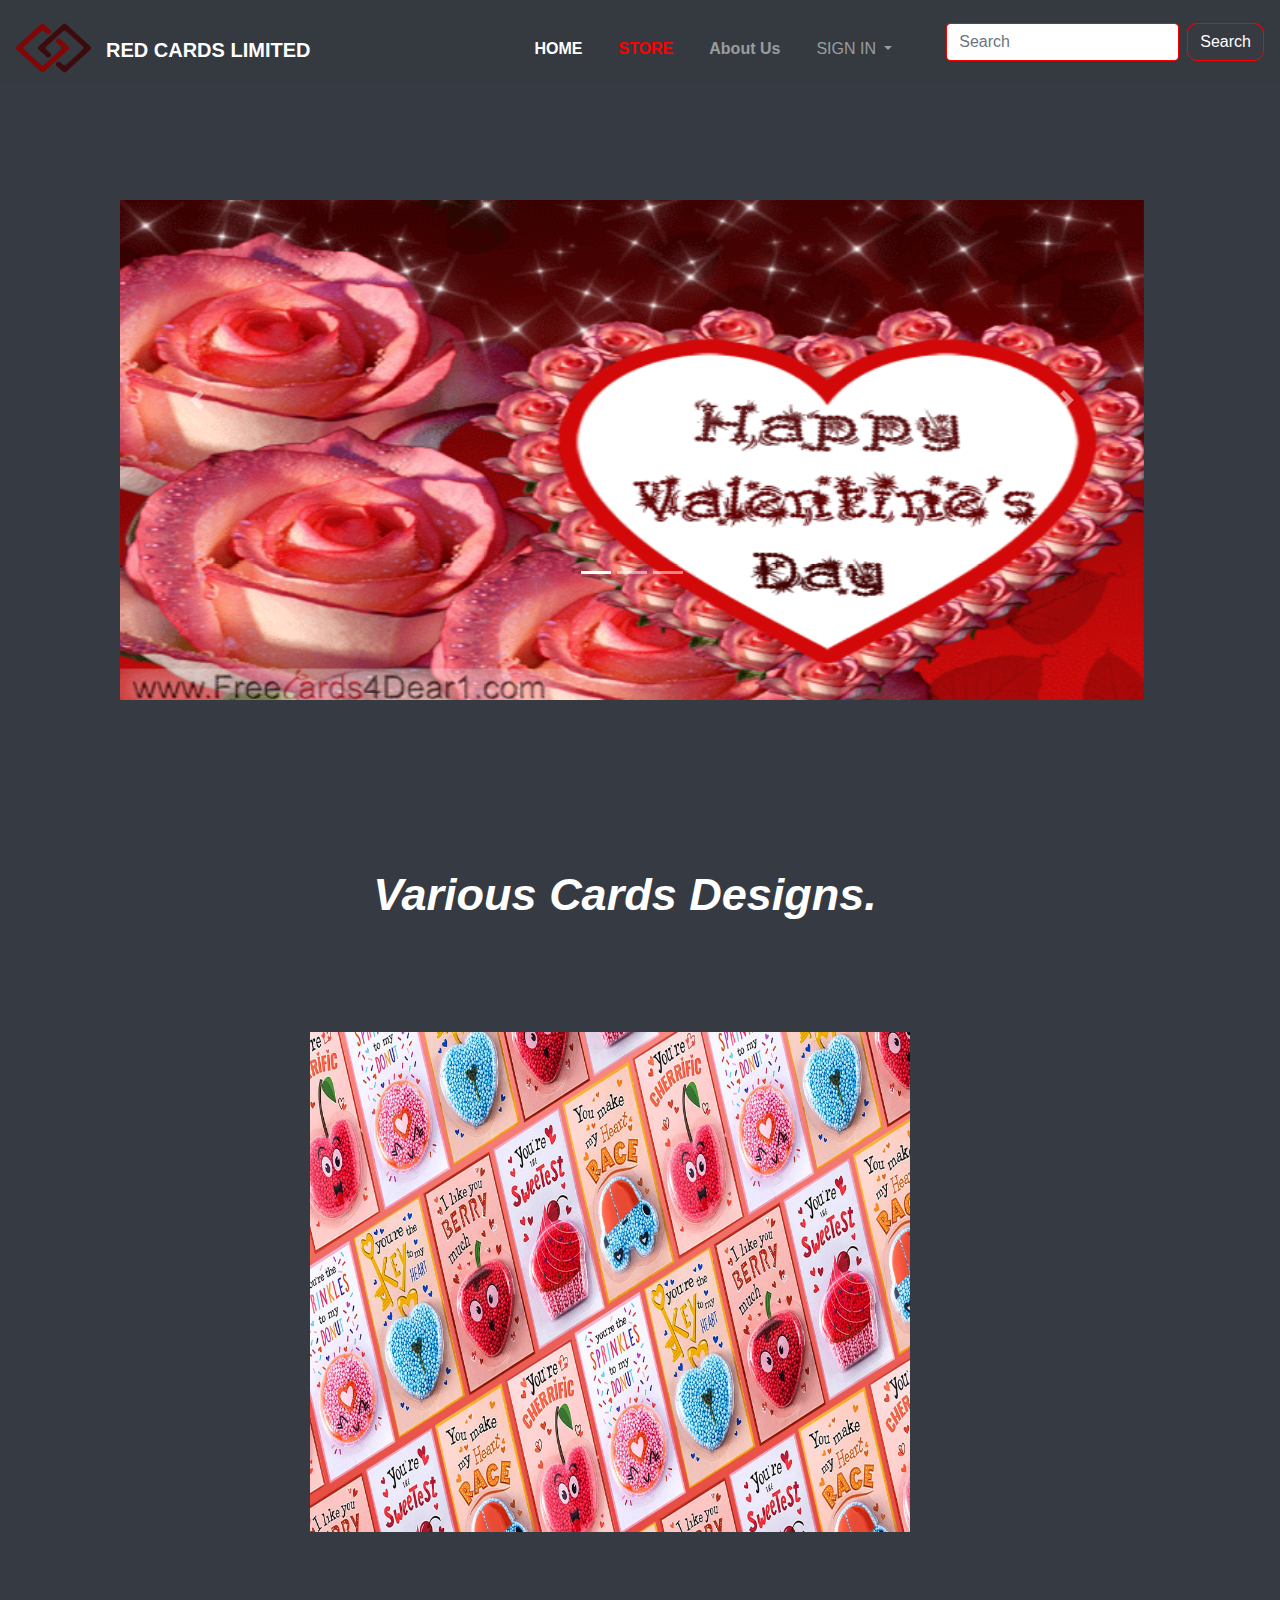
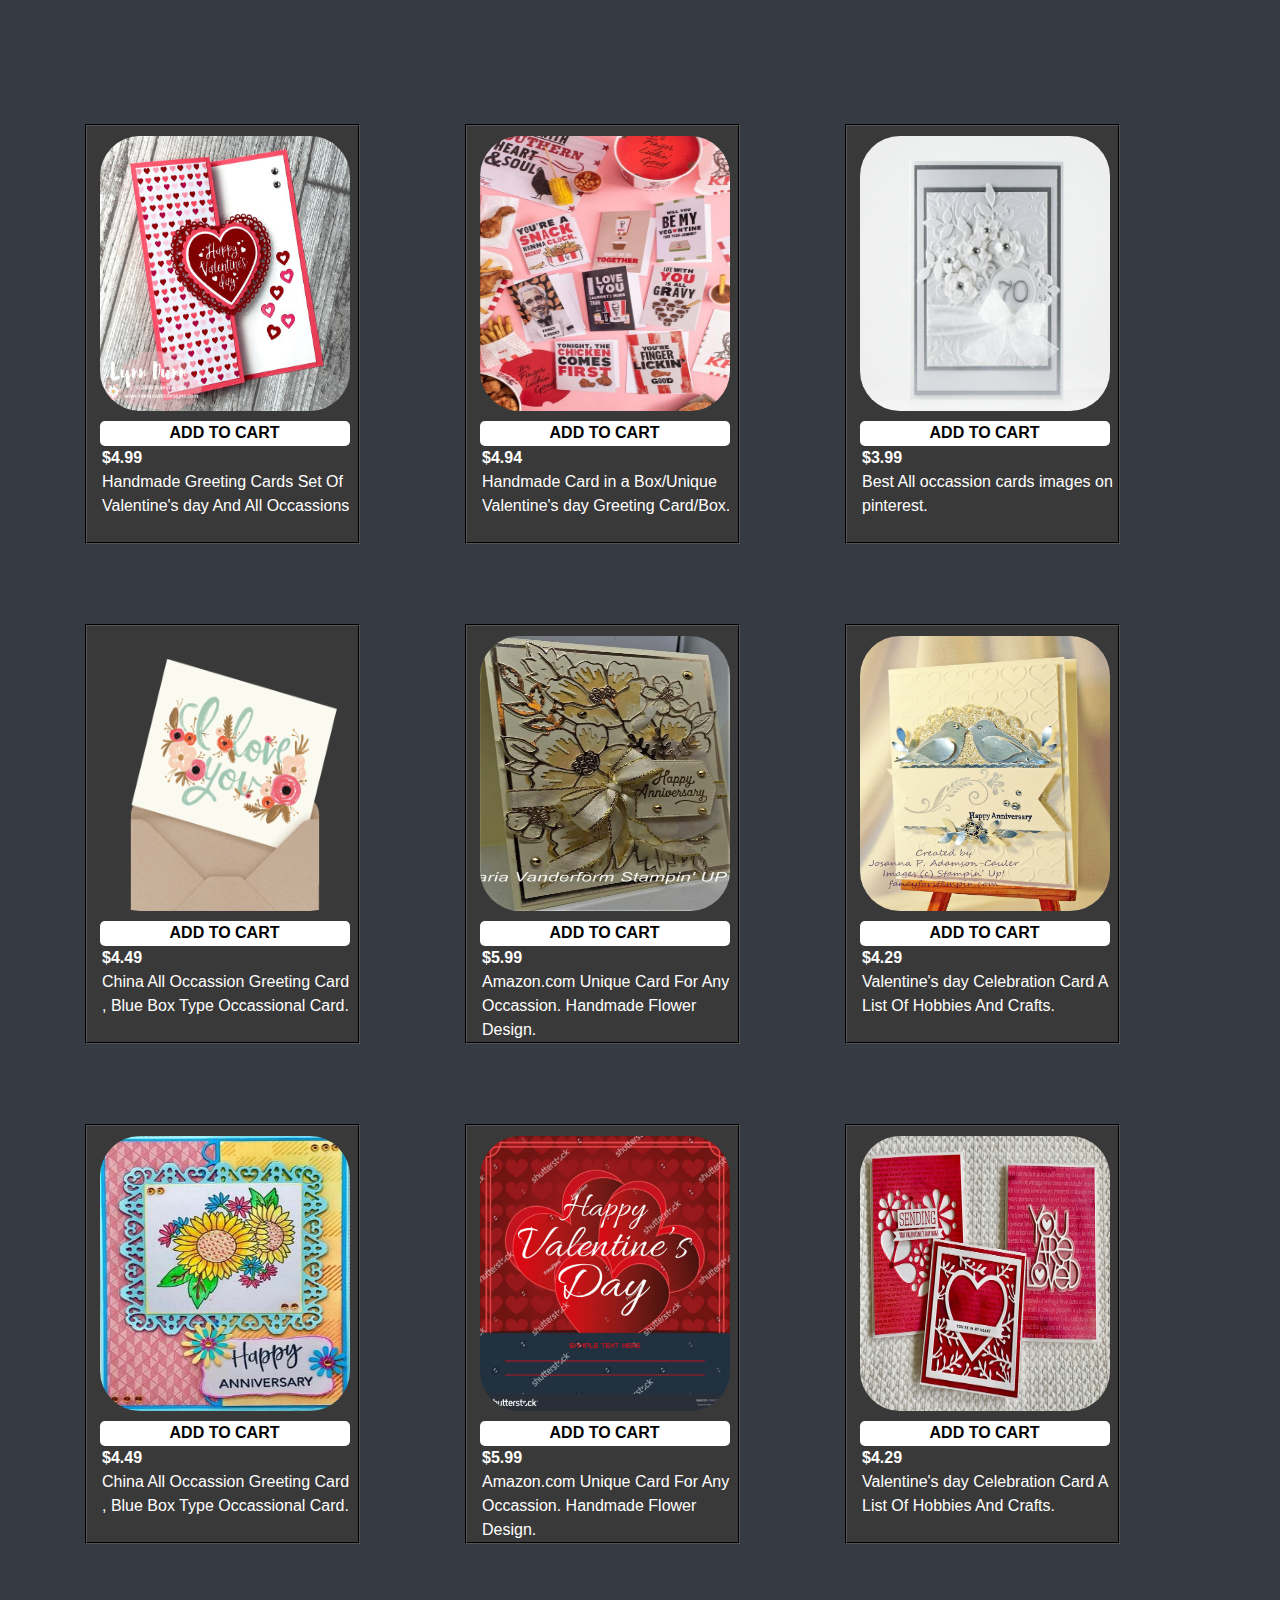
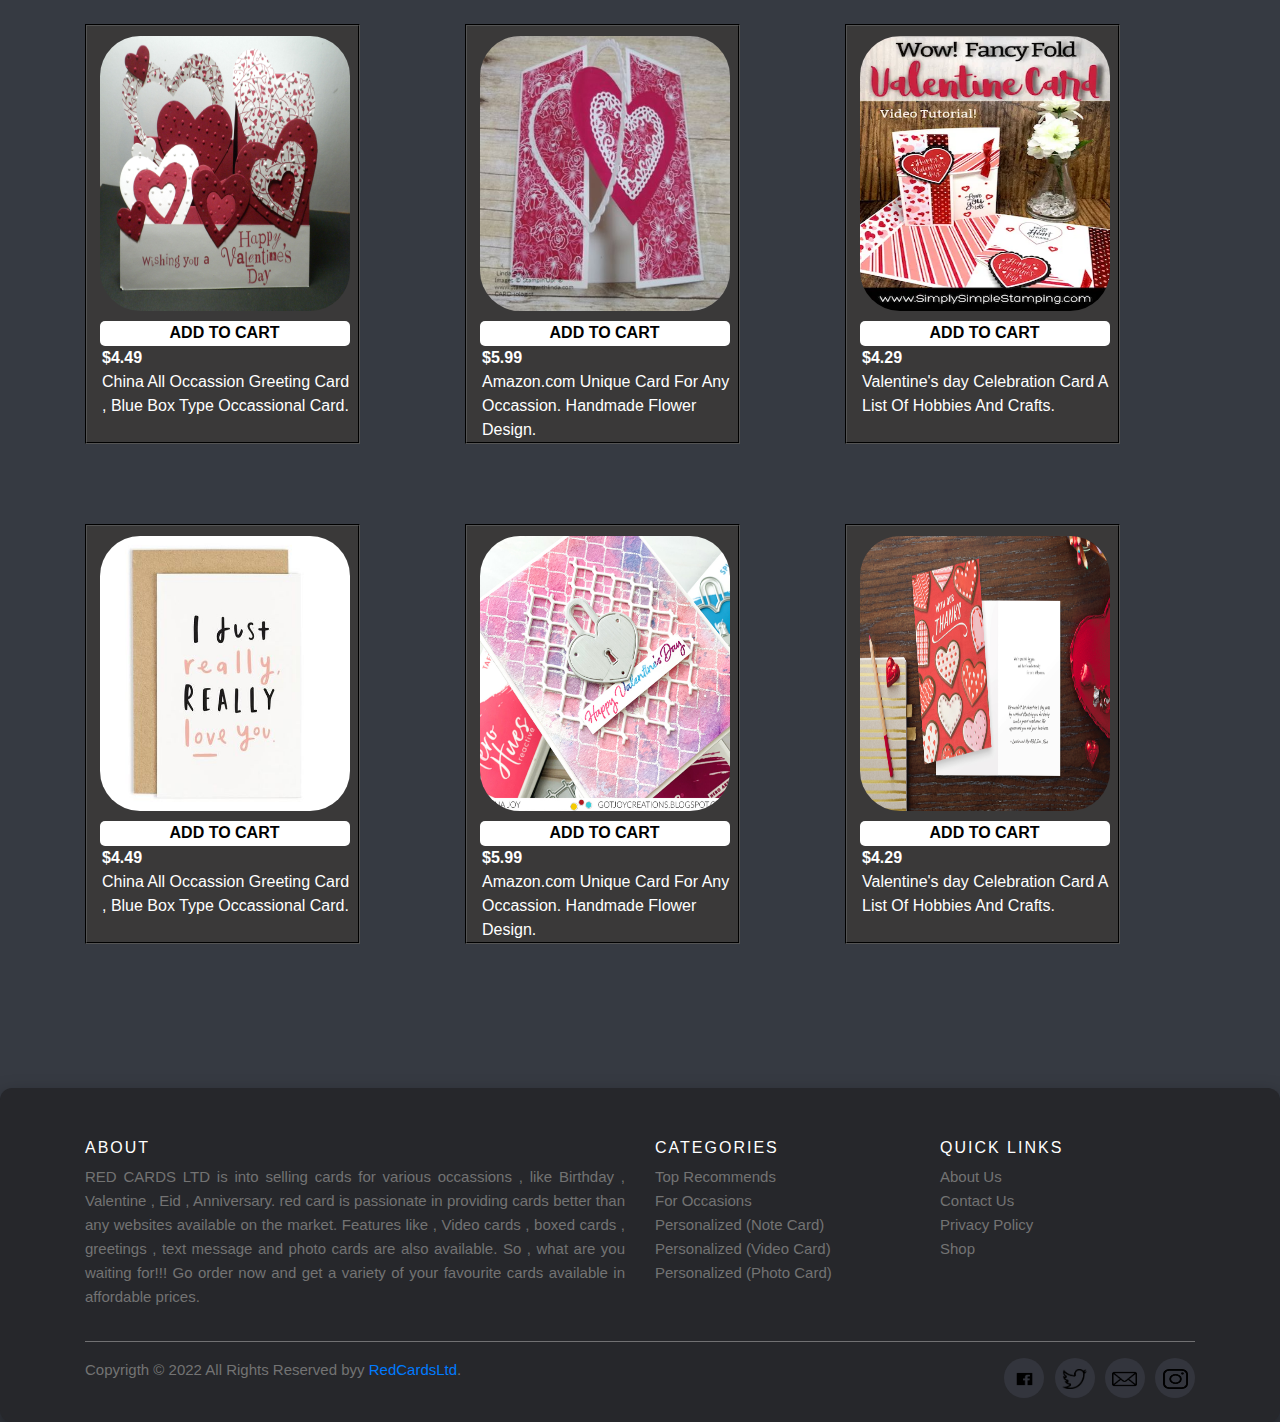
<file: indexvalentine.html>
<!DOCTYPE html>
<html lang="en">
<head>

    <link rel="stylesheet" href="https://cdn.jsdelivr.net/npm/bootstrap@4.0.0/dist/css/bootstrap.min.css" integrity="sha384-Gn5384xqQ1aoWXA+058RXPxPg6fy4IWvTNh0E263XmFcJlSAwiGgFAW/dAiS6JXm" crossorigin="anonymous">
    <style>
    
    .bodyc{
        background-color: rgb(54, 58, 66);
        width: 100%;
    }
    .rdcrd{
        color: white;
        font-size: 20px;
        transition: all 0.7s ease-in-out;
        margin-left: 90px;
        margin-top: -45px;
    font-weight: bolder;
        
    }
    
    .rdcrd:hover{
        color: rgb(253, 57, 57);
        font-size: 20.3px;
        margin-left: 90px;
        margin-top: -45px;
        
        
        
    }
       
    
    .abt{
        margin-left: 25px;
        margin-top: 15px;
        
    }
    
        
    
    .home{
        margin-left: 200px;
        font-style: bold;
        margin-top: 15px;    
        
        
    }
    
    .link{
        margin-left: 20px;
        margin-top: 15px;
       
    
    }
    
    .drpdwn{
        margin-left: 20px;
        margin-top: 15px;
    }
    
    .logo{
    height: 70px;
    width: 75px;
    
    
    }
    
    
    
    .variouscards{
        width: 100%;
        color: white;
        font-style: italic;
        margin-top: 100px;
        transition: 0.4s ease-in-out;
        font-weight: bold;
        text-align: center;
        font-size: 45px;
        margin-left: -15px;
       
    }
    .variouscards:hover{
        color: rgb(240, 67, 67);
        text-decoration: underline;
        
    }
    .bdani{
      width: 100%;
    text-align: center;
    margin-top: 30px;
    margin-left: -30px;
    }
    
    .bdani2{
      width: 600px;
      height: 500px;
      transition: 0.3s ease-in-out;
    }
    .bdani2:hover{
      border-radius: 50px;
      border-color: red;
      border-width: 3px;
      border-style: groove;
    }
    
    
    .buy1{
        background-color: rgb(58, 57, 57);
        width: 275px;
        height: 420px;
        margin-top: 120px;
        border-color: rgb(0, 0, 0);
        border-width: 2px;
        border-style: groove;
        
    }
    .buy2{
        background-color: rgb(58, 57, 57);
        width: 275px;
        height: 420px;
        margin-top: 80px;
        border-color: rgb(0, 0, 0);
        border-width: 2px;
        border-style: groove;
        
    }
    
    
    .pic1{
        width: 250px;
        height: 275px;
       border-radius: 40px;
       margin-left: 12.5px;
       margin-top: 10px;
       transition: 0s ease-in-out;
    }
    .pic1:hover{
        border-width: 3px;
        border-color: red;
        border-style: groove;
    }
    
    .txt1{
        background-color: white;
        width: 250px;
        margin-top: 10px;
        transition: 0.3s ease-in-out;
        color: black;
        text-align: center;
        border-radius: 5px;
        margin-left: 12.5px;
        height: 25px;font-weight: normal;
    }
    .txt1:hover{
            background-color: rgb(255, 0, 0);
            text-decoration: none;
            color: black;
            font-weight: bold;
            border-color: black;
            border-style: groove;
            border-width: 1px;
        font-weight: normal;
            
    }
    
    .txt2{
        color: black;
        transition: 0.3s ease-in-out; 
        
    }
    .txt2:hover{
        color: rgb(0, 0, 0);
        text-decoration: none;
    }
    
    .txt3{
        margin-left: 15px;
    }
    .txt4{
        color: rgb(255, 255, 255);
        font-weight: bold;
    
    }
    .txt4:hover{
        text-decoration: underline;
        color: wheat;
    }
    
    .txt5{
        margin-left: 15px;
    }
    
    .txt6{
        color: rgb(255, 255, 255);
        transition: 0.4s ease-in-out;
    }
    .txt6:hover{
        color: red;
        text-decoration: none;
    }
    
    
    
    .insta{
        height: 20px;
        width: 25px;
        
    }
    
    .twi{
        height: 20px;
        width: 25px;
        
    }
    
    .fab{
        height: 20px;
        width: 25px;
        
    }
    
    .mail{
        height: 20px;
        width: 25px;
    }
    
    .site-footer{
        background-color: #26272b;
        padding: 45px 0 20px;
        font-size: 15px;
        line-height: 24px;
        color: #737373;
        border-radius: 12px;
        box-shadow: 0 10px 20px rgba(0,0,0,0.5);
    }
    
    .site-footer hr{
        border-top-color: #bbb;
        opacity: 0.5;
    
    }
    
    .site-footer hr.small{
    
    margin: 20px 0;
    
    }
    
    .site-footer h6{
        color: #fff;
        font-size: 16px;
        text-transform: uppercase;
        margin-top: 5px;
        letter-spacing: 2px;
    }
    
    .site-footer a:hover{
        color: #fff;
        text-decoration: none;
    }
    
    
    .footer-links{
    padding-left: 0;
    list-style: none;
    
    }
    
    .footer-links li{
        display: block;
    
    }
    
    .footer-links a{
        color: #737373;
    }
    
    .footer-links a:active,
    .footer-links a:focus,
    .footer-links a:hover{
        color: #fff;
        text-decoration: none;
    
    }
    
    .footer-links.inline li{
        display: inline-block;
    }
    
    .site-footer .social-icons{
        text-align: right;
        
    }
    
    .site-footer .social-icons a {
        width: 40px;
        height: 40px;
        line-height: 40px;
        margin-left: 6px;
        margin-right: 0;
        border-radius: 100%;
        background-color: #33353d;
    }
    
    .copyright-text{
        margin: 0;
    }
    
    @media (max-width: 991px){
        .site-footer [class^="col-"]{
            margin-bottom: 30px;
        }
    }
    
    @media (max-width: 767px){
        .site-footer{
            padding-bottom: 0;
        }
        .site-footer .copyright-text,
        .site-footer .social-icons {
            text-align: center;
        }
    }
    
    .social-icons{
        padding-left: 0;
        margin-bottom: 0;
        list-style: none;
    }
    
    
    
    .social-icons li{
    display: inline-block;
    margin-bottom: 4px;
    
    }
    
    .social-icons li.title{
        margin-right: 15px;
        text-transform: uppercase;
        color: #96a2b2;
    font-weight: 700;
    font-size: 13px;
    
    }
    
    
    .social-icons a{
        background-color: #eceeef;
        color: #818a91;
        font-size: 16px;
        display: inline-block;
        line-height: 44px;
        width: 44px;
        height: 44px;
        text-align: center;
        margin-right: 8px;
        border-radius: 100%;
        -webkit-transition: all 0.2s linear;
        -o-transition: all 0.2s linear;
        transition: all 0.2s linear;
    
    }
    .social-icons a:active,
    .social-icons a:focus,
    .social-icons a:hover{
        color: #fff;
        background-color:rgb(247, 99, 99);
    }
    
    
    
    .social-icons a.facebook:hover{
        background-color: #3b5998;
    }
    
    .social-icons a.twitter:hover{
        background-color: #00aced;
    }
    
    
    .social-icons a.mail:hover{
        background-color: white;
    }
    
    
    .social-icons a.instagram:hover{
        background-color: #ea4c89;
    }
    
    @media (max-width: 767px){
        .social-icons li.title{
            display: block;
            margin-right: 0;
            font-weight: 600;
        }
    }
    
    
    
    
    
    
    
    
    
    @media(max-width:682px){
        .sidemenu{
          
            width: 850px;
    
        
        }
    
        #occ{
            margin-left: -80px;
        }
    
        #pez{
            margin-left: -160px;
    
        }
    }
    
    
    @media(max-width:612px){
        .sidemenu{
            width: 600px;
        }
    
        #occ{
            margin-left: -20px;
        }
    
        #pez{
            margin-left: -50px;
    
        }
    }
    
    @media(max-width:572px){
        .sidemenu{
            width: 550px;
        }
    
        #occ{
            margin-left: -69px;
        }
    
        #pez{
            margin-left: -90px;
    
        }
    }
    
    
    
    
    
    
    
    
    
    </style>







    <meta charset="UTF-8">
    <meta http-equiv="X-UA-Compatible" content="IE=edge">
    <meta name="viewport" content="width=device-width, initial-scale=1.0">
    <title>Document</title>
</head>
<body class="bodyc">



    <nav class="navbar fixed-top navbar-expand-lg  navbar-dark bg-dark" style="position: fixed;">
        <a class="navbar-brand" href="file:///C:/Users/Aptech/Desktop/REDCARDLTD/index.html"><img class="logo" src="img/Pngtrered and black logo_5517319 (3).png" alt=""><b><h5 class="rdcrd"><b>RED CARDS LIMITED </b></h5></b></a>
        <button class="navbar-toggler" type="button" data-toggle="collapse" data-target="#navbarSupportedContent" aria-controls="navbarSupportedContent" aria-expanded="false" aria-label="Toggle navigation">
          <span class="navbar-toggler-icon"></span>
        </button>
      
        <div class="collapse navbar-collapse" id="navbarSupportedContent">
          <ul class="navbar-nav mr-auto">
            <li class="nav-item active">
              <a class="nav-link home" href="file:///C:/Users/Aptech/Desktop/REDCARDLTD/index.html" ><b title="HOME"> HOME  </b><span class="sr-only">(current)</span></a>
            </li>
            <li class="nav-item">
              <a class="nav-link link" href="file:///C:/Users/Aptech/Desktop/REDCARDLTD/indexmap.html" style="color: red;"><b title="STORE">STORE</b></a>
            </li>
            <li class="nav-item">
              <a class="nav-link link" href="file:///C:/Users/Aptech/Desktop/REDCARDLTD/indexabt.html"><b title="Cards">About Us</b></a>
              <div class="SUB-MENU">

              </div>
            </li>
            <li class="nav-item dropdown">
              <a class="nav-link dropdown-toggle drpdwn" href="#" id="navbarDropdown" role="button" data-toggle="dropdown" aria-haspopup="true" aria-expanded="false">
              SIGN IN 
              </a>
              <div class="dropdown-menu">
                <form class="px-4 py-3">
                  <div class="form-group">
                    <label for="exampleDropdownFormEmail1">Email address</label>
                    <input type="email" class="form-control" id="exampleDropdownFormEmail1" placeholder="email@example.com">
                  </div>
                  <div class="form-group">
                    <label for="exampleDropdownFormPassword1">Password</label>
                    <input type="password" class="form-control" id="exampleDropdownFormPassword1" placeholder="Password">
                  </div>
                  <div class="form-check">
                    <input type="checkbox" class="form-check-input" id="dropdownCheck">
                    <label class="form-check-label" for="dropdownCheck">
                      Remember me
                    </label>
                  </div>
                  <button type="submit" class="btn btn-primary">Sign in</button>
                </form>
                <div class="dropdown-divider"></div>
                <a class="dropdown-item" href="#">New around here? Sign up</a>
                <a class="dropdown-item" href="#">Forgot password?</a>
              </div>
            </li>
       
          </ul>
          <form class="form-inline my-2 my-lg-0">
            <input class="form-control mr-sm-2" type="search" placeholder="Search" aria-label="Search" style="border-color: red;">
            <button class="btn btn-outline-success my-2 my-sm-0" type="submit" style="border-color: red; color: white; border-radius: 10px 10px 10px 10px; background-color: rgb(55, 58, 65);"> Search</button>
          </form>
       
       </div>
       
      </nav>




      <div id="carouselExampleIndicators" class="carousel slide" data-ride="carousel" style="height:500px; margin-top: 100px; width: 80%; margin-left: 120px;">
        <ol class="carousel-indicators">
          <li data-target="#carouselExampleIndicators" data-slide-to="0" class="active"></li>
          <li data-target="#carouselExampleIndicators" data-slide-to="1"></li>
          <li data-target="#carouselExampleIndicators" data-slide-to="2"></li>
        </ol>
        <div class="carousel-inner">
          <div class="carousel-item active">
            <img class="d-block w-100 s1" src="img/valbackup2.gif" alt="First slide" style="height:500px; margin-top: 100px;">
          </div>
          <div class="carousel-item">
            <img class="d-block w-100 s2" src="img/valbackup.gif" alt="Second slide" style="height:500px; margin-top: 100px;">
          </div>
          <div class="carousel-item">
            <img class="d-block w-100 s2" src="img/valbackup1.gif" alt="Third slide" style="height:500px; margin-top: 100px;">
          </div>
        <a class="carousel-control-prev" href="#carouselExampleIndicators" role="button" data-slide="prev" title="previous">
          <span class="carousel-control-prev-icon" aria-hidden="true"></span>
          <span class="sr-only">Previous</span>
        </a>
        <a class="carousel-control-next" href="#carouselExampleIndicators" role="button" data-slide="next" title="next">
          <span class="carousel-control-next-icon" aria-hidden="true"></span>
          <span class="sr-only">Next</span>
        </a>
      </div>
      
      </div>




      <br><br><br><br><br><br><br>
      <div class="vcards">
      <h3 class="variouscards">Various Cards Designs.</h3>
      </div>
      
      </BR></BR></BR>
      
      
      <div class="container">
        <div class="row">
          <div class="col-sm">
            <div class="bdani">
                <a href="#" class="bdani1"><img src="img/valbackup4.jpg" class="bdani2"></a>
            </div>
          </div>
        </div>
      </div>
      



<br><br><br>





      <div class="container">
        <div class="row">
          <div class="col-sm">
      
      
           <div class="buy1">
            <a href="#"><img src="img/valbackup3.jpg" class="pic1"></a>
      
            <div class="txt1">
            <a href="#" class="txt2"> <b title="Click Here for add to cart.">  ADD TO CART </b></a>
          </div>
      
      <div  class="txt3">
        <a href="#" class="txt4">$4.99</a>
      </div>
      
      <div class="txt5">
        <a href="#" class="txt6">Handmade Greeting Cards Set Of Valentine's day And All Occassions </a>
      </div>
      
           </div>
      
      
      
          </div>
          <div class="col-sm">
      
      
      
          
            <div class="buy1">
              <a href="#"><img src="img/formainval.jpg" class="pic1"></a>
        
              <div class="txt1">
              <a href="#" class="txt2"> <b title="Click Here for add to cart.">  ADD TO CART </b> </a>
            </div>
        
        <div  class="txt3">
          <a href="#" class="txt4">$4.94</a>
        </div>
        
        <div class="txt5">
          <a href="#" class="txt6">Handmade Card in a Box/Unique Valentine's day Greeting Card/Box.   </a>
        </div>
        
             </div>
      
      
      
      
          </div>
          <div class="col-sm">
           
      
            <div class="buy1">
              <a href="#"><img src="img/val7.jpg" class="pic1"></a>
        
              <div class="txt1">
              <a href="#" class="txt2"> <b title="Click Here for add to cart.">  ADD TO CART </b></a>
            </div>
        
        <div  class="txt3">
          <a href="#" class="txt4">$3.99</a>
        </div>
        
        <div class="txt5">
          <a href="#" class="txt6">Best All occassion cards images on pinterest.</a>
        </div>
        
             </div>
      
      
      
          </div>
        </div>
      </div>
      
      
      
      
      
      
      <div class="container" >
          <div class="row">
            <div class="col-sm">
        
        
             <div class="buy2">
              <a href="#"><img src="img/val8.png" class="pic1"></a>
        
              <div class="txt1">
              <a href="#" class="txt2"> <b title="Click Here for add to cart.">  ADD TO CART </b></a>
            </div>
        
        <div  class="txt3">
          <a href="#" class="txt4">$4.49</a>
        </div>
        
        <div class="txt5">
          <a href="#" class="txt6">China All Occassion Greeting Card , Blue Box Type Occassional Card. </a>
        </div>
        
             </div>
        
        
        
            </div>
            <div class="col-sm">
        
        
        
            
              <div class="buy2">
                <a href="#"><img src="img/val9.jpg" class="pic1"></a>
          
                <div class="txt1">
                <a href="#" class="txt2"> <b title="Click Here for add to cart.">  ADD TO CART </b></a>
              </div>
          
          <div  class="txt3">
            <a href="#" class="txt4">$5.99</a>
          </div>
          
          <div class="txt5">
            <a href="#" class="txt6">Amazon.com Unique Card For Any Occassion. Handmade Flower Design.  </a>
          </div>
          
               </div>
        
        
        
        
            </div>
            <div class="col-sm">
             
        
              <div class="buy2">
                <a href="#"><img src="img/val10.jpg" class="pic1"></a>
          
                <div class="txt1">
                <a href="#" class="txt2"> <b title="Click Here for add to cart.">  ADD TO CART </b> </a>
              </div>
          
          <div  class="txt3">
            <a href="#" class="txt4">$4.29</a>
          </div>
          
          <div class="txt5">
            <a href="#" class="txt6">Valentine's day Celebration Card  A List Of Hobbies And Crafts.</a>
          </div>
          
               </div>
        
        
        
            </div>
          </div>
        </div>
        
      
      
      
      
      
      
      
      
      
      
      
        <div class="container" >
          <div class="row">
            <div class="col-sm">
        
        
             <div class="buy2">
              <a href="#"><img src="img/val11.jpg" class="pic1"></a>
        
              <div class="txt1">
              <a href="#" class="txt2"> <b title="Click Here for add to cart.">  ADD TO CART </b></a>
            </div>
        
        <div  class="txt3">
          <a href="#" class="txt4">$4.49</a>
        </div>
        
        <div class="txt5">
          <a href="#" class="txt6">China All Occassion Greeting Card , Blue Box Type Occassional Card. </a>
        </div>
        
             </div>
        
        
        
            </div>
            <div class="col-sm">
        
        
        
            
              <div class="buy2">
                <a href="#"><img src="img/val12.jpg" class="pic1"></a>
          
                <div class="txt1">
                <a href="#" class="txt2"> <b title="Click Here for add to cart.">  ADD TO CART </b></a>
              </div>
          
          <div  class="txt3">
            <a href="#" class="txt4">$5.99</a>
          </div>
          
          <div class="txt5">
            <a href="#" class="txt6">Amazon.com Unique Card For Any Occassion. Handmade Flower Design.  </a>
          </div>
          
               </div>
        
        
        
        
            </div>
            <div class="col-sm">
             
        
              <div class="buy2">
                <a href="#"><img src="img/val13.jpeg" class="pic1"></a>
          
                <div class="txt1">
                <a href="#" class="txt2"> <b title="Click Here for add to cart.">  ADD TO CART </b> </a>
              </div>
          
          <div  class="txt3">
            <a href="#" class="txt4">$4.29</a>
          </div>
          
          <div class="txt5">
            <a href="#" class="txt6">Valentine's day Celebration Card  A List Of Hobbies And Crafts.</a>
          </div>
          
               </div>
        
        
        
            </div>
          </div>
        </div>
      
      
      
      
      
      
      
      
      
      
      
      
      
      
      
      
      
        <div class="container" >
          <div class="row">
            <div class="col-sm">
        
        
             <div class="buy2">
              <a href="#"><img src="img/val14.jpg" class="pic1"></a>
        
              <div class="txt1">
              <a href="#" class="txt2"> <b title="Click Here for add to cart.">  ADD TO CART </b></a>
            </div>
        
        <div  class="txt3">
          <a href="#" class="txt4">$4.49</a>
        </div>
        
        <div class="txt5">
          <a href="#" class="txt6">China All Occassion Greeting Card , Blue Box Type Occassional Card. </a>
        </div>
        
             </div>
        
        
        
            </div>
            <div class="col-sm">
        
        
        
            
              <div class="buy2">
                <a href="#"><img src="img/val15.jpg" class="pic1"></a>
          
                <div class="txt1">
                <a href="#" class="txt2"> <b title="Click Here for add to cart.">  ADD TO CART </b></a>
              </div>
          
          <div  class="txt3">
            <a href="#" class="txt4">$5.99</a>
          </div>
          
          <div class="txt5">
            <a href="#" class="txt6">Amazon.com Unique Card For Any Occassion. Handmade Flower Design.  </a>
          </div>
          
               </div>
        
        
        
        
            </div>
            <div class="col-sm">
             
        
              <div class="buy2">
                <a href="#"><img src="img/val16.webp" class="pic1"></a>
          
                <div class="txt1">
                <a href="#" class="txt2"> <b title="Click Here for add to cart.">  ADD TO CART </b> </a>
              </div>
          
          <div  class="txt3">
            <a href="#" class="txt4">$4.29</a>
          </div>
          
          <div class="txt5">
            <a href="#" class="txt6">Valentine's day Celebration Card  A List Of Hobbies And Crafts.</a>
          </div>
          
               </div>
        
        
        
            </div>
          </div>
        </div>
      
      
      
      
      
      
      
        <div class="container" >
          <div class="row">
            <div class="col-sm">
        
        
             <div class="buy2">
              <a href="#"><img src="img/val18.jpg" class="pic1"></a>
        
              <div class="txt1">
              <a href="#" class="txt2"> <b title="Click Here for add to cart.">  ADD TO CART </b></a>
            </div>
        
        <div  class="txt3">
          <a href="#" class="txt4">$4.49</a>
        </div>
        
        <div class="txt5">
          <a href="#" class="txt6">China All Occassion Greeting Card , Blue Box Type Occassional Card. </a>
        </div>
        
             </div>
        
        
        
            </div>
            <div class="col-sm">
        
        
        
            
              <div class="buy2">
                <a href="#"><img src="img/val19.jpg" class="pic1"></a>
          
                <div class="txt1">
                <a href="#" class="txt2"> <b title="Click Here for add to cart.">  ADD TO CART </b></a>
              </div>
          
          <div  class="txt3">
            <a href="#" class="txt4">$5.99</a>
          </div>
          
          <div class="txt5">
            <a href="#" class="txt6">Amazon.com Unique Card For Any Occassion. Handmade Flower Design.  </a>
          </div>
          
               </div>
        
        
        
        
            </div>
            <div class="col-sm">
             
        
              <div class="buy2">
                <a href="#"><img src="img/val20.jpg" class="pic1"></a>
          
                <div class="txt1">
                <a href="#" class="txt2"> <b title="Click Here for add to cart.">  ADD TO CART </b> </a>
              </div>
          
          <div  class="txt3">
            <a href="#" class="txt4">$4.29</a>
          </div>
          
          <div class="txt5">
            <a href="#" class="txt6">Valentine's day Celebration Card  A List Of Hobbies And Crafts.</a>
          </div>
          
               </div>
        
        
        
            </div>
          </div>
        </div>
      





        <br><br><br><br><br><br>

    
       
<footer class="site-footer">
  <div class="container">
    <div class="row">
      <div class="col-sm-12 col-md-6">
        <h6>About</h6>
        <p class="text-justify">
          RED CARDS LTD is into selling cards for various occassions , like Birthday , Valentine , Eid , Anniversary.
          red card is passionate in providing cards better than any websites available on the market. Features like , Video cards , boxed cards , greetings , text message and photo cards are also available.
          So , what are you waiting for!!! Go order now and get a variety of your favourite cards available in affordable prices.
        </p>
      
      </div>
      <div class="col-6 col-md-3">
        <h6>Categories</h6>
        <ul class="footer-links">
<li><a href="file:///C:/Users/Aptech/Desktop/REDCARDLTD/indextprec.html">Top Recommends</a></li>
<li><a href="file:///C:/Users/Aptech/Desktop/REDCARDLTD/index.html#"> For Occasions</a></li>
<li><a href="file:///C:/Users/Aptech/Desktop/REDCARDLTD/indexmc.html"> Personalized (Note Card)</a></li>
<li><a href="file:///C:/Users/Aptech/Desktop/REDCARDLTD/indexvc.html">Personalized (Video Card)</a></li>
<li><a href="file:///C:/Users/Aptech/Desktop/REDCARDLTD/indexpc.html">Personalized (Photo Card) </a></li>

        </ul>
      </div>
      <div class="col-6 col-md-3">
        <h6>Quick Links</h6>
        <ul class="footer-links">
          <li><a href="file:///C:/Users/Aptech/Desktop/REDCARDLTD/indexabt.html">About Us</a></li>
          <li><a href="file:///C:/Users/Aptech/Desktop/REDCARDLTD/indexcategory.html">Contact Us</a></li>
          <li><a href="file:///C:/Users/Aptech/Desktop/REDCARDLTD/indexpri.html">Privacy Policy</a></li>
          <li><a href="file:///C:/Users/Aptech/Desktop/REDCARDLTD/indexmap.html">Shop</a></li>
    
        </ul>
      </div>
    </div>
    <hr>
    </div>
    <div class="container">
      <div class="row">
        <div class="col-md-8 col-sm-6 col-xs-12">
          <p class="copyright-text">Copyrigth &copy; 2022 All Rights Reserved byy <a href="#">RedCardsLtd</a>.</p>
        </div>
        <div class="col-md-4 col-sm-6 col-12">
          <ul class="social-icons">
            <li><a  class="facebook" href="https://www.facebook.com/"><i class="fab fa-facebook" ><img class="fab" src="img/fb.png" alt=""></i></a></li>
              <li><a  class="twitter" href="https://twitter.com/i/flow/login"><i class="fab fa-twitter" ><img class="twi" src="img/twi.png" alt=""> </i></a></li>
              <li><a  class="mail" href="https://mail.google.com/"><i class="fab fa-email" ><img class="mail" src="img/mail.png" alt=""></i></a></li>
              <li><a  class="instagram" href="https://www.instagram.com/"><i class="fab fa-instagram" ><img class="insta" src="img/insta.png" alt=""></i></a></li>
          </ul>
        </div>
      </div>
    </div>
</footer>




















    <script src="https://code.jquery.com/jquery-3.2.1.slim.min.js" integrity="sha384-KJ3o2DKtIkvYIK3UENzmM7KCkRr/rE9/Qpg6aAZGJwFDMVNA/GpGFF93hXpG5KkN" crossorigin="anonymous"></script>
    <script src="https://cdn.jsdelivr.net/npm/popper.js@1.12.9/dist/umd/popper.min.js" integrity="sha384-ApNbgh9B+Y1QKtv3Rn7W3mgPxhU9K/ScQsAP7hUibX39j7fakFPskvXusvfa0b4Q" crossorigin="anonymous"></script>
    <script src="https://cdn.jsdelivr.net/npm/bootstrap@4.0.0/dist/js/bootstrap.min.js" integrity="sha384-JZR6Spejh4U02d8jOt6vLEHfe/JQGiRRSQQxSfFWpi1MquVdAyjUar5+76PVCmYl" crossorigin="anonymous"></script>








    
</body>
</html>
</file>
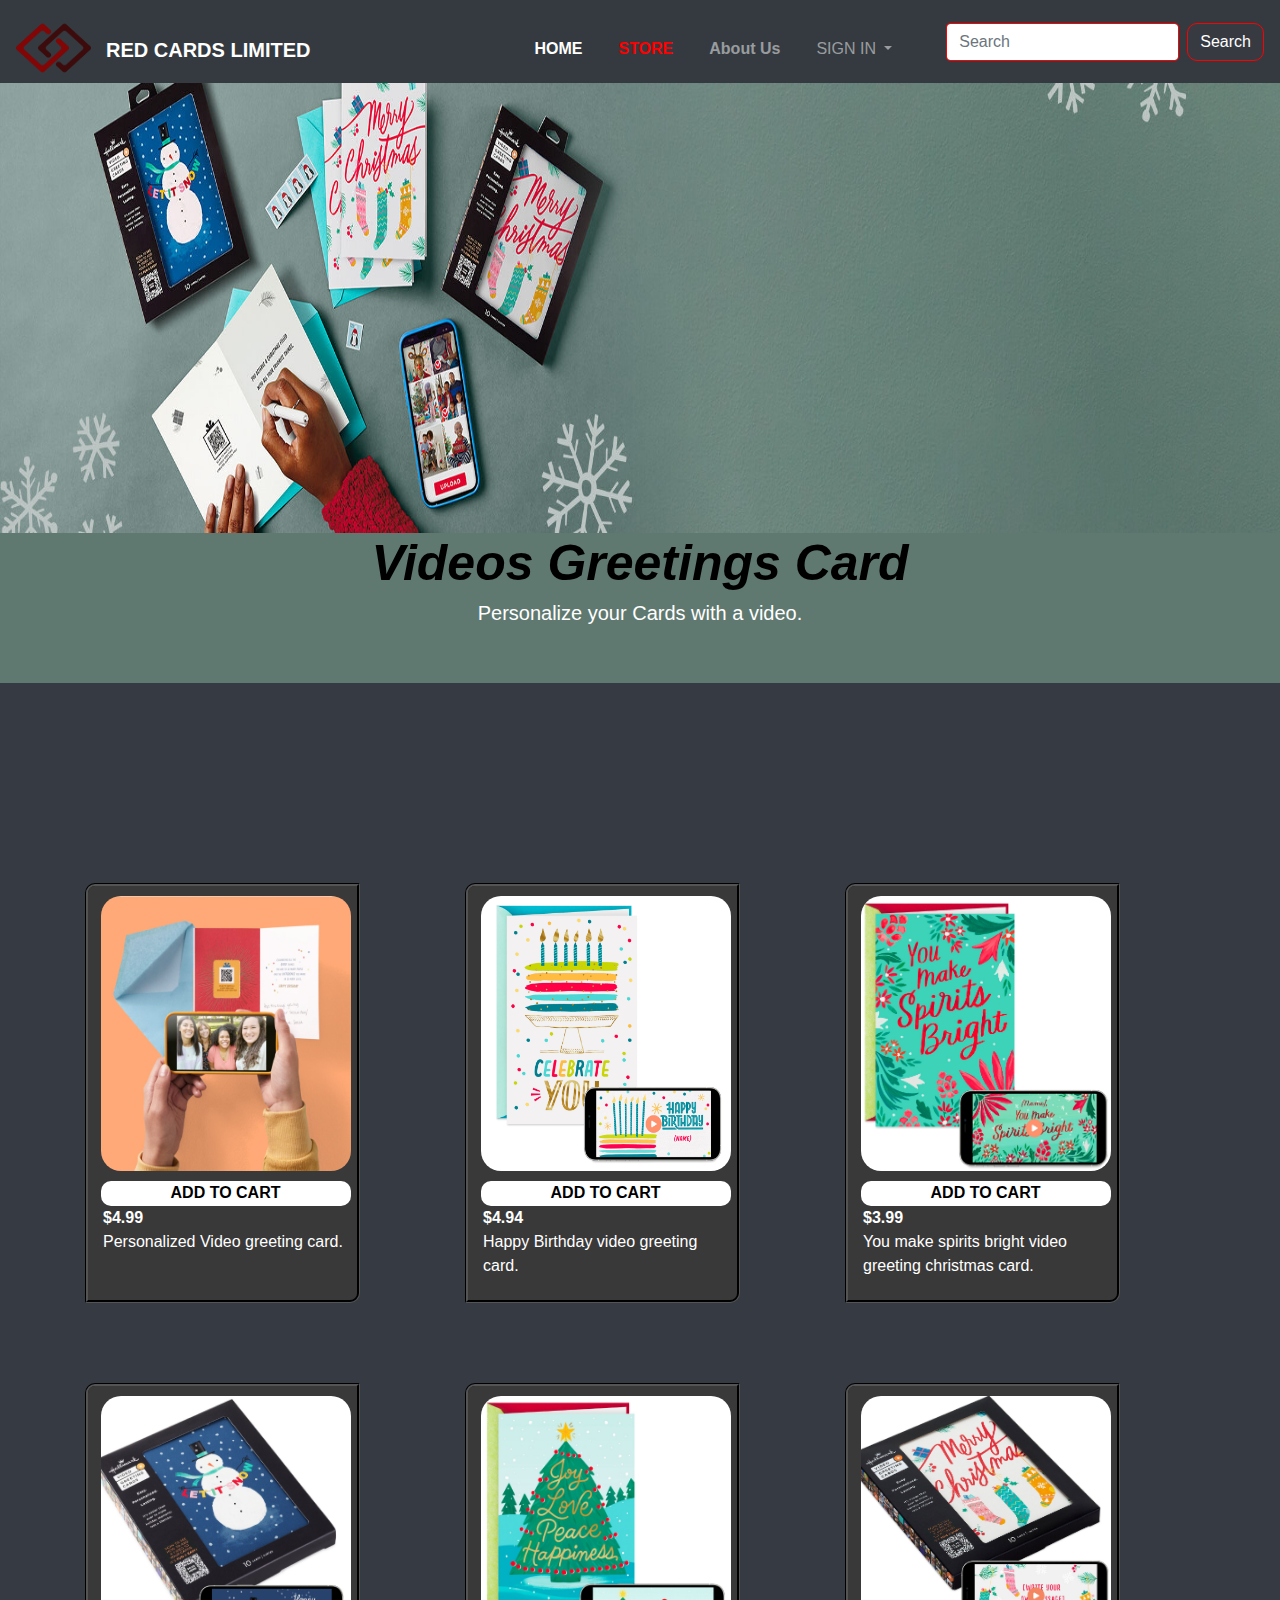
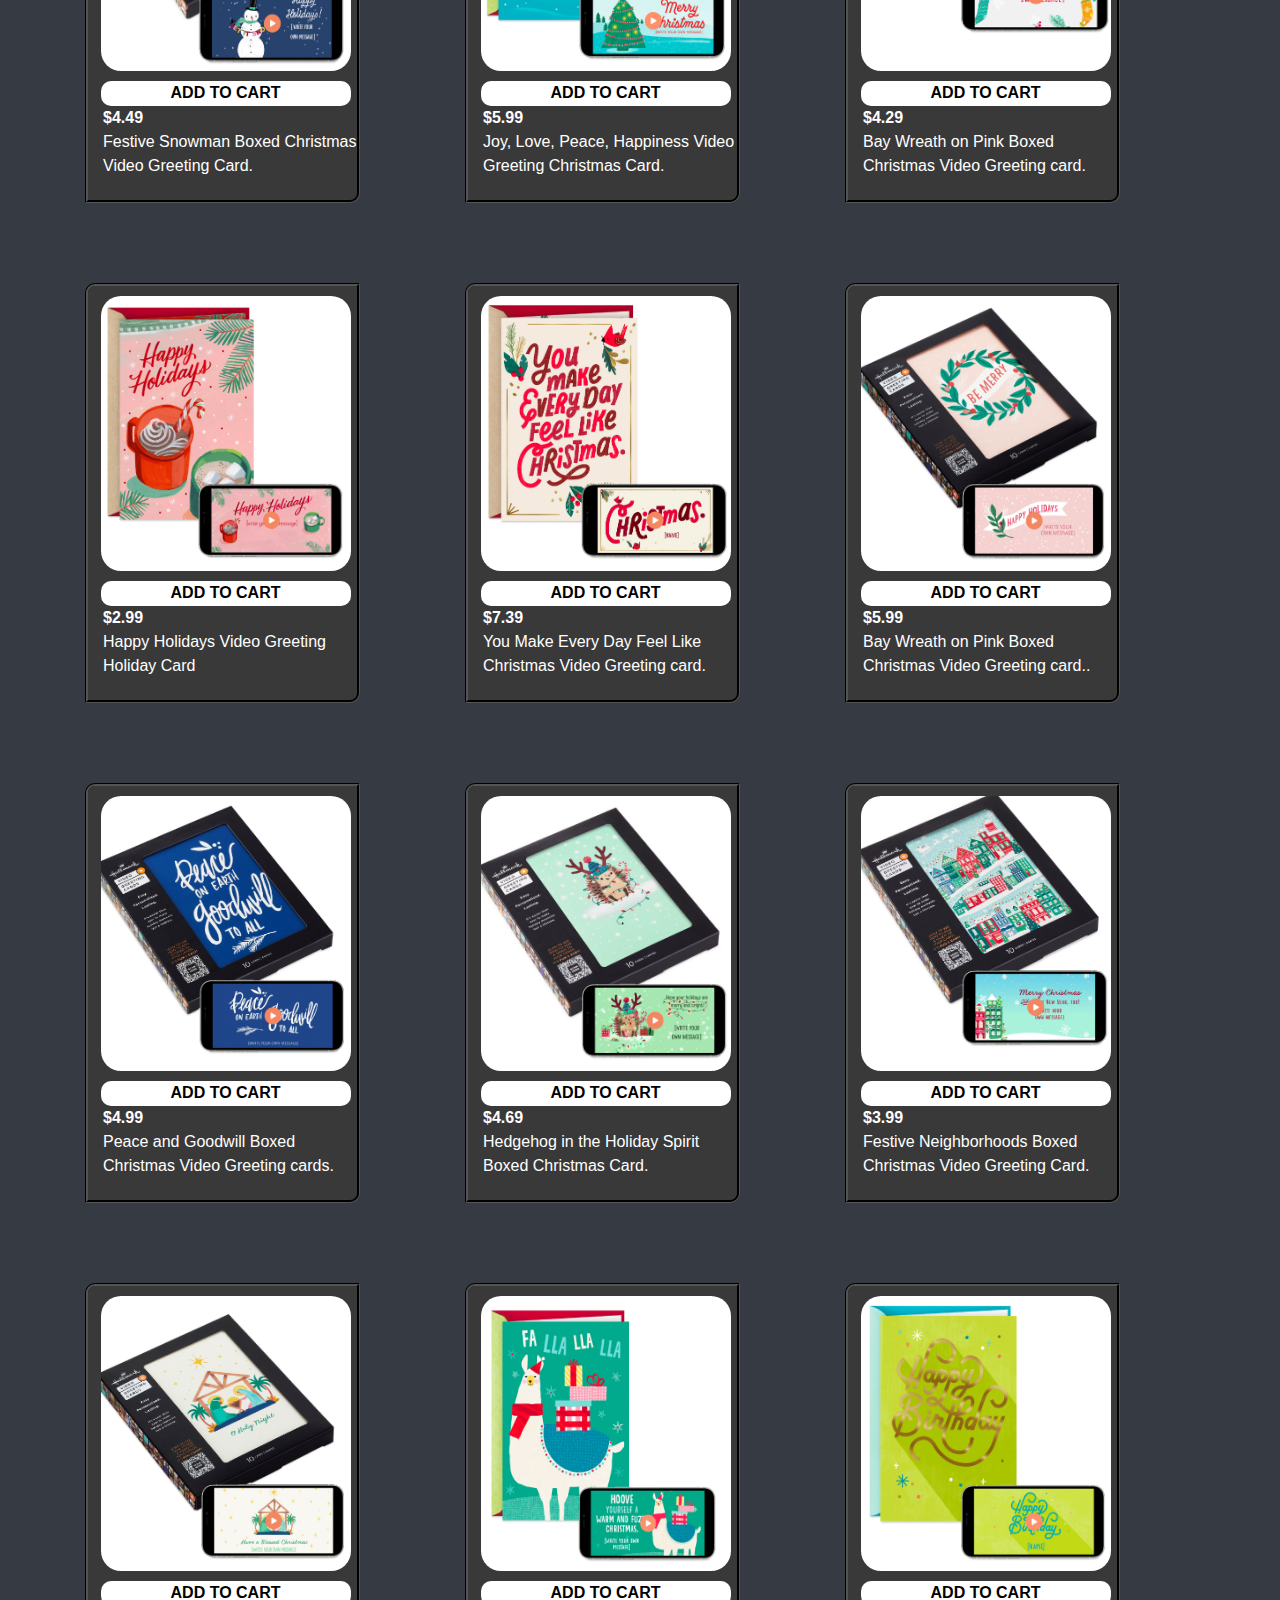
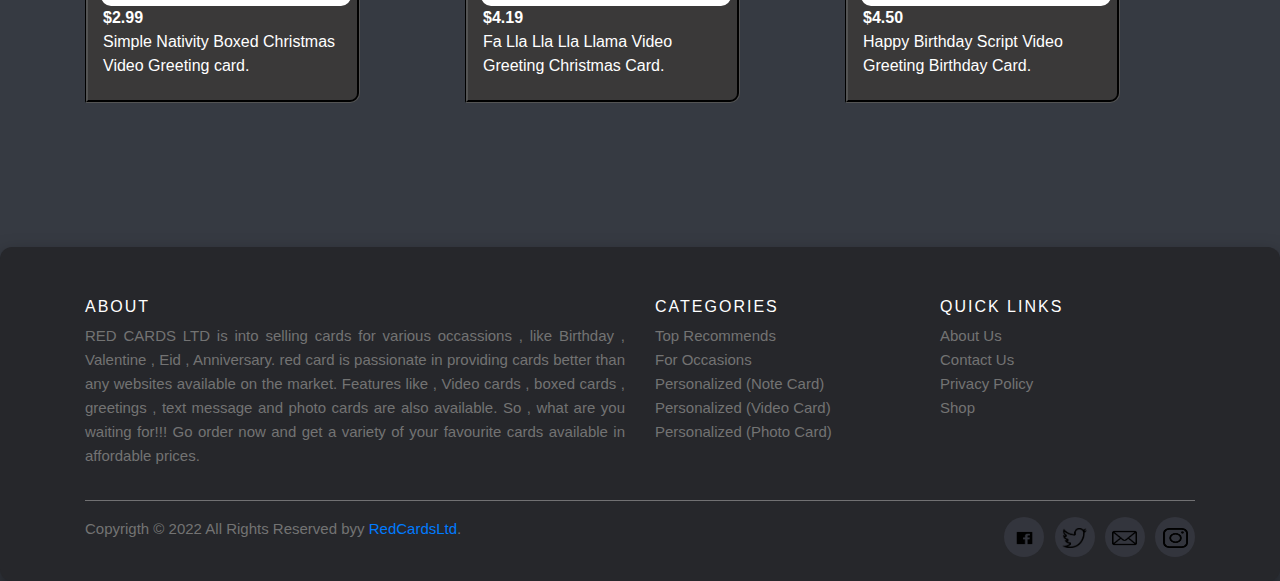
<file: indexvc.html>
<!DOCTYPE html>
<html lang="en">
<head>
    <link rel="stylesheet" href="https://cdn.jsdelivr.net/npm/bootstrap@4.0.0/dist/css/bootstrap.min.css" integrity="sha384-Gn5384xqQ1aoWXA+058RXPxPg6fy4IWvTNh0E263XmFcJlSAwiGgFAW/dAiS6JXm" crossorigin="anonymous">

    <style>
        

    .addavideoheader{
        height: 600px;
        width: 100%;
        background-color: rgb(96, 121, 112);
    }
    .addavideotxt{
        text-align: center;
        font-style: oblique;
    color: black;
    font-weight: bold;
    font-size: 50px;
    }

    .addavideotxtt{
        text-align: center;
        font-style: normal;
 font-weight: light;
    font-size: 20px;
    color: white;
    }
        .map{
            width: 100%;
            height: 650px;
            background-color: rgb(54, 58, 66);
            
        
        }
        .mapptext{
            color: white;
            text-align: center;
            font-size: large;
            font-weight: lighter;
        }
        
        .maptext{
            color: white;
            text-align: center;
            font-size: xx-large;
            font-style: oblique;
            font-weight: bolder;
        }
        
        .bodyc{
            background-color: rgb(54, 58, 66);
            width: 100%;
        }.rdcrd{
            color: white;
            font-size: 20px;
            transition: all 0.7s ease-in-out;
            margin-left: 90px;
            margin-top: -45px;
        font-weight: bolder;
            
        }
        
        .rdcrd:hover{
            color: rgb(253, 57, 57);
            font-size: 20.3px;
            margin-left: 90px;
            margin-top: -45px;
            
        }
           
        
        .abt{
            margin-left: 25px;
            margin-top: 15px;
            
        }
        
            
        
        .home{
            margin-left: 200px;
            font-style: bold;
            margin-top: 15px;    
            
            
        }
        
        .link{
            margin-left: 20px;
            margin-top: 15px;
           
        
        }
        
        .drpdwn{
            margin-left: 20px;
            margin-top: 15px;
        }
        
        .logo{
        height: 70px;
        width: 75px;
        
        
        }
        
        .section{
            background-color: rgb(54, 58, 66);
            height: 2510px;
            width: 100%;
        }
        
        .heading{
            text-align: center;
            font-style: italic;
            font-size: 90px;
            color: white;
            padding-top: 90px;
            font-weight: bolder;
            transition: all 0.5s ease-in-out;
        
        }
        
        .sidemenu{
            width: 100%;
            height: 45px;
        margin-top: 100px;
        background-color: #26272b;
        border-bottom: red;
        border-top: red;
        border-style: solid;
        }
        
        
        .heading:hover{
            text-align: center;
            font-style: italic;
            font-size: 90px;
            color: rgb(255, 20, 20);
            padding-top: 90px;
        }
        
        .sheading{
            text-align: center  ;
            color: white;
            font-weight: lighter;
        }
        
        .s1{
            height: 500px;
            width: 100px;
            background-position: center;
            background-size: cover;
        }
        
        .s2{
            height: 500px;
            width: 100px;
            background-position: center;
            background-size: cover;
        }
        
        .s3{
            height: 500px;
            width: 100px;
            background-position: center;
            background-size: cover;
        }
        
        .catg{
            color: white;
            font-style: italic;
            font-weight: normal;
            text-align: center;
            margin-right: 80px;
        }
        
        
        
        
        
        .wedcards{
          
        margin-left: 60px;
            float: left;
            height: 200px;
            width: 250px;
            background-size: cover;
            transition: 0.2s all ease-in-out;
            border-width: 1px;  
            border-radius: 5px;
            border-color: red;
            border-style: solid; 
        }
        
        .wedcards:hover{
        
        
            margin-left: 60px;
            float: left;
            height: 200px;
            width: 250px;
            border-width: 4px;  
            border-radius: 5px;
            background-size: cover;
            border-color: red;
            border-style: solid;
         
          
        }
        .anncards{
          
        
            margin-left: 50px;
            float: left;
            height: 200px;
            width: 250px;
            background-size: cover;
            transition: 0.2s all ease-in-out;
            border-width: 1px;  
            border-radius: 5px;
            border-color: red;
            border-style: solid; 
        }
        
        .anncards:hover{
            border-width: 4px;  
        
            margin-left: 50px;
            float: left;
            height: 200px;
            width: 250px;
            border-radius: 5px;
            background-size: cover;
            border-color: red;
            border-style: solid;
        
        }
        
        
        
        
        
        .anntxt{
            color: white;
            font-weight: lighter;
            text-align: center;
        }
        
        
        
        .personalizedcards{
            color: white    ;
            font-style: italic;
            font-weight: normal;
            text-align: center;
        }
        
        
        .photomsg{
            margin-left: 90px;
            float: left;
            height: 200px;
            width: 250px;
            background-size: cover;
            transition: 0.2s all ease-in-out;
            border-radius: 100%;
            border-color: red;
            border-style: solid; 
            border-width: 1px;   
            
        }
        
        .photomsg:hover{
            margin-left: 90px;
            border-width: 4px;  
            float: left;
            height: 200px;
            width: 250px;
            background-size: cover;
            border-radius: 5px;
            border-color: red;
            border-style: solid;
        
            
        }
        
        .phototxt{
            color: white;
           text-align: center;
           
           
        }
        
        
        
        .hrf{
            background-color: rgb(54, 58, 66);
        }
        .hrf:hover{
            text-decoration: none;
        outline-offset: none; 
        
        }
        
        
        .buy1{
            background-color: rgb(58, 57, 57);
            width: 275px;
            height: 420px;
         
            margin-top: 200px;
            border-color: rgb(0, 0, 0);
            border-radius:10px 2px 10px 2px ;
            border-style: groove;
            
        }
        .buy2{
            background-color: rgb(58, 57, 57);
            width: 275px;
            height: 420px;
        
            margin-top: 80px;
            border-color: rgb(0, 0, 0);
            border-radius:10px 2px 10px 2px ;
            border-style: groove;
            
        }
        
        
        .pic1{
            width: 250px;
            height: 275px;
           border-radius: 20px;
           margin-left: 12.5px;
           margin-top: 10px;
           transition: 0s ease-in-out;
        }
        .pic1:hover{
            border-width: 3px;
            border-color: red;
            border-style: groove;
        }
        
        .txt1{
            background-color: white;
            width: 250px;
            margin-top: 10px;
            transition: 0.3s ease-in-out;
            color: black;
            text-align: center;
            border-radius:  10px;
            margin-left: 12.5px;
            height: 25px;font-weight: normal;
        }
        .txt1:hover{
                background-color: rgb(255, 0, 0);
                text-decoration: none;
                color: black;
                font-weight: bold;
                border-color: black;
                border-style: groove;
                border-width: 1px;
            font-weight: normal;
                
        }
        
        .txt2{
            color: black;
            transition: 0.3s ease-in-out; 
            
        }
        .txt2:hover{
            color: rgb(0, 0, 0);
            text-decoration: none;
        }
        
        .txt3{
            margin-left: 15px;
        }
        .txt4{
            color: rgb(255, 255, 255);
            font-weight: bold;
        
        }
        .txt4:hover{
            text-decoration: underline;
            color: wheat;
        }
        
        .txt5{
            margin-left: 15px;
        }
        .txt6{
            color: rgb(255, 255, 255);
            transition: 0.2s ease-in-out;
        }
        .txt6:hover{
            color: rgb(253, 5, 5);
            text-decoration: none;
        }
        
        
        
        
        
        .insta{
            height: 20px;
            width: 25px;
            
        }
        
        .twi{
            height: 20px;
            width: 25px;
            
        }
        
        .fab{
            height: 20px;
            width: 25px;
            
        }
        
        .mail{
            height: 20px;
            width: 25px;
        }
        
        .site-footer{
            background-color: #26272b;
            padding: 45px 0 20px;
            font-size: 15px;
            line-height: 24px;
            color: #737373;
            border-radius: 12px;
            box-shadow: 0 10px 20px rgba(0,0,0,0.5);
        }
        
        .site-footer hr{
            border-top-color: #bbb;
            opacity: 0.5;
        
        }
        
        .site-footer hr.small{
        
        margin: 20px 0;
        
        }
        
        .site-footer h6{
            color: #fff;
            font-size: 16px;
            text-transform: uppercase;
            margin-top: 5px;
            letter-spacing: 2px;
        }
        
        .site-footer a:hover{
            color: #fff;
            text-decoration: none;
        }
        
        
        .footer-links{
        padding-left: 0;
        list-style: none;
        
        }
        
        .footer-links li{
            display: block;
        
        }
        
        .footer-links a{
            color: #737373;
        }
        
        .footer-links a:active,
        .footer-links a:focus,
        .footer-links a:hover{
            color: #fff;
            text-decoration: none;
        
        }
        
        .footer-links.inline li{
            display: inline-block;
        }
        
        .site-footer .social-icons{
            text-align: right;
            
        }
        
        .site-footer .social-icons a {
            width: 40px;
            height: 40px;
            line-height: 40px;
            margin-left: 6px;
            margin-right: 0;
            border-radius: 100%;
            background-color: #33353d;
        }
        
        .copyright-text{
            margin: 0;
        }
        
        @media (max-width: 991px){
            .site-footer [class^="col-"]{
                margin-bottom: 30px;
            }
        }
        
        @media (max-width: 767px){
            .site-footer{
                padding-bottom: 0;
            }
            .site-footer .copyright-text,
            .site-footer .social-icons {
                text-align: center;
            }
        }
        
        .social-icons{
            padding-left: 0;
            margin-bottom: 0;
            list-style: none;
        }
        
        
        
        .social-icons li{
        display: inline-block;
        margin-bottom: 4px;
        
        }
        
        .social-icons li.title{
            margin-right: 15px;
            text-transform: uppercase;
            color: #96a2b2;
        font-weight: 700;
        font-size: 13px;
        
        }
        
        
        .social-icons a{
            background-color: #eceeef;
            color: #818a91;
            font-size: 16px;
            display: inline-block;
            line-height: 44px;
            width: 44px;
            height: 44px;
            text-align: center;
            margin-right: 8px;
            border-radius: 100%;
            -webkit-transition: all 0.2s linear;
            -o-transition: all 0.2s linear;
            transition: all 0.2s linear;
        
        }
        .social-icons a:active,
        .social-icons a:focus,
        .social-icons a:hover{
            color: #fff;
            background-color:rgb(247, 99, 99);
        }
        
        
        
        .social-icons a.facebook:hover{
            background-color: #3b5998;
        }
        
        .social-icons a.twitter:hover{
            background-color: #00aced;
        }
        
        
        .social-icons a.mail:hover{
            background-color: white;
        }
        
        
        .social-icons a.instagram:hover{
            background-color: #ea4c89;
        }
        
        @media (max-width: 767px){
            .social-icons li.title{
                display: block;
                margin-right: 0;
                font-weight: 600;
            }
        }
        
        
        
        
        
        
        
        
        
        @media(max-width:682px){
            .sidemenu{
              
                width: 850px;
        
            
            }
        
            #occ{
                margin-left: -80px;
            }
        
            #pez{
                margin-left: -160px;
        
            }
        }
        
        
        @media(max-width:612px){
            .sidemenu{
                width: 600px;
            }
        
            #occ{
                margin-left: -20px;
            }
        
            #pez{
                margin-left: -50px;
        
            }
        }
        
        @media(max-width:572px){
            .sidemenu{
                width: 550px;
            }
        
            #occ{
                margin-left: -69px;
            }
        
            #pez{
                margin-left: -90px;
        
            }
        }
        
        
            </style>
    <meta charset="UTF-8">
    <meta http-equiv="X-UA-Compatible" content="IE=edge">
    <meta name="viewport" content="width=device-width, initial-scale=1.0">
    <title>Document</title>
</head>
<body class="bodyc">
    
    <nav class="navbar navbar-expand-lg  navbar-dark bg-dark">
        <a class="navbar-brand" href="file:///C:/Users/Aptech/Desktop/REDCARDLTD/index.html"><img class="logo" src="img/Pngtrered and black logo_5517319 (3).png" alt=""><b><h5 class="rdcrd"><b>RED CARDS LIMITED </b></h5></b></a>
        <button class="navbar-toggler" type="button" data-toggle="collapse" data-target="#navbarSupportedContent" aria-controls="navbarSupportedContent" aria-expanded="false" aria-label="Toggle navigation">
          <span class="navbar-toggler-icon"></span>
        </button>
      
        <div class="collapse navbar-collapse" id="navbarSupportedContent">
          <ul class="navbar-nav mr-auto">
            <li class="nav-item active">
              <a class="nav-link home" href="file:///C:/Users/Aptech/Desktop/REDCARDLTD/index.html" ><b title="HOME"> HOME  </b><span class="sr-only">(current)</span></a>
            </li>
            <li class="nav-item">
              <a class="nav-link link" href="file:///C:/Users/Aptech/Desktop/REDCARDLTD/indexmap.html" style="color: red;"    ><b title="STORE">STORE</b></a>
            </li>
            <li class="nav-item">
              <a class="nav-link link" href="file:///C:/Users/Aptech/Desktop/REDCARDLTD/indexabt.html"><b title="About us">About Us</b></a>
              <div class="SUB-MENU">

              </div>
            </li>
            <li class="nav-item dropdown">
              <a class="nav-link dropdown-toggle drpdwn" href="#" id="navbarDropdown" role="button" data-toggle="dropdown" aria-haspopup="true" aria-expanded="false">
              SIGN IN 
              </a>
              <div class="dropdown-menu">
                <form class="px-4 py-3">
                  <div class="form-group">
                    <label for="exampleDropdownFormEmail1">Email address</label>
                    <input type="email" class="form-control" id="exampleDropdownFormEmail1" placeholder="email@example.com">
                  </div>
                  <div class="form-group">
                    <label for="exampleDropdownFormPassword1">Password</label>
                    <input type="password" class="form-control" id="exampleDropdownFormPassword1" placeholder="Password">
                  </div>
                  <div class="form-check">
                    <input type="checkbox" class="form-check-input" id="dropdownCheck">
                    <label class="form-check-label" for="dropdownCheck">
                      Remember me
                    </label>
                  </div>
                  <button type="submit" class="btn btn-primary">Sign in</button>
                </form>
                <div class="dropdown-divider"></div>
                <a class="dropdown-item" href="#">New around here? Sign up</a>
                <a class="dropdown-item" href="#">Forgot password?</a>
              </div>
            </li>
       
          </ul>
          <form class="form-inline my-2 my-lg-0">
            <input class="form-control mr-sm-2" type="search" placeholder="Search" aria-label="Search" style="border-color: red;">
            <button class="btn btn-outline-success my-2 my-sm-0" type="submit" style="border-color: red; color: white; border-radius: 10px 10px 10px 10px; background-color: rgb(55, 58, 65);"> Search</button>
          </form>
       
       </div>
       
      </nav>


<div class="addavideoheader">
 <img src="img/videocard.jpg" alt="" style="height: 450px; width: 100%; ">
 <h1 class="addavideotxt">Videos Greetings Card</h1>
 <h4 class="addavideotxtt">Personalize your Cards with a video.</h4>



</div>





<div class="container" >
    <div class="row">
      <div class="col-sm">
  
  
       <div class="buy1">
        <a href="#"><img src="img/videocard1.jpg" class="pic1"></a>
  
        <div class="txt1">
        <a href="#" class="txt2"> <b title="Click Here for add to cart.">  ADD TO CART </b></a>
      </div>
  
  <div  class="txt3">
    <a href="#" class="txt4">$4.99</a>
  </div>
  
  <div class="txt5">
    <a href="#" class="txt6">Personalized Video greeting card. </a>
  </div>
  
       </div>
  
  
  
      </div>
      <div class="col-sm">
  
  
  
      
        <div class="buy1">
          <a href="#"><img src="img/videocard2.jpg" class="pic1"></a>
    
          <div class="txt1">
          <a href="#" class="txt2"> <b title="Click Here for add to cart.">  ADD TO CART </b> </a>
        </div>
    
    <div  class="txt3">
      <a href="#" class="txt4">$4.94</a>
    </div>
    
    <div class="txt5">
      <a href="#" class="txt6">Happy Birthday video greeting card.</a>
    </div>
    
         </div>
  
  
  
  
      </div>
      <div class="col-sm">
       
  
        <div class="buy1">
          <a href="#"><img src="img/videocards4.png" class="pic1"></a>
    
          <div class="txt1">
          <a href="#" class="txt2"> <b title="Click Here for add to cart.">  ADD TO CART </b></a>
        </div>
    
    <div  class="txt3">
      <a href="#" class="txt4">$3.99</a>
    </div>
    
    <div class="txt5">
      <a href="#" class="txt6">You make spirits bright video greeting christmas card.</a>
    </div>
    
         </div>
  
  
  
      </div>
    </div>
  </div>
  
  
  
  
  
  <div class="container" >
    <div class="row">
      <div class="col-sm">
  
  
       <div class="buy2">
        <a href="#"><img src="img/videocards5.png" class="pic1"></a>
  
        <div class="txt1">
        <a href="#" class="txt2"> <b title="Click Here for add to cart.">  ADD TO CART </b></a>
      </div>
  
  <div  class="txt3">
    <a href="#" class="txt4">$4.49</a>
  </div>
  
  <div class="txt5">
    <a href="#" class="txt6">Festive Snowman Boxed Christmas Video Greeting Card.</a>
  </div>
  
       </div>
  
  
  
      </div>
      <div class="col-sm">
  
  
  
      
        <div class="buy2">
          <a href="#"><img src="img/videocard6.png" class="pic1"></a>
    
          <div class="txt1">
          <a href="#" class="txt2"> <b title="Click Here for add to cart.">  ADD TO CART </b></a>
        </div>
    
    <div  class="txt3">
      <a href="#" class="txt4">$5.99</a>
    </div>
    
    <div class="txt5">
      <a href="#" class="txt6">Joy, Love, Peace, Happiness Video Greeting Christmas Card. </a>
    </div>
    
         </div>
  
  
  
  
      </div>
      <div class="col-sm">
       
  
        <div class="buy2">
          <a href="#"><img src="img/videocard7.png" class="pic1"></a>
    
          <div class="txt1">
          <a href="#" class="txt2"> <b title="Click Here for add to cart.">  ADD TO CART </b> </a>
        </div>
    
    <div  class="txt3">
      <a href="#" class="txt4">$4.29</a>
    </div>
    
    <div class="txt5">
      <a href="#" class="txt6">Bay Wreath on Pink Boxed Christmas Video Greeting card.</a>
    </div>
    
         </div>
  
  
  
      </div>
    </div>
  </div>
  
  
  
  
  <div class="container" >
    <div class="row">
      <div class="col-sm">
  
  
       <div class="buy2">
        <a href="#"><img src="img/videocard8.png" class="pic1"></a>
  
        <div class="txt1">
        <a href="#" class="txt2"> <b title="Click Here for add to cart.">  ADD TO CART </b></a>
      </div>
  
  <div  class="txt3">
    <a href="#" class="txt4">$2.99</a>
  </div>
  
  <div class="txt5">
    <a href="#" class="txt6">Happy Holidays Video Greeting Holiday Card</a>
  </div>
  
       </div>
  
  
  
      </div>
      <div class="col-sm">
  
  
  
      
        <div class="buy2">
          <a href="#"><img src="img/videocard9.png" class="pic1"></a>
    
          <div class="txt1">
          <a href="#" class="txt2"> <b title="Click Here for add to cart.">  ADD TO CART </b></a>
        </div>
    
    <div  class="txt3">
      <a href="#" class="txt4">$7.39</a>
    </div>
    
    <div class="txt5">
      <a href="#" class="txt6">You Make Every Day Feel Like Christmas Video Greeting card.</a>
    </div>
    
         </div>
  
  
  
  
      </div>
      <div class="col-sm">
       
  
        <div class="buy2">
          <a href="#"><img src="img/videocard10.png" class="pic1"></a>
    
          <div class="txt1">
          <a href="#" class="txt2"> <b title="Click Here for add to cart.">  ADD TO CART </b> </a>
        </div>
    
    <div  class="txt3">
      <a href="#" class="txt4">$5.99</a>
    </div>
    
    <div class="txt5">
      <a href="#" class="txt6">Bay Wreath on Pink Boxed Christmas Video Greeting card..</a>
    </div>
    
         </div>
  
  
  
  
  
  
      </div>
    </div>
  </div>
  
  
  
  
  
  <div class="container " > 
    <div class="row">
      <div class="col-sm">
  
  
       <div class="buy2">
        <a href="#"><img src="img/videocard11.png" class="pic1"></a>
  
        <div class="txt1">
        <a href="#" class="txt2"> <b title="Click Here for add to cart.">  ADD TO CART </b> </a>
      </div>
  
  <div  class="txt3">
    <a href="#" class="txt4">$4.99</a>
  </div>
  
  <div class="txt5">
    <a href="#" class="txt6">Peace and Goodwill Boxed Christmas Video Greeting cards. </a>
  </div>
  
       </div>
  
  
  
      </div>
      <div class="col-sm">
  
  
  
      
        <div class="buy2">
          <a href="#"><img src="img/videocard12.png" class="pic1"></a>
    
          <div class="txt1">
          <a href="#" class="txt2"> <b title="Click Here for add to cart.">  ADD TO CART </b> </a>
        </div>
    
    <div  class="txt3">
      <a href="#" class="txt4">$4.69</a>
    </div>
    
    <div class="txt5">
      <a href="#" class="txt6">Hedgehog in the Holiday Spirit Boxed Christmas Card. </a>
    </div>
    
         </div>
  
  
  
  
      </div>
      <div class="col-sm">
       
  
        <div class="buy2">
          <a href="#"><img src="img/videocard13.png" class="pic1"></a>
    
          <div class="txt1">
          <a href="#" class="txt2"> <b title="Click Here for add to cart.">  ADD TO CART </b> </a>
        </div>
    
    <div  class="txt3">
      <a href="#" class="txt4">$3.99</a>
    </div>
    
  
    <div class="txt5">
      <a href="#" class="txt6">Festive Neighborhoods Boxed Christmas Video Greeting Card.</a>
    </div>
    
         </div>
  
  
  
  
      </div>
    </div>
  </div>
  
  
  
  
  
  
  <div class="container" >
    <div class="row">
      <div class="col-sm">
  
  
       <div class="buy2">
        <a href="#"><img src="img/videocard14.png" class="pic1"></a>
  
        <div class="txt1">
        <a href="#" class="txt2"> <b title="Click Here for add to cart.">  ADD TO CART </b></a>
      </div>
  
  <div  class="txt3">
    <a href="#" class="txt4">$2.99</a>
  </div>
  
  <div class="txt5">
    <a href="#" class="txt6">Simple Nativity Boxed Christmas Video Greeting card. </a>
  </div>
  
       </div>
  
  
  
      </div>
      <div class="col-sm">
  
  
  
      
        <div class="buy2">
          <a href="#"><img src="img/videocard15.png" class="pic1"></a>
    
          <div class="txt1">
          <a href="#" class="txt2"> <b title="Click Here for add to cart.">  ADD TO CART </b> </a>
        </div>
    
    <div  class="txt3">
      <a href="#" class="txt4">$4.19</a>
    </div>
    
    <div class="txt5">
      <a href="#" class="txt6"> Fa Lla Lla Lla Llama Video Greeting Christmas Card.</a>
    </div>
    
         </div>
  
  
  
  
      </div>
      <div class="col-sm">
       
  
        <div class="buy2">
          <a href="#"><img src="img/videocard16.png" class="pic1"></a>
    
          <div class="txt1">
          <a href="#" class="txt2"> <b title="Click Here for add to cart.">  ADD TO CART </b> </a>
        </div>
    
    <div  class="txt3">
      <a href="#" class="txt4">$4.50</a>
    </div>
    
    <div class="txt5">
      <a href="#" class="txt6"> Happy Birthday Script Video Greeting Birthday Card. </a>
    </div>
    
         </div>
  
  
  
  
      </div>
    </div>
  </div>
  
  
  
  
  

  
  
 
  
  
  
  
  
  
  
  
  
  
  
  
  
  
  
 
  
  
  
  
  



      <br><br><br><br><br><br>

    
<footer class="site-footer">
  <div class="container">
    <div class="row">
      <div class="col-sm-12 col-md-6">
        <h6>About</h6>
        <p class="text-justify">
          RED CARDS LTD is into selling cards for various occassions , like Birthday , Valentine , Eid , Anniversary.
          red card is passionate in providing cards better than any websites available on the market. Features like , Video cards , boxed cards , greetings , text message and photo cards are also available.
          So , what are you waiting for!!! Go order now and get a variety of your favourite cards available in affordable prices.
        </p>
      
      </div>
      <div class="col-6 col-md-3">
        <h6>Categories</h6>
        <ul class="footer-links">
<li><a href="file:///C:/Users/Aptech/Desktop/REDCARDLTD/indextprec.html">Top Recommends</a></li>
<li><a href="file:///C:/Users/Aptech/Desktop/REDCARDLTD/index.html#"> For Occasions</a></li>
<li><a href="file:///C:/Users/Aptech/Desktop/REDCARDLTD/indexmc.html"> Personalized (Note Card)</a></li>
<li><a href="file:///C:/Users/Aptech/Desktop/REDCARDLTD/indexvc.html">Personalized (Video Card)</a></li>
<li><a href="file:///C:/Users/Aptech/Desktop/REDCARDLTD/indexpc.html">Personalized (Photo Card) </a></li>

        </ul>
      </div>
      <div class="col-6 col-md-3">
        <h6>Quick Links</h6>
        <ul class="footer-links">
          <li><a href="file:///C:/Users/Aptech/Desktop/REDCARDLTD/indexabt.html">About Us</a></li>
          <li><a href="file:///C:/Users/Aptech/Desktop/REDCARDLTD/indexcategory.html">Contact Us</a></li>
          <li><a href="file:///C:/Users/Aptech/Desktop/REDCARDLTD/indexpri.html">Privacy Policy</a></li>
          <li><a href="file:///C:/Users/Aptech/Desktop/REDCARDLTD/indexmap.html">Shop</a></li>
    
        </ul>
      </div>
    </div>
    <hr>
    </div>
    <div class="container">
      <div class="row">
        <div class="col-md-8 col-sm-6 col-xs-12">
          <p class="copyright-text">Copyrigth &copy; 2022 All Rights Reserved byy <a href="#">RedCardsLtd</a>.</p>
        </div>
        <div class="col-md-4 col-sm-6 col-12">
          <ul class="social-icons">
            <li><a  class="facebook" href="https://www.facebook.com/"><i class="fab fa-facebook" ><img class="fab" src="img/fb.png" alt=""></i></a></li>
              <li><a  class="twitter" href="https://twitter.com/i/flow/login"><i class="fab fa-twitter" ><img class="twi" src="img/twi.png" alt=""> </i></a></li>
              <li><a  class="mail" href="https://mail.google.com/"><i class="fab fa-email" ><img class="mail" src="img/mail.png" alt=""></i></a></li>
              <li><a  class="instagram" href="https://www.instagram.com/"><i class="fab fa-instagram" ><img class="insta" src="img/insta.png" alt=""></i></a></li>
          </ul>
        </div>
      </div>
    </div>
</footer>



      
      <script src="https://code.jquery.com/jquery-3.2.1.slim.min.js" integrity="sha384-KJ3o2DKtIkvYIK3UENzmM7KCkRr/rE9/Qpg6aAZGJwFDMVNA/GpGFF93hXpG5KkN" crossorigin="anonymous"></script>
    <script src="https://cdn.jsdelivr.net/npm/popper.js@1.12.9/dist/umd/popper.min.js" integrity="sha384-ApNbgh9B+Y1QKtv3Rn7W3mgPxhU9K/ScQsAP7hUibX39j7fakFPskvXusvfa0b4Q" crossorigin="anonymous"></script>
    <script src="https://cdn.jsdelivr.net/npm/bootstrap@4.0.0/dist/js/bootstrap.min.js" integrity="sha384-JZR6Spejh4U02d8jOt6vLEHfe/JQGiRRSQQxSfFWpi1MquVdAyjUar5+76PVCmYl" crossorigin="anonymous"></script>
</body>
</html>
</file>
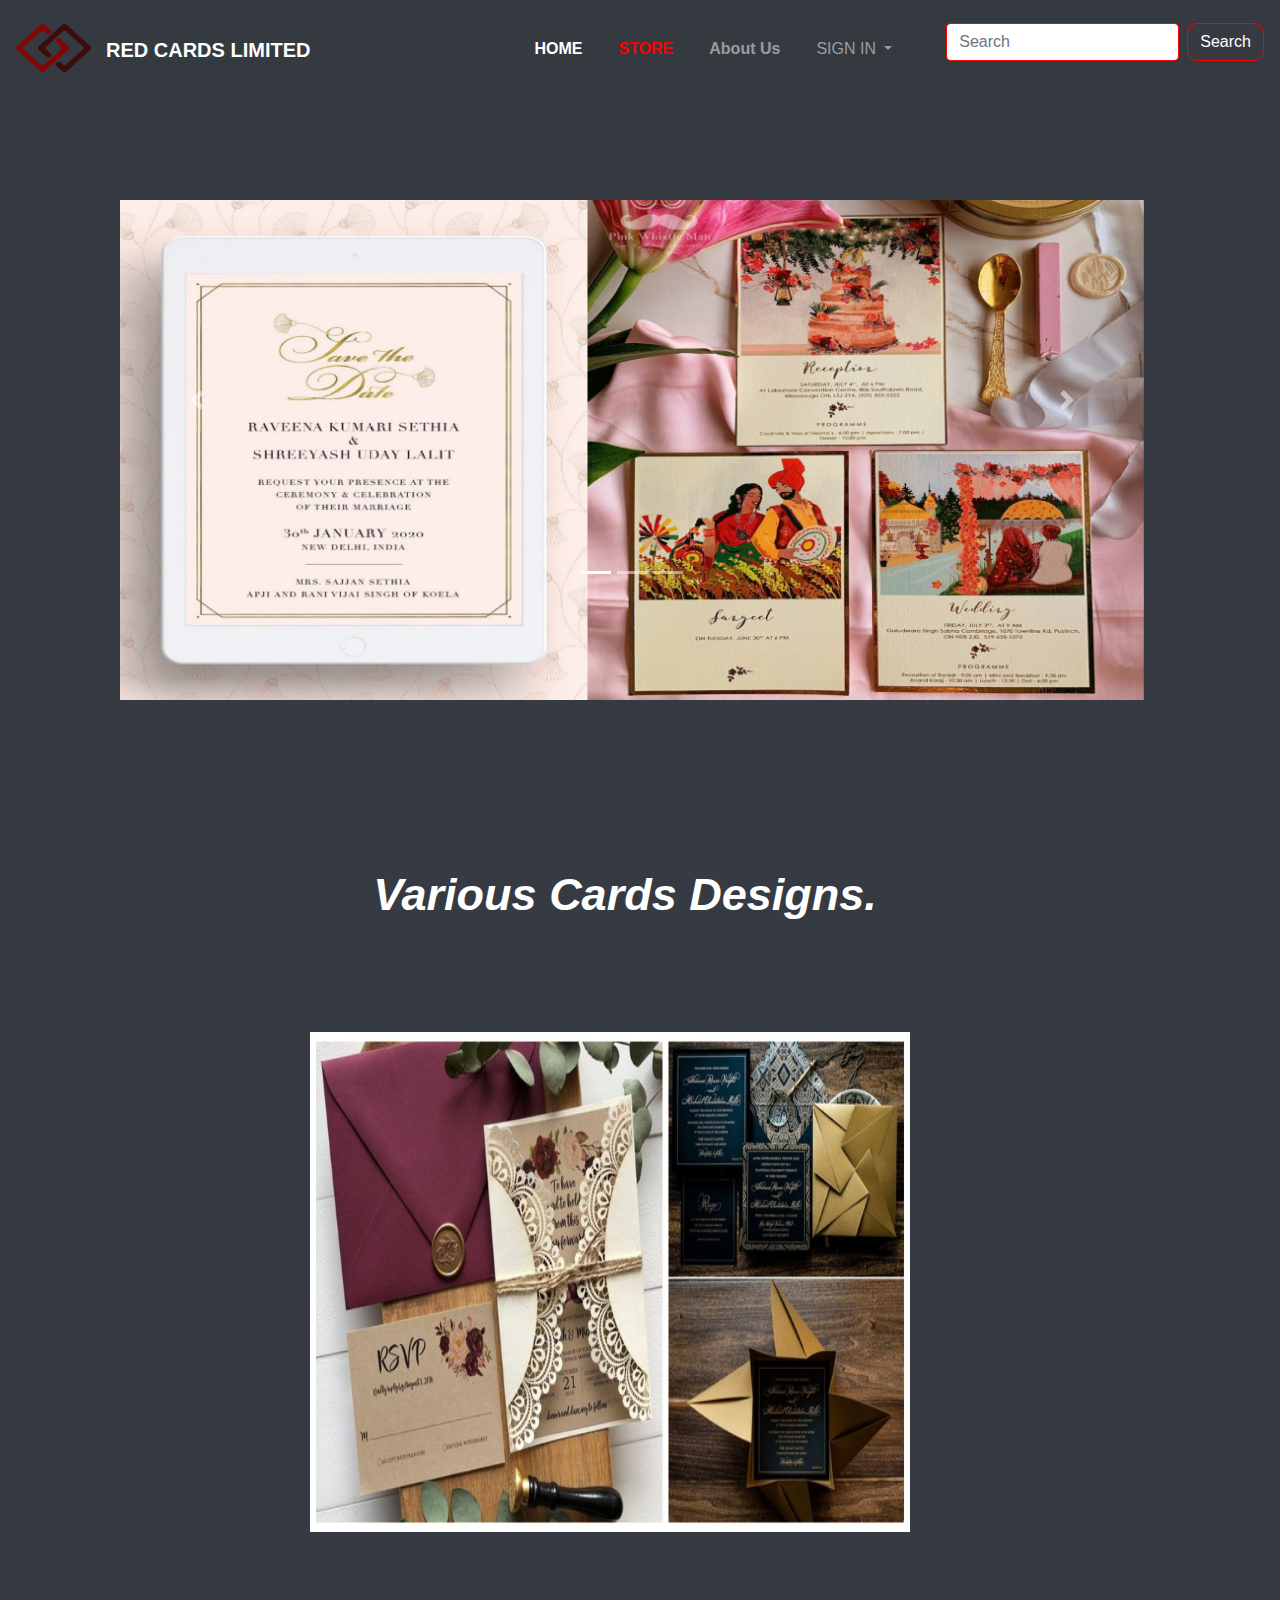
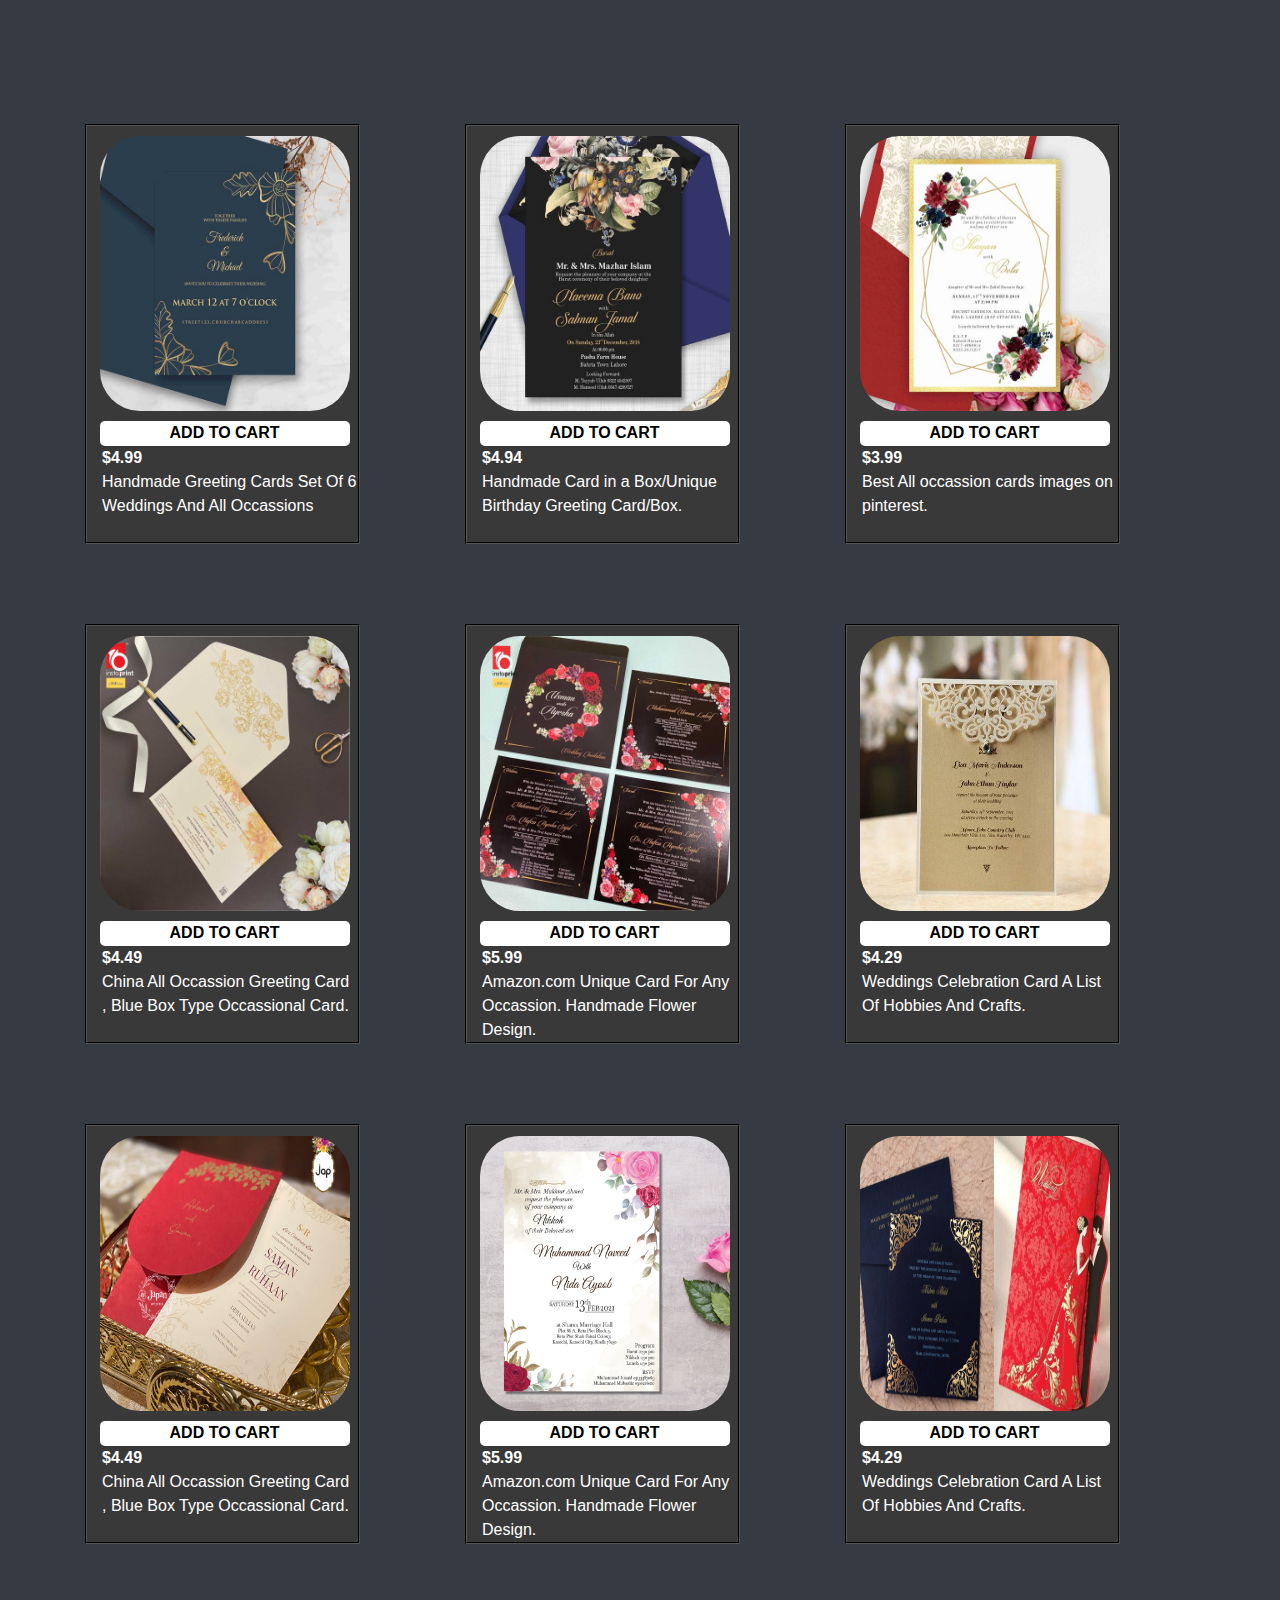
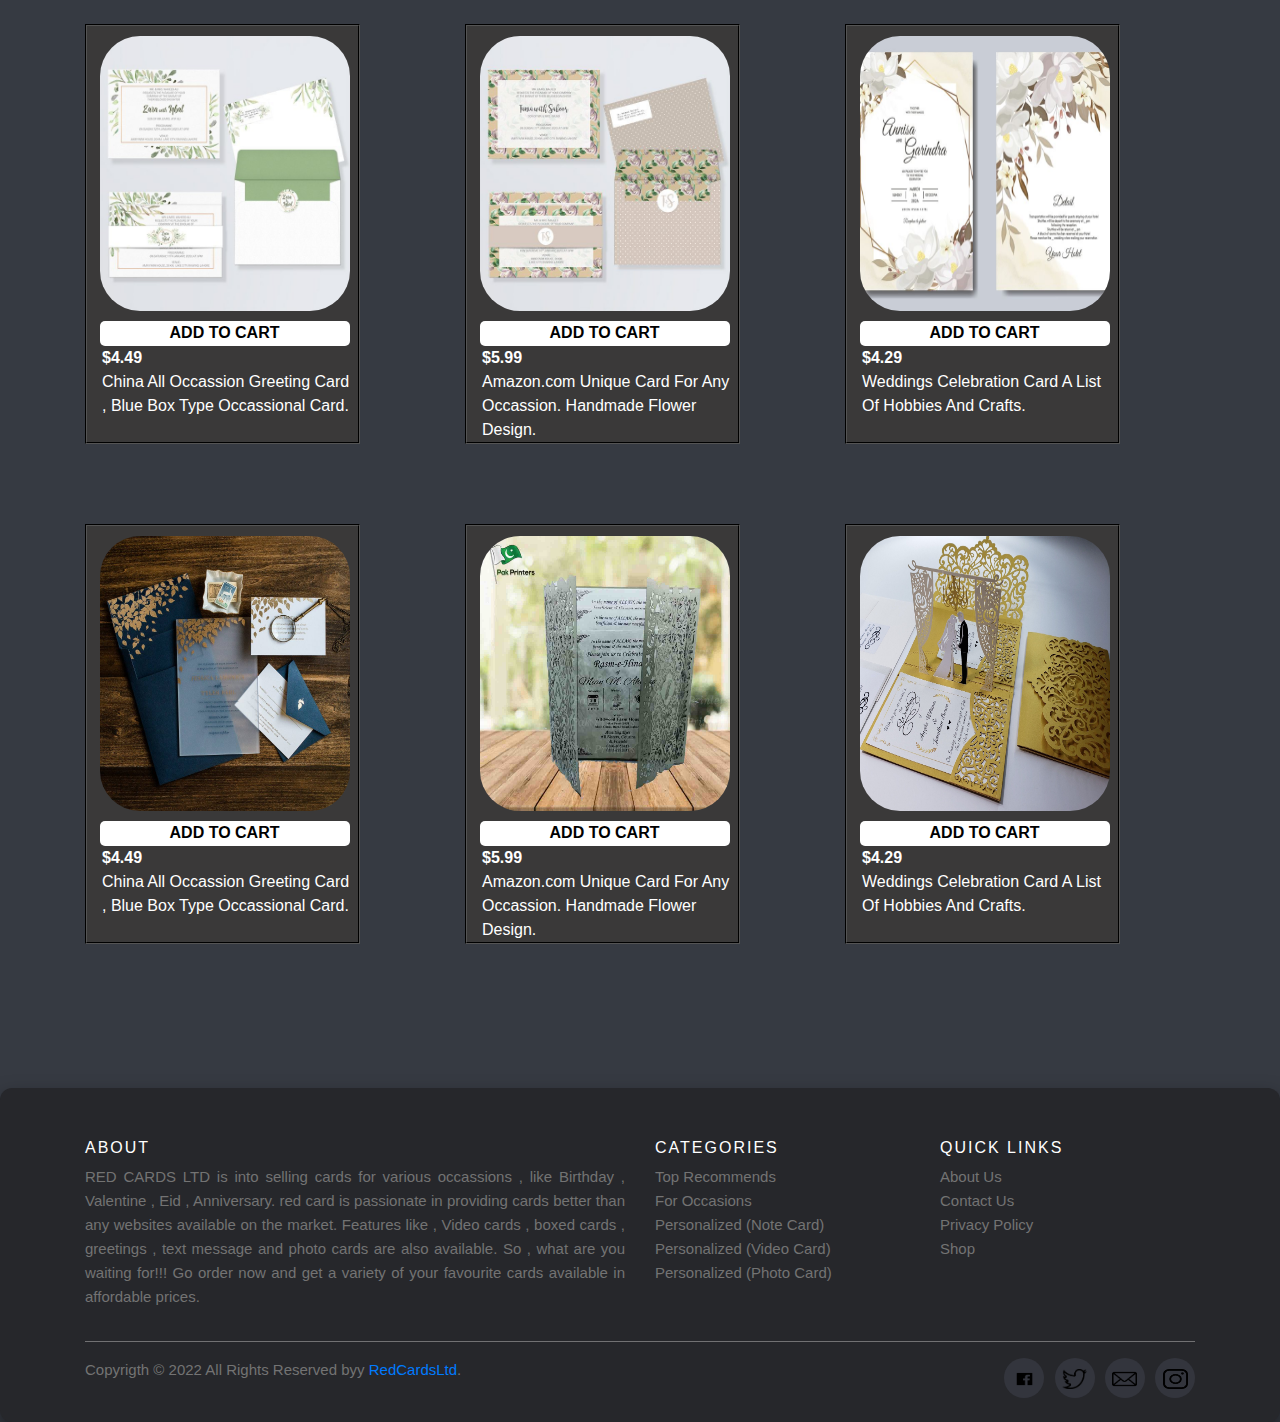
<file: indexwd.html>
<!DOCTYPE html>
<html lang="en">
<head>
    <link rel="stylesheet" href="https://cdn.jsdelivr.net/npm/bootstrap@4.0.0/dist/css/bootstrap.min.css" integrity="sha384-Gn5384xqQ1aoWXA+058RXPxPg6fy4IWvTNh0E263XmFcJlSAwiGgFAW/dAiS6JXm" crossorigin="anonymous">
<style>

.bodyc{
    background-color: rgb(54, 58, 66);
    width: 100%;
}
.rdcrd{
    color: white;
    font-size: 20px;
    transition: all 0.7s ease-in-out;
    margin-left: 90px;
    margin-top: -45px;
font-weight: bolder;
    
}

.rdcrd:hover{
    color: rgb(253, 57, 57);
    font-size: 20.3px;
    margin-left: 90px;
    margin-top: -45px;
    
    
    
}
   

.abt{
    margin-left: 25px;
    margin-top: 15px;
    
}

    

.home{
    margin-left: 200px;
    font-style: bold;
    margin-top: 15px;    
    
    
}

.link{
    margin-left: 20px;
    margin-top: 15px;
   

}

.drpdwn{
    margin-left: 20px;
    margin-top: 15px;
}

.logo{
height: 70px;
width: 75px;


}



.variouscards{
    width: 100%;
    color: white;
    font-style: italic;
    margin-top: 100px;
    transition: 0.4s ease-in-out;
    font-weight: bold;
    text-align: center;
    font-size: 45px;
    margin-left: -15px;
   
}
.variouscards:hover{
    color: rgb(240, 67, 67);
    text-decoration: underline;
    
}
.bdani{
  width: 100%;
text-align: center;
margin-top: 30px;
margin-left: -30px;
}

.bdani2{
  width: 600px;
  height: 500px;
  transition: 0.3s ease-in-out;
}
.bdani2:hover{
  border-radius: 50px;
  border-color: red;
  border-width: 3px;
  border-style: groove;
}


.buy1{
    background-color: rgb(58, 57, 57);
    width: 275px;
    height: 420px;
    margin-top: 120px;
    border-color: rgb(0, 0, 0);
    border-width: 2px;
    border-style: groove;
    
}
.buy2{
    background-color: rgb(58, 57, 57);
    width: 275px;
    height: 420px;
    margin-top: 80px;
    border-color: rgb(0, 0, 0);
    border-width: 2px;
    border-style: groove;
    
}


.pic1{
    width: 250px;
    height: 275px;
   border-radius: 40px;
   margin-left: 12.5px;
   margin-top: 10px;
   transition: 0s ease-in-out;
}
.pic1:hover{
    border-width: 3px;
    border-color: red;
    border-style: groove;
}

.txt1{
    background-color: white;
    width: 250px;
    margin-top: 10px;
    transition: 0.3s ease-in-out;
    color: black;
    text-align: center;
    border-radius: 5px;
    margin-left: 12.5px;
    height: 25px;font-weight: normal;
}
.txt1:hover{
        background-color: rgb(255, 0, 0);
        text-decoration: none;
        color: black;
        font-weight: bold;
        border-color: black;
        border-style: groove;
        border-width: 1px;
    font-weight: normal;
        
}

.txt2{
    color: black;
    transition: 0.3s ease-in-out; 
    
}
.txt2:hover{
    color: rgb(0, 0, 0);
    text-decoration: none;
}

.txt3{
    margin-left: 15px;
}
.txt4{
    color: rgb(255, 255, 255);
    font-weight: bold;

}
.txt4:hover{
    text-decoration: underline;
    color: wheat;
}

.txt5{
    margin-left: 15px;
}

.txt6{
    color: rgb(255, 255, 255);
    transition: 0.4s ease-in-out;
}
.txt6:hover{
    color: red;
    text-decoration: none;
}



.insta{
    height: 20px;
    width: 25px;
    
}

.twi{
    height: 20px;
    width: 25px;
    
}

.fab{
    height: 20px;
    width: 25px;
    
}

.mail{
    height: 20px;
    width: 25px;
}

.site-footer{
    background-color: #26272b;
    padding: 45px 0 20px;
    font-size: 15px;
    line-height: 24px;
    color: #737373;
    border-radius: 12px;
    box-shadow: 0 10px 20px rgba(0,0,0,0.5);
}

.site-footer hr{
    border-top-color: #bbb;
    opacity: 0.5;

}

.site-footer hr.small{

margin: 20px 0;

}

.site-footer h6{
    color: #fff;
    font-size: 16px;
    text-transform: uppercase;
    margin-top: 5px;
    letter-spacing: 2px;
}

.site-footer a:hover{
    color: #fff;
    text-decoration: none;
}


.footer-links{
padding-left: 0;
list-style: none;

}

.footer-links li{
    display: block;

}

.footer-links a{
    color: #737373;
}

.footer-links a:active,
.footer-links a:focus,
.footer-links a:hover{
    color: #fff;
    text-decoration: none;

}

.footer-links.inline li{
    display: inline-block;
}

.site-footer .social-icons{
    text-align: right;
    
}

.site-footer .social-icons a {
    width: 40px;
    height: 40px;
    line-height: 40px;
    margin-left: 6px;
    margin-right: 0;
    border-radius: 100%;
    background-color: #33353d;
}

.copyright-text{
    margin: 0;
}

@media (max-width: 991px){
    .site-footer [class^="col-"]{
        margin-bottom: 30px;
    }
}

@media (max-width: 767px){
    .site-footer{
        padding-bottom: 0;
    }
    .site-footer .copyright-text,
    .site-footer .social-icons {
        text-align: center;
    }
}

.social-icons{
    padding-left: 0;
    margin-bottom: 0;
    list-style: none;
}



.social-icons li{
display: inline-block;
margin-bottom: 4px;

}

.social-icons li.title{
    margin-right: 15px;
    text-transform: uppercase;
    color: #96a2b2;
font-weight: 700;
font-size: 13px;

}


.social-icons a{
    background-color: #eceeef;
    color: #818a91;
    font-size: 16px;
    display: inline-block;
    line-height: 44px;
    width: 44px;
    height: 44px;
    text-align: center;
    margin-right: 8px;
    border-radius: 100%;
    -webkit-transition: all 0.2s linear;
    -o-transition: all 0.2s linear;
    transition: all 0.2s linear;

}
.social-icons a:active,
.social-icons a:focus,
.social-icons a:hover{
    color: #fff;
    background-color:rgb(247, 99, 99);
}



.social-icons a.facebook:hover{
    background-color: #3b5998;
}

.social-icons a.twitter:hover{
    background-color: #00aced;
}


.social-icons a.mail:hover{
    background-color: white;
}


.social-icons a.instagram:hover{
    background-color: #ea4c89;
}

@media (max-width: 767px){
    .social-icons li.title{
        display: block;
        margin-right: 0;
        font-weight: 600;
    }
}









@media(max-width:682px){
    .sidemenu{
      
        width: 850px;

    
    }

    #occ{
        margin-left: -80px;
    }

    #pez{
        margin-left: -160px;

    }
}


@media(max-width:612px){
    .sidemenu{
        width: 600px;
    }

    #occ{
        margin-left: -20px;
    }

    #pez{
        margin-left: -50px;

    }
}

@media(max-width:572px){
    .sidemenu{
        width: 550px;
    }

    #occ{
        margin-left: -69px;
    }

    #pez{
        margin-left: -90px;

    }
}









</style>

    <meta charset="UTF-8">
    <meta http-equiv="X-UA-Compatible" content="IE=edge">
    <meta name="viewport" content="width=device-width, initial-scale=1.0">
    <title>Document</title>
</head>
<body class="bodyc">

    <nav class="navbar fixed-top navbar-expand-lg  navbar-dark bg-dark" style="position: fixed;">
        <a class="navbar-brand" href="file:///C:/Users/Aptech/Desktop/REDCARDLTD/index.html"><img class="logo" src="img/Pngtrered and black logo_5517319 (3).png" alt=""><b><h5 class="rdcrd"><b>RED CARDS LIMITED </b></h5></b></a>
        <button class="navbar-toggler" type="button" data-toggle="collapse" data-target="#navbarSupportedContent" aria-controls="navbarSupportedContent" aria-expanded="false" aria-label="Toggle navigation">
          <span class="navbar-toggler-icon"></span>
        </button>
      
        <div class="collapse navbar-collapse" id="navbarSupportedContent">
          <ul class="navbar-nav mr-auto">
            <li class="nav-item active">
              <a class="nav-link home" href="file:///C:/Users/Aptech/Desktop/REDCARDLTD/index.html" ><b title="HOME"> HOME  </b><span class="sr-only">(current)</span></a>
            </li>
            <li class="nav-item">
              <a class="nav-link link" href="file:///C:/Users/Aptech/Desktop/REDCARDLTD/indexmap.html" style="color: red;"><b title="STORE">STORE</b></a>
            </li>
            <li class="nav-item">
              <a class="nav-link link" href="file:///C:/Users/Aptech/Desktop/REDCARDLTD/indexabt.html"><b title="Cards">About Us</b></a>
              <div class="SUB-MENU">

              </div>
            </li>
            <li class="nav-item dropdown">
              <a class="nav-link dropdown-toggle drpdwn" href="" id="navbarDropdown" role="button" data-toggle="dropdown" aria-haspopup="true" aria-expanded="false">
              SIGN IN 
              </a>
              <div class="dropdown-menu">
                <form class="px-4 py-3">
                  <div class="form-group">
                    <label for="exampleDropdownFormEmail1">Email address</label>
                    <input type="email" class="form-control" id="exampleDropdownFormEmail1" placeholder="email@example.com">
                  </div>
                  <div class="form-group">
                    <label for="exampleDropdownFormPassword1">Password</label>
                    <input type="password" class="form-control" id="exampleDropdownFormPassword1" placeholder="Password">
                  </div>
                  <div class="form-check">
                    <input type="checkbox" class="form-check-input" id="dropdownCheck">
                    <label class="form-check-label" for="dropdownCheck">
                      Remember me
                    </label>
                  </div>
                  <button type="submit" class="btn btn-primary">Sign in</button>
                </form>
                <div class="dropdown-divider"></div>
                <a class="dropdown-item" href="#">New around here? Sign up</a>
                <a class="dropdown-item" href="#">Forgot password?</a>
              </div>
            </li>
       
          </ul>
          <form class="form-inline my-2 my-lg-0">
            <input class="form-control mr-sm-2" type="search" placeholder="Search" aria-label="Search" style="border-color: red;">
            <button class="btn btn-outline-success my-2 my-sm-0" type="submit" style="border-color: red; color: white; border-radius: 10px 10px 10px 10px; background-color: rgb(55, 58, 65);"> Search</button>
          </form>
       
       </div>
       
      </nav>





      <div id="carouselExampleIndicators" class="carousel slide" data-ride="carousel" style="height:500px; margin-top: 100px; width: 80%; margin-left: 120px;">
        <ol class="carousel-indicators">
          <li data-target="#carouselExampleIndicators" data-slide-to="0" class="active"></li>
          <li data-target="#carouselExampleIndicators" data-slide-to="1"></li>
          <li data-target="#carouselExampleIndicators" data-slide-to="2"></li>
        </ol>
        <div class="carousel-inner">
          <div class="carousel-item active">
            <img class="d-block w-100 s1" src="img/wdimg5.jpg" alt="First slide" style="height:500px; margin-top: 100px;">
          </div>
          <div class="carousel-item">
            <img class="d-block w-100 s2" src="img/wdimg2.png" alt="Second slide" style="height:500px; margin-top: 100px;">
          </div>
          <div class="carousel-item">
            <img class="d-block w-100 s2" src="img/wdimg3.jpg" alt="Third slide" style="height:500px; margin-top: 100px;">
          </div>
        <a class="carousel-control-prev" href="#carouselExampleIndicators" role="button" data-slide="prev" title="previous">
          <span class="carousel-control-prev-icon" aria-hidden="true"></span>
          <span class="sr-only">Previous</span>
        </a>
        <a class="carousel-control-next" href="#carouselExampleIndicators" role="button" data-slide="next" title="next">
          <span class="carousel-control-next-icon" aria-hidden="true"></span>
          <span class="sr-only">Next</span>
        </a>
      </div>
      
      </div>




      <br><br><br><br><br><br><br>
      <div class="vcards">
      <h3 class="variouscards">Various Cards Designs.</h3>
      </div>
      
      </BR></BR></BR>
      
      
      <div class="container">
        <div class="row">
          <div class="col-sm">
            <div class="bdani">
                <a href="#" class="bdani1"><img src="img/wdimg4.jpg" class="bdani2"></a>
            </div>
          </div>
        </div>
      </div>
      



<br><br><br>





      <div class="container">
        <div class="row">
          <div class="col-sm">
      
      
           <div class="buy1">
            <a href="#"><img src="img/wedimg1.jpg" class="pic1"></a>
      
            <div class="txt1">
            <a href="#" class="txt2"> <b title="Click Here for add to cart.">  ADD TO CART </b></a>
          </div>
      
      <div  class="txt3">
        <a href="#" class="txt4">$4.99</a>
      </div>
      
      <div class="txt5">
        <a href="#" class="txt6">Handmade Greeting Cards Set Of 6 Weddings And All Occassions </a>
      </div>
      
           </div>
      
      
      
          </div>
          <div class="col-sm">
      
      
      
          
            <div class="buy1">
              <a href="#"><img src="img/wedimg2.jpg" class="pic1"></a>
        
              <div class="txt1">
              <a href="#" class="txt2"> <b title="Click Here for add to cart.">  ADD TO CART </b> </a>
            </div>
        
        <div  class="txt3">
          <a href="#" class="txt4">$4.94</a>
        </div>
        
        <div class="txt5">
          <a href="#" class="txt6">Handmade Card in a Box/Unique Birthday Greeting Card/Box.   </a>
        </div>
        
             </div>
      
      
      
      
          </div>
          <div class="col-sm">
           
      
            <div class="buy1">
              <a href="#"><img src="img/wedimg3.jpg" class="pic1"></a>
        
              <div class="txt1">
              <a href="#" class="txt2"> <b title="Click Here for add to cart.">  ADD TO CART </b></a>
            </div>
        
        <div  class="txt3">
          <a href="#" class="txt4">$3.99</a>
        </div>
        
        <div class="txt5">
          <a href="#" class="txt6">Best All occassion cards images on pinterest.</a>
        </div>
        
             </div>
      
      
      
          </div>
        </div>
      </div>
      
      
      
      
      
      
      <div class="container" >
          <div class="row">
            <div class="col-sm">
        
        
             <div class="buy2">
              <a href="#"><img src="img/wedimg4.jpg" class="pic1"></a>
        
              <div class="txt1">
              <a href="#" class="txt2"> <b title="Click Here for add to cart.">  ADD TO CART </b></a>
            </div>
        
        <div  class="txt3">
          <a href="#" class="txt4">$4.49</a>
        </div>
        
        <div class="txt5">
          <a href="#" class="txt6">China All Occassion Greeting Card , Blue Box Type Occassional Card. </a>
        </div>
        
             </div>
        
        
        
            </div>
            <div class="col-sm">
        
        
        
            
              <div class="buy2">
                <a href="#"><img src="img/wedimg5.jpg" class="pic1"></a>
          
                <div class="txt1">
                <a href="#" class="txt2"> <b title="Click Here for add to cart.">  ADD TO CART </b></a>
              </div>
          
          <div  class="txt3">
            <a href="#" class="txt4">$5.99</a>
          </div>
          
          <div class="txt5">
            <a href="#" class="txt6">Amazon.com Unique Card For Any Occassion. Handmade Flower Design.  </a>
          </div>
          
               </div>
        
        
        
        
            </div>
            <div class="col-sm">
             
        
              <div class="buy2">
                <a href="#"><img src="img/wedimg6.jpg" class="pic1"></a>
          
                <div class="txt1">
                <a href="#" class="txt2"> <b title="Click Here for add to cart.">  ADD TO CART </b> </a>
              </div>
          
          <div  class="txt3">
            <a href="#" class="txt4">$4.29</a>
          </div>
          
          <div class="txt5">
            <a href="#" class="txt6">Weddings Celebration Card  A List Of Hobbies And Crafts.</a>
          </div>
          
               </div>
        
        
        
            </div>
          </div>
        </div>
        
      
      
      
      
      
      
      
      
      
      
      
        <div class="container" >
          <div class="row">
            <div class="col-sm">
        
        
             <div class="buy2">
              <a href="#"><img src="img/wedimg7.jpg" class="pic1"></a>
        
              <div class="txt1">
              <a href="#" class="txt2"> <b title="Click Here for add to cart.">  ADD TO CART </b></a>
            </div>
        
        <div  class="txt3">
          <a href="#" class="txt4">$4.49</a>
        </div>
        
        <div class="txt5">
          <a href="#" class="txt6">China All Occassion Greeting Card , Blue Box Type Occassional Card. </a>
        </div>
        
             </div>
        
        
        
            </div>
            <div class="col-sm">
        
        
        
            
              <div class="buy2">
                <a href="#"><img src="img/wedimg8.jpg" class="pic1"></a>
          
                <div class="txt1">
                <a href="#" class="txt2"> <b title="Click Here for add to cart.">  ADD TO CART </b></a>
              </div>
          
          <div  class="txt3">
            <a href="#" class="txt4">$5.99</a>
          </div>
          
          <div class="txt5">
            <a href="#" class="txt6">Amazon.com Unique Card For Any Occassion. Handmade Flower Design.  </a>
          </div>
          
               </div>
        
        
        
        
            </div>
            <div class="col-sm">
             
        
              <div class="buy2">
                <a href="#"><img src="img/wedimg9.jpg" class="pic1"></a>
          
                <div class="txt1">
                <a href="#" class="txt2"> <b title="Click Here for add to cart.">  ADD TO CART </b> </a>
              </div>
          
          <div  class="txt3">
            <a href="#" class="txt4">$4.29</a>
          </div>
          
          <div class="txt5">
            <a href="#" class="txt6">Weddings Celebration Card  A List Of Hobbies And Crafts.</a>
          </div>
          
               </div>
        
        
        
            </div>
          </div>
        </div>
      
      
      
      
      
      
      
      
      
      
      
      
      
      
      
      
      
        <div class="container" >
          <div class="row">
            <div class="col-sm">
        
        
             <div class="buy2">
              <a href="#"><img src="img/wedimg10.jpg" class="pic1"></a>
        
              <div class="txt1">
              <a href="#" class="txt2"> <b title="Click Here for add to cart.">  ADD TO CART </b></a>
            </div>
        
        <div  class="txt3">
          <a href="#" class="txt4">$4.49</a>
        </div>
        
        <div class="txt5">
          <a href="#" class="txt6">China All Occassion Greeting Card , Blue Box Type Occassional Card. </a>
        </div>
        
             </div>
        
        
        
            </div>
            <div class="col-sm">
        
        
        
            
              <div class="buy2">
                <a href="#"><img src="img/wedimg11.jpg" class="pic1"></a>
          
                <div class="txt1">
                <a href="#" class="txt2"> <b title="Click Here for add to cart.">  ADD TO CART </b></a>
              </div>
          
          <div  class="txt3">
            <a href="#" class="txt4">$5.99</a>
          </div>
          
          <div class="txt5">
            <a href="#" class="txt6">Amazon.com Unique Card For Any Occassion. Handmade Flower Design.  </a>
          </div>
          
               </div>
        
        
        
        
            </div>
            <div class="col-sm">
             
        
              <div class="buy2">
                <a href="#"><img src="img/wedimg12.jpg" class="pic1"></a>
          
                <div class="txt1">
                <a href="#" class="txt2"> <b title="Click Here for add to cart.">  ADD TO CART </b> </a>
              </div>
          
          <div  class="txt3">
            <a href="#" class="txt4">$4.29</a>
          </div>
          
          <div class="txt5">
            <a href="#" class="txt6">Weddings Celebration Card  A List Of Hobbies And Crafts.</a>
          </div>
          
               </div>
        
        
        
            </div>
          </div>
        </div>
      
      
      
      
      
      
      
        <div class="container" >
          <div class="row">
            <div class="col-sm">
        
        
             <div class="buy2">
              <a href="#"><img src="img/wedimg13.jpg" class="pic1"></a>
        
              <div class="txt1">
              <a href="#" class="txt2"> <b title="Click Here for add to cart.">  ADD TO CART </b></a>
            </div>
        
        <div  class="txt3">
          <a href="#" class="txt4">$4.49</a>
        </div>
        
        <div class="txt5">
          <a href="#" class="txt6">China All Occassion Greeting Card , Blue Box Type Occassional Card. </a>
        </div>
        
             </div>
        
        
        
            </div>
            <div class="col-sm">
        
        
        
            
              <div class="buy2">
                <a href="#"><img src="img/wedimg14.jpg" class="pic1"></a>
          
                <div class="txt1">
                <a href="#" class="txt2"> <b title="Click Here for add to cart.">  ADD TO CART </b></a>
              </div>
          
          <div  class="txt3">
            <a href="#" class="txt4">$5.99</a>
          </div>
          
          <div class="txt5">
            <a href="#" class="txt6">Amazon.com Unique Card For Any Occassion. Handmade Flower Design.  </a>
          </div>
          
               </div>
        
        
        
        
            </div>
            <div class="col-sm">
             
        
              <div class="buy2">
                <a href="#"><img src="img/wedimg16.jpg" class="pic1"></a>
          
                <div class="txt1">
                <a href="#" class="txt2"> <b title="Click Here for add to cart.">  ADD TO CART </b> </a>
              </div>
          
          <div  class="txt3">
            <a href="#" class="txt4">$4.29</a>
          </div>
          
          <div class="txt5">
            <a href="#" class="txt6">Weddings Celebration Card  A List Of Hobbies And Crafts.</a>
          </div>
          
               </div>
        
        
        
            </div>
          </div>
        </div>
      





        <br><br><br><br><br><br>

   
  
<footer class="site-footer">
  <div class="container">
    <div class="row">
      <div class="col-sm-12 col-md-6">
        <h6>About</h6>
        <p class="text-justify">
          RED CARDS LTD is into selling cards for various occassions , like Birthday , Valentine , Eid , Anniversary.
          red card is passionate in providing cards better than any websites available on the market. Features like , Video cards , boxed cards , greetings , text message and photo cards are also available.
          So , what are you waiting for!!! Go order now and get a variety of your favourite cards available in affordable prices.
        </p>
      
      </div>
      <div class="col-6 col-md-3">
        <h6>Categories</h6>
        <ul class="footer-links">
<li><a href="file:///C:/Users/Aptech/Desktop/REDCARDLTD/indextprec.html">Top Recommends</a></li>
<li><a href="file:///C:/Users/Aptech/Desktop/REDCARDLTD/index.html#"> For Occasions</a></li>
<li><a href="file:///C:/Users/Aptech/Desktop/REDCARDLTD/indexmc.html"> Personalized (Note Card)</a></li>
<li><a href="file:///C:/Users/Aptech/Desktop/REDCARDLTD/indexvc.html">Personalized (Video Card)</a></li>
<li><a href="file:///C:/Users/Aptech/Desktop/REDCARDLTD/indexpc.html">Personalized (Photo Card) </a></li>

        </ul>
      </div>
      <div class="col-6 col-md-3">
        <h6>Quick Links</h6>
        <ul class="footer-links">
          <li><a href="file:///C:/Users/Aptech/Desktop/REDCARDLTD/indexabt.html">About Us</a></li>
          <li><a href="file:///C:/Users/Aptech/Desktop/REDCARDLTD/indexcategory.html">Contact Us</a></li>
          <li><a href="file:///C:/Users/Aptech/Desktop/REDCARDLTD/indexpri.html">Privacy Policy</a></li>
          <li><a href="file:///C:/Users/Aptech/Desktop/REDCARDLTD/indexmap.html">Shop</a></li>
    
        </ul>
      </div>
    </div>
    <hr>
    </div>
    <div class="container">
      <div class="row">
        <div class="col-md-8 col-sm-6 col-xs-12">
          <p class="copyright-text">Copyrigth &copy; 2022 All Rights Reserved byy <a href="#">RedCardsLtd</a>.</p>
        </div>
        <div class="col-md-4 col-sm-6 col-12">
          <ul class="social-icons">
            <li><a  class="facebook" href="https://www.facebook.com/"><i class="fab fa-facebook" ><img class="fab" src="img/fb.png" alt=""></i></a></li>
              <li><a  class="twitter" href="https://twitter.com/i/flow/login"><i class="fab fa-twitter" ><img class="twi" src="img/twi.png" alt=""> </i></a></li>
              <li><a  class="mail" href="https://mail.google.com/"><i class="fab fa-email" ><img class="mail" src="img/mail.png" alt=""></i></a></li>
              <li><a  class="instagram" href="https://www.instagram.com/"><i class="fab fa-instagram" ><img class="insta" src="img/insta.png" alt=""></i></a></li>
          </ul>
        </div>
      </div>
    </div>
</footer>




        












     <script src="https://code.jquery.com/jquery-3.2.1.slim.min.js" integrity="sha384-KJ3o2DKtIkvYIK3UENzmM7KCkRr/rE9/Qpg6aAZGJwFDMVNA/GpGFF93hXpG5KkN" crossorigin="anonymous"></script>
    <script src="https://cdn.jsdelivr.net/npm/popper.js@1.12.9/dist/umd/popper.min.js" integrity="sha384-ApNbgh9B+Y1QKtv3Rn7W3mgPxhU9K/ScQsAP7hUibX39j7fakFPskvXusvfa0b4Q" crossorigin="anonymous"></script>
    <script src="https://cdn.jsdelivr.net/npm/bootstrap@4.0.0/dist/js/bootstrap.min.js" integrity="sha384-JZR6Spejh4U02d8jOt6vLEHfe/JQGiRRSQQxSfFWpi1MquVdAyjUar5+76PVCmYl" crossorigin="anonymous"></script>

</body>
</html>
</file>
<file: css/index.css>
.bodyc{
    background-color: rgb(54, 58, 66);
    width: 100%;
}.rdcrd{
    color: white;
    font-size: 20px;
    transition: all 0.7s ease-in-out;
    margin-left: 90px;
    margin-top: -45px;
font-weight: bolder;
    
}

.rdcrd:hover{
    color: rgb(253, 57, 57);
    font-size: 20.3px;
    margin-left: 90px;
    margin-top: -45px;
    
}
   

.abt{
    margin-left: 25px;
    margin-top: 15px;
    
}

    

.home{
    margin-left: 200px;
    font-style: bold;
    margin-top: 15px;    
    
    
}

.link{
    margin-left: 20px;
    margin-top: 15px;
   

}

.drpdwn{
    margin-left: 20px;
    margin-top: 15px;
}

.logo{
height: 70px;
width: 75px;


}

.section{
    background-color: rgb(54, 58, 66);
    height: 2510px;
    width: 100%;
}

.heading{
    text-align: center;
    font-style: italic;
    font-size: 90px;
    color: white;
    padding-top: 90px;
    font-weight: bolder;
    transition: all 0.5s ease-in-out;

}

.sidemenu{
    width: 100%;
    height: 45px;
margin-top: 100px;
background-color: #26272b;
line-height: 40px;
}


.heading:hover{
    text-align: center;
    font-style: italic;
    font-size: 90px;
    color: rgb(255, 20, 20);
    padding-top: 90px;
}

.sheading{
    text-align: center  ;
    color: white;
    font-weight: lighter;
}

.s1{
    height: 500px;
    width: 100px;
    background-position: center;
    background-size: cover;
}

.s2{
    height: 500px;
    width: 100px;
    background-position: center;
    background-size: cover;
}

.s3{
    height: 500px;
    width: 100px;
    background-position: center;
    background-size: cover;
}

.catg{
    color: white;
    font-style: italic;
    font-weight: normal;
    text-align: center;
    margin-right: 80px;
}





.wedcards{
  
margin-left: 60px;
    float: left;
    height: 200px;
    width: 250px;
    background-size: cover;
    transition: 0.2s all ease-in-out;
    border-width: 1px;  
    border-radius: 5px;
    border-color: red;
    border-style: solid; 
}

.wedcards:hover{


    margin-left: 60px;
    float: left;
    height: 200px;
    width: 250px;
    border-width: 4px;  
    border-radius: 5px;
    background-size: cover;
    border-color: red;
    border-style: solid;
 
  
}
.anncards{
  

    margin-left: 50px;
    float: left;
    height: 200px;
    width: 250px;
    background-size: cover;
    transition: 0.2s all ease-in-out;
    border-width: 1px;  
    border-radius: 5px;
    border-color: red;
    border-style: solid; 
}

.anncards:hover{
    border-width: 4px;  

    margin-left: 50px;
    float: left;
    height: 200px;
    width: 250px;
    border-radius: 5px;
    background-size: cover;
    border-color: red;
    border-style: solid;

}





.anntxt{
    color: white;
    font-weight: lighter;
    text-align: center;
}



.personalizedcards{
    color: white    ;
    font-style: italic;
    font-weight: normal;
    text-align: center;
}


.photomsg{
    margin-left: 90px;
    float: left;
    height: 200px;
    width: 250px;
    background-size: cover;
    transition: 0.2s all ease-in-out;
    border-radius: 100%;
    border-color: red;
    border-style: solid; 
    border-width: 1px;   
    
}

.photomsg:hover{
    margin-left: 90px;
    border-width: 4px;  
    float: left;
    height: 200px;
    width: 250px;
    background-size: cover;
    border-radius: 5px;
    border-color: red;
    border-style: solid;

    
}

.phototxt{
    color: white;
   text-align: center;
   
   
}



.hrf{
    background-color: rgb(54, 58, 66);
}
.hrf:hover{
    text-decoration: none;
outline-offset: none; 

}


.buy1{
    background-color: rgb(58, 57, 57);
    width: 275px;
    height: 420px;
 
    margin-top: 200px;
    border-color: rgb(0, 0, 0);
    border-width: 2px;
    border-style: groove;
    
}
.buy2{
    background-color: rgb(58, 57, 57);
    width: 275px;
    height: 420px;

    margin-top: 80px;
    border-color: rgb(0, 0, 0);
    border-width: 2px;
    border-style: groove;
    
}


.pic1{
    width: 250px;
    height: 275px;
   border-radius: 20px;
   margin-left: 12.5px;
   margin-top: 10px;
   transition: 0s ease-in-out;
}
.pic1:hover{
    border-width: 3px;
    border-color: red;
    border-style: groove;
}

.txt1{
    background-color: white;
    width: 250px;
    margin-top: 10px;
    transition: 0.3s ease-in-out;
    color: black;
    text-align: center;
    border-radius: 20px;
    margin-left: 12.5px;
    height: 25px;font-weight: normal;
}
.txt1:hover{
        background-color: rgb(255, 0, 0);
        text-decoration: none;
        color: black;
        font-weight: bold;
        border-color: black;
        border-style: groove;
        border-width: 1px;
    font-weight: normal;
        
}

.txt2{
    color: black;
    transition: 0.3s ease-in-out; 
    
}
.txt2:hover{
    color: rgb(0, 0, 0);
    text-decoration: none;
}

.txt3{
    margin-left: 15px;
}
.txt4{
    color: rgb(255, 255, 255);
    font-weight: bold;

}
.txt4:hover{
    text-decoration: underline;
    color: wheat;
}

.txt5{
    margin-left: 15px;
}
.txt6{
    color: rgb(255, 255, 255);
    transition: 0.2s ease-in-out;
}
.txt6:hover{
    color: rgb(253, 5, 5);
    text-decoration: none;
}





.insta{
    height: 20px;
    width: 25px;
    
}

.twi{
    height: 20px;
    width: 25px;
    
}

.fab{
    height: 20px;
    width: 25px;
    
}

.mail{
    height: 20px;
    width: 25px;
}

.site-footer{
    background-color: #26272b;
    padding: 45px 0 20px;
    font-size: 15px;
    line-height: 24px;
    color: #737373;
    border-radius: 12px;
    box-shadow: 0 10px 20px rgba(0,0,0,0.5);
}

.site-footer hr{
    border-top-color: #bbb;
    opacity: 0.5;

}

.site-footer hr.small{

margin: 20px 0;

}

.site-footer h6{
    color: #fff;
    font-size: 16px;
    text-transform: uppercase;
    margin-top: 5px;
    letter-spacing: 2px;
}

.site-footer a:hover{
    color: #fff;
    text-decoration: none;
}


.footer-links{
padding-left: 0;
list-style: none;

}

.footer-links li{
    display: block;

}

.footer-links a{
    color: #737373;
}

.footer-links a:active,
.footer-links a:focus,
.footer-links a:hover{
    color: #fff;
    text-decoration: none;

}

.footer-links.inline li{
    display: inline-block;
}

.site-footer .social-icons{
    text-align: right;
    
}

.site-footer .social-icons a {
    width: 40px;
    height: 40px;
    line-height: 40px;
    margin-left: 6px;
    margin-right: 0;
    border-radius: 100%;
    background-color: #33353d;
}

.copyright-text{
    margin: 0;
}

@media (max-width: 991px){
    .site-footer [class^="col-"]{
        margin-bottom: 30px;
    }
}

@media (max-width: 767px){
    .site-footer{
        padding-bottom: 0;
    }
    .site-footer .copyright-text,
    .site-footer .social-icons {
        text-align: center;
    }
}

.social-icons{
    padding-left: 0;
    margin-bottom: 0;
    list-style: none;
}



.social-icons li{
display: inline-block;
margin-bottom: 4px;

}

.social-icons li.title{
    margin-right: 15px;
    text-transform: uppercase;
    color: #96a2b2;
font-weight: 700;
font-size: 13px;

}


.social-icons a{
    background-color: #eceeef;
    color: #818a91;
    font-size: 16px;
    display: inline-block;
    line-height: 44px;
    width: 44px;
    height: 44px;
    text-align: center;
    margin-right: 8px;
    border-radius: 100%;
    -webkit-transition: all 0.2s linear;
    -o-transition: all 0.2s linear;
    transition: all 0.2s linear;

}
.social-icons a:active,
.social-icons a:focus,
.social-icons a:hover{
    color: #fff;
    background-color:rgb(247, 99, 99);
}



.social-icons a.facebook:hover{
    background-color: #3b5998;
}

.social-icons a.twitter:hover{
    background-color: #00aced;
}


.social-icons a.mail:hover{
    background-color: white;
}


.social-icons a.instagram:hover{
    background-color: #ea4c89;
}

@media (max-width: 767px){
    .social-icons li.title{
        display: block;
        margin-right: 0;
        font-weight: 600;
    }
}









@media(max-width:682px){
    .sidemenu{
      
        width: 850px;

    
    }

    #occ{
        margin-left: -80px;
    }

    #pez{
        margin-left: -160px;

    }
}


@media(max-width:612px){
    .sidemenu{
        width: 600px;
    }

    #occ{
        margin-left: -20px;
    }

    #pez{
        margin-left: -50px;

    }
}

@media(max-width:572px){
    .sidemenu{
        width: 550px;
    }

    #occ{
        margin-left: -69px;
    }

    #pez{
        margin-left: -90px;

    }
}
</file>
